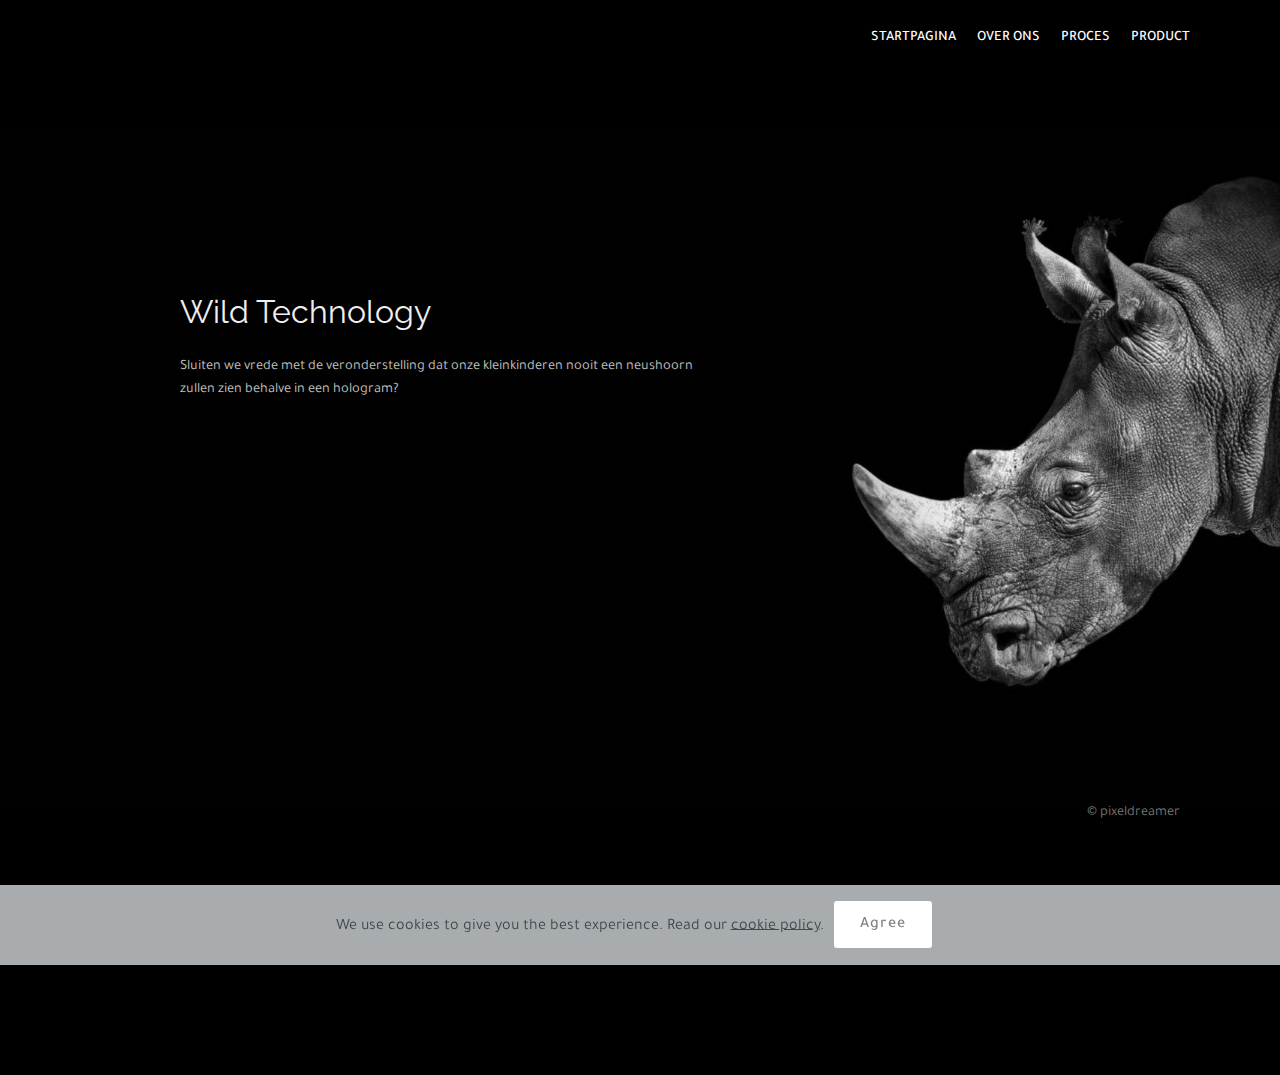
<file: index.html>
<!DOCTYPE html>
<html  >
<head>
  <!-- Site made with Mobirise Website Builder v4.11.6, https://mobirise.com -->
  <meta charset="UTF-8">
  <meta http-equiv="X-UA-Compatible" content="IE=edge">
  <meta name="generator" content="Mobirise v4.11.6, mobirise.com">
  <meta name="viewport" content="width=device-width, initial-scale=1, minimum-scale=1">
  <link rel="shortcut icon" href="assets/images/logo2.png" type="image/x-icon">
  <meta name="description" content="">
  
  <title>Startpagina</title>
  <link rel="stylesheet" href="assets/web/assets/mobirise-icons/mobirise-icons.css">
  <link rel="stylesheet" href="assets/bootstrap/css/bootstrap.min.css">
  <link rel="stylesheet" href="assets/bootstrap/css/bootstrap-grid.min.css">
  <link rel="stylesheet" href="assets/bootstrap/css/bootstrap-reboot.min.css">
  <link rel="stylesheet" href="assets/tether/tether.min.css">
  <link rel="stylesheet" href="assets/dropdown/css/style.css">
  <link rel="stylesheet" href="assets/theme/css/style.css">
  <link rel="preload" as="style" href="assets/mobirise/css/mbr-additional.css"><link rel="stylesheet" href="assets/mobirise/css/mbr-additional.css" type="text/css">
  
  
  
</head>
<body>
  <section class="menu cid-rL5rXMqv9L" once="menu" id="menu1-80">

    

    <nav class="navbar navbar-expand beta-menu navbar-dropdown align-items-center navbar-toggleable-sm">
        <button class="navbar-toggler navbar-toggler-right" type="button" data-toggle="collapse" data-target="#navbarSupportedContent" aria-controls="navbarSupportedContent" aria-expanded="false" aria-label="Toggle navigation">
            <div class="hamburger">
                <span></span>
                <span></span>
                <span></span>
                <span></span>
            </div>
        </button>
        <div class="menu-logo">
            <div class="navbar-brand">
                
                
            </div>
        </div>
        <div class="collapse navbar-collapse" id="navbarSupportedContent">
            <ul class="navbar-nav nav-dropdown nav-right navbar-nav-top-padding" data-app-modern-menu="true"><li class="nav-item">
                    <a class="nav-link link text-primary display-7" href="index.html">
                        STARTPAGINA</a>
                </li><li class="nav-item"><a class="nav-link link text-primary display-7" href="page1.html">
                        OVER ONS</a></li><li class="nav-item"><a class="nav-link link text-primary display-7" href="page3.html">PROCES</a></li>
                <li class="nav-item">
                    <a class="nav-link link text-primary display-7" href="page4.html">PRODUCT</a>
                </li></ul>
            
        </div>
    </nav>
</section>

<section class="engine"><a href="https://mobirise.info/a">online website builder</a></section><section class="header1 cid-rL5u0i1qlz" id="header16-81">

    

    

    <div class="container">
        <div class="row justify-content-md-center">
            <div class="col-md-10 align-center">
                
                
                
                
            </div>
        </div>
    </div>

</section>

<section class="header6 cid-rKfxevrCNd" id="header6-1p">

    

    <div class="mbr-overlay" style="opacity: 0; background-color: rgb(35, 35, 35);">
    </div>

    <div class="container">
        <div class="row justify-content-md-center">
            <div class="mbr-white col-md-10">
                <h1 class="mbr-section-title align-center mbr-bold pb-3 mbr-fonts-style display-1"><span style="font-weight: normal;"><br></span><span style="font-weight: normal;">Wild Technology</span></h1>
                <p class="mbr-text align-center pb-3 mbr-fonts-style display-7">Sluiten we vrede met de veronderstelling dat onze kleinkinderen nooit een neushoorn<br> zullen zien behalve in een hologram?<br><br><br><br><br><br><br><br><br><br><br><br><br><br><br></p>
                
            </div>
        </div>
    </div>

    
</section>

<section class="mbr-section article content1 cid-rKhob2MRTI" id="content1-20">
    
     

    <div class="container">
        <div class="media-container-row">
            <div class="mbr-text col-12 mbr-fonts-style display-7 col-md-12"><p><strong>&nbsp; &nbsp; &nbsp; &nbsp; &nbsp; &nbsp;</strong>&nbsp; &nbsp; &nbsp; © pixeldreamer</p></div>
        </div>
    </div>
</section>

<section class="mbr-section content4 cid-rKU5jMVkhN" id="content4-5w">

    

    <div class="container">
        <div class="media-container-row">
            <div class="title col-12 col-md-8">
                <h2 class="align-center pb-3 mbr-fonts-style display-2"></h2>
                
                
            </div>
        </div>
    </div>
</section>


  <script src="assets/web/assets/jquery/jquery.min.js"></script>
  <script src="assets/popper/popper.min.js"></script>
  <script src="assets/bootstrap/js/bootstrap.min.js"></script>
  <script src="assets/web/assets/cookies-alert-plugin/cookies-alert-core.js"></script>
  <script src="assets/web/assets/cookies-alert-plugin/cookies-alert-script.js"></script>
  <script src="assets/tether/tether.min.js"></script>
  <script src="assets/smoothscroll/smooth-scroll.js"></script>
  <script src="assets/dropdown/js/nav-dropdown.js"></script>
  <script src="assets/dropdown/js/navbar-dropdown.js"></script>
  <script src="assets/touchswipe/jquery.touch-swipe.min.js"></script>
  <script src="assets/theme/js/script.js"></script>
  
  
<input name="cookieData" type="hidden" data-cookie-customDialogSelector='null' data-cookie-colorText='#424a4d' data-cookie-colorBg='rgba(234, 239, 241, 0.72)' data-cookie-textButton='Agree' data-cookie-colorButton='' data-cookie-colorLink='#424a4d' data-cookie-underlineLink='true' data-cookie-text="We use cookies to give you the best experience. Read our <a href='privacy.html'>cookie policy</a>.">
  </body>
</html>
</file>
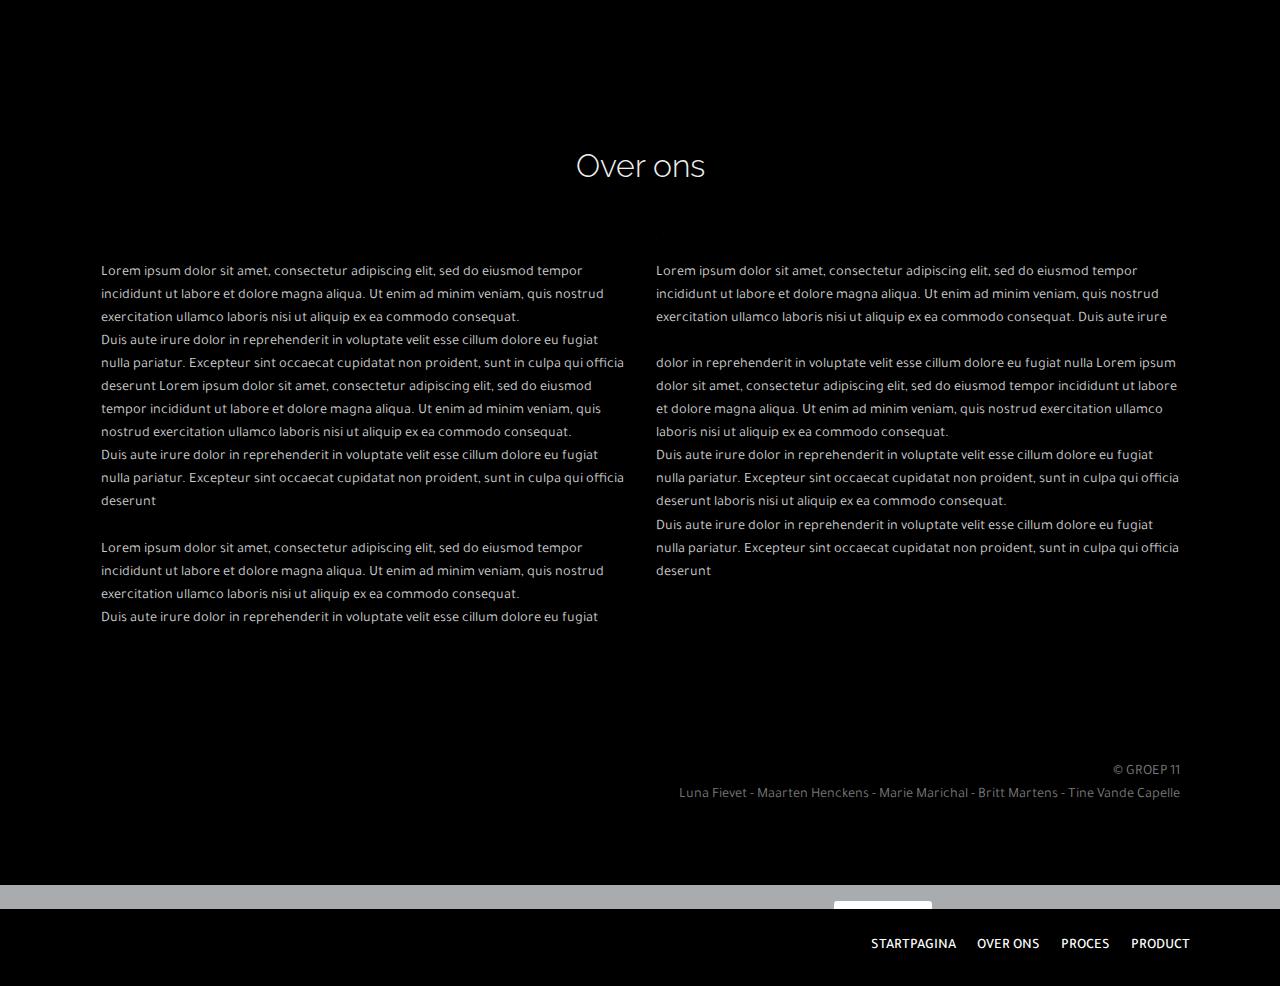
<file: page1.html>
<!DOCTYPE html>
<html  >
<head>
  <!-- Site made with Mobirise Website Builder v4.11.6, https://mobirise.com -->
  <meta charset="UTF-8">
  <meta http-equiv="X-UA-Compatible" content="IE=edge">
  <meta name="generator" content="Mobirise v4.11.6, mobirise.com">
  <meta name="viewport" content="width=device-width, initial-scale=1, minimum-scale=1">
  <link rel="shortcut icon" href="assets/images/logo2.png" type="image/x-icon">
  <meta name="description" content="Web Page Builder Description">
  
  <title>Over ons</title>
  <link rel="stylesheet" href="assets/web/assets/mobirise-icons/mobirise-icons.css">
  <link rel="stylesheet" href="assets/bootstrap/css/bootstrap.min.css">
  <link rel="stylesheet" href="assets/bootstrap/css/bootstrap-grid.min.css">
  <link rel="stylesheet" href="assets/bootstrap/css/bootstrap-reboot.min.css">
  <link rel="stylesheet" href="assets/tether/tether.min.css">
  <link rel="stylesheet" href="assets/dropdown/css/style.css">
  <link rel="stylesheet" href="assets/socicon/css/styles.css">
  <link rel="stylesheet" href="assets/theme/css/style.css">
  <link rel="preload" as="style" href="assets/mobirise/css/mbr-additional.css"><link rel="stylesheet" href="assets/mobirise/css/mbr-additional.css" type="text/css">
  
  
  
</head>
<body>
  <section class="header1 cid-rL5vjexAr5" id="header16-85">

    

    

    <div class="container">
        <div class="row justify-content-md-center">
            <div class="col-md-10 align-center">
                
                
                
                
            </div>
        </div>
    </div>

</section>

<section class="engine"><a href="https://mobirise.info/i">website creation software</a></section><section class="mbr-section content4 cid-rKTZrPeAMH" id="content4-5p">

    

    <div class="container">
        <div class="media-container-row">
            <div class="title col-12 col-md-8">
                <h2 class="align-center pb-3 mbr-fonts-style display-1">Over ons</h2>
                
                
            </div>
        </div>
    </div>
</section>

<section class="features5 cid-rMkvMJnFQ9" id="features5-92">
    
    

    
    <div class="container">
        <div class="media-container-row">

            <div class="card p-3 col-12 col-md-6">
                <div class="card-img pb-3">
                    <span class="mbr-iconfont mbri-bootstrap" style="font-size: 1px;"></span>
                </div>
                <div class="card-box">
                    
                    <p class="mbr-text mbr-fonts-style display-7">Lorem ipsum dolor sit amet, consectetur adipiscing elit, sed do eiusmod tempor incididunt ut labore et dolore magna aliqua. Ut enim ad minim veniam, quis nostrud exercitation ullamco laboris nisi ut aliquip ex ea commodo consequat. <br>Duis aute irure dolor in reprehenderit in voluptate velit esse cillum dolore eu fugiat nulla pariatur. Excepteur sint occaecat cupidatat non proident, sunt in culpa qui officia deserunt Lorem ipsum dolor sit amet, consectetur adipiscing elit, sed do eiusmod tempor incididunt ut labore et dolore magna aliqua. Ut enim ad minim veniam, quis nostrud exercitation ullamco laboris nisi ut aliquip ex ea commodo consequat. <br>Duis aute irure dolor in reprehenderit in voluptate velit esse cillum dolore eu fugiat nulla pariatur. Excepteur sint occaecat cupidatat non proident, sunt in culpa qui officia deserunt&nbsp;<br><br>Lorem ipsum dolor sit amet, consectetur adipiscing elit, sed do eiusmod tempor incididunt ut labore et dolore magna aliqua. Ut enim ad minim veniam, quis nostrud exercitation ullamco laboris nisi ut aliquip ex ea commodo consequat. <br>Duis aute irure dolor in reprehenderit in voluptate velit esse cillum dolore eu fugiat&nbsp;<br></p>
                </div>
            </div>

            <div class="card p-3 col-12 col-md-6">
                <div class="card-img pb-3">
                    <span class="mbr-iconfont mbri-touch" style="font-size: 1px;"></span>
                </div>
                <div class="card-box">
                    
                    <p class="mbr-text mbr-fonts-style display-7">Lorem ipsum dolor sit amet, consectetur adipiscing elit, sed do eiusmod tempor incididunt ut labore et dolore magna aliqua. Ut enim ad minim veniam, quis nostrud exercitation ullamco laboris nisi ut aliquip ex ea commodo consequat. Duis aute irure <br><br>dolor in reprehenderit in voluptate velit esse cillum dolore eu fugiat nulla Lorem ipsum dolor sit amet, consectetur adipiscing elit, sed do eiusmod tempor incididunt ut labore et dolore magna aliqua. Ut enim ad minim veniam, quis nostrud exercitation ullamco laboris nisi ut aliquip ex ea commodo consequat. <br>Duis aute irure dolor in reprehenderit in voluptate velit esse cillum dolore eu fugiat nulla pariatur. Excepteur sint occaecat cupidatat non proident, sunt in culpa qui officia deserunt laboris nisi ut aliquip ex ea commodo consequat. <br>Duis aute irure dolor in reprehenderit in voluptate velit esse cillum dolore eu fugiat nulla pariatur. Excepteur sint occaecat cupidatat non proident, sunt in culpa qui officia deserunt&nbsp;</p>
                </div>
            </div>

            

            
        </div>
    </div>
</section>

<section class="cid-rKqEI8RCuo" id="footer5-3m">

    

    

    <div class="container">
        <div class="media-container-row">
            <div class="col-md-3">
                <div class="media-wrap">
                    <a href="https://mobirise.co/">
                       <img src="assets/images/schermafbeelding-2019-12-10-om-16.26.01-164x256.png" alt="Mobirise" title="">
                    </a>
                </div>
            </div>
            <div class="col-md-9">
                <p class="mbr-text align-right links mbr-fonts-style display-7"><br>© GROEP 11<br>Luna Fievet - Maarten Henckens - Marie Marichal - Britt Martens - Tine Vande Capelle</p>
            </div>
        </div>
        
    </div>
</section>

<section class="menu cid-rL5rXMqv9L" once="menu" id="menu1-80">

    

    <nav class="navbar navbar-expand beta-menu navbar-dropdown align-items-center navbar-toggleable-sm">
        <button class="navbar-toggler navbar-toggler-right" type="button" data-toggle="collapse" data-target="#navbarSupportedContent" aria-controls="navbarSupportedContent" aria-expanded="false" aria-label="Toggle navigation">
            <div class="hamburger">
                <span></span>
                <span></span>
                <span></span>
                <span></span>
            </div>
        </button>
        <div class="menu-logo">
            <div class="navbar-brand">
                
                
            </div>
        </div>
        <div class="collapse navbar-collapse" id="navbarSupportedContent">
            <ul class="navbar-nav nav-dropdown nav-right navbar-nav-top-padding" data-app-modern-menu="true"><li class="nav-item">
                    <a class="nav-link link text-primary display-7" href="index.html">
                        STARTPAGINA</a>
                </li><li class="nav-item"><a class="nav-link link text-primary display-7" href="page1.html">
                        OVER ONS</a></li><li class="nav-item"><a class="nav-link link text-primary display-7" href="page3.html">PROCES</a></li>
                <li class="nav-item">
                    <a class="nav-link link text-primary display-7" href="page4.html">PRODUCT</a>
                </li></ul>
            
        </div>
    </nav>
</section>


  <script src="assets/web/assets/jquery/jquery.min.js"></script>
  <script src="assets/popper/popper.min.js"></script>
  <script src="assets/bootstrap/js/bootstrap.min.js"></script>
  <script src="assets/tether/tether.min.js"></script>
  <script src="assets/web/assets/cookies-alert-plugin/cookies-alert-core.js"></script>
  <script src="assets/web/assets/cookies-alert-plugin/cookies-alert-script.js"></script>
  <script src="assets/smoothscroll/smooth-scroll.js"></script>
  <script src="assets/dropdown/js/nav-dropdown.js"></script>
  <script src="assets/dropdown/js/navbar-dropdown.js"></script>
  <script src="assets/touchswipe/jquery.touch-swipe.min.js"></script>
  <script src="assets/theme/js/script.js"></script>
  
  
<input name="cookieData" type="hidden" data-cookie-customDialogSelector='null' data-cookie-colorText='#424a4d' data-cookie-colorBg='rgba(234, 239, 241, 0.72)' data-cookie-textButton='Agree' data-cookie-colorButton='' data-cookie-colorLink='#424a4d' data-cookie-underlineLink='true' data-cookie-text="We use cookies to give you the best experience. Read our <a href='privacy.html'>cookie policy</a>.">
  </body>
</html>
</file>
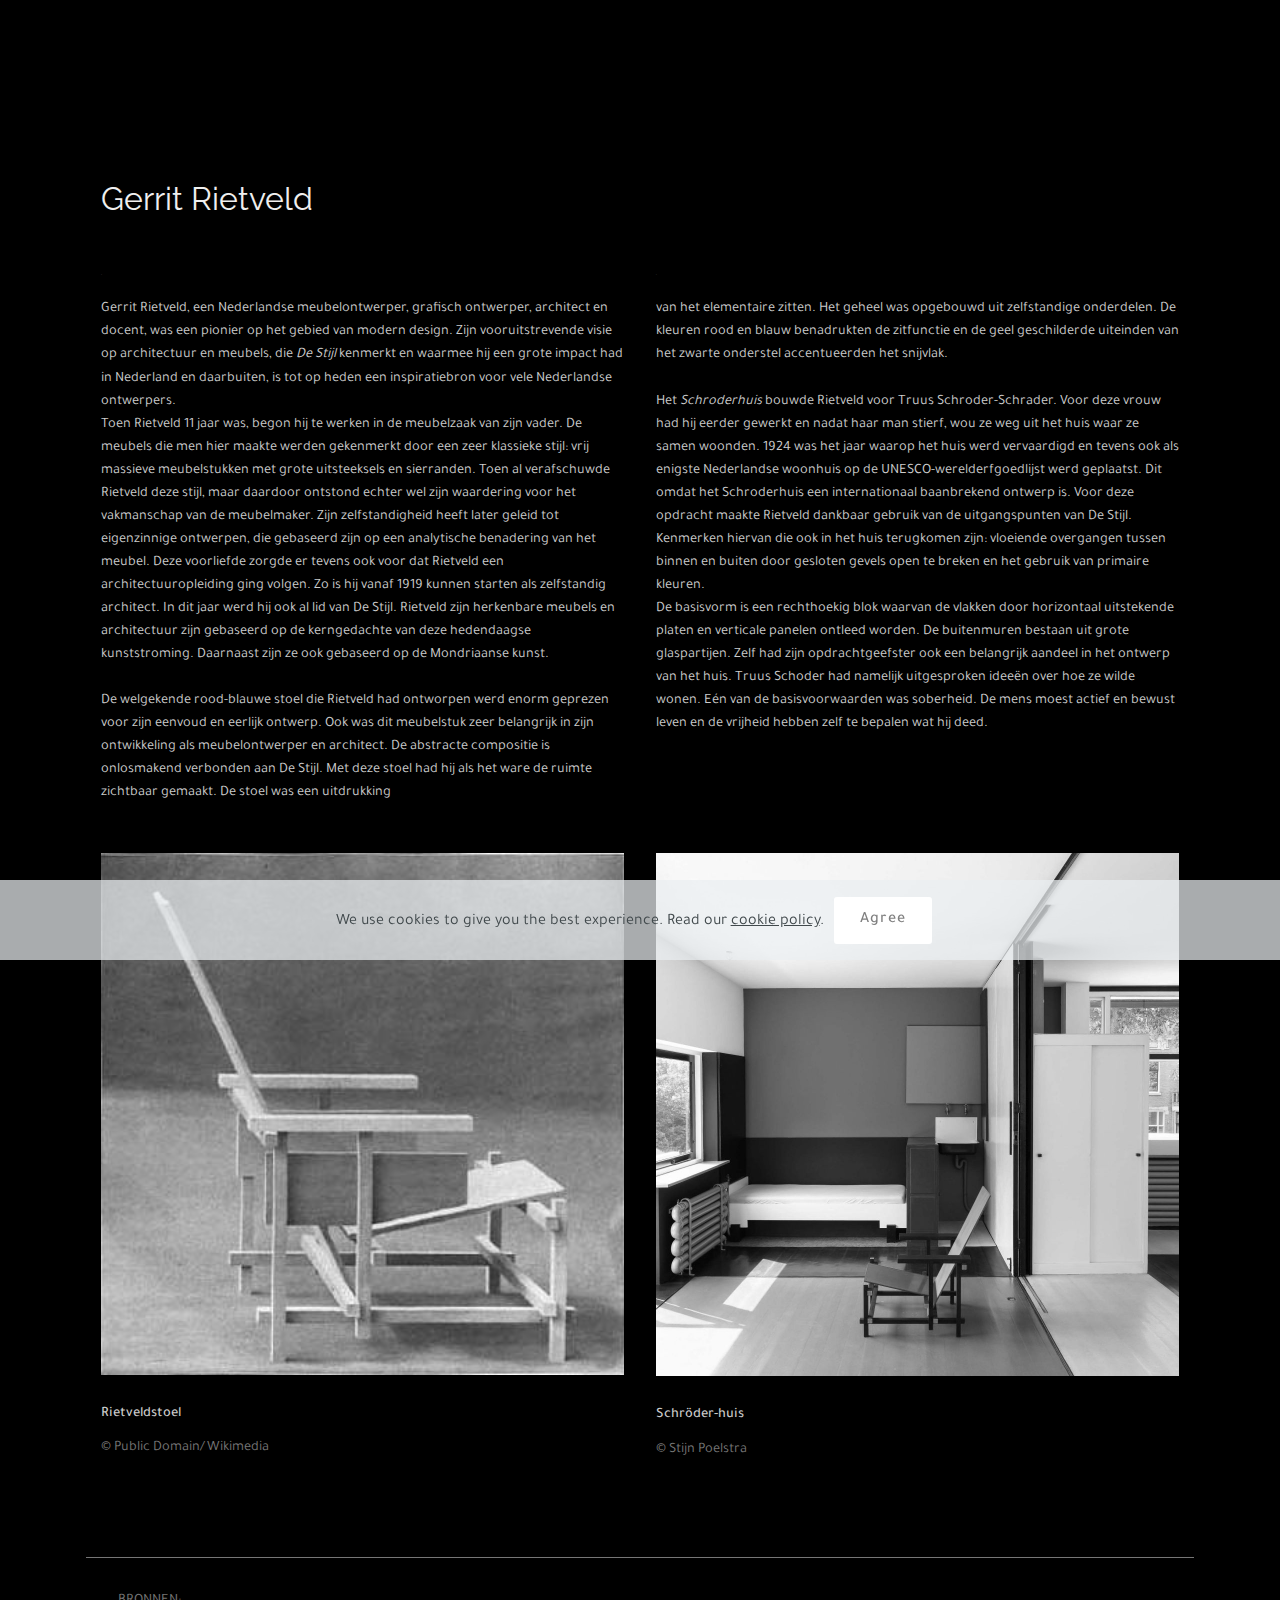
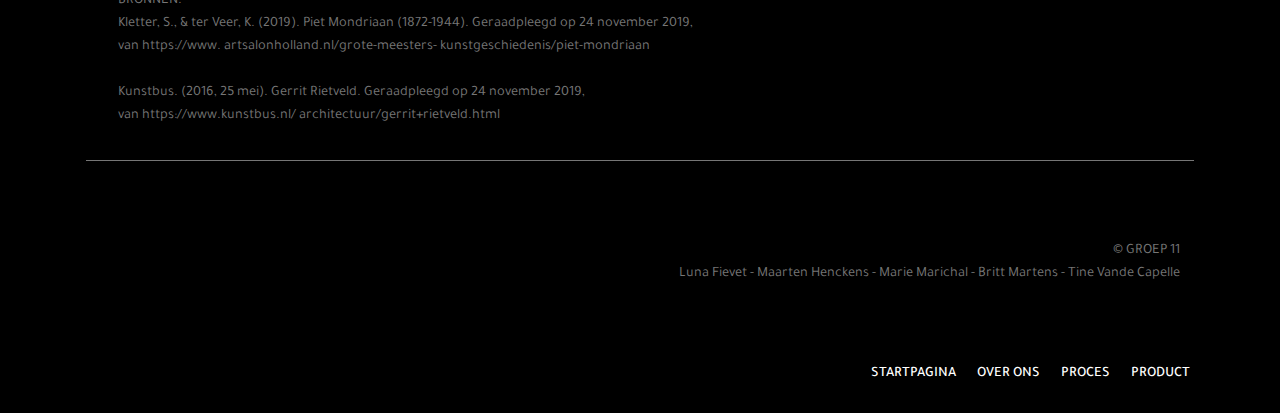
<file: page10.html>
<!DOCTYPE html>
<html  >
<head>
  <!-- Site made with Mobirise Website Builder v4.11.6, https://mobirise.com -->
  <meta charset="UTF-8">
  <meta http-equiv="X-UA-Compatible" content="IE=edge">
  <meta name="generator" content="Mobirise v4.11.6, mobirise.com">
  <meta name="viewport" content="width=device-width, initial-scale=1, minimum-scale=1">
  <link rel="shortcut icon" href="assets/images/logo2.png" type="image/x-icon">
  <meta name="description" content="Web Site Generator Description">
  
  <title>Gerrit Rietveld</title>
  <link rel="stylesheet" href="assets/web/assets/mobirise-icons/mobirise-icons.css">
  <link rel="stylesheet" href="assets/bootstrap/css/bootstrap.min.css">
  <link rel="stylesheet" href="assets/bootstrap/css/bootstrap-grid.min.css">
  <link rel="stylesheet" href="assets/bootstrap/css/bootstrap-reboot.min.css">
  <link rel="stylesheet" href="assets/tether/tether.min.css">
  <link rel="stylesheet" href="assets/dropdown/css/style.css">
  <link rel="stylesheet" href="assets/socicon/css/styles.css">
  <link rel="stylesheet" href="assets/theme/css/style.css">
  <link rel="preload" as="style" href="assets/mobirise/css/mbr-additional.css"><link rel="stylesheet" href="assets/mobirise/css/mbr-additional.css" type="text/css">
  
  
  
</head>
<body>
  <section class="header1 cid-rL5w1Z0QfQ" id="header16-8a">

    

    

    <div class="container">
        <div class="row justify-content-md-center">
            <div class="col-md-10 align-center">
                
                
                
                
            </div>
        </div>
    </div>

</section>

<section class="engine"><a href="https://mobirise.info/w">free html5 templates</a></section><section class="header9 cid-rKUk940g1k" id="header9-6k">

    

    

    <div class="container">
        <div class="media-container-column mbr-white">
            <h1 class="mbr-section-title align-left mbr-bold pb-3 mbr-fonts-style display-2"><span style="font-weight: normal;">&nbsp; Gerrit Rietveld</span></h1>
            
            
            
        </div>
    </div>

    
</section>

<section class="features5 cid-rKVgnKxJDv" id="features5-7d">
    
    

    
    <div class="container">
        <div class="media-container-row">

            <div class="card p-3 col-12 col-md-6">
                <div class="card-img pb-3">
                    <span class="mbr-iconfont mbri-bootstrap" style="font-size: 1px;"></span>
                </div>
                <div class="card-box">
                    
                    <p class="mbr-text mbr-fonts-style display-7">Gerrit Rietveld, een Nederlandse meubelontwerper, grafisch ontwerper, architect en docent, was een pionier op het gebied van modern design. Zijn vooruitstrevende visie op architectuur en meubels, die <em>De Stijl</em> kenmerkt en waarmee hij een grote impact had in Nederland en daarbuiten, is tot op heden een inspiratiebron voor vele Nederlandse ontwerpers. <br>Toen Rietveld 11 jaar was, begon hij te werken in de meubelzaak van zijn vader. De meubels die men hier maakte werden gekenmerkt door een zeer klassieke stijl: vrij massieve meubelstukken met grote uitsteeksels en sierranden. Toen al verafschuwde Rietveld deze stijl, maar daardoor ontstond echter wel zijn waardering voor het vakmanschap van de meubelmaker. Zijn zelfstandigheid heeft later geleid tot eigenzinnige ontwerpen, die gebaseerd zijn op een analytische benadering van het meubel. Deze voorliefde zorgde er tevens ook voor dat Rietveld een architectuuropleiding ging volgen. Zo is hij vanaf 1919 kunnen starten als zelfstandig architect. In dit jaar werd hij ook al lid van De Stijl. Rietveld zijn herkenbare meubels en architectuur zijn gebaseerd op de kerngedachte van deze hedendaagse kunststroming. Daarnaast zijn ze ook gebaseerd op de Mondriaanse kunst. <br><br>De welgekende rood-blauwe stoel die Rietveld had ontworpen werd enorm geprezen  voor zijn eenvoud en eerlijk ontwerp. Ook was dit meubelstuk zeer belangrijk in zijn ontwikkeling als meubelontwerper en architect. De abstracte compositie is onlosmakend verbonden aan De Stijl. Met deze stoel had hij als het ware de ruimte zichtbaar gemaakt. De stoel was een uitdrukking&nbsp;<br></p>
                </div>
            </div>

            <div class="card p-3 col-12 col-md-6">
                <div class="card-img pb-3">
                    <span class="mbr-iconfont mbri-touch" style="font-size: 1px;"></span>
                </div>
                <div class="card-box">
                    
                    <p class="mbr-text mbr-fonts-style display-7">van het elementaire zitten. Het geheel was opgebouwd uit zelfstandige onderdelen. De kleuren rood en blauw benadrukten de zitfunctie en de geel geschilderde uiteinden van het zwarte onderstel accentueerden het snijvlak.<br><br>Het <em>Schroderhuis</em> bouwde Rietveld voor Truus Schroder-Schrader. Voor deze vrouw had hij eerder gewerkt en nadat haar man stierf, wou ze weg uit het huis waar ze samen woonden. 1924 was het jaar waarop het huis werd vervaardigd en tevens ook als enigste Nederlandse woonhuis op de UNESCO-werelderfgoedlijst werd geplaatst. Dit omdat het Schroderhuis een internationaal baanbrekend ontwerp is. Voor deze opdracht maakte Rietveld dankbaar gebruik van de uitgangspunten van De Stijl. Kenmerken hiervan die ook in het huis terugkomen zijn: vloeiende overgangen tussen binnen en buiten door gesloten gevels open te breken en het gebruik van primaire kleuren. <br>De basisvorm is een rechthoekig blok waarvan de vlakken door horizontaal uitstekende platen en verticale panelen ontleed worden. De buitenmuren bestaan uit grote glaspartijen. Zelf had zijn opdrachtgeefster ook een belangrijk aandeel in het ontwerp van het huis. Truus Schoder had namelijk uitgesproken ideeën over hoe ze wilde wonen. Eén van de basisvoorwaarden was soberheid. De mens moest actief en bewust leven en de vrijheid hebben zelf te bepalen wat hij deed.</p>
                </div>
            </div>

            

            
        </div>
    </div>
</section>

<section class="features2 cid-rKZWFDRQT3" id="features2-7s">

    

    
    
    <div class="container">
        <div class="media-container-row">
            <div class="card p-3 col-12 col-md-6">
                <div class="card-wrapper">
                    <div class="card-img">
                        <img src="assets/images/gerrit-rietveld-377x376.jpg" alt="Mobirise" title="">
                    </div>
                    <div class="card-box">
                        <h4 class="card-title pb-3 mbr-fonts-style display-7">Rietveldstoel &nbsp; &nbsp; &nbsp; &nbsp; &nbsp; &nbsp; &nbsp; &nbsp; &nbsp; &nbsp; &nbsp; &nbsp; &nbsp; &nbsp; &nbsp; &nbsp; &nbsp; &nbsp; &nbsp; &nbsp; &nbsp; &nbsp; &nbsp; &nbsp; &nbsp; &nbsp; &nbsp; &nbsp; &nbsp; &nbsp; &nbsp; &nbsp; &nbsp; &nbsp; &nbsp; &nbsp; &nbsp; &nbsp; &nbsp; &nbsp; &nbsp; &nbsp; &nbsp; &nbsp; &nbsp; &nbsp; &nbsp; &nbsp;&nbsp;</h4>
                        <p class="mbr-text mbr-fonts-style display-7">© Public Domain/Wikimedia</p>
                    </div>
                </div>
            </div>

            <div class="card p-3 col-12 col-md-6">
                <div class="card-wrapper">
                    <div class="card-img">
                        <img src="assets/images/rietveld-2-1046x1046.jpg" alt="Mobirise" title="">
                    </div>
                    <div class="card-box ">
                        <h4 class="card-title pb-3 mbr-fonts-style display-7">Schröder-huis &nbsp; &nbsp; &nbsp; &nbsp; &nbsp; &nbsp; &nbsp; &nbsp; &nbsp; &nbsp; &nbsp; &nbsp; &nbsp; &nbsp; &nbsp; &nbsp; &nbsp; &nbsp; &nbsp; &nbsp; &nbsp; &nbsp; &nbsp; &nbsp; &nbsp; &nbsp; &nbsp; &nbsp; &nbsp; &nbsp; &nbsp; &nbsp; &nbsp; &nbsp; &nbsp; &nbsp; &nbsp; &nbsp; &nbsp; &nbsp; &nbsp; &nbsp; &nbsp; &nbsp; &nbsp; &nbsp; &nbsp; &nbsp; &nbsp; &nbsp; &nbsp; &nbsp; &nbsp; &nbsp; &nbsp; &nbsp; &nbsp;&nbsp;</h4>
                        <p class="mbr-text mbr-fonts-style display-7">© Stijn Poelstra</p>
                    </div>
                </div>
            </div>

            

            
        </div>
    </div>
</section>

<section class="services5 cid-rL5I9qAbrX" id="services5-8m">
    <!---->
    
    <!---->
    <!--Overlay-->
    
    <!--Container-->
    <div class="container">
        <div class="row">
            <!--Titles-->
            <div class="title pb-5 col-12">
                
                
            </div>
            <!--Card-1-->
            <div class="card px-3 col-12">
                <div class="card-wrapper media-container-row media-container-row">
                    <div class="card-box">
                        
                        <div class="bottom-line">
                            <p class="mbr-text mbr-fonts-style m-0 b-descr display-7">BRONNEN:<br>Kletter, S., &amp; ter Veer, K. (2019). Piet Mondriaan (1872-1944). Geraadpleegd op 24 november 2019, <br>van https://www. artsalonholland.nl/grote-meesters- kunstgeschiedenis/piet-mondriaan<br><br>Kunstbus. (2016, 25 mei). Gerrit Rietveld. Geraadpleegd op 24 november 2019, <br>van https://www.kunstbus.nl/ architectuur/gerrit+rietveld.html<br></p>
                        </div>
                    </div>
                </div>
            </div>
            <!--Card-2-->
            <div class="card px-3 col-12">
                <div class="card-wrapper media-container-row media-container-row">
                    <div class="card-box">
                        
                        <div class="bottom-line">
                            <p class="mbr-text mbr-fonts-style m-0 b-descr display-7"></p>
                        </div>
                    </div>
                </div>
            </div>
            <!--Card-3-->
            
            <!--Card-4-->
            
            <!--Card-5-->
            
            <!--Card-6-->
            
            <!--Card-7-->
            
            <!--Card-8-->
            
            <!--Card-9-->
            
            <!--Card-10-->
            
            <!--Card-11-->
            
            <!--Card-12-->
            
        </div>
    </div>
</section>

<section class="cid-rKZY95AOL9" id="footer5-7w">

    

    

    <div class="container">
        <div class="media-container-row">
            <div class="col-md-3">
                <div class="media-wrap">
                    <a href="https://mobirise.co/">
                       <img src="assets/images/schermafbeelding-2019-12-10-om-16.26.01-164x256.png" alt="Mobirise" title="">
                    </a>
                </div>
            </div>
            <div class="col-md-9">
                <p class="mbr-text align-right links mbr-fonts-style display-7">© GROEP 11<br>Luna Fievet - Maarten Henckens - Marie Marichal - Britt Martens - Tine Vande Capelle</p>
            </div>
        </div>
        
    </div>
</section>

<section class="menu cid-rL5rXMqv9L" once="menu" id="menu1-80">

    

    <nav class="navbar navbar-expand beta-menu navbar-dropdown align-items-center navbar-toggleable-sm">
        <button class="navbar-toggler navbar-toggler-right" type="button" data-toggle="collapse" data-target="#navbarSupportedContent" aria-controls="navbarSupportedContent" aria-expanded="false" aria-label="Toggle navigation">
            <div class="hamburger">
                <span></span>
                <span></span>
                <span></span>
                <span></span>
            </div>
        </button>
        <div class="menu-logo">
            <div class="navbar-brand">
                
                
            </div>
        </div>
        <div class="collapse navbar-collapse" id="navbarSupportedContent">
            <ul class="navbar-nav nav-dropdown nav-right navbar-nav-top-padding" data-app-modern-menu="true"><li class="nav-item">
                    <a class="nav-link link text-primary display-7" href="index.html">
                        STARTPAGINA</a>
                </li><li class="nav-item"><a class="nav-link link text-primary display-7" href="page1.html">
                        OVER ONS</a></li><li class="nav-item"><a class="nav-link link text-primary display-7" href="page3.html">PROCES</a></li>
                <li class="nav-item">
                    <a class="nav-link link text-primary display-7" href="page4.html">PRODUCT</a>
                </li></ul>
            
        </div>
    </nav>
</section>


  <script src="assets/web/assets/jquery/jquery.min.js"></script>
  <script src="assets/popper/popper.min.js"></script>
  <script src="assets/bootstrap/js/bootstrap.min.js"></script>
  <script src="assets/tether/tether.min.js"></script>
  <script src="assets/web/assets/cookies-alert-plugin/cookies-alert-core.js"></script>
  <script src="assets/web/assets/cookies-alert-plugin/cookies-alert-script.js"></script>
  <script src="assets/smoothscroll/smooth-scroll.js"></script>
  <script src="assets/dropdown/js/nav-dropdown.js"></script>
  <script src="assets/dropdown/js/navbar-dropdown.js"></script>
  <script src="assets/touchswipe/jquery.touch-swipe.min.js"></script>
  <script src="assets/theme/js/script.js"></script>
  
  
<input name="cookieData" type="hidden" data-cookie-customDialogSelector='null' data-cookie-colorText='#424a4d' data-cookie-colorBg='rgba(234, 239, 241, 0.72)' data-cookie-textButton='Agree' data-cookie-colorButton='' data-cookie-colorLink='#424a4d' data-cookie-underlineLink='true' data-cookie-text="We use cookies to give you the best experience. Read our <a href='privacy.html'>cookie policy</a>.">
  </body>
</html>
</file>
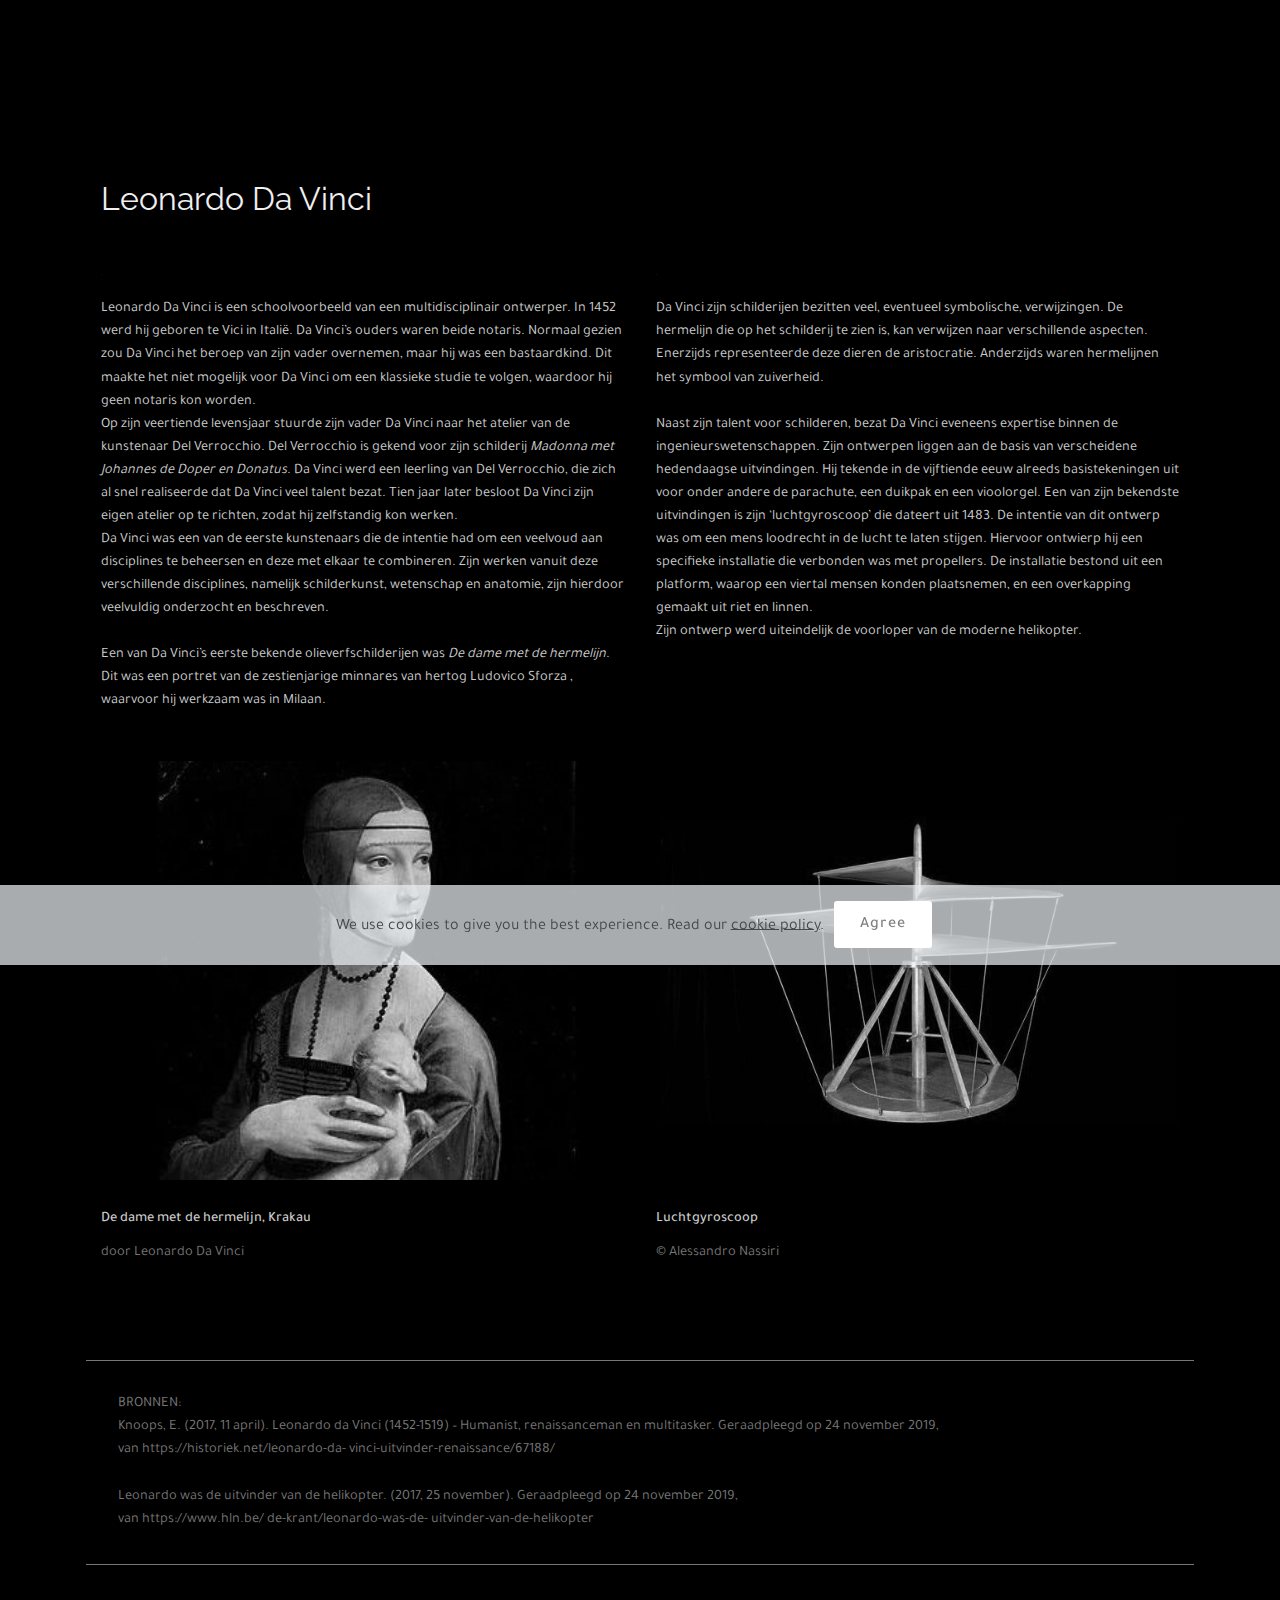
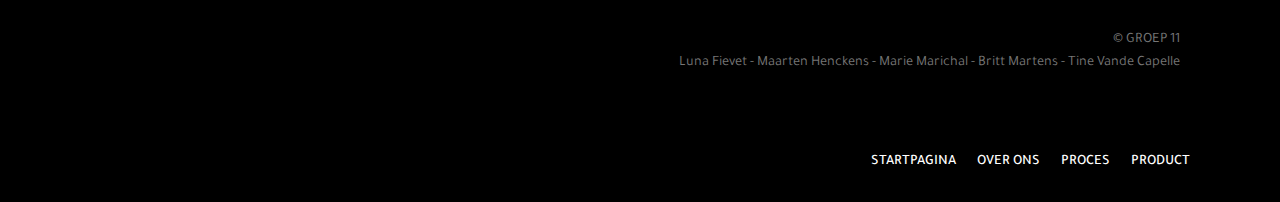
<file: page11.html>
<!DOCTYPE html>
<html  >
<head>
  <!-- Site made with Mobirise Website Builder v4.11.6, https://mobirise.com -->
  <meta charset="UTF-8">
  <meta http-equiv="X-UA-Compatible" content="IE=edge">
  <meta name="generator" content="Mobirise v4.11.6, mobirise.com">
  <meta name="viewport" content="width=device-width, initial-scale=1, minimum-scale=1">
  <link rel="shortcut icon" href="assets/images/logo2.png" type="image/x-icon">
  <meta name="description" content="Site Maker Description">
  
  <title>Leonardo Da Vinci</title>
  <link rel="stylesheet" href="assets/web/assets/mobirise-icons/mobirise-icons.css">
  <link rel="stylesheet" href="assets/bootstrap/css/bootstrap.min.css">
  <link rel="stylesheet" href="assets/bootstrap/css/bootstrap-grid.min.css">
  <link rel="stylesheet" href="assets/bootstrap/css/bootstrap-reboot.min.css">
  <link rel="stylesheet" href="assets/tether/tether.min.css">
  <link rel="stylesheet" href="assets/dropdown/css/style.css">
  <link rel="stylesheet" href="assets/socicon/css/styles.css">
  <link rel="stylesheet" href="assets/theme/css/style.css">
  <link rel="preload" as="style" href="assets/mobirise/css/mbr-additional.css"><link rel="stylesheet" href="assets/mobirise/css/mbr-additional.css" type="text/css">
  
  
  
</head>
<body>
  <section class="header1 cid-rL5w55Lzdt" id="header16-8b">

    

    

    <div class="container">
        <div class="row justify-content-md-center">
            <div class="col-md-10 align-center">
                
                
                
                
            </div>
        </div>
    </div>

</section>

<section class="engine"><a href="https://mobirise.info/k">develop free website</a></section><section class="header9 cid-rKUkeyDj9b" id="header9-6l">

    

    

    <div class="container">
        <div class="media-container-column mbr-white">
            <h1 class="mbr-section-title align-left mbr-bold pb-3 mbr-fonts-style display-2"><span style="font-weight: normal;">&nbsp; Leonardo Da Vinci</span></h1>
            
            
            
        </div>
    </div>

    
</section>

<section class="features5 cid-rKVgpMUoc9" id="features5-7e">
    
    

    
    <div class="container">
        <div class="media-container-row">

            <div class="card p-3 col-12 col-md-6">
                <div class="card-img pb-3">
                    <span class="mbr-iconfont mbri-bootstrap" style="font-size: 1px;"></span>
                </div>
                <div class="card-box">
                    
                    <p class="mbr-text mbr-fonts-style display-7">Leonardo Da Vinci is een schoolvoorbeeld van een multidisciplinair ontwerper. In 1452 werd hij geboren te Vici in Italië.&nbsp;Da Vinci’s ouders waren beide notaris. Normaal gezien zou Da Vinci het beroep van zijn vader overnemen, maar hij was een bastaardkind. Dit maakte het niet mogelijk voor Da Vinci om een klassieke studie te volgen, waardoor hij geen notaris kon worden. <br>Op zijn veertiende levensjaar stuurde zijn vader Da Vinci naar het atelier van de kunstenaar Del Verrocchio. Del Verrocchio is gekend voor zijn schilderij <em>Madonna met Johannes de Doper en Donatus</em>. Da Vinci werd een leerling van Del Verrocchio, die zich al snel realiseerde dat Da Vinci veel talent bezat. Tien jaar later besloot Da Vinci zijn eigen atelier op te richten, zodat hij zelfstandig kon werken. <br>Da Vinci was een van de eerste kunstenaars die de intentie had om een veelvoud aan disciplines te beheersen en deze met elkaar te combineren. Zijn werken vanuit deze verschillende disciplines, namelijk schilderkunst, wetenschap en anatomie, zijn hierdoor veelvuldig onderzocht en beschreven. <br><br>Een van Da Vinci’s eerste bekende olieverfschilderijen was <em>De dame met de hermelijn</em>. Dit was een portret van de zestienjarige minnares van hertog Ludovico Sforza , waarvoor hij werkzaam was in Milaan. &nbsp;<br></p>
                </div>
            </div>

            <div class="card p-3 col-12 col-md-6">
                <div class="card-img pb-3">
                    <span class="mbr-iconfont mbri-touch" style="font-size: 1px;"></span>
                </div>
                <div class="card-box">
                    
                    <p class="mbr-text mbr-fonts-style display-7">Da Vinci zijn schilderijen bezitten veel, eventueel symbolische, verwijzingen. De hermelijn die op het schilderij te zien is, kan verwijzen naar verschillende aspecten. Enerzijds representeerde deze dieren de aristocratie. Anderzijds waren hermelijnen het symbool van zuiverheid. <br><br>Naast zijn talent voor schilderen, bezat Da Vinci eveneens expertise binnen de ingenieurswetenschappen. Zijn ontwerpen liggen aan de basis van verscheidene hedendaagse uitvindingen. Hij tekende in de vijftiende eeuw alreeds basistekeningen uit voor onder andere de parachute, een duikpak en een vioolorgel. Een van zijn bekendste uitvindingen is zijn ‘luchtgyroscoop’ die dateert uit 1483. De intentie van dit ontwerp was om een mens loodrecht in de lucht te laten stijgen. Hiervoor ontwierp hij een specifieke installatie die verbonden was met propellers. De installatie bestond uit een platform, waarop een viertal mensen konden plaatsnemen, en een overkapping gemaakt uit riet en linnen. <br>Zijn ontwerp werd uiteindelijk de voorloper van de moderne helikopter.&nbsp;</p>
                </div>
            </div>

            

            
        </div>
    </div>
</section>

<section class="features2 cid-rKVivmzyn1" id="features2-7g">

    

    
    
    <div class="container">
        <div class="media-container-row">
            <div class="card p-3 col-12 col-md-6">
                <div class="card-wrapper">
                    <div class="card-img">
                        <img src="assets/images/rechthoek-ihihi-376x301.jpg" alt="Mobirise" title="">
                    </div>
                    <div class="card-box">
                        <h4 class="card-title pb-3 mbr-fonts-style display-7">De dame met de hermelijn, Krakau &nbsp; &nbsp; &nbsp; &nbsp; &nbsp; &nbsp; &nbsp; &nbsp; &nbsp; &nbsp; &nbsp; &nbsp; &nbsp; &nbsp; &nbsp; &nbsp; &nbsp; &nbsp; &nbsp; &nbsp; &nbsp; &nbsp; &nbsp; &nbsp; &nbsp; &nbsp; &nbsp; &nbsp; &nbsp; &nbsp; &nbsp; &nbsp;&nbsp;</h4>
                        <p class="mbr-text mbr-fonts-style display-7">door Leonardo Da Vinci</p>
                    </div>
                </div>
            </div>

            <div class="card p-3 col-12 col-md-6">
                <div class="card-wrapper">
                    <div class="card-img">
                        <img src="assets/images/rechthoek-hihihi-631x505.jpg" alt="Mobirise" title="">
                    </div>
                    <div class="card-box ">
                        <h4 class="card-title pb-3 mbr-fonts-style display-7">Luchtgyroscoop &nbsp; &nbsp; &nbsp; &nbsp; &nbsp; &nbsp; &nbsp; &nbsp; &nbsp; &nbsp; &nbsp; &nbsp; &nbsp; &nbsp; &nbsp; &nbsp; &nbsp; &nbsp; &nbsp; &nbsp; &nbsp; &nbsp; &nbsp; &nbsp; &nbsp; &nbsp; &nbsp; &nbsp; &nbsp; &nbsp; &nbsp; &nbsp; &nbsp; &nbsp; &nbsp; &nbsp; &nbsp; &nbsp; &nbsp; &nbsp; &nbsp; &nbsp; &nbsp; &nbsp; &nbsp; &nbsp; &nbsp; &nbsp; &nbsp; &nbsp; &nbsp;</h4>
                        <p class="mbr-text mbr-fonts-style display-7">© Alessandro Nassiri</p>
                    </div>
                </div>
            </div>

            

            
        </div>
    </div>
</section>

<section class="services5 cid-rL5IjV2xGy" id="services5-8n">
    <!---->
    
    <!---->
    <!--Overlay-->
    
    <!--Container-->
    <div class="container">
        <div class="row">
            <!--Titles-->
            <div class="title pb-5 col-12">
                
                
            </div>
            <!--Card-1-->
            <div class="card px-3 col-12">
                <div class="card-wrapper media-container-row media-container-row">
                    <div class="card-box">
                        
                        <div class="bottom-line">
                            <p class="mbr-text mbr-fonts-style m-0 b-descr display-7">BRONNEN:<br>Knoops, E. (2017, 11 april). Leonardo da Vinci (1452-1519) – Humanist, renaissanceman en multitasker. Geraadpleegd op 24 november 2019, <br>van https://historiek.net/leonardo-da- vinci-uitvinder-renaissance/67188/<br><br>Leonardo was de uitvinder van de helikopter. (2017, 25 november). Geraadpleegd op 24 november 2019, <br>van https://www.hln.be/ de-krant/leonardo-was-de- uitvinder-van-de-helikopter<br></p>
                        </div>
                    </div>
                </div>
            </div>
            <!--Card-2-->
            <div class="card px-3 col-12">
                <div class="card-wrapper media-container-row media-container-row">
                    <div class="card-box">
                        
                        <div class="bottom-line">
                            <p class="mbr-text mbr-fonts-style m-0 b-descr display-7"></p>
                        </div>
                    </div>
                </div>
            </div>
            <!--Card-3-->
            
            <!--Card-4-->
            
            <!--Card-5-->
            
            <!--Card-6-->
            
            <!--Card-7-->
            
            <!--Card-8-->
            
            <!--Card-9-->
            
            <!--Card-10-->
            
            <!--Card-11-->
            
            <!--Card-12-->
            
        </div>
    </div>
</section>

<section class="cid-rKVB7pPrb8" id="footer5-7j">

    

    

    <div class="container">
        <div class="media-container-row">
            <div class="col-md-3">
                <div class="media-wrap">
                    <a href="https://mobirise.co/">
                       <img src="assets/images/schermafbeelding-2019-12-10-om-16.26.01-164x256.png" alt="Mobirise" title="">
                    </a>
                </div>
            </div>
            <div class="col-md-9">
                <p class="mbr-text align-right links mbr-fonts-style display-7">© GROEP 11<br>Luna Fievet - Maarten Henckens - Marie Marichal - Britt Martens - Tine Vande Capelle</p>
            </div>
        </div>
        
    </div>
</section>

<section class="menu cid-rL5rXMqv9L" once="menu" id="menu1-80">

    

    <nav class="navbar navbar-expand beta-menu navbar-dropdown align-items-center navbar-toggleable-sm">
        <button class="navbar-toggler navbar-toggler-right" type="button" data-toggle="collapse" data-target="#navbarSupportedContent" aria-controls="navbarSupportedContent" aria-expanded="false" aria-label="Toggle navigation">
            <div class="hamburger">
                <span></span>
                <span></span>
                <span></span>
                <span></span>
            </div>
        </button>
        <div class="menu-logo">
            <div class="navbar-brand">
                
                
            </div>
        </div>
        <div class="collapse navbar-collapse" id="navbarSupportedContent">
            <ul class="navbar-nav nav-dropdown nav-right navbar-nav-top-padding" data-app-modern-menu="true"><li class="nav-item">
                    <a class="nav-link link text-primary display-7" href="index.html">
                        STARTPAGINA</a>
                </li><li class="nav-item"><a class="nav-link link text-primary display-7" href="page1.html">
                        OVER ONS</a></li><li class="nav-item"><a class="nav-link link text-primary display-7" href="page3.html">PROCES</a></li>
                <li class="nav-item">
                    <a class="nav-link link text-primary display-7" href="page4.html">PRODUCT</a>
                </li></ul>
            
        </div>
    </nav>
</section>


  <script src="assets/web/assets/jquery/jquery.min.js"></script>
  <script src="assets/popper/popper.min.js"></script>
  <script src="assets/bootstrap/js/bootstrap.min.js"></script>
  <script src="assets/tether/tether.min.js"></script>
  <script src="assets/web/assets/cookies-alert-plugin/cookies-alert-core.js"></script>
  <script src="assets/web/assets/cookies-alert-plugin/cookies-alert-script.js"></script>
  <script src="assets/smoothscroll/smooth-scroll.js"></script>
  <script src="assets/dropdown/js/nav-dropdown.js"></script>
  <script src="assets/dropdown/js/navbar-dropdown.js"></script>
  <script src="assets/touchswipe/jquery.touch-swipe.min.js"></script>
  <script src="assets/theme/js/script.js"></script>
  
  
<input name="cookieData" type="hidden" data-cookie-customDialogSelector='null' data-cookie-colorText='#424a4d' data-cookie-colorBg='rgba(234, 239, 241, 0.72)' data-cookie-textButton='Agree' data-cookie-colorButton='' data-cookie-colorLink='#424a4d' data-cookie-underlineLink='true' data-cookie-text="We use cookies to give you the best experience. Read our <a href='privacy.html'>cookie policy</a>.">
  </body>
</html>
</file>
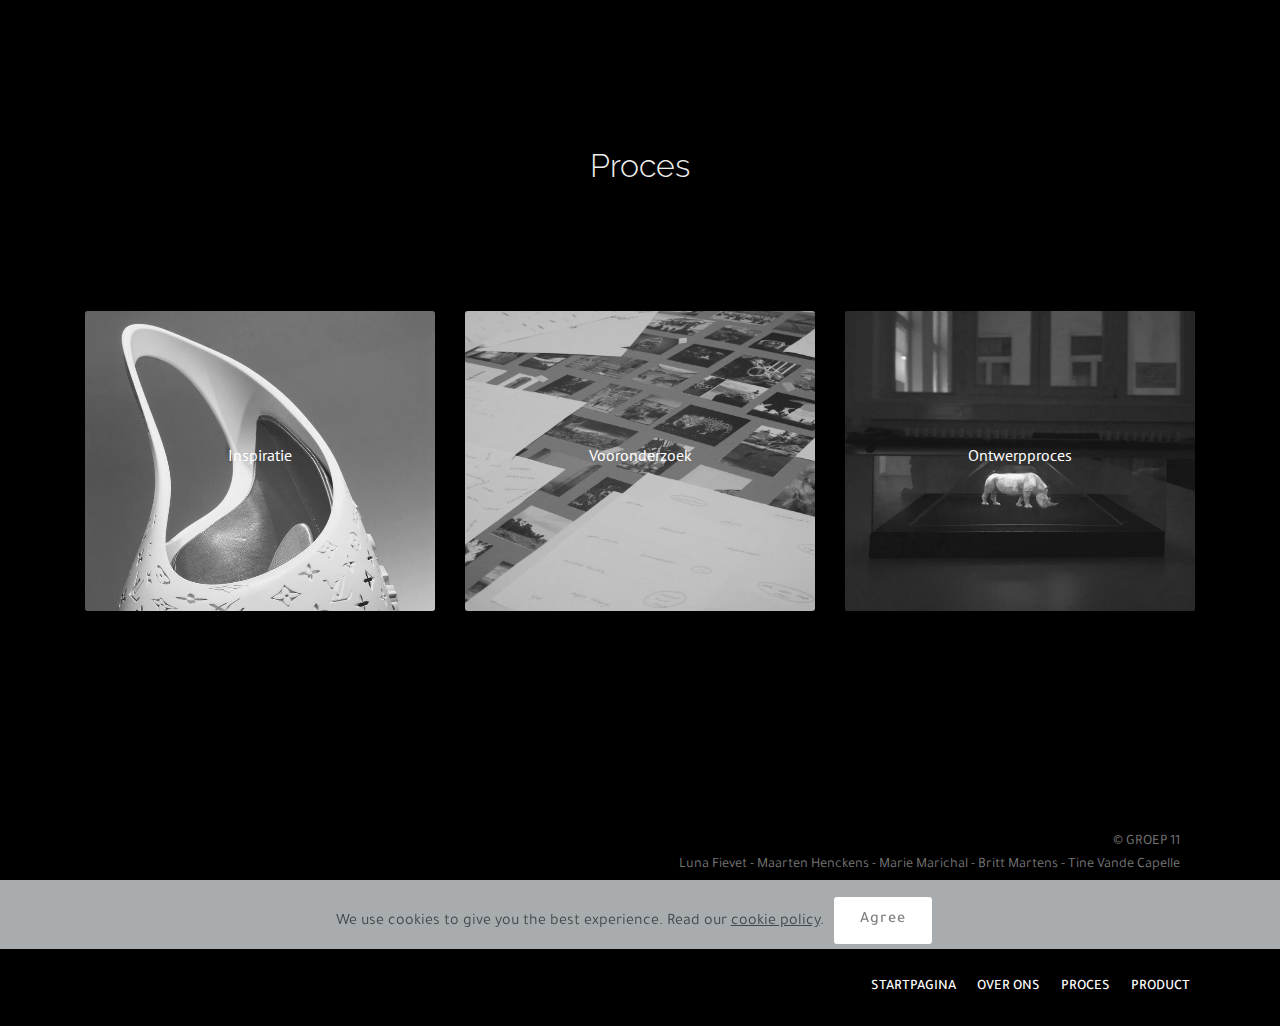
<file: page3.html>
<!DOCTYPE html>
<html  >
<head>
  <!-- Site made with Mobirise Website Builder v4.11.6, https://mobirise.com -->
  <meta charset="UTF-8">
  <meta http-equiv="X-UA-Compatible" content="IE=edge">
  <meta name="generator" content="Mobirise v4.11.6, mobirise.com">
  <meta name="viewport" content="width=device-width, initial-scale=1, minimum-scale=1">
  <link rel="shortcut icon" href="assets/images/logo2.png" type="image/x-icon">
  <meta name="description" content="Web Creator Description">
  
  <title>proces</title>
  <link rel="stylesheet" href="assets/web/assets/mobirise-icons/mobirise-icons.css">
  <link rel="stylesheet" href="assets/bootstrap/css/bootstrap.min.css">
  <link rel="stylesheet" href="assets/bootstrap/css/bootstrap-grid.min.css">
  <link rel="stylesheet" href="assets/bootstrap/css/bootstrap-reboot.min.css">
  <link rel="stylesheet" href="assets/tether/tether.min.css">
  <link rel="stylesheet" href="assets/dropdown/css/style.css">
  <link rel="stylesheet" href="assets/socicon/css/styles.css">
  <link rel="stylesheet" href="assets/theme/css/style.css">
  <link rel="preload" as="style" href="assets/mobirise/css/mbr-additional.css"><link rel="stylesheet" href="assets/mobirise/css/mbr-additional.css" type="text/css">
  
  
  
</head>
<body>
  <section class="header1 cid-rL5vDptIE6" id="header16-86">

    

    

    <div class="container">
        <div class="row justify-content-md-center">
            <div class="col-md-10 align-center">
                
                
                
                
            </div>
        </div>
    </div>

</section>

<section class="engine"><a href="https://mobirise.info/m">website design templates</a></section><section class="mbr-section content4 cid-rKhtC26LSY" id="content4-28">

    

    <div class="container">
        <div class="media-container-row">
            <div class="title col-12 col-md-8">
                <h2 class="align-center pb-3 mbr-fonts-style display-1">Proces</h2>
                
                
            </div>
        </div>
    </div>
</section>

<section class="features13 cid-rKlR5GWOvD" id="features13-2o">

    

    
    <div class="container">
        

        <div class="media-container-row">
            <div class="card col-12 col-md-6 align-center col-lg-4">
                <div class="card-wrap">
                    <div class="card-img">
                        <a href="page7.html"><img src="assets/images/zaha-hadid-690x690.jpg" alt="Mobirise" title=""></a>
                    </div>
                    <div class="card-box p-5">
                        <h4 class="card-title py-2 mbr-fonts-style align-center mbr-white display-5">
                            <br><br><br><br><br><a href="page7.html"></a><a href="page7.html">Inspiratie</a><br><br><br><br><br><br>
                        </h4>
                        
                    </div>
                </div>
            </div>
            <div class="card col-12 col-md-6 align-center col-lg-4">
                <div class="card-wrap">
                    <div class="card-img">
                        <a href="page5.html"><img src="assets/images/brainstorm-kopie-940x938.jpg" alt="Mobirise" title=""></a>
                    </div>
                    <div class="card-box p-5">
                        <h4 class="card-title py-2 mbr-fonts-style align-center mbr-white display-5">
                            <br><br><br><br><br><a href="page5.html"></a><a href="page5.html">Vooronderzoek</a><br><br><br><br><br><br>
                        </h4>
                        
                    </div>
                </div>
            </div>
            <div class="card col-12 col-md-6 align-center col-lg-4">
                <div class="card-wrap">
                    <div class="card-img">
                        <a href="page6.html"><img src="assets/images/neushoorn-vierkant-934x934.jpg" alt="Mobirise" title=""></a>
                    </div>
                    <div class="card-box p-5">
                        <h4 class="card-title py-2 mbr-fonts-style align-center mbr-white display-5">
                            <br><br><br><br><br><a href="page6.html">Ontwerpproces</a><br><br><br><br><br><br>
                        </h4>
                        
                    </div>
                </div>
            </div>    
        </div>
    </div>
</section>

<section class="cid-rKqEKmb0Cj" id="footer5-3n">

    

    

    <div class="container">
        <div class="media-container-row">
            <div class="col-md-3">
                <div class="media-wrap">
                    <a href="https://mobirise.co/">
                       <img src="assets/images/schermafbeelding-2019-12-10-om-16.26.01-164x256.png" alt="Mobirise" title="">
                    </a>
                </div>
            </div>
            <div class="col-md-9">
                <p class="mbr-text align-right links mbr-fonts-style display-7"><br>© GROEP 11<br>Luna Fievet - Maarten Henckens - Marie Marichal - Britt Martens - Tine Vande Capelle</p>
            </div>
        </div>
        
    </div>
</section>

<section class="menu cid-rL5rXMqv9L" once="menu" id="menu1-80">

    

    <nav class="navbar navbar-expand beta-menu navbar-dropdown align-items-center navbar-toggleable-sm">
        <button class="navbar-toggler navbar-toggler-right" type="button" data-toggle="collapse" data-target="#navbarSupportedContent" aria-controls="navbarSupportedContent" aria-expanded="false" aria-label="Toggle navigation">
            <div class="hamburger">
                <span></span>
                <span></span>
                <span></span>
                <span></span>
            </div>
        </button>
        <div class="menu-logo">
            <div class="navbar-brand">
                
                
            </div>
        </div>
        <div class="collapse navbar-collapse" id="navbarSupportedContent">
            <ul class="navbar-nav nav-dropdown nav-right navbar-nav-top-padding" data-app-modern-menu="true"><li class="nav-item">
                    <a class="nav-link link text-primary display-7" href="index.html">
                        STARTPAGINA</a>
                </li><li class="nav-item"><a class="nav-link link text-primary display-7" href="page1.html">
                        OVER ONS</a></li><li class="nav-item"><a class="nav-link link text-primary display-7" href="page3.html">PROCES</a></li>
                <li class="nav-item">
                    <a class="nav-link link text-primary display-7" href="page4.html">PRODUCT</a>
                </li></ul>
            
        </div>
    </nav>
</section>


  <script src="assets/web/assets/jquery/jquery.min.js"></script>
  <script src="assets/popper/popper.min.js"></script>
  <script src="assets/bootstrap/js/bootstrap.min.js"></script>
  <script src="assets/tether/tether.min.js"></script>
  <script src="assets/web/assets/cookies-alert-plugin/cookies-alert-core.js"></script>
  <script src="assets/web/assets/cookies-alert-plugin/cookies-alert-script.js"></script>
  <script src="assets/smoothscroll/smooth-scroll.js"></script>
  <script src="assets/dropdown/js/nav-dropdown.js"></script>
  <script src="assets/dropdown/js/navbar-dropdown.js"></script>
  <script src="assets/touchswipe/jquery.touch-swipe.min.js"></script>
  <script src="assets/theme/js/script.js"></script>
  
  
<input name="cookieData" type="hidden" data-cookie-customDialogSelector='null' data-cookie-colorText='#424a4d' data-cookie-colorBg='rgba(234, 239, 241, 0.72)' data-cookie-textButton='Agree' data-cookie-colorButton='' data-cookie-colorLink='#424a4d' data-cookie-underlineLink='true' data-cookie-text="We use cookies to give you the best experience. Read our <a href='privacy.html'>cookie policy</a>.">
  </body>
</html>
</file>
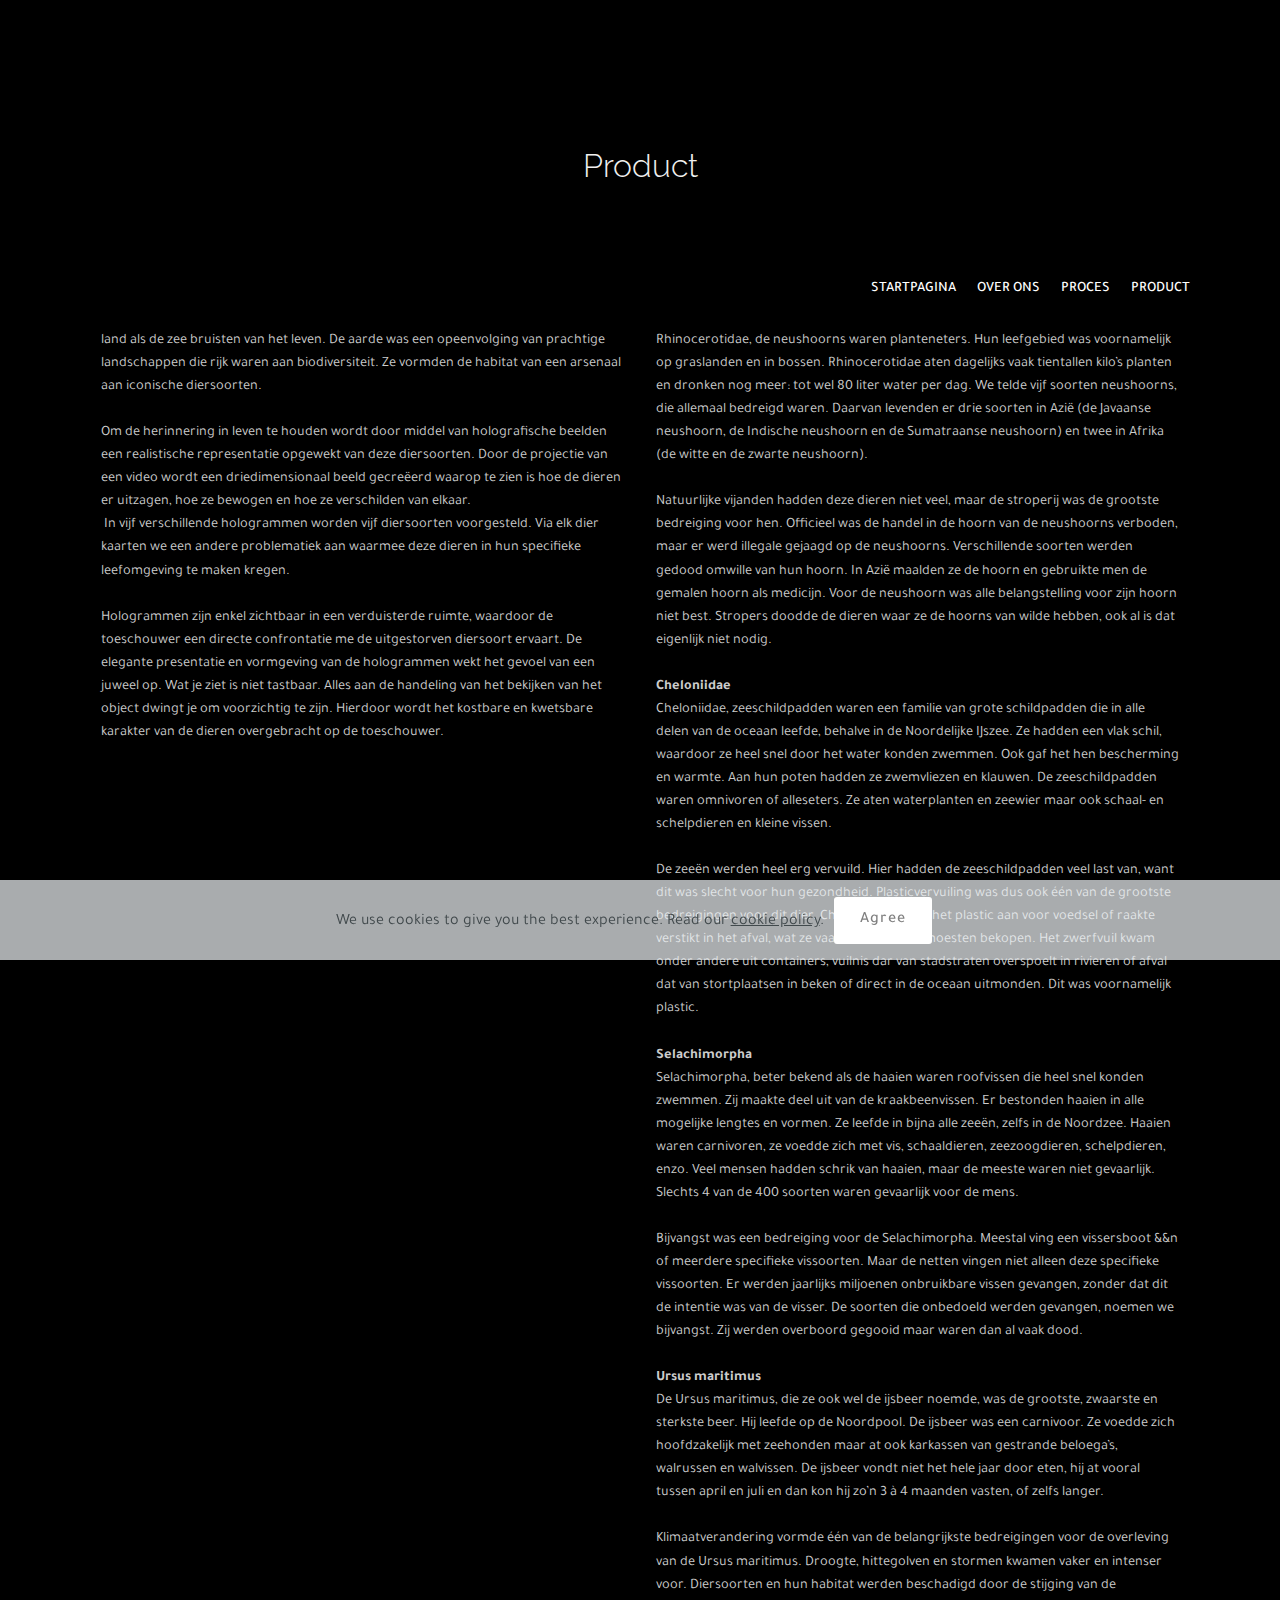
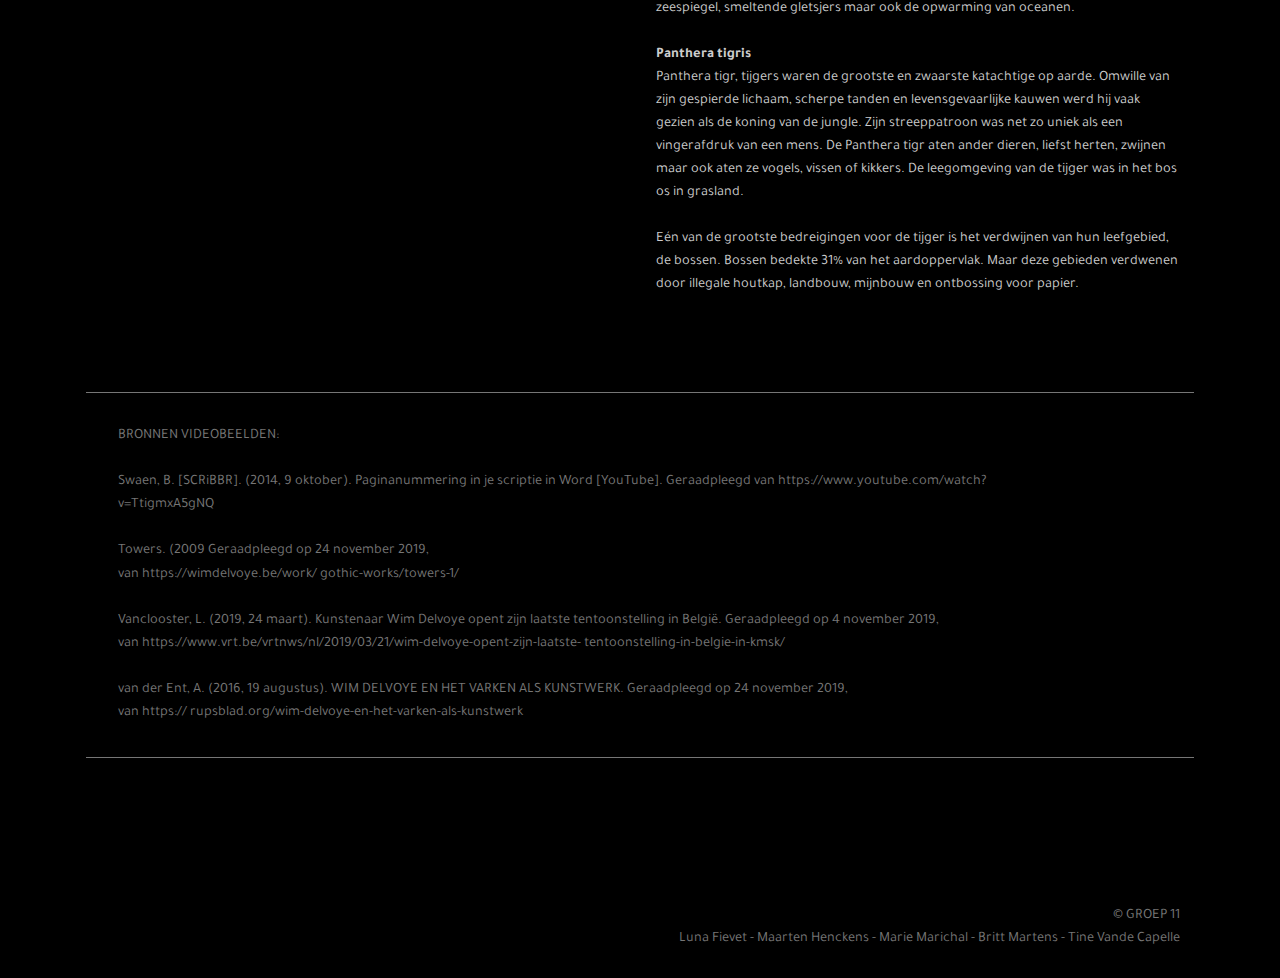
<file: page4.html>
<!DOCTYPE html>
<html  >
<head>
  <!-- Site made with Mobirise Website Builder v4.11.6, https://mobirise.com -->
  <meta charset="UTF-8">
  <meta http-equiv="X-UA-Compatible" content="IE=edge">
  <meta name="generator" content="Mobirise v4.11.6, mobirise.com">
  <meta name="viewport" content="width=device-width, initial-scale=1, minimum-scale=1">
  <link rel="shortcut icon" href="assets/images/logo2.png" type="image/x-icon">
  <meta name="description" content="Website Creator Description">
  
  <title>product</title>
  <link rel="stylesheet" href="assets/web/assets/mobirise-icons/mobirise-icons.css">
  <link rel="stylesheet" href="assets/bootstrap/css/bootstrap.min.css">
  <link rel="stylesheet" href="assets/bootstrap/css/bootstrap-grid.min.css">
  <link rel="stylesheet" href="assets/bootstrap/css/bootstrap-reboot.min.css">
  <link rel="stylesheet" href="assets/tether/tether.min.css">
  <link rel="stylesheet" href="assets/dropdown/css/style.css">
  <link rel="stylesheet" href="assets/socicon/css/styles.css">
  <link rel="stylesheet" href="assets/theme/css/style.css">
  <link rel="preload" as="style" href="assets/mobirise/css/mbr-additional.css"><link rel="stylesheet" href="assets/mobirise/css/mbr-additional.css" type="text/css">
  
  
  
</head>
<body>
  <section class="header1 cid-rL5wjABgXU" id="header16-8e">

    

    

    <div class="container">
        <div class="row justify-content-md-center">
            <div class="col-md-10 align-center">
                
                
                
                
            </div>
        </div>
    </div>

</section>

<section class="engine"><a href="https://mobirise.info/g">how to build a site for free</a></section><section class="mbr-section content4 cid-rKhtGop93F" id="content4-29">

    

    <div class="container">
        <div class="media-container-row">
            <div class="title col-12 col-md-8">
                <h2 class="align-center pb-3 mbr-fonts-style display-1">Product</h2>
                
                
            </div>
        </div>
    </div>
</section>

<section class="menu cid-rL5rXMqv9L" once="menu" id="menu1-80">

    

    <nav class="navbar navbar-expand beta-menu navbar-dropdown align-items-center navbar-toggleable-sm">
        <button class="navbar-toggler navbar-toggler-right" type="button" data-toggle="collapse" data-target="#navbarSupportedContent" aria-controls="navbarSupportedContent" aria-expanded="false" aria-label="Toggle navigation">
            <div class="hamburger">
                <span></span>
                <span></span>
                <span></span>
                <span></span>
            </div>
        </button>
        <div class="menu-logo">
            <div class="navbar-brand">
                
                
            </div>
        </div>
        <div class="collapse navbar-collapse" id="navbarSupportedContent">
            <ul class="navbar-nav nav-dropdown nav-right navbar-nav-top-padding" data-app-modern-menu="true"><li class="nav-item">
                    <a class="nav-link link text-primary display-7" href="index.html">
                        STARTPAGINA</a>
                </li><li class="nav-item"><a class="nav-link link text-primary display-7" href="page1.html">
                        OVER ONS</a></li><li class="nav-item"><a class="nav-link link text-primary display-7" href="page3.html">PROCES</a></li>
                <li class="nav-item">
                    <a class="nav-link link text-primary display-7" href="page4.html">PRODUCT</a>
                </li></ul>
            
        </div>
    </nav>
</section>

<section class="features5 cid-rLzZHZOWLB" id="features5-8o">
    
    

    
    <div class="container">
        <div class="media-container-row">

            <div class="card p-3 col-12 col-md-6">
                <div class="card-img pb-3">
                    <span class="mbr-iconfont mbri-bootstrap" style="font-size: 1px;"></span>
                </div>
                <div class="card-box">
                    
                    <p class="mbr-text mbr-fonts-style display-7">Vroeger was een wereld zonder het bestaan van wilde dieren ondenkbaar. Zowel het land als de zee bruisten van het leven. De aarde was een opeenvolging van prachtige landschappen die rijk waren aan biodiversiteit. Ze vormden de habitat van een arsenaal aan iconische diersoorten. <br><br>Om de herinnering in leven te houden wordt door middel van holografische beelden een realistische representatie opgewekt van deze diersoorten. Door de projectie van een video wordt een driedimensionaal beeld gecreëerd waarop te zien is hoe de dieren er uitzagen, hoe ze bewogen en hoe ze verschilden van elkaar. <br> In vijf verschillende hologrammen worden vijf diersoorten voorgesteld. Via elk dier kaarten we een andere problematiek aan waarmee deze dieren in hun specifieke leefomgeving te maken kregen. <br><br>Hologrammen zijn enkel zichtbaar in een verduisterde ruimte, waardoor de toeschouwer een directe confrontatie me de uitgestorven diersoort ervaart. De elegante presentatie en vormgeving van de hologrammen wekt het gevoel van een juweel op. Wat je ziet is niet tastbaar. Alles aan de handeling van het bekijken van het object dwingt je om voorzichtig te zijn. Hierdoor wordt het kostbare en kwetsbare karakter van de dieren overgebracht op de toeschouwer.</p>
                </div>
            </div>

            <div class="card p-3 col-12 col-md-6">
                <div class="card-img pb-3">
                    <span class="mbr-iconfont mbri-touch" style="font-size: 1px;"></span>
                </div>
                <div class="card-box">
                    
                    <p class="mbr-text mbr-fonts-style display-7"><strong>Rhinocerotidae</strong><br>Rhinocerotidae, de neushoorns waren planteneters. Hun leefgebied was voornamelijk op graslanden en in bossen. Rhinocerotidae aten dagelijks vaak tientallen kilo’s planten en dronken nog meer: tot wel 80 liter water per dag. We telde vijf soorten neushoorns, die allemaal bedreigd waren. Daarvan levenden er drie soorten in Azië (de Javaanse neushoorn, de Indische neushoorn en de Sumatraanse neushoorn) en twee in Afrika (de witte en de zwarte neushoorn). 
<br>
<br>Natuurlijke vijanden hadden deze dieren niet veel, maar de stroperij was de grootste bedreiging voor hen. Officieel was de handel in de hoorn van de neushoorns verboden, maar er werd illegale gejaagd op de neushoorns. Verschillende soorten werden gedood omwille van hun hoorn. In Azië maalden ze de hoorn en gebruikte men de gemalen hoorn als medicijn. Voor de neushoorn was alle belangstelling voor zijn hoorn niet best. Stropers doodde de dieren waar ze de hoorns van wilde hebben, ook al is dat eigenlijk niet nodig. 
<br><br><strong>Cheloniidae</strong><br>Cheloniidae, zeeschildpadden waren een familie van grote schildpadden die in alle delen van de oceaan leefde, behalve in de Noordelijke IJszee. Ze hadden een vlak schil, waardoor ze heel snel door het water konden zwemmen. Ook gaf het hen bescherming en warmte. Aan hun poten hadden ze zwemvliezen en klauwen. De zeeschildpadden waren omnivoren of alleseters. Ze aten waterplanten en zeewier maar ook schaal- en schelpdieren en kleine vissen.  
<br>
<br>De zeeën werden heel erg vervuild. Hier hadden de zeeschildpadden veel last van, want dit was slecht voor hun gezondheid. Plasticvervuiling was dus ook één van de grootste bedreigingen voor dit dier. Cheloniidae zagen het plastic aan voor voedsel of raakte verstikt in het afval, wat ze vaak met de dood moesten bekopen. Het zwerfvuil kwam onder andere uit containers, vuilnis dar van stadstraten overspoelt in rivieren of afval dat van stortplaatsen in beken of direct in de oceaan uitmonden. Dit was voornamelijk plastic.  
<br><br><strong>Selachimorpha</strong> <br>Selachimorpha, beter bekend als de haaien waren roofvissen die heel snel konden zwemmen. Zij maakte deel uit van de kraakbeenvissen. Er bestonden haaien in alle mogelijke lengtes en vormen. Ze leefde in bijna alle zeeën, zelfs in de Noordzee. Haaien waren carnivoren, ze voedde zich met vis, schaaldieren, zeezoogdieren, schelpdieren, enzo. Veel mensen hadden schrik van haaien, maar de meeste waren niet gevaarlijk. Slechts 4 van de 400 soorten waren gevaarlijk voor de mens. 
<br>
<br>Bijvangst was een bedreiging voor de Selachimorpha. Meestal ving een vissersboot &amp;&amp;n of meerdere specifieke vissoorten. Maar de netten vingen niet alleen deze specifieke vissoorten. Er werden jaarlijks miljoenen onbruikbare vissen gevangen, zonder dat dit de intentie was van de visser. De soorten die onbedoeld werden gevangen, noemen we bijvangst. Zij werden overboord gegooid maar waren dan al vaak dood. 
<br><br><strong>Ursus maritimus</strong><br>De Ursus maritimus, die ze ook wel de ijsbeer noemde, was de grootste, zwaarste en sterkste beer. Hij leefde op de Noordpool. De ijsbeer was een carnivoor. Ze voedde zich hoofdzakelijk met zeehonden maar at ook karkassen van gestrande beloega’s, walrussen en walvissen. De ijsbeer vondt niet het hele jaar door eten, hij at vooral tussen april en juli en dan kon hij zo’n 3 à 4 maanden vasten, of zelfs langer.
<br>
<br>Klimaatverandering vormde één van de belangrijkste bedreigingen voor de overleving van de Ursus maritimus. Droogte, hittegolven en stormen kwamen vaker en intenser voor. Diersoorten en hun habitat werden beschadigd door de stijging van de zeespiegel, smeltende gletsjers maar ook de opwarming van oceanen. 
<br><br><strong>Panthera tigris</strong><br>Panthera tigr, tijgers waren de grootste en zwaarste katachtige op aarde. Omwille van zijn gespierde lichaam, scherpe tanden en levensgevaarlijke kauwen werd hij vaak gezien als de koning van de jungle. Zijn streeppatroon was net zo uniek als een vingerafdruk van een mens. De Panthera tigr aten ander dieren, liefst herten, zwijnen maar ook aten ze vogels, vissen of kikkers. De leegomgeving van de tijger was in het bos os in grasland. 
<br>
<br>Eén van de grootste bedreigingen voor de tijger is het verdwijnen van hun leefgebied, de bossen. Bossen bedekte 31% van het aardoppervlak. Maar deze gebieden verdwenen door illegale houtkap, landbouw, mijnbouw en ontbossing voor papier. &nbsp;<br></p>
                </div>
            </div>

            

            
        </div>
    </div>
</section>

<section class="services5 cid-rMlbpsM16D" id="services5-94">
    <!---->
    
    <!---->
    <!--Overlay-->
    
    <!--Container-->
    <div class="container">
        <div class="row">
            <!--Titles-->
            <div class="title pb-5 col-12">
                
                
            </div>
            <!--Card-1-->
            <div class="card px-3 col-12">
                <div class="card-wrapper media-container-row media-container-row">
                    <div class="card-box">
                        
                        <div class="bottom-line">
                            <p class="mbr-text mbr-fonts-style m-0 b-descr display-7">BRONNEN VIDEOBEELDEN:<br><br>Swaen, B. [SCRiBBR]. (2014, 9 oktober). Paginanummering in je scriptie in Word [YouTube]. Geraadpleegd van https://www.youtube.com/watch?v=TtigmxA5gNQ<br><br>Towers. (2009 Geraadpleegd op 24 november 2019, <br>van https://wimdelvoye.be/work/ gothic-works/towers-1/<br><br>Vanclooster, L. (2019, 24 maart). Kunstenaar Wim Delvoye opent zijn laatste tentoonstelling in België. Geraadpleegd op 4 november 2019, <br>van https://www.vrt.be/vrtnws/nl/2019/03/21/wim-delvoye-opent-zijn-laatste- tentoonstelling-in-belgie-in-kmsk/<br><br>van der Ent, A. (2016, 19 augustus). WIM DELVOYE EN HET VARKEN ALS KUNSTWERK. Geraadpleegd op 24 november 2019, <br>van https:// rupsblad.org/wim-delvoye-en-het-varken-als-kunstwerk<br></p>
                        </div>
                    </div>
                </div>
            </div>
            <!--Card-2-->
            <div class="card px-3 col-12">
                <div class="card-wrapper media-container-row media-container-row">
                    <div class="card-box">
                        
                        <div class="bottom-line">
                            <p class="mbr-text mbr-fonts-style m-0 b-descr display-7"></p>
                        </div>
                    </div>
                </div>
            </div>
            <!--Card-3-->
            
            <!--Card-4-->
            
            <!--Card-5-->
            
            <!--Card-6-->
            
            <!--Card-7-->
            
            <!--Card-8-->
            
            <!--Card-9-->
            
            <!--Card-10-->
            
            <!--Card-11-->
            
            <!--Card-12-->
            
        </div>
    </div>
</section>

<section class="cid-rKqEPNhVLA" id="footer5-3p">

    

    

    <div class="container">
        <div class="media-container-row">
            <div class="col-md-3">
                <div class="media-wrap">
                    <a href="https://mobirise.co/">
                       <img src="assets/images/schermafbeelding-2019-12-10-om-16.26.01-164x256.png" alt="Mobirise" title="">
                    </a>
                </div>
            </div>
            <div class="col-md-9">
                <p class="mbr-text align-right links mbr-fonts-style display-7"><br>© GROEP 11<br>Luna Fievet - Maarten Henckens - Marie Marichal - Britt Martens - Tine Vande Capelle</p>
            </div>
        </div>
        
    </div>
</section>


  <script src="assets/web/assets/jquery/jquery.min.js"></script>
  <script src="assets/popper/popper.min.js"></script>
  <script src="assets/bootstrap/js/bootstrap.min.js"></script>
  <script src="assets/tether/tether.min.js"></script>
  <script src="assets/web/assets/cookies-alert-plugin/cookies-alert-core.js"></script>
  <script src="assets/web/assets/cookies-alert-plugin/cookies-alert-script.js"></script>
  <script src="assets/smoothscroll/smooth-scroll.js"></script>
  <script src="assets/dropdown/js/nav-dropdown.js"></script>
  <script src="assets/dropdown/js/navbar-dropdown.js"></script>
  <script src="assets/touchswipe/jquery.touch-swipe.min.js"></script>
  <script src="assets/theme/js/script.js"></script>
  
  
<input name="cookieData" type="hidden" data-cookie-customDialogSelector='null' data-cookie-colorText='#424a4d' data-cookie-colorBg='rgba(234, 239, 241, 0.72)' data-cookie-textButton='Agree' data-cookie-colorButton='' data-cookie-colorLink='#424a4d' data-cookie-underlineLink='true' data-cookie-text="We use cookies to give you the best experience. Read our <a href='privacy.html'>cookie policy</a>.">
  </body>
</html>
</file>
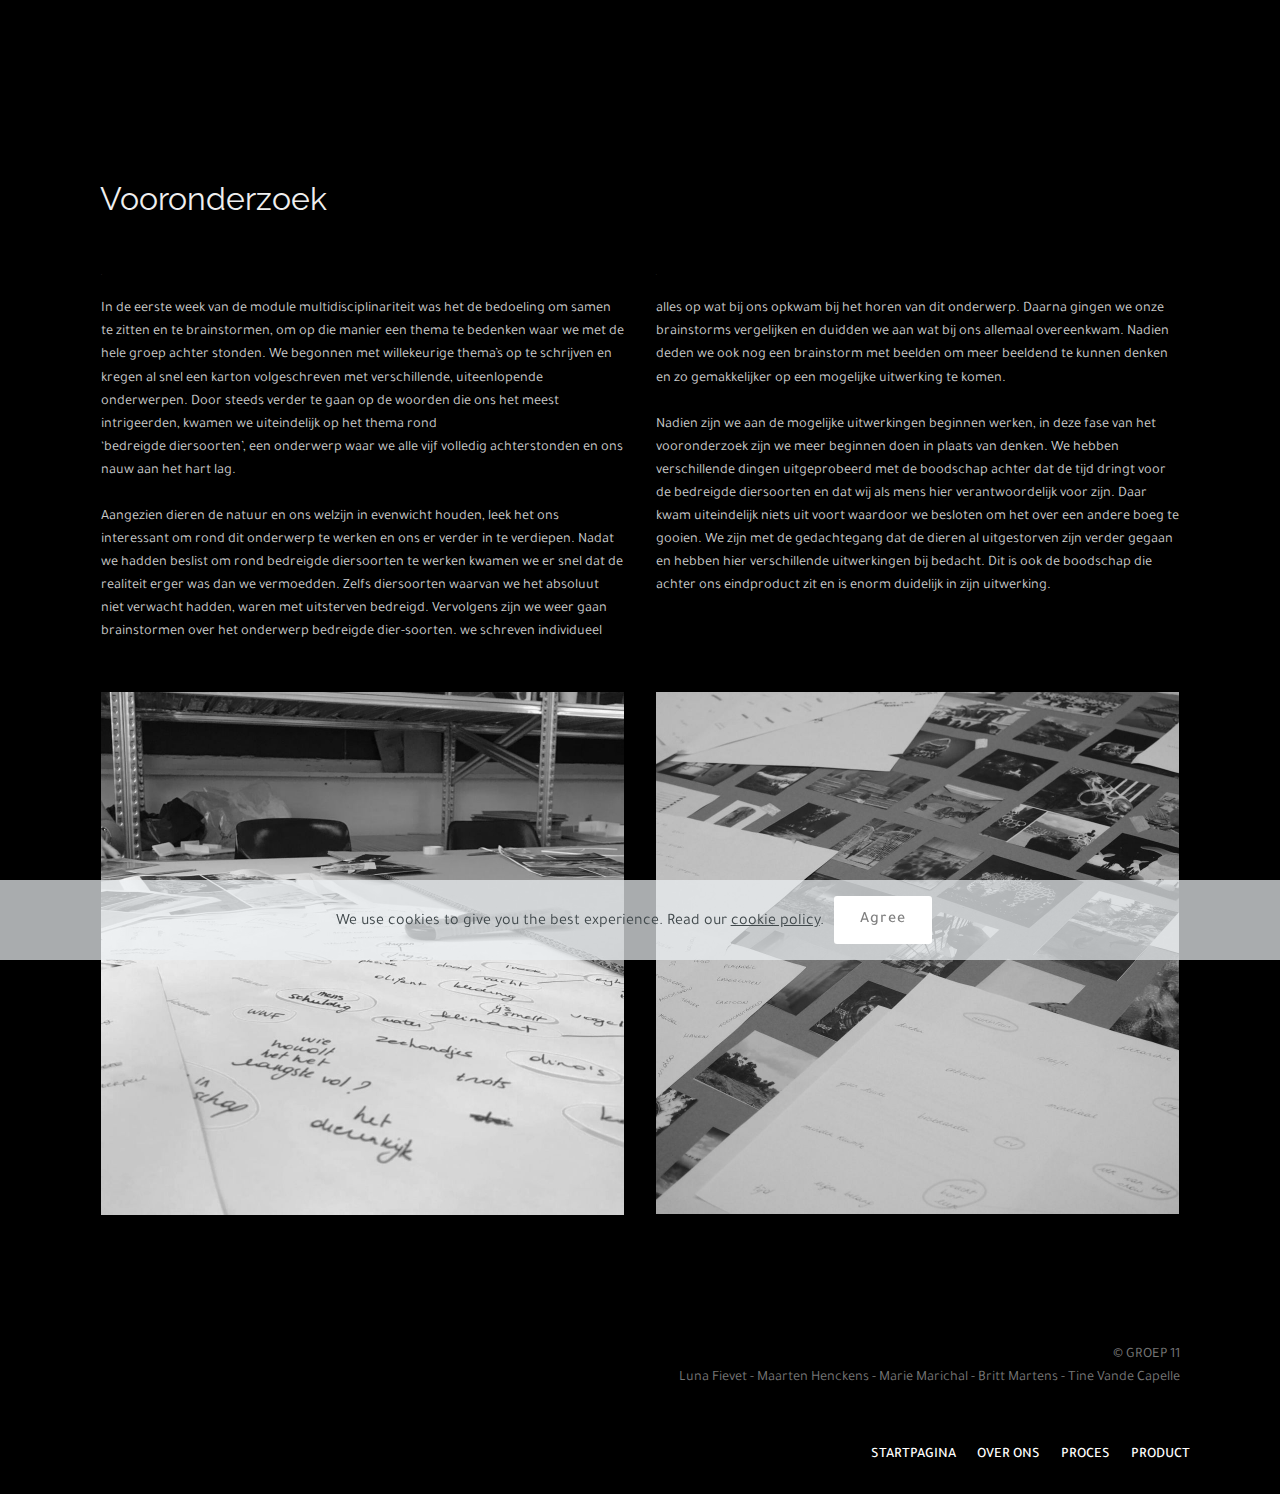
<file: page5.html>
<!DOCTYPE html>
<html  >
<head>
  <!-- Site made with Mobirise Website Builder v4.11.6, https://mobirise.com -->
  <meta charset="UTF-8">
  <meta http-equiv="X-UA-Compatible" content="IE=edge">
  <meta name="generator" content="Mobirise v4.11.6, mobirise.com">
  <meta name="viewport" content="width=device-width, initial-scale=1, minimum-scale=1">
  <link rel="shortcut icon" href="assets/images/logo2.png" type="image/x-icon">
  <meta name="description" content="Site Creator Description">
  
  <title>vooronderzoek&nbsp;</title>
  <link rel="stylesheet" href="assets/web/assets/mobirise-icons/mobirise-icons.css">
  <link rel="stylesheet" href="assets/bootstrap/css/bootstrap.min.css">
  <link rel="stylesheet" href="assets/bootstrap/css/bootstrap-grid.min.css">
  <link rel="stylesheet" href="assets/bootstrap/css/bootstrap-reboot.min.css">
  <link rel="stylesheet" href="assets/tether/tether.min.css">
  <link rel="stylesheet" href="assets/dropdown/css/style.css">
  <link rel="stylesheet" href="assets/socicon/css/styles.css">
  <link rel="stylesheet" href="assets/theme/css/style.css">
  <link rel="preload" as="style" href="assets/mobirise/css/mbr-additional.css"><link rel="stylesheet" href="assets/mobirise/css/mbr-additional.css" type="text/css">
  
  
  
</head>
<body>
  <section class="header1 cid-rL5w96JMrJ" id="header16-8c">

    

    

    <div class="container">
        <div class="row justify-content-md-center">
            <div class="col-md-10 align-center">
                
                
                
                
            </div>
        </div>
    </div>

</section>

<section class="engine"><a href="https://mobirise.info/c">website builder</a></section><section class="header9 cid-rKqAg5yuaJ" id="header9-3b">

    

    

    <div class="container">
        <div class="media-container-column mbr-white">
            <h1 class="mbr-section-title align-left mbr-bold pb-3 mbr-fonts-style display-2"><span style="font-weight: normal;">&nbsp; Vooronderzoek</span></h1>
            
            
            
        </div>
    </div>

    
</section>

<section class="features5 cid-rMksVR0wUl" id="features5-90">
    
    

    
    <div class="container">
        <div class="media-container-row">

            <div class="card p-3 col-12 col-md-6">
                <div class="card-img pb-3">
                    <span class="mbr-iconfont mbri-bootstrap" style="font-size: 1px;"></span>
                </div>
                <div class="card-box">
                    
                    <p class="mbr-text mbr-fonts-style display-7">In de eerste week van de module multidisciplinariteit was het de bedoeling om samen te zitten en te brainstormen, om op die manier een thema te bedenken waar we met de hele groep achter stonden. We begonnen met willekeurige thema’s op te schrijven en kregen al snel een karton volgeschreven met verschillende, uiteenlopende onderwerpen. Door steeds verder te gaan op de woorden die ons het meest intrigeerden, kwamen we uiteindelijk op het thema rond <br> ‘bedreigde diersoorten’, een onderwerp waar we alle vijf volledig achterstonden en ons nauw aan het hart lag. <br><br>Aangezien dieren de natuur en ons welzijn in evenwicht houden, leek het ons interessant om rond dit onderwerp te werken en ons er verder in te verdiepen. Nadat we hadden beslist om rond bedreigde diersoorten te werken kwamen we er snel dat de realiteit erger was dan we vermoedden. Zelfs diersoorten waarvan we het absoluut niet verwacht hadden, waren met uitsterven bedreigd. Vervolgens zijn we weer gaan brainstormen over het onderwerp bedreigde dier-soorten. we schreven individueel&nbsp;<br></p>
                </div>
            </div>

            <div class="card p-3 col-12 col-md-6">
                <div class="card-img pb-3">
                    <span class="mbr-iconfont mbri-touch" style="font-size: 1px;"></span>
                </div>
                <div class="card-box">
                    
                    <p class="mbr-text mbr-fonts-style display-7">alles op wat bij ons opkwam bij het horen van dit&nbsp;onderwerp. Daarna gingen we onze brainstorms vergelijken en duidden we aan wat bij ons allemaal overeenkwam. Nadien deden we ook nog een brainstorm met beelden om meer beeldend te kunnen denken en zo gemakkelijker op een mogelijke uitwerking te komen.&nbsp;<br><br>Nadien zijn we aan de mogelijke uitwerkingen beginnen werken, in deze fase van het vooronderzoek zijn we meer beginnen doen in plaats van denken. We hebben verschillende dingen uitgeprobeerd met de boodschap achter dat de tijd dringt voor de bedreigde diersoorten en dat wij als mens hier verantwoordelijk voor zijn. Daar kwam uiteindelijk niets uit voort waardoor we besloten om het over een andere boeg te gooien. We zijn met de gedachtegang dat de dieren al uitgestorven zijn verder gegaan en hebben hier verschillende uitwerkingen bij bedacht. Dit is ook de boodschap die achter ons eindproduct zit en is enorm duidelijk in zijn uitwerking. </p>
                </div>
            </div>

            

            
        </div>
    </div>
</section>

<section class="features3 cid-rMks1sAal9" id="features3-8z">

    

    
    <div class="container">
        <div class="media-container-row">
            <div class="card p-3 col-12 col-md-6">
                <div class="card-wrapper">
                    <div class="card-img">
                        <img src="assets/images/squarekopie-1046x1046.jpg" alt="Mobirise" title="">
                    </div>
                    <div class="card-box">
                        
                        
                    </div>
                    
                </div>
            </div>

            <div class="card p-3 col-12 col-md-6">
                <div class="card-wrapper">
                    <div class="card-img">
                        <img src="assets/images/brainstorm-kopie-1046x1044.jpg" alt="Mobirise" title="">
                    </div>
                    <div class="card-box">
                        
                        
                    </div>
                    
                </div>
            </div>

            

            
        </div>
    </div>
</section>

<section class="cid-rKqEMWkhWQ" id="footer5-3o">

    

    

    <div class="container">
        <div class="media-container-row">
            <div class="col-md-3">
                <div class="media-wrap">
                    <a href="https://mobirise.co/">
                       <img src="assets/images/schermafbeelding-2019-12-10-om-16.26.01-164x256.png" alt="Mobirise" title="">
                    </a>
                </div>
            </div>
            <div class="col-md-9">
                <p class="mbr-text align-right links mbr-fonts-style display-7"><br>© GROEP 11<br>Luna Fievet - Maarten Henckens - Marie Marichal - Britt Martens - Tine Vande Capelle</p>
            </div>
        </div>
        
    </div>
</section>

<section class="menu cid-rL5rXMqv9L" once="menu" id="menu1-80">

    

    <nav class="navbar navbar-expand beta-menu navbar-dropdown align-items-center navbar-toggleable-sm">
        <button class="navbar-toggler navbar-toggler-right" type="button" data-toggle="collapse" data-target="#navbarSupportedContent" aria-controls="navbarSupportedContent" aria-expanded="false" aria-label="Toggle navigation">
            <div class="hamburger">
                <span></span>
                <span></span>
                <span></span>
                <span></span>
            </div>
        </button>
        <div class="menu-logo">
            <div class="navbar-brand">
                
                
            </div>
        </div>
        <div class="collapse navbar-collapse" id="navbarSupportedContent">
            <ul class="navbar-nav nav-dropdown nav-right navbar-nav-top-padding" data-app-modern-menu="true"><li class="nav-item">
                    <a class="nav-link link text-primary display-7" href="index.html">
                        STARTPAGINA</a>
                </li><li class="nav-item"><a class="nav-link link text-primary display-7" href="page1.html">
                        OVER ONS</a></li><li class="nav-item"><a class="nav-link link text-primary display-7" href="page3.html">PROCES</a></li>
                <li class="nav-item">
                    <a class="nav-link link text-primary display-7" href="page4.html">PRODUCT</a>
                </li></ul>
            
        </div>
    </nav>
</section>


  <script src="assets/web/assets/jquery/jquery.min.js"></script>
  <script src="assets/popper/popper.min.js"></script>
  <script src="assets/bootstrap/js/bootstrap.min.js"></script>
  <script src="assets/tether/tether.min.js"></script>
  <script src="assets/web/assets/cookies-alert-plugin/cookies-alert-core.js"></script>
  <script src="assets/web/assets/cookies-alert-plugin/cookies-alert-script.js"></script>
  <script src="assets/smoothscroll/smooth-scroll.js"></script>
  <script src="assets/dropdown/js/nav-dropdown.js"></script>
  <script src="assets/dropdown/js/navbar-dropdown.js"></script>
  <script src="assets/touchswipe/jquery.touch-swipe.min.js"></script>
  <script src="assets/theme/js/script.js"></script>
  
  
<input name="cookieData" type="hidden" data-cookie-customDialogSelector='null' data-cookie-colorText='#424a4d' data-cookie-colorBg='rgba(234, 239, 241, 0.72)' data-cookie-textButton='Agree' data-cookie-colorButton='' data-cookie-colorLink='#424a4d' data-cookie-underlineLink='true' data-cookie-text="We use cookies to give you the best experience. Read our <a href='privacy.html'>cookie policy</a>.">
  </body>
</html>
</file>
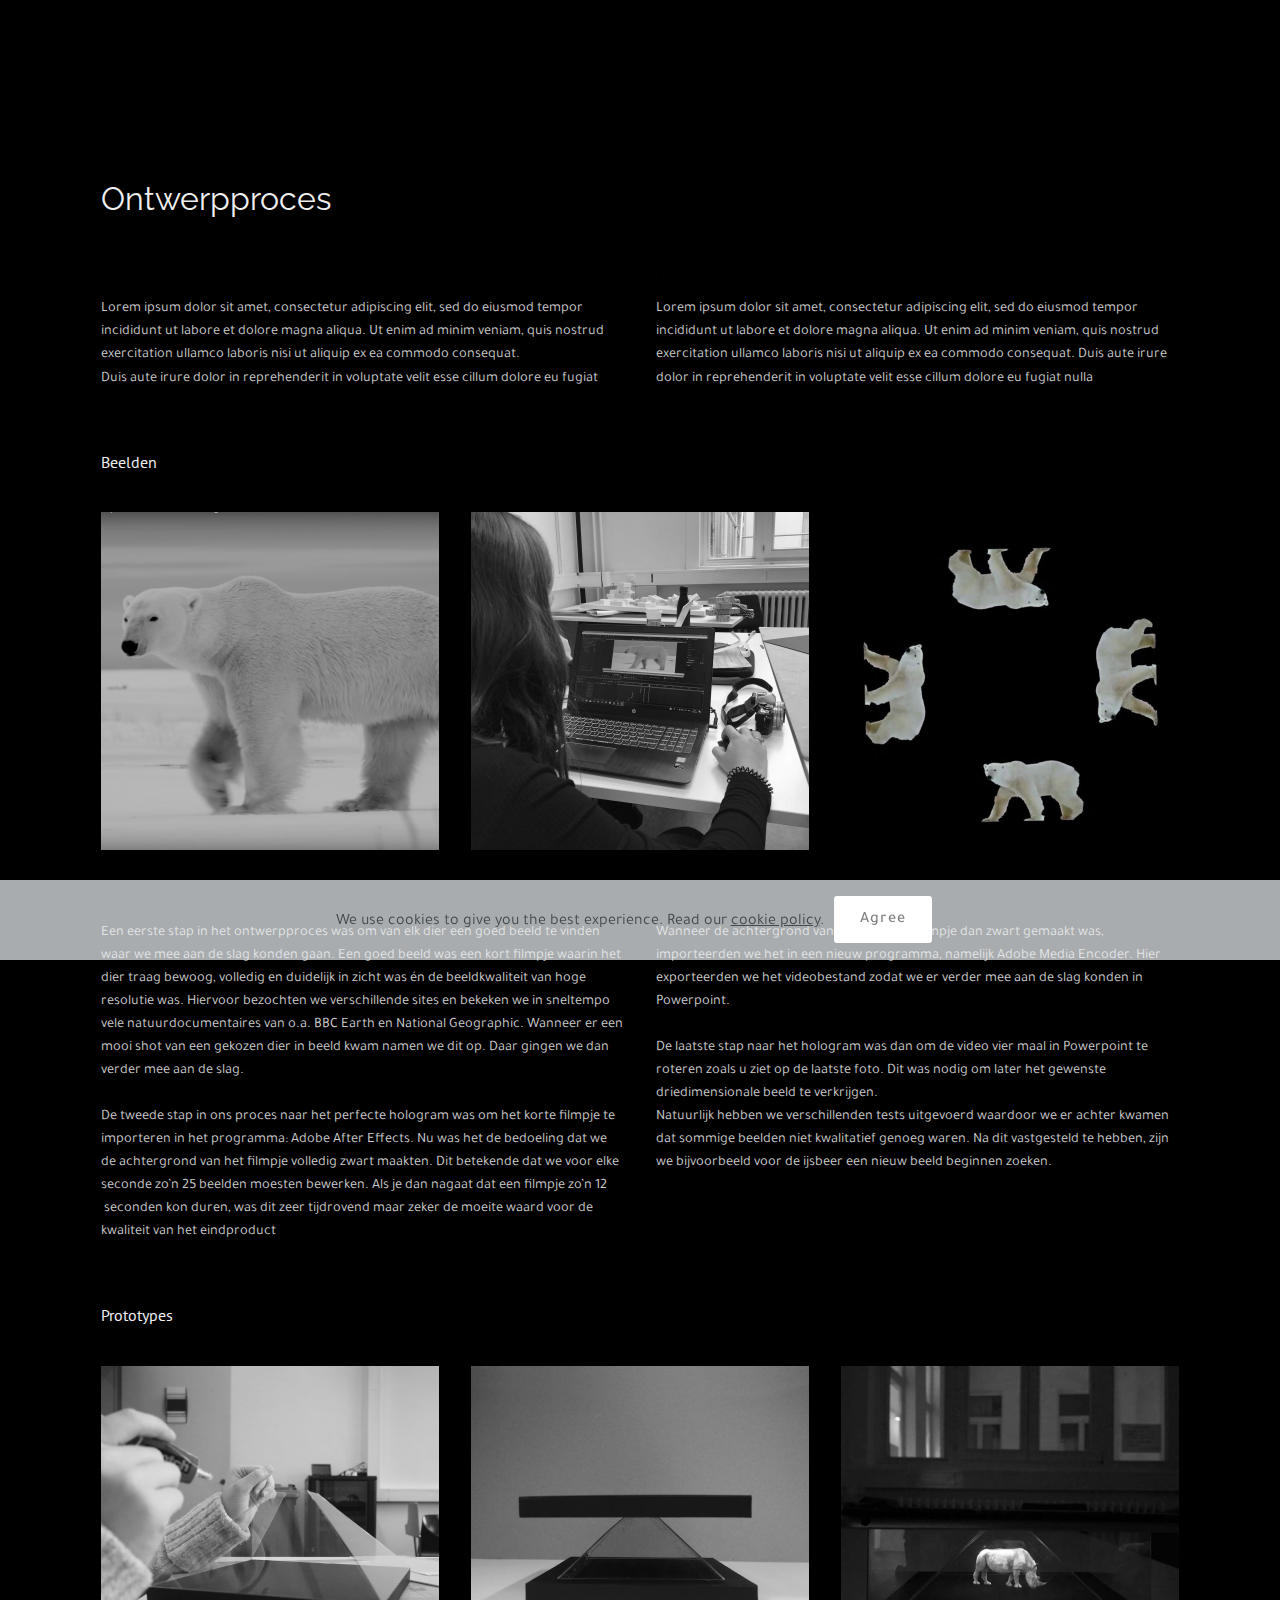
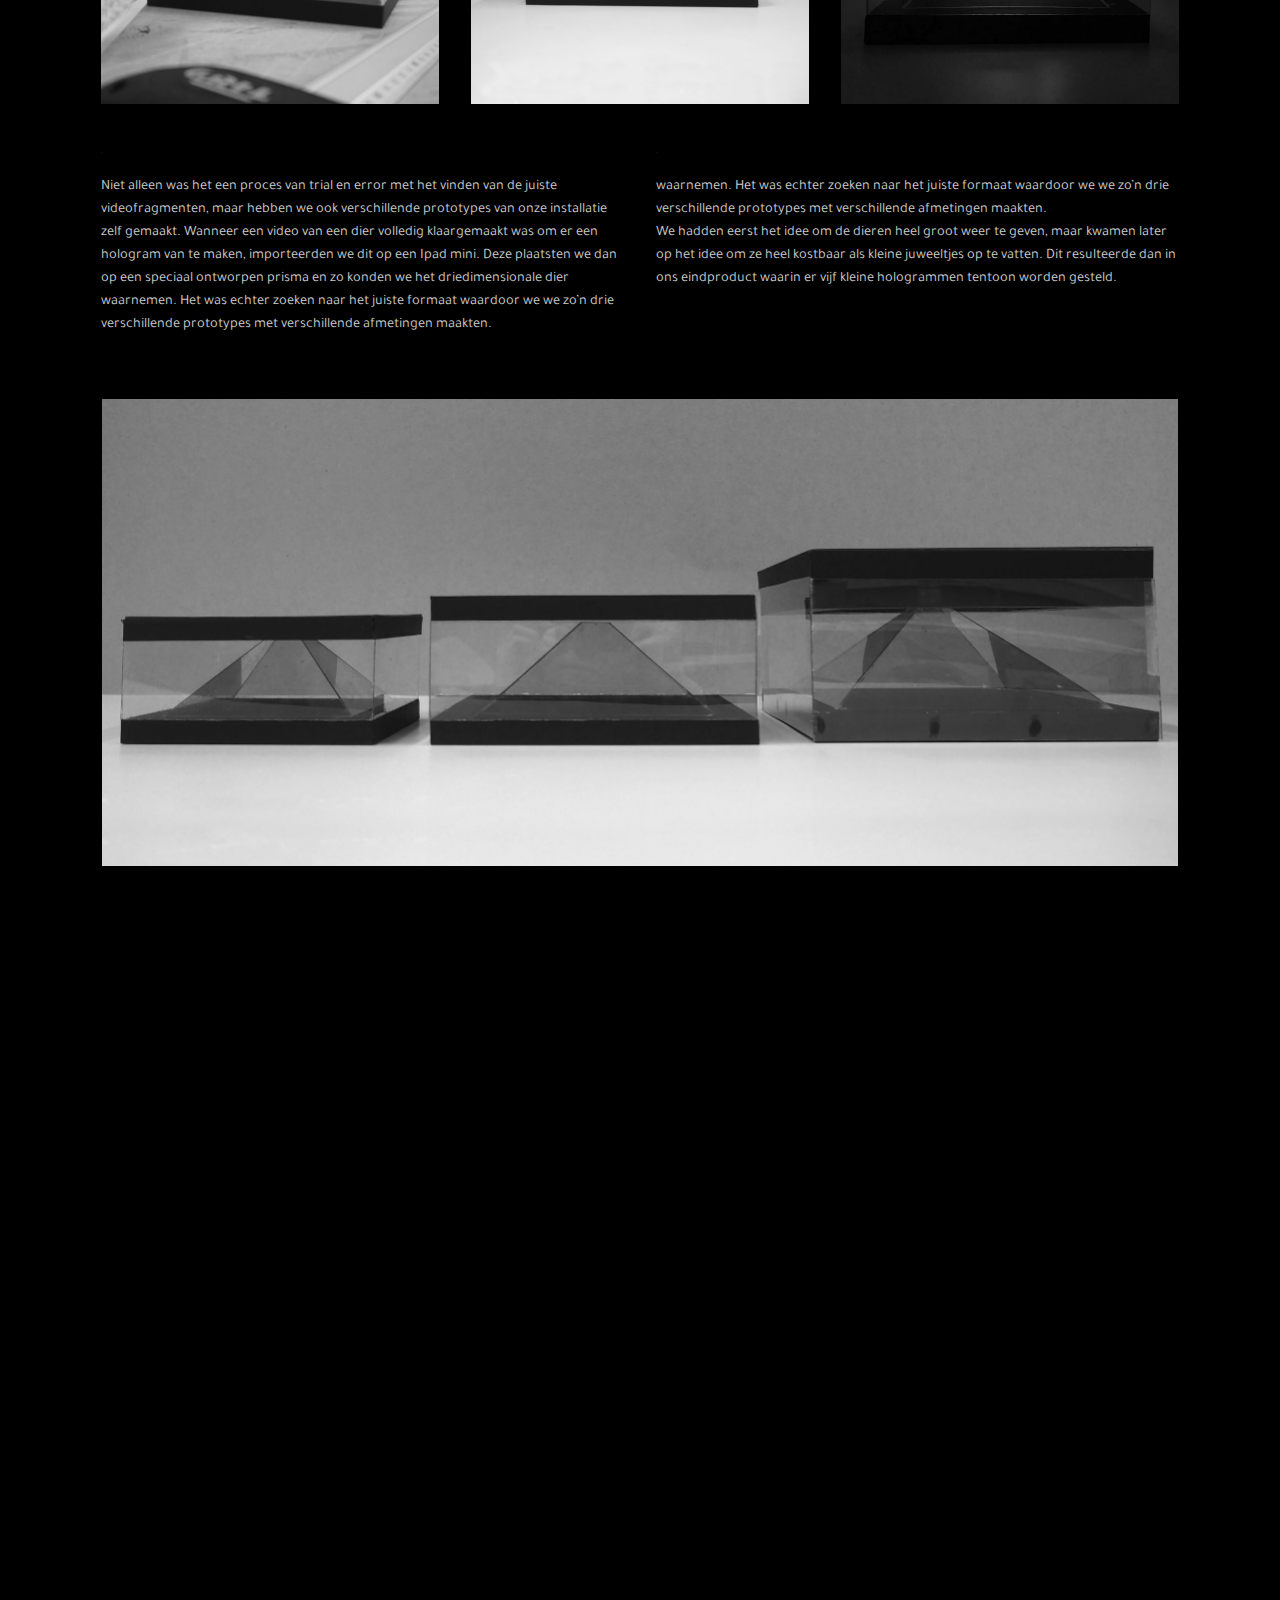
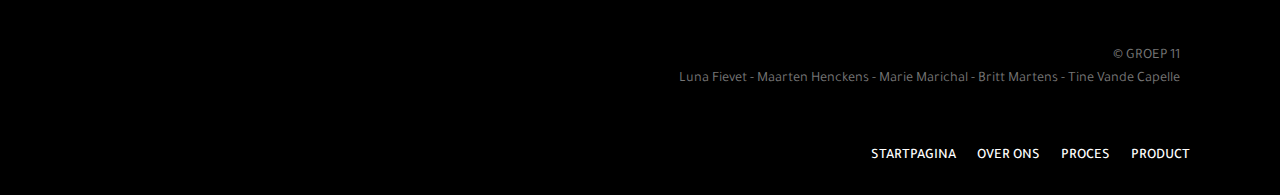
<file: page6.html>
<!DOCTYPE html>
<html  >
<head>
  <!-- Site made with Mobirise Website Builder v4.11.6, https://mobirise.com -->
  <meta charset="UTF-8">
  <meta http-equiv="X-UA-Compatible" content="IE=edge">
  <meta name="generator" content="Mobirise v4.11.6, mobirise.com">
  <meta name="viewport" content="width=device-width, initial-scale=1, minimum-scale=1">
  <link rel="shortcut icon" href="assets/images/logo2.png" type="image/x-icon">
  <meta name="description" content="Web Page Creator Description">
  
  <title>ontwerpproces</title>
  <link rel="stylesheet" href="assets/web/assets/mobirise-icons/mobirise-icons.css">
  <link rel="stylesheet" href="assets/bootstrap/css/bootstrap.min.css">
  <link rel="stylesheet" href="assets/bootstrap/css/bootstrap-grid.min.css">
  <link rel="stylesheet" href="assets/bootstrap/css/bootstrap-reboot.min.css">
  <link rel="stylesheet" href="assets/tether/tether.min.css">
  <link rel="stylesheet" href="assets/dropdown/css/style.css">
  <link rel="stylesheet" href="assets/socicon/css/styles.css">
  <link rel="stylesheet" href="assets/theme/css/style.css">
  <link rel="preload" as="style" href="assets/mobirise/css/mbr-additional.css"><link rel="stylesheet" href="assets/mobirise/css/mbr-additional.css" type="text/css">
  
  
  
</head>
<body>
  <section class="header1 cid-rL5wc4jEu8" id="header16-8d">

    

    

    <div class="container">
        <div class="row justify-content-md-center">
            <div class="col-md-10 align-center">
                
                
                
                
            </div>
        </div>
    </div>

</section>

<section class="engine"><a href="https://mobirise.info/q">responsive web templates</a></section><section class="header9 cid-rKqDi4figT" id="header9-3c">

    

    

    <div class="container">
        <div class="media-container-column mbr-white">
            <h1 class="mbr-section-title align-left mbr-bold pb-3 mbr-fonts-style display-2"><span style="font-weight: normal;">&nbsp; Ontwerpproces</span></h1>
            
            
            
        </div>
    </div>

    
</section>

<section class="features5 cid-rMkuJ7CoJR" id="features5-91">
    
    

    
    <div class="container">
        <div class="media-container-row">

            <div class="card p-3 col-12 col-md-6">
                <div class="card-img pb-3">
                    <span class="mbr-iconfont mbri-bootstrap" style="font-size: 1px;"></span>
                </div>
                <div class="card-box">
                    
                    <p class="mbr-text mbr-fonts-style display-7">Lorem ipsum dolor sit amet, consectetur adipiscing elit, sed do eiusmod tempor incididunt ut labore et dolore magna aliqua. Ut enim ad minim veniam, quis nostrud exercitation ullamco laboris nisi ut aliquip ex ea commodo consequat. <br>Duis aute irure dolor in reprehenderit in voluptate velit esse cillum dolore eu fugiat&nbsp;</p>
                </div>
            </div>

            <div class="card p-3 col-12 col-md-6">
                <div class="card-img pb-3">
                    <span class="mbr-iconfont mbri-touch" style="font-size: 1px;"></span>
                </div>
                <div class="card-box">
                    
                    <p class="mbr-text mbr-fonts-style display-7">Lorem ipsum dolor sit amet, consectetur adipiscing elit, sed do eiusmod tempor incididunt ut labore et dolore magna aliqua. Ut enim ad minim veniam, quis nostrud exercitation ullamco laboris nisi ut aliquip ex ea commodo consequat. Duis aute irure dolor in reprehenderit in voluptate velit esse cillum dolore eu fugiat nulla&nbsp;</p>
                </div>
            </div>

            

            
        </div>
    </div>
</section>

<section class="header9 cid-rKr0xPVl5e" id="header9-51">

    

    

    <div class="container">
        <div class="media-container-column mbr-white">
            <h1 class="mbr-section-title align-left mbr-bold pb-3 mbr-fonts-style display-5"><span style="font-weight: normal;">&nbsp; &nbsp; Beelden</span></h1>
            
            
            
        </div>
    </div>

    
</section>

<section class="features3 cid-rKsgRBrmjl" id="features3-5b">

    

    
    <div class="container">
        <div class="media-container-row">
            <div class="card p-3 col-12 col-md-6 col-lg-4">
                <div class="card-wrapper">
                    <div class="card-img">
                        <img src="assets/images/schermafbeelding-2019-12-12-om-14.24.24-676x676.png" alt="Mobirise" title="">
                    </div>
                    <div class="card-box">
                        
                        
                    </div>
                    
                </div>
            </div>

            <div class="card p-3 col-12 col-md-6 col-lg-4">
                <div class="card-wrapper">
                    <div class="card-img">
                        <img src="assets/images/beelden-bewerken-676x676.jpg" alt="Mobirise" title="">
                    </div>
                    <div class="card-box">
                        
                        
                    </div>
                    
                </div>
            </div>

            <div class="card p-3 col-12 col-md-6 col-lg-4">
                <div class="card-wrapper">
                    <div class="card-img">
                        <img src="assets/images/beelden-bewerken-3-676x676.jpg" alt="Mobirise" title="">
                    </div>
                    <div class="card-box">
                        
                        
                    </div>
                    
                </div>
            </div>

            
        </div>
    </div>
</section>

<section class="features5 cid-rKsguJPr0U" id="features5-5a">
    
    

    
    <div class="container">
        <div class="media-container-row">

            <div class="card p-3 col-12 col-md-6">
                <div class="card-img pb-3">
                    <span class="mbr-iconfont mbri-bootstrap" style="font-size: 1px;"></span>
                </div>
                <div class="card-box">
                    
                    <p class="mbr-text mbr-fonts-style display-7">Een eerste stap in het ontwerpproces was om van elk dier een goed beeld te vinden waar we mee aan de slag konden gaan. Een goed beeld was een kort filmpje waarin het dier traag bewoog, volledig en duidelijk in zicht was én de beeldkwaliteit van hoge resolutie was. Hiervoor bezochten we verschillende sites en bekeken we in sneltempo vele natuurdocumentaires van o.a. BBC Earth en National Geographic. Wanneer er een mooi shot van een gekozen dier in beeld kwam namen we dit op. Daar gingen we dan verder mee aan de slag.<br><br>De tweede stap in ons proces naar het perfecte hologram was om het korte filmpje te importeren in het programma: Adobe After Effects. Nu was het de bedoeling dat we de achtergrond van het filmpje volledig zwart maakten. Dit betekende dat we voor elke seconde zo’n 25 beelden moesten bewerken. Als je dan nagaat dat een filmpje zo’n 12&nbsp;<br>&nbsp;seconden kon duren, was dit zeer tijdrovend maar zeker de moeite waard voor de kwaliteit van het eindproduct </p>
                </div>
            </div>

            <div class="card p-3 col-12 col-md-6">
                <div class="card-img pb-3">
                    <span class="mbr-iconfont mbri-touch" style="font-size: 1px;"></span>
                </div>
                <div class="card-box">
                    
                    <p class="mbr-text mbr-fonts-style display-7">Wanneer de achtergrond van het volledige filmpje dan zwart gemaakt was, importeerden we het in een nieuw programma, namelijk Adobe Media Encoder. Hier exporteerden we het videobestand zodat we er verder mee aan de slag konden in Powerpoint. <br><br>De laatste stap naar het hologram was dan om de video vier maal in Powerpoint te roteren zoals u ziet op de laatste foto. Dit was nodig om later het gewenste driedimensionale beeld te verkrijgen. <br>Natuurlijk hebben we verschillenden tests uitgevoerd waardoor we er achter kwamen dat sommige beelden niet kwalitatief genoeg waren. Na dit vastgesteld te hebben, zijn we bijvoorbeeld voor de ijsbeer een nieuw beeld beginnen zoeken.&nbsp;</p>
                </div>
            </div>

            

            
        </div>
    </div>
</section>

<section class="header9 cid-rKr0ahUSVp" id="header9-50">

    

    

    <div class="container">
        <div class="media-container-column mbr-white">
            <h1 class="mbr-section-title align-left mbr-bold pb-3 mbr-fonts-style display-5"><span style="font-weight: normal;">&nbsp; &nbsp; Prototypes</span></h1>
            
            
            
        </div>
    </div>

    
</section>

<section class="features3 cid-rKshyKyOZm" id="features3-5c">

    

    
    <div class="container">
        <div class="media-container-row">
            <div class="card p-3 col-12 col-md-6 col-lg-4">
                <div class="card-wrapper">
                    <div class="card-img">
                        <img src="assets/images/bewerkt-2-676x676.jpg" alt="Mobirise" title="">
                    </div>
                    <div class="card-box">
                        
                        
                    </div>
                    
                </div>
            </div>

            <div class="card p-3 col-12 col-md-6 col-lg-4">
                <div class="card-wrapper">
                    <div class="card-img">
                        <img src="assets/images/vierkant-2-676x676.jpg" alt="Mobirise" title="">
                    </div>
                    <div class="card-box">
                        
                        
                    </div>
                    
                </div>
            </div>

            <div class="card p-3 col-12 col-md-6 col-lg-4">
                <div class="card-wrapper">
                    <div class="card-img">
                        <img src="assets/images/neushoorn-vierkant-676x676.jpg" alt="Mobirise" title="">
                    </div>
                    <div class="card-box">
                        
                        
                    </div>
                    
                </div>
            </div>

            
        </div>
    </div>
</section>

<section class="features5 cid-rLADtzBHbj" id="features5-8w">
    
    

    
    <div class="container">
        <div class="media-container-row">

            <div class="card p-3 col-12 col-md-6">
                <div class="card-img pb-3">
                    <span class="mbr-iconfont mbri-bootstrap" style="font-size: 1px;"></span>
                </div>
                <div class="card-box">
                    
                    <p class="mbr-text mbr-fonts-style display-7">Niet alleen was het een proces van trial en error met het vinden van de juiste videofragmenten, maar hebben we ook verschillende prototypes van onze installatie zelf gemaakt. Wanneer een video van een dier volledig klaargemaakt was om er een hologram van te maken, importeerden we dit op een Ipad mini. Deze plaatsten we dan op een speciaal ontworpen prisma en zo konden we het driedimensionale dier waarnemen. Het was echter zoeken naar het juiste formaat waardoor we we zo’n drie verschillende prototypes met verschillende afmetingen maakten. <br></p>
                </div>
            </div>

            <div class="card p-3 col-12 col-md-6">
                <div class="card-img pb-3">
                    <span class="mbr-iconfont mbri-touch" style="font-size: 1px;"></span>
                </div>
                <div class="card-box">
                    
                    <p class="mbr-text mbr-fonts-style display-7">waarnemen. Het was echter zoeken naar het juiste formaat waardoor we we zo’n drie verschillende prototypes met verschillende afmetingen maakten.&nbsp;<br>We hadden eerst het idee om de dieren heel groot weer te geven, maar kwamen later op het idee om ze heel kostbaar als kleine juweeltjes op te vatten. Dit resulteerde dan in ons eindproduct waarin er vijf kleine hologrammen tentoon worden gesteld.&nbsp;</p>
                </div>
            </div>

            

            
        </div>
    </div>
</section>

<section class="cid-rLACORHNt5" id="image1-8v">

    

    <figure class="mbr-figure container">
        <div class="image-block" style="width: 97%;">
            <img src="assets/images/meer-wit-2154x935.jpg" width="1400" alt="Mobirise" title="">
            
        </div>
    </figure>
</section>

<section class="cid-rMjSql5Rte" id="video3-8x">

    
    
    <figure class="mbr-figure align-center container">
        <div class="video-block" style="width: 97%;">
            <div><iframe class="mbr-embedded-video" src="https://player.vimeo.com/video/381334352?autoplay=1&amp;loop=1" width="1280" height="720" frameborder="0" allowfullscreen></iframe></div>
        </div>
    </figure>
</section>

<section class="cid-rKqDiMtsB5" id="footer5-3d">

    

    

    <div class="container">
        <div class="media-container-row">
            <div class="col-md-3">
                <div class="media-wrap">
                    <a href="https://mobirise.co/">
                       <img src="assets/images/schermafbeelding-2019-12-10-om-16.26.01-164x256.png" alt="Mobirise" title="">
                    </a>
                </div>
            </div>
            <div class="col-md-9">
                <p class="mbr-text align-right links mbr-fonts-style display-7"><br>© GROEP 11<br>Luna Fievet - Maarten Henckens - Marie Marichal - Britt Martens - Tine Vande Capelle</p>
            </div>
        </div>
        
    </div>
</section>

<section class="menu cid-rL5rXMqv9L" once="menu" id="menu1-80">

    

    <nav class="navbar navbar-expand beta-menu navbar-dropdown align-items-center navbar-toggleable-sm">
        <button class="navbar-toggler navbar-toggler-right" type="button" data-toggle="collapse" data-target="#navbarSupportedContent" aria-controls="navbarSupportedContent" aria-expanded="false" aria-label="Toggle navigation">
            <div class="hamburger">
                <span></span>
                <span></span>
                <span></span>
                <span></span>
            </div>
        </button>
        <div class="menu-logo">
            <div class="navbar-brand">
                
                
            </div>
        </div>
        <div class="collapse navbar-collapse" id="navbarSupportedContent">
            <ul class="navbar-nav nav-dropdown nav-right navbar-nav-top-padding" data-app-modern-menu="true"><li class="nav-item">
                    <a class="nav-link link text-primary display-7" href="index.html">
                        STARTPAGINA</a>
                </li><li class="nav-item"><a class="nav-link link text-primary display-7" href="page1.html">
                        OVER ONS</a></li><li class="nav-item"><a class="nav-link link text-primary display-7" href="page3.html">PROCES</a></li>
                <li class="nav-item">
                    <a class="nav-link link text-primary display-7" href="page4.html">PRODUCT</a>
                </li></ul>
            
        </div>
    </nav>
</section>


  <script src="assets/web/assets/jquery/jquery.min.js"></script>
  <script src="assets/popper/popper.min.js"></script>
  <script src="assets/bootstrap/js/bootstrap.min.js"></script>
  <script src="assets/tether/tether.min.js"></script>
  <script src="assets/web/assets/cookies-alert-plugin/cookies-alert-core.js"></script>
  <script src="assets/web/assets/cookies-alert-plugin/cookies-alert-script.js"></script>
  <script src="assets/smoothscroll/smooth-scroll.js"></script>
  <script src="assets/dropdown/js/nav-dropdown.js"></script>
  <script src="assets/dropdown/js/navbar-dropdown.js"></script>
  <script src="assets/touchswipe/jquery.touch-swipe.min.js"></script>
  <script src="assets/theme/js/script.js"></script>
  
  
<input name="cookieData" type="hidden" data-cookie-customDialogSelector='null' data-cookie-colorText='#424a4d' data-cookie-colorBg='rgba(234, 239, 241, 0.72)' data-cookie-textButton='Agree' data-cookie-colorButton='' data-cookie-colorLink='#424a4d' data-cookie-underlineLink='true' data-cookie-text="We use cookies to give you the best experience. Read our <a href='privacy.html'>cookie policy</a>.">
  </body>
</html>
</file>
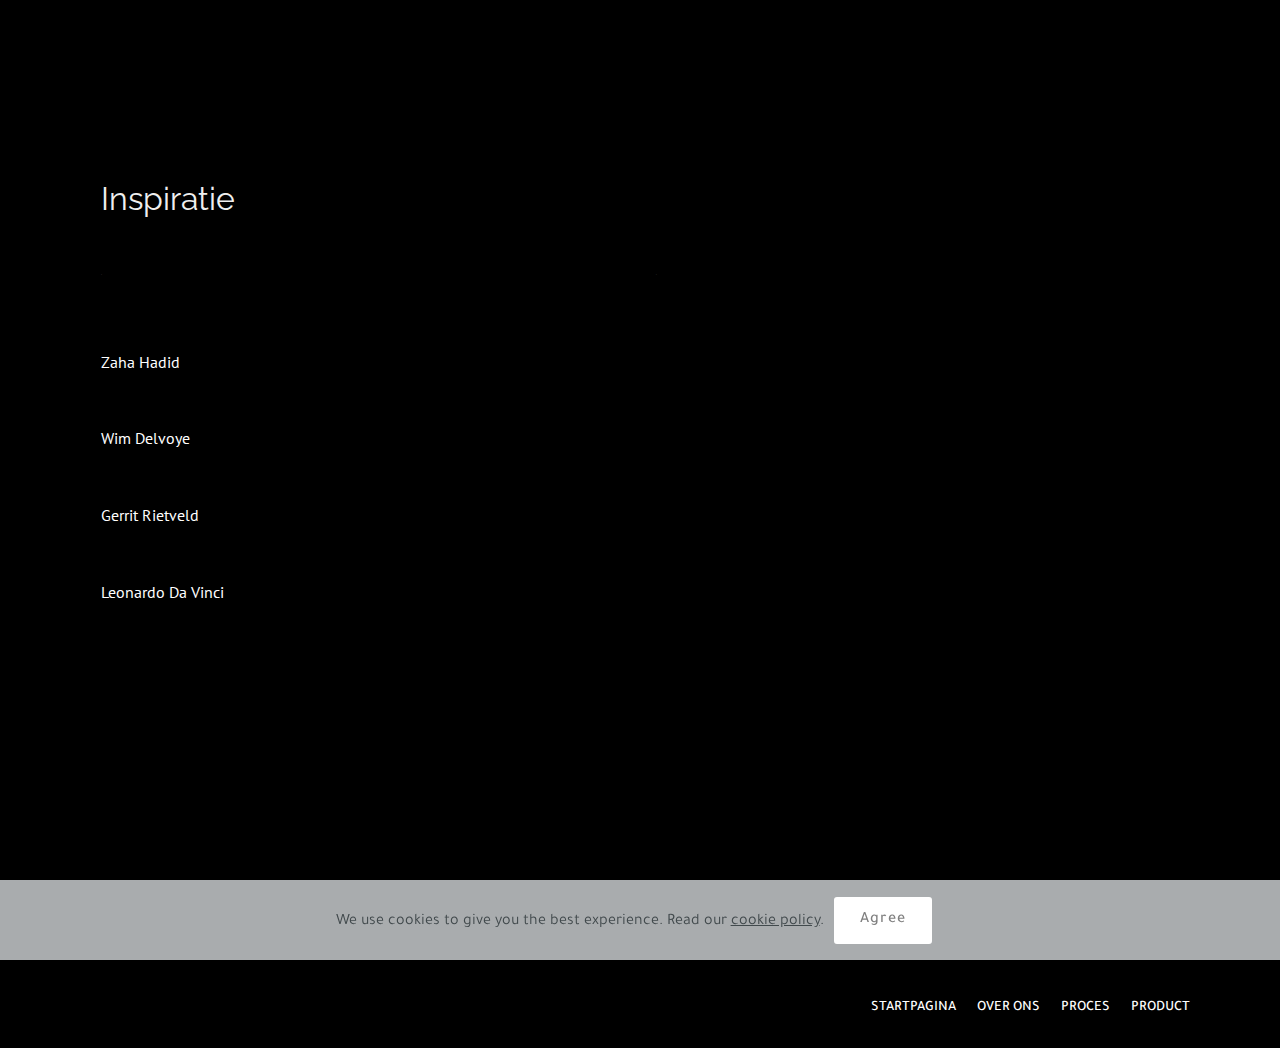
<file: page7.html>
<!DOCTYPE html>
<html  >
<head>
  <!-- Site made with Mobirise Website Builder v4.11.6, https://mobirise.com -->
  <meta charset="UTF-8">
  <meta http-equiv="X-UA-Compatible" content="IE=edge">
  <meta name="generator" content="Mobirise v4.11.6, mobirise.com">
  <meta name="viewport" content="width=device-width, initial-scale=1, minimum-scale=1">
  <link rel="shortcut icon" href="assets/images/logo2.png" type="image/x-icon">
  <meta name="description" content="Site Builder Description">
  
  <title>Inspiratie</title>
  <link rel="stylesheet" href="assets/web/assets/mobirise-icons/mobirise-icons.css">
  <link rel="stylesheet" href="assets/bootstrap/css/bootstrap.min.css">
  <link rel="stylesheet" href="assets/bootstrap/css/bootstrap-grid.min.css">
  <link rel="stylesheet" href="assets/bootstrap/css/bootstrap-reboot.min.css">
  <link rel="stylesheet" href="assets/tether/tether.min.css">
  <link rel="stylesheet" href="assets/dropdown/css/style.css">
  <link rel="stylesheet" href="assets/theme/css/style.css">
  <link rel="preload" as="style" href="assets/mobirise/css/mbr-additional.css"><link rel="stylesheet" href="assets/mobirise/css/mbr-additional.css" type="text/css">
  
  
  
</head>
<body>
  <section class="header1 cid-rL5vJWLf7t" id="header16-87">

    

    

    <div class="container">
        <div class="row justify-content-md-center">
            <div class="col-md-10 align-center">
                
                
                
                
            </div>
        </div>
    </div>

</section>

<section class="engine"><a href="https://mobirise.info/b">create your own site</a></section><section class="header9 cid-rKU78Cp3NN" id="header9-62">

    

    

    <div class="container">
        <div class="media-container-column mbr-white">
            <h1 class="mbr-section-title align-left mbr-bold pb-3 mbr-fonts-style display-1"><span style="font-weight: normal;">&nbsp; Inspiratie</span></h1>
            
            
            
        </div>
    </div>

    
</section>

<section class="features5 cid-rKU9oiS7Xy" id="features5-66">
    
    

    
    <div class="container">
        <div class="media-container-row">

            <div class="card p-3 col-12 col-md-6">
                <div class="card-img pb-3">
                    <span class="mbr-iconfont mbri-bootstrap" style="font-size: 1px;"></span>
                </div>
                <div class="card-box">
                    
                    <p class="mbr-text mbr-fonts-style display-5"><a href="page8.html"><br></a><br><a href="page8.html">Zaha Hadid</a>&nbsp;<br><br><br><a href="page9.html">Wim Delvoye</a><br><br><br><a href="page10.html">Gerrit Rietveld</a><br><br><br><a href="page11.html">Leonardo Da Vinci</a><br></p>
                </div>
            </div>

            <div class="card p-3 col-12 col-md-6">
                <div class="card-img pb-3">
                    <span class="mbr-iconfont mbri-touch" style="font-size: 1px;"></span>
                </div>
                <div class="card-box">
                    
                    <p class="mbr-text mbr-fonts-style display-7"></p>
                </div>
            </div>

            

            
        </div>
    </div>
</section>

<section class="header9 cid-rMlaUs4KgW" id="header9-93">

    

    

    <div class="container">
        <div class="media-container-column mbr-white">
            <h1 class="mbr-section-title align-left mbr-bold pb-3 mbr-fonts-style display-5"></h1>
            
            
            
        </div>
    </div>

    
</section>

<section class="header9 cid-rKUd6k5AMD" id="header9-69">

    

    

    <div class="container">
        <div class="media-container-column mbr-white">
            <h1 class="mbr-section-title align-left mbr-bold pb-3 mbr-fonts-style display-7"></h1>
            
            
            
        </div>
    </div>

    
</section>

<section class="menu cid-rL5rXMqv9L" once="menu" id="menu1-80">

    

    <nav class="navbar navbar-expand beta-menu navbar-dropdown align-items-center navbar-toggleable-sm">
        <button class="navbar-toggler navbar-toggler-right" type="button" data-toggle="collapse" data-target="#navbarSupportedContent" aria-controls="navbarSupportedContent" aria-expanded="false" aria-label="Toggle navigation">
            <div class="hamburger">
                <span></span>
                <span></span>
                <span></span>
                <span></span>
            </div>
        </button>
        <div class="menu-logo">
            <div class="navbar-brand">
                
                
            </div>
        </div>
        <div class="collapse navbar-collapse" id="navbarSupportedContent">
            <ul class="navbar-nav nav-dropdown nav-right navbar-nav-top-padding" data-app-modern-menu="true"><li class="nav-item">
                    <a class="nav-link link text-primary display-7" href="index.html">
                        STARTPAGINA</a>
                </li><li class="nav-item"><a class="nav-link link text-primary display-7" href="page1.html">
                        OVER ONS</a></li><li class="nav-item"><a class="nav-link link text-primary display-7" href="page3.html">PROCES</a></li>
                <li class="nav-item">
                    <a class="nav-link link text-primary display-7" href="page4.html">PRODUCT</a>
                </li></ul>
            
        </div>
    </nav>
</section>


  <script src="assets/web/assets/jquery/jquery.min.js"></script>
  <script src="assets/popper/popper.min.js"></script>
  <script src="assets/bootstrap/js/bootstrap.min.js"></script>
  <script src="assets/web/assets/cookies-alert-plugin/cookies-alert-core.js"></script>
  <script src="assets/web/assets/cookies-alert-plugin/cookies-alert-script.js"></script>
  <script src="assets/tether/tether.min.js"></script>
  <script src="assets/smoothscroll/smooth-scroll.js"></script>
  <script src="assets/dropdown/js/nav-dropdown.js"></script>
  <script src="assets/dropdown/js/navbar-dropdown.js"></script>
  <script src="assets/touchswipe/jquery.touch-swipe.min.js"></script>
  <script src="assets/theme/js/script.js"></script>
  
  
<input name="cookieData" type="hidden" data-cookie-customDialogSelector='null' data-cookie-colorText='#424a4d' data-cookie-colorBg='rgba(234, 239, 241, 0.72)' data-cookie-textButton='Agree' data-cookie-colorButton='' data-cookie-colorLink='#424a4d' data-cookie-underlineLink='true' data-cookie-text="We use cookies to give you the best experience. Read our <a href='privacy.html'>cookie policy</a>.">
  </body>
</html>
</file>
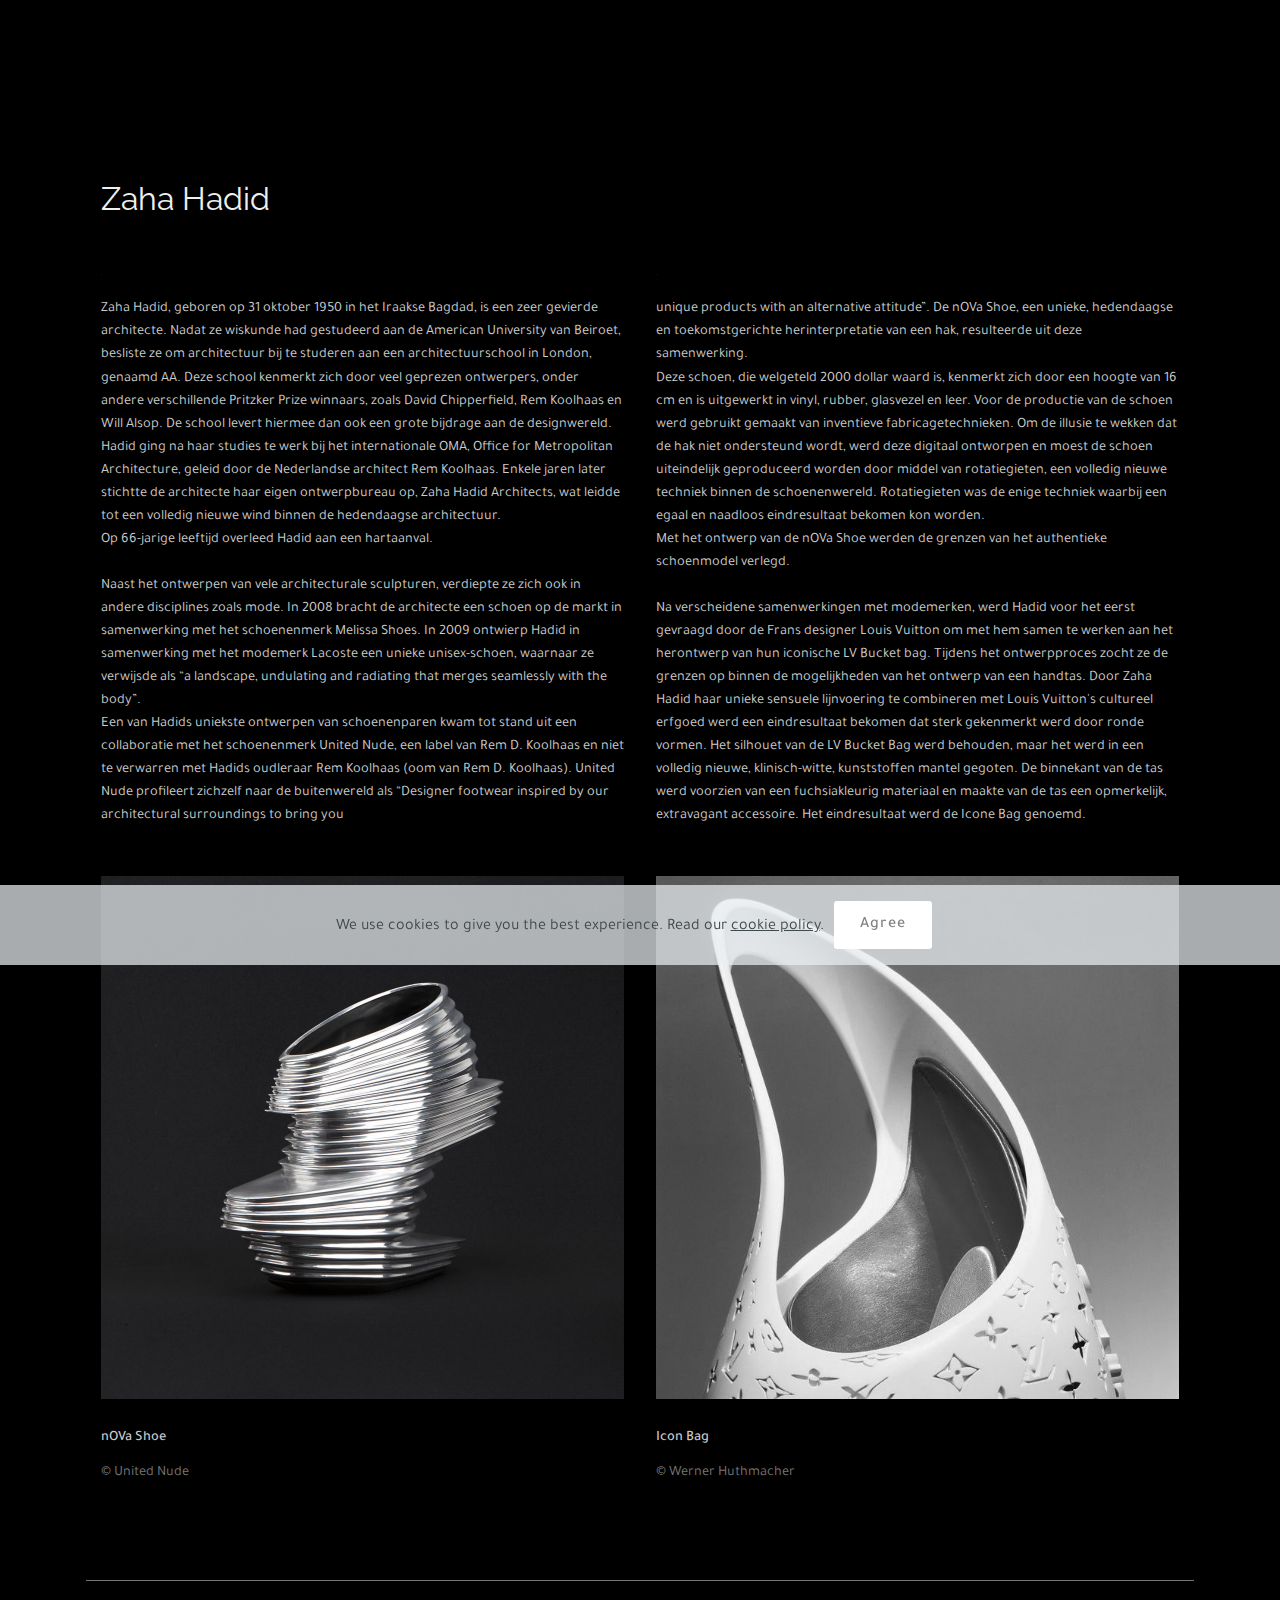
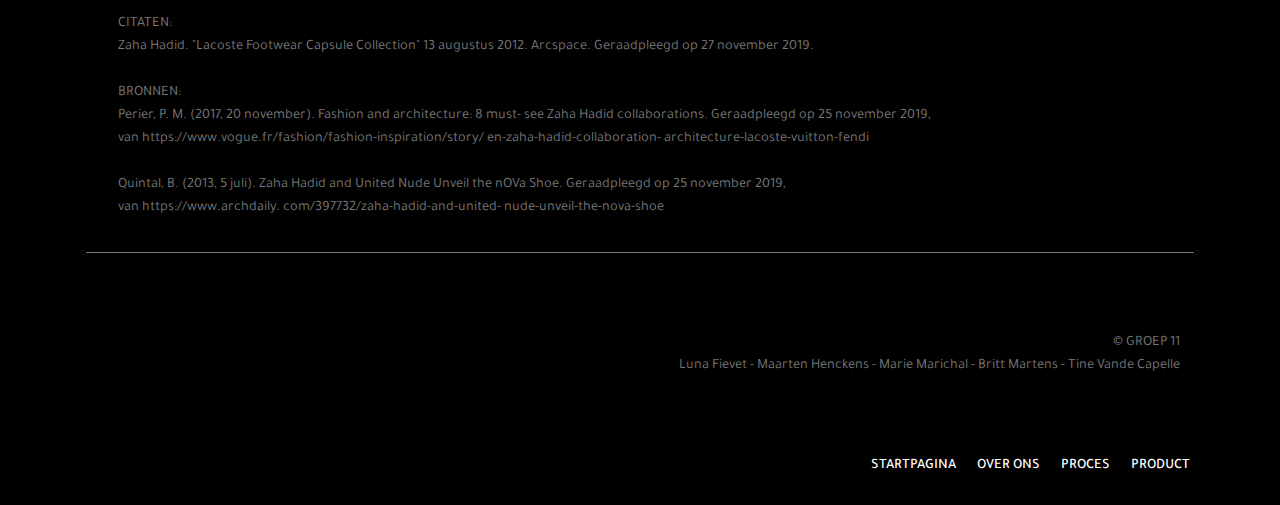
<file: page8.html>
<!DOCTYPE html>
<html  >
<head>
  <!-- Site made with Mobirise Website Builder v4.11.6, https://mobirise.com -->
  <meta charset="UTF-8">
  <meta http-equiv="X-UA-Compatible" content="IE=edge">
  <meta name="generator" content="Mobirise v4.11.6, mobirise.com">
  <meta name="viewport" content="width=device-width, initial-scale=1, minimum-scale=1">
  <link rel="shortcut icon" href="assets/images/logo2.png" type="image/x-icon">
  <meta name="description" content="Web Site Generator Description">
  
  <title>Zaha Hadid</title>
  <link rel="stylesheet" href="assets/web/assets/mobirise-icons/mobirise-icons.css">
  <link rel="stylesheet" href="assets/bootstrap/css/bootstrap.min.css">
  <link rel="stylesheet" href="assets/bootstrap/css/bootstrap-grid.min.css">
  <link rel="stylesheet" href="assets/bootstrap/css/bootstrap-reboot.min.css">
  <link rel="stylesheet" href="assets/tether/tether.min.css">
  <link rel="stylesheet" href="assets/dropdown/css/style.css">
  <link rel="stylesheet" href="assets/socicon/css/styles.css">
  <link rel="stylesheet" href="assets/theme/css/style.css">
  <link rel="preload" as="style" href="assets/mobirise/css/mbr-additional.css"><link rel="stylesheet" href="assets/mobirise/css/mbr-additional.css" type="text/css">
  
  
  
</head>
<body>
  <section class="header1 cid-rL5vROLCgw" id="header16-88">

    

    

    <div class="container">
        <div class="row justify-content-md-center">
            <div class="col-md-10 align-center">
                
                
                
                
            </div>
        </div>
    </div>

</section>

<section class="engine"><a href="https://mobirise.info/c">free site builder</a></section><section class="header9 cid-rKUjRIcuBi" id="header9-6i">

    

    

    <div class="container">
        <div class="media-container-column mbr-white">
            <h1 class="mbr-section-title align-left mbr-bold pb-3 mbr-fonts-style display-2"><span style="font-weight: normal;">&nbsp; Zaha Hadid</span></h1>
            
            
            
        </div>
    </div>

    
</section>

<section class="features5 cid-rKUySypWy3" id="features5-6o">
    
    

    
    <div class="container">
        <div class="media-container-row">

            <div class="card p-3 col-12 col-md-6">
                <div class="card-img pb-3">
                    <span class="mbr-iconfont mbri-bootstrap" style="font-size: 1px;"></span>
                </div>
                <div class="card-box">
                    
                    <p class="mbr-text mbr-fonts-style display-7">Zaha Hadid, geboren op 31 oktober 1950 in het Iraakse Bagdad, is een zeer gevierde architecte. Nadat ze wiskunde had gestudeerd aan de American University van Beiroet, besliste ze om architectuur bij te studeren aan een architectuurschool in London, genaamd AA. Deze school kenmerkt zich door veel geprezen ontwerpers, onder andere verschillende Pritzker Prize winnaars, zoals David Chipperfield, Rem Koolhaas en Will Alsop. De school levert hiermee dan ook een grote bijdrage aan de designwereld. <br>Hadid ging na haar studies te werk bij het internationale OMA, Office for Metropolitan Architecture, geleid door de Nederlandse architect Rem Koolhaas. Enkele jaren later stichtte de architecte haar eigen ontwerpbureau op, Zaha Hadid Architects, wat leidde tot een volledig nieuwe wind binnen de hedendaagse architectuur.<br>Op 66-jarige leeftijd overleed Hadid aan een hartaanval. <br><br>Naast het ontwerpen van vele architecturale sculpturen, verdiepte ze zich ook in andere disciplines zoals mode. In 2008 bracht de architecte een schoen op de markt in samenwerking met het schoenenmerk Melissa Shoes. In 2009 ontwierp Hadid in samenwerking met het modemerk Lacoste een unieke unisex-schoen, waarnaar ze verwijsde als “a landscape, undulating and radiating that merges seamlessly with the body”. <br>Een van Hadids uniekste ontwerpen van schoenenparen kwam tot stand uit een collaboratie met het schoenenmerk United Nude, een label van Rem D. Koolhaas en niet te verwarren met Hadids oudleraar Rem Koolhaas (oom van Rem D. Koolhaas). United Nude profileert zichzelf naar de buitenwereld als “Designer footwear inspired by our architectural surroundings to bring you&nbsp;<br></p>
                </div>
            </div>

            <div class="card p-3 col-12 col-md-6">
                <div class="card-img pb-3">
                    <span class="mbr-iconfont mbri-touch" style="font-size: 1px;"></span>
                </div>
                <div class="card-box">
                    
                    <p class="mbr-text mbr-fonts-style display-7">unique products with an alternative attitude”. De nOVa Shoe, een unieke, hedendaagse en toekomstgerichte herinterpretatie van een hak, resulteerde uit deze samenwerking.&nbsp;<br>Deze schoen, die welgeteld 2000 dollar waard is, kenmerkt zich door een hoogte van 16 cm en is uitgewerkt in vinyl, rubber, glasvezel en leer. Voor de productie van de schoen werd gebruikt gemaakt van inventieve fabricagetechnieken. Om de illusie te wekken dat de hak niet ondersteund wordt, werd deze digitaal ontworpen en moest de schoen uiteindelijk geproduceerd worden door middel van rotatiegieten, een volledig nieuwe techniek binnen de schoenenwereld. Rotatiegieten was de enige techniek waarbij een egaal en naadloos eindresultaat bekomen kon worden. <br>Met het ontwerp van de nOVa Shoe werden de grenzen van het authentieke schoenmodel verlegd.<br><br>Na verscheidene samenwerkingen met modemerken, werd Hadid voor het eerst gevraagd door de Frans designer Louis Vuitton om met hem samen te werken aan het herontwerp van hun iconische LV Bucket bag. Tijdens het ontwerpproces zocht ze de grenzen op binnen de mogelijkheden van het ontwerp van een handtas. Door Zaha Hadid haar unieke sensuele lijnvoering te combineren met Louis Vuitton's cultureel erfgoed werd een eindresultaat bekomen dat sterk gekenmerkt werd door ronde vormen. Het silhouet van de LV Bucket Bag werd behouden, maar het werd in een volledig nieuwe, klinisch-witte, kunststoffen mantel gegoten. De binnekant van de tas werd voorzien van een fuchsiakleurig materiaal en maakte van de tas een opmerkelijk, extravagant accessoire. Het eindresultaat werd de Icone Bag genoemd.&nbsp;</p>
                </div>
            </div>

            

            
        </div>
    </div>
</section>

<section class="features2 cid-rKV707V4CZ" id="features2-6y">

    

    
    
    <div class="container">
        <div class="media-container-row">
            <div class="card p-3 col-12 col-md-6">
                <div class="card-wrapper">
                    <div class="card-img">
                        <img src="assets/images/nova-shoe-zaha-for-un-1-3-1046x1046.jpg" alt="Mobirise" title="">
                    </div>
                    <div class="card-box">
                        <h4 class="card-title pb-3 mbr-fonts-style display-7">nOVa Shoe &nbsp; &nbsp; &nbsp; &nbsp; &nbsp; &nbsp; &nbsp; &nbsp; &nbsp; &nbsp; &nbsp; &nbsp; &nbsp; &nbsp; &nbsp; &nbsp; &nbsp; &nbsp; &nbsp; &nbsp; &nbsp; &nbsp; &nbsp; &nbsp; &nbsp; &nbsp; &nbsp; &nbsp; &nbsp; &nbsp; &nbsp; &nbsp; &nbsp; &nbsp; &nbsp; &nbsp; &nbsp; &nbsp; &nbsp; &nbsp; &nbsp; &nbsp; &nbsp; &nbsp; &nbsp; &nbsp; &nbsp; &nbsp; &nbsp; &nbsp; &nbsp; &nbsp; &nbsp; &nbsp; &nbsp; &nbsp; &nbsp; &nbsp; &nbsp; &nbsp; &nbsp; &nbsp;</h4>
                        <p class="mbr-text mbr-fonts-style display-7">© United Nude</p>
                    </div>
                </div>
            </div>

            <div class="card p-3 col-12 col-md-6">
                <div class="card-wrapper">
                    <div class="card-img">
                        <img src="assets/images/zaha-hadid-690x690.jpg" alt="Mobirise" title="">
                    </div>
                    <div class="card-box ">
                        <h4 class="card-title pb-3 mbr-fonts-style display-7">Icon Bag &nbsp; &nbsp; &nbsp; &nbsp; &nbsp; &nbsp; &nbsp; &nbsp; &nbsp; &nbsp; &nbsp; &nbsp; &nbsp; &nbsp; &nbsp; &nbsp; &nbsp; &nbsp; &nbsp; &nbsp; &nbsp; &nbsp; &nbsp; &nbsp; &nbsp; &nbsp; &nbsp; &nbsp; &nbsp; &nbsp; &nbsp; &nbsp; &nbsp; &nbsp; &nbsp; &nbsp; &nbsp; &nbsp; &nbsp; &nbsp; &nbsp; &nbsp; &nbsp; &nbsp; &nbsp; &nbsp; &nbsp; &nbsp; &nbsp; &nbsp; &nbsp; &nbsp; &nbsp; &nbsp; &nbsp; &nbsp;</h4>
                        <p class="mbr-text mbr-fonts-style display-7">© Werner Huthmacher</p>
                    </div>
                </div>
            </div>

            

            
        </div>
    </div>
</section>

<section class="services5 cid-rL5C5FooPi" id="services5-8j">
    <!---->
    
    <!---->
    <!--Overlay-->
    
    <!--Container-->
    <div class="container">
        <div class="row">
            <!--Titles-->
            <div class="title pb-5 col-12">
                
                
            </div>
            <!--Card-1-->
            <div class="card px-3 col-12">
                <div class="card-wrapper media-container-row media-container-row">
                    <div class="card-box">
                        
                        <div class="bottom-line">
                            <p class="mbr-text mbr-fonts-style m-0 b-descr display-7">CITATEN: <br>Zaha Hadid. "Lacoste Footwear Capsule Collection" 13 augustus 2012. Arcspace. Geraadpleegd op 27 november 2019. <br><br>BRONNEN:<br>Perier, P. M. (2017, 20 november). Fashion and architecture: 8 must- see Zaha Hadid collaborations. Geraadpleegd op 25 november 2019, <br>van https://www.vogue.fr/fashion/fashion-inspiration/story/ en-zaha-hadid-collaboration- architecture-lacoste-vuitton-fendi<br><br>Quintal, B. (2013, 5 juli). Zaha Hadid and United Nude Unveil the nOVa Shoe. Geraadpleegd op 25 november 2019, <br>van https://www.archdaily. com/397732/zaha-hadid-and-united- nude-unveil-the-nova-shoe</p>
                        </div>
                    </div>
                </div>
            </div>
            <!--Card-2-->
            <div class="card px-3 col-12">
                <div class="card-wrapper media-container-row media-container-row">
                    <div class="card-box">
                        
                        <div class="bottom-line">
                            <p class="mbr-text mbr-fonts-style m-0 b-descr display-7"></p>
                        </div>
                    </div>
                </div>
            </div>
            <!--Card-3-->
            
            <!--Card-4-->
            
            <!--Card-5-->
            
            <!--Card-6-->
            
            <!--Card-7-->
            
            <!--Card-8-->
            
            <!--Card-9-->
            
            <!--Card-10-->
            
            <!--Card-11-->
            
            <!--Card-12-->
            
        </div>
    </div>
</section>

<section class="cid-rKV8up7elh" id="footer5-70">

    

    

    <div class="container">
        <div class="media-container-row">
            <div class="col-md-3">
                <div class="media-wrap">
                    <a href="https://mobirise.co/">
                       <img src="assets/images/schermafbeelding-2019-12-10-om-16.26.01-164x256.png" alt="Mobirise" title="">
                    </a>
                </div>
            </div>
            <div class="col-md-9">
                <p class="mbr-text align-right links mbr-fonts-style display-7">© GROEP 11<br>Luna Fievet - Maarten Henckens - Marie Marichal - Britt Martens - Tine Vande Capelle</p>
            </div>
        </div>
        
    </div>
</section>

<section class="menu cid-rL5rXMqv9L" once="menu" id="menu1-80">

    

    <nav class="navbar navbar-expand beta-menu navbar-dropdown align-items-center navbar-toggleable-sm">
        <button class="navbar-toggler navbar-toggler-right" type="button" data-toggle="collapse" data-target="#navbarSupportedContent" aria-controls="navbarSupportedContent" aria-expanded="false" aria-label="Toggle navigation">
            <div class="hamburger">
                <span></span>
                <span></span>
                <span></span>
                <span></span>
            </div>
        </button>
        <div class="menu-logo">
            <div class="navbar-brand">
                
                
            </div>
        </div>
        <div class="collapse navbar-collapse" id="navbarSupportedContent">
            <ul class="navbar-nav nav-dropdown nav-right navbar-nav-top-padding" data-app-modern-menu="true"><li class="nav-item">
                    <a class="nav-link link text-primary display-7" href="index.html">
                        STARTPAGINA</a>
                </li><li class="nav-item"><a class="nav-link link text-primary display-7" href="page1.html">
                        OVER ONS</a></li><li class="nav-item"><a class="nav-link link text-primary display-7" href="page3.html">PROCES</a></li>
                <li class="nav-item">
                    <a class="nav-link link text-primary display-7" href="page4.html">PRODUCT</a>
                </li></ul>
            
        </div>
    </nav>
</section>


  <script src="assets/web/assets/jquery/jquery.min.js"></script>
  <script src="assets/popper/popper.min.js"></script>
  <script src="assets/bootstrap/js/bootstrap.min.js"></script>
  <script src="assets/tether/tether.min.js"></script>
  <script src="assets/web/assets/cookies-alert-plugin/cookies-alert-core.js"></script>
  <script src="assets/web/assets/cookies-alert-plugin/cookies-alert-script.js"></script>
  <script src="assets/smoothscroll/smooth-scroll.js"></script>
  <script src="assets/dropdown/js/nav-dropdown.js"></script>
  <script src="assets/dropdown/js/navbar-dropdown.js"></script>
  <script src="assets/touchswipe/jquery.touch-swipe.min.js"></script>
  <script src="assets/theme/js/script.js"></script>
  
  
<input name="cookieData" type="hidden" data-cookie-customDialogSelector='null' data-cookie-colorText='#424a4d' data-cookie-colorBg='rgba(234, 239, 241, 0.72)' data-cookie-textButton='Agree' data-cookie-colorButton='' data-cookie-colorLink='#424a4d' data-cookie-underlineLink='true' data-cookie-text="We use cookies to give you the best experience. Read our <a href='privacy.html'>cookie policy</a>.">
  </body>
</html>
</file>
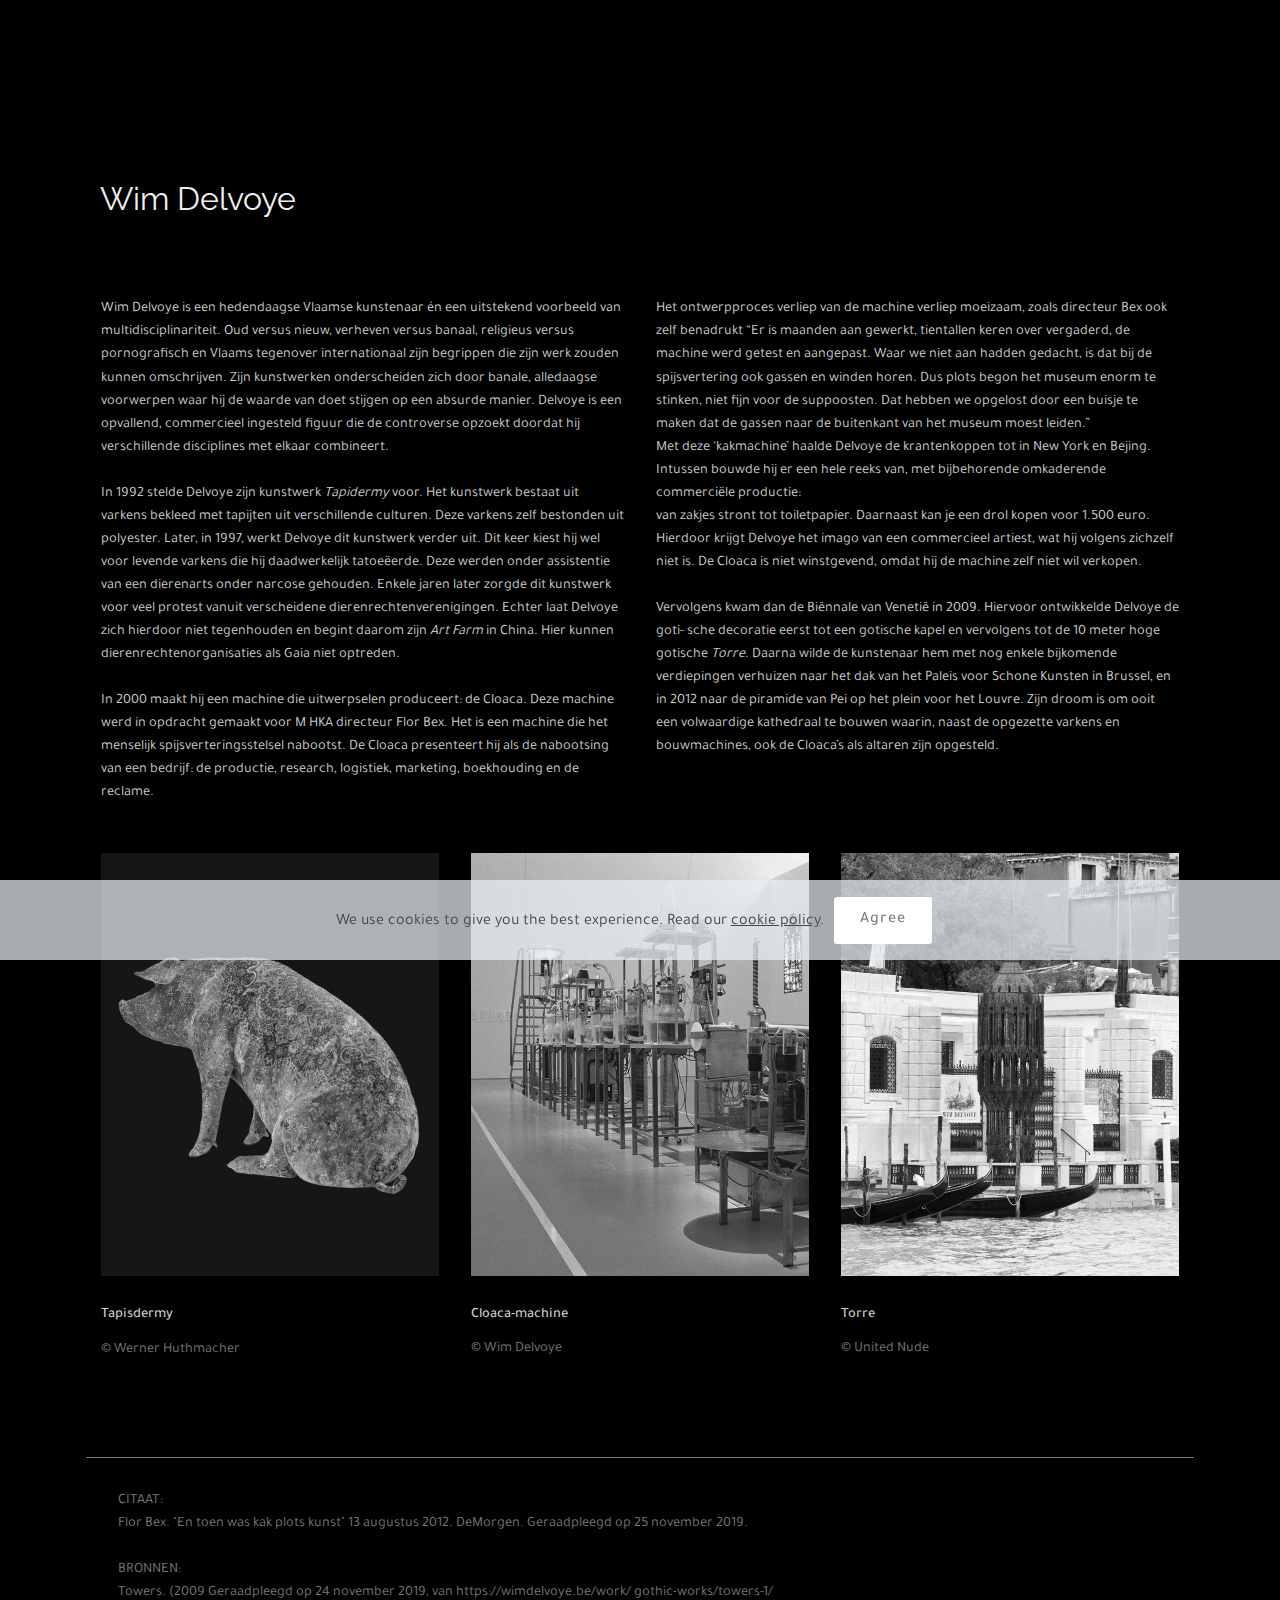
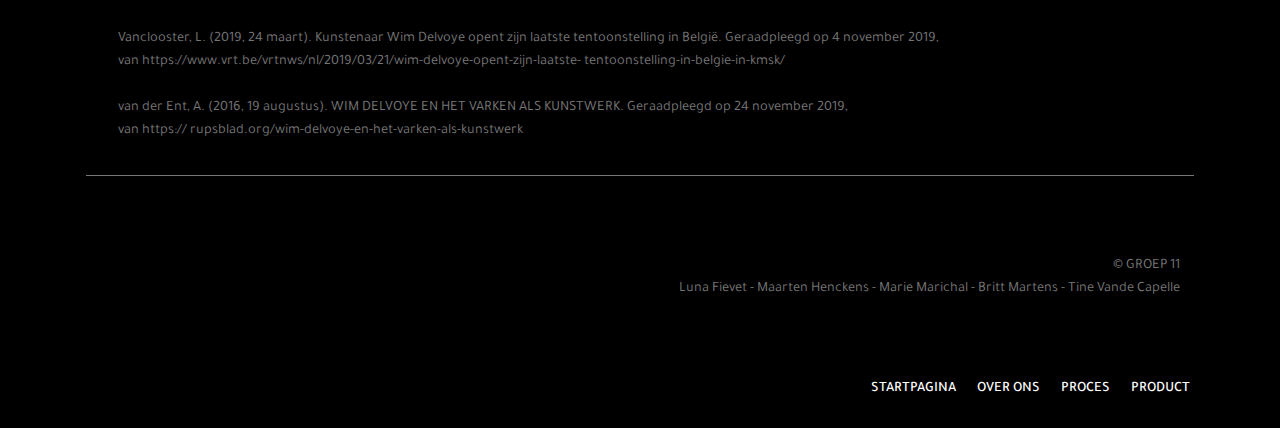
<file: page9.html>
<!DOCTYPE html>
<html  >
<head>
  <!-- Site made with Mobirise Website Builder v4.11.6, https://mobirise.com -->
  <meta charset="UTF-8">
  <meta http-equiv="X-UA-Compatible" content="IE=edge">
  <meta name="generator" content="Mobirise v4.11.6, mobirise.com">
  <meta name="viewport" content="width=device-width, initial-scale=1, minimum-scale=1">
  <link rel="shortcut icon" href="assets/images/logo2.png" type="image/x-icon">
  <meta name="description" content="Site Builder Description">
  
  <title>Wim Delvoye</title>
  <link rel="stylesheet" href="assets/web/assets/mobirise-icons/mobirise-icons.css">
  <link rel="stylesheet" href="assets/bootstrap/css/bootstrap.min.css">
  <link rel="stylesheet" href="assets/bootstrap/css/bootstrap-grid.min.css">
  <link rel="stylesheet" href="assets/bootstrap/css/bootstrap-reboot.min.css">
  <link rel="stylesheet" href="assets/tether/tether.min.css">
  <link rel="stylesheet" href="assets/dropdown/css/style.css">
  <link rel="stylesheet" href="assets/socicon/css/styles.css">
  <link rel="stylesheet" href="assets/theme/css/style.css">
  <link rel="preload" as="style" href="assets/mobirise/css/mbr-additional.css"><link rel="stylesheet" href="assets/mobirise/css/mbr-additional.css" type="text/css">
  
  
  
</head>
<body>
  <section class="header1 cid-rL5vYNMBEz" id="header16-89">

    

    

    <div class="container">
        <div class="row justify-content-md-center">
            <div class="col-md-10 align-center">
                
                
                
                
            </div>
        </div>
    </div>

</section>

<section class="engine"><a href="https://mobirise.info/a">online site builder</a></section><section class="header9 cid-rKUk54TH8p" id="header9-6j">

    

    

    <div class="container">
        <div class="media-container-column mbr-white">
            <h1 class="mbr-section-title align-left mbr-bold pb-3 mbr-fonts-style display-2"><span style="font-weight: normal;">&nbsp; Wim Delvoye</span></h1>
            
            
            
        </div>
    </div>

    
</section>

<section class="features5 cid-rKVgguLOVo" id="features5-7c">
    
    

    
    <div class="container">
        <div class="media-container-row">

            <div class="card p-3 col-12 col-md-6">
                <div class="card-img pb-3">
                    <span class="mbr-iconfont mbri-bootstrap" style="font-size: 1px;"></span>
                </div>
                <div class="card-box">
                    
                    <p class="mbr-text mbr-fonts-style display-7">Wim Delvoye is een hedendaagse Vlaamse kunstenaar én een uitstekend voorbeeld van multidisciplinariteit. Oud versus nieuw, verheven versus banaal, religieus versus pornografisch en Vlaams tegenover internationaal zijn begrippen die zijn werk zouden kunnen omschrijven. Zijn kunstwerken onderscheiden zich door banale, alledaagse voorwerpen waar hij de waarde van doet stijgen op een absurde manier. Delvoye is een opvallend, commercieel ingesteld figuur die de controverse opzoekt doordat hij verschillende disciplines met elkaar combineert. <br><br>In 1992 stelde Delvoye zijn kunstwerk <em>Tapidermy</em> voor. Het kunstwerk bestaat uit varkens bekleed met tapijten uit verschillende culturen. Deze varkens zelf bestonden uit polyester. Later, in 1997, werkt Delvoye dit kunstwerk verder uit. Dit keer kiest hij wel voor levende varkens die hij daadwerkelijk tatoeëerde. Deze werden onder assistentie van een dierenarts onder narcose gehouden. Enkele jaren later zorgde dit kunstwerk voor veel protest vanuit verscheidene dierenrechtenverenigingen. Echter laat Delvoye zich hierdoor niet tegenhouden en begint daarom zijn <em>Art Farm</em> in China. Hier kunnen dierenrechtenorganisaties als Gaia niet optreden.<br><br>In 2000 maakt hij een machine die uitwerpselen produceert: de Cloaca. Deze machine werd in opdracht gemaakt voor M HKA directeur Flor Bex. Het is een machine die het menselijk spijsverteringsstelsel nabootst. De Cloaca presenteert hij als de nabootsing van een bedrijf: de productie, research, logistiek, marketing, boekhouding en de reclame.&nbsp;<br></p>
                </div>
            </div>

            <div class="card p-3 col-12 col-md-6">
                <div class="card-img pb-3">
                    <span class="mbr-iconfont mbri-touch" style="font-size: 1px;"></span>
                </div>
                <div class="card-box">
                    
                    <p class="mbr-text mbr-fonts-style display-7">Het ontwerpproces verliep van de machine verliep moeizaam, zoals directeur Bex ook zelf benadrukt “Er is maanden aan gewerkt, tientallen keren over vergaderd, de machine werd getest en aangepast. Waar we niet aan hadden gedacht, is dat bij de spijsvertering ook gassen en winden horen. Dus plots begon het museum enorm te stinken, niet fijn voor de suppoosten. Dat hebben we opgelost door een buisje te maken dat de gassen naar de buitenkant van het museum moest leiden.”<br>Met deze ‘kakmachine’ haalde Delvoye de krantenkoppen tot in New York en Bejing. Intussen bouwde hij er een hele reeks van, met bijbehorende omkaderende commerciële productie:<br>van zakjes stront tot toiletpapier. Daarnaast kan je een drol kopen voor 1.500 euro. Hierdoor krijgt Delvoye het imago van een commercieel artiest, wat hij volgens zichzelf niet is. De Cloaca is niet winstgevend, omdat hij de machine zelf niet wil verkopen.<br><br>Vervolgens kwam dan de Biënnale van Venetië in 2009. Hiervoor ontwikkelde Delvoye de goti- sche decoratie eerst tot een gotische kapel en vervolgens tot de 10 meter hoge gotische <em>Torre</em>. Daarna wilde de kunstenaar hem met nog enkele bijkomende verdiepingen verhuizen naar het dak van het Paleis voor Schone Kunsten in Brussel, en in 2012 naar de piramide van Pei op het plein voor het Louvre. Zijn droom is om ooit een volwaardige kathedraal te bouwen waarin, naast de opgezette varkens en bouwmachines, ook de Cloaca’s als altaren zijn opgesteld.<br><br></p>
                </div>
            </div>

            

            
        </div>
    </div>
</section>

<section class="features2 cid-rKVhx5ZnGW" id="features2-7f">

    

    
    
    <div class="container">
        <div class="media-container-row">
            <div class="card p-3 col-12 col-md-6 col-lg-4">
                <div class="card-wrapper">
                    <div class="card-img">
                        <img src="assets/images/delvoye-676x846.jpg" alt="Mobirise" title="">
                    </div>
                    <div class="card-box">
                        <h4 class="card-title pb-3 mbr-fonts-style display-7">Tapisdermy &nbsp; &nbsp; &nbsp; &nbsp; &nbsp; &nbsp; &nbsp; &nbsp; &nbsp; &nbsp; &nbsp; &nbsp; &nbsp; &nbsp; &nbsp; &nbsp; &nbsp; &nbsp; &nbsp; &nbsp; &nbsp; &nbsp; &nbsp;</h4>
                        <p class="mbr-text mbr-fonts-style display-7">© Werner Huthmacher</p>
                    </div>
                </div>
            </div>

            <div class="card p-3 col-12 col-md-6 col-lg-4">
                <div class="card-wrapper">
                    <div class="card-img">
                        <img src="assets/images/delvoye3-587x734.jpg" alt="Mobirise" title="">
                    </div>
                    <div class="card-box ">
                        <h4 class="card-title pb-3 mbr-fonts-style display-7">Cloaca-machine &nbsp; &nbsp; &nbsp; &nbsp; &nbsp; &nbsp; &nbsp; &nbsp; &nbsp; &nbsp; &nbsp; &nbsp; &nbsp; &nbsp; &nbsp; &nbsp; &nbsp; &nbsp;</h4>
                        <p class="mbr-text mbr-fonts-style display-7">© Wim Delvoye</p>
                    </div>
                </div>
            </div>

            <div class="card p-3 col-12 col-md-6 col-lg-4">
                <div class="card-wrapper">
                    <div class="card-img">
                        <img src="assets/images/delvoye2-676x845.jpg" alt="Mobirise" title="">
                    </div>
                    <div class="card-box">
                        <h4 class="card-title pb-3 mbr-fonts-style display-7">Torre &nbsp; &nbsp; &nbsp; &nbsp; &nbsp; &nbsp; &nbsp; &nbsp; &nbsp; &nbsp; &nbsp; &nbsp; &nbsp; &nbsp; &nbsp; &nbsp; &nbsp; &nbsp; &nbsp; &nbsp; &nbsp; &nbsp; &nbsp; &nbsp; &nbsp; &nbsp; &nbsp; &nbsp; &nbsp; &nbsp; &nbsp;&nbsp;</h4>
                        <p class="mbr-text mbr-fonts-style display-7">© United Nude</p>
                    </div>
                </div>
            </div>

            
        </div>
    </div>
</section>

<section class="services5 cid-rL5Hpl4PYh" id="services5-8l">
    <!---->
    
    <!---->
    <!--Overlay-->
    
    <!--Container-->
    <div class="container">
        <div class="row">
            <!--Titles-->
            <div class="title pb-5 col-12">
                
                
            </div>
            <!--Card-1-->
            <div class="card px-3 col-12">
                <div class="card-wrapper media-container-row media-container-row">
                    <div class="card-box">
                        
                        <div class="bottom-line">
                            <p class="mbr-text mbr-fonts-style m-0 b-descr display-7">CITAAT: <br>Flor Bex. "En toen was kak plots kunst" 13 augustus 2012. DeMorgen. Geraadpleegd op 25 november 2019. <br><br>BRONNEN:<br>Towers. (2009 Geraadpleegd op 24 november 2019, van https://wimdelvoye.be/work/ gothic-works/towers-1/<br><br>Vanclooster, L. (2019, 24 maart). Kunstenaar Wim Delvoye opent zijn laatste tentoonstelling in België. Geraadpleegd op 4 november 2019, <br>van https://www.vrt.be/vrtnws/nl/2019/03/21/wim-delvoye-opent-zijn-laatste- tentoonstelling-in-belgie-in-kmsk/<br><br>van der Ent, A. (2016, 19 augustus). WIM DELVOYE EN HET VARKEN ALS KUNSTWERK. Geraadpleegd op 24 november 2019, <br>van https:// rupsblad.org/wim-delvoye-en-het-varken-als-kunstwerk<br></p>
                        </div>
                    </div>
                </div>
            </div>
            <!--Card-2-->
            <div class="card px-3 col-12">
                <div class="card-wrapper media-container-row media-container-row">
                    <div class="card-box">
                        
                        <div class="bottom-line">
                            <p class="mbr-text mbr-fonts-style m-0 b-descr display-7"></p>
                        </div>
                    </div>
                </div>
            </div>
            <!--Card-3-->
            
            <!--Card-4-->
            
            <!--Card-5-->
            
            <!--Card-6-->
            
            <!--Card-7-->
            
            <!--Card-8-->
            
            <!--Card-9-->
            
            <!--Card-10-->
            
            <!--Card-11-->
            
            <!--Card-12-->
            
        </div>
    </div>
</section>

<section class="cid-rKVNeqgM17" id="footer5-7p">

    

    

    <div class="container">
        <div class="media-container-row">
            <div class="col-md-3">
                <div class="media-wrap">
                    <a href="https://mobirise.co/">
                       <img src="assets/images/schermafbeelding-2019-12-10-om-16.26.01-164x256.png" alt="Mobirise" title="">
                    </a>
                </div>
            </div>
            <div class="col-md-9">
                <p class="mbr-text align-right links mbr-fonts-style display-7">© GROEP 11<br>Luna Fievet - Maarten Henckens - Marie Marichal - Britt Martens - Tine Vande Capelle</p>
            </div>
        </div>
        
    </div>
</section>

<section class="menu cid-rL5rXMqv9L" once="menu" id="menu1-80">

    

    <nav class="navbar navbar-expand beta-menu navbar-dropdown align-items-center navbar-toggleable-sm">
        <button class="navbar-toggler navbar-toggler-right" type="button" data-toggle="collapse" data-target="#navbarSupportedContent" aria-controls="navbarSupportedContent" aria-expanded="false" aria-label="Toggle navigation">
            <div class="hamburger">
                <span></span>
                <span></span>
                <span></span>
                <span></span>
            </div>
        </button>
        <div class="menu-logo">
            <div class="navbar-brand">
                
                
            </div>
        </div>
        <div class="collapse navbar-collapse" id="navbarSupportedContent">
            <ul class="navbar-nav nav-dropdown nav-right navbar-nav-top-padding" data-app-modern-menu="true"><li class="nav-item">
                    <a class="nav-link link text-primary display-7" href="index.html">
                        STARTPAGINA</a>
                </li><li class="nav-item"><a class="nav-link link text-primary display-7" href="page1.html">
                        OVER ONS</a></li><li class="nav-item"><a class="nav-link link text-primary display-7" href="page3.html">PROCES</a></li>
                <li class="nav-item">
                    <a class="nav-link link text-primary display-7" href="page4.html">PRODUCT</a>
                </li></ul>
            
        </div>
    </nav>
</section>


  <script src="assets/web/assets/jquery/jquery.min.js"></script>
  <script src="assets/popper/popper.min.js"></script>
  <script src="assets/bootstrap/js/bootstrap.min.js"></script>
  <script src="assets/tether/tether.min.js"></script>
  <script src="assets/web/assets/cookies-alert-plugin/cookies-alert-core.js"></script>
  <script src="assets/web/assets/cookies-alert-plugin/cookies-alert-script.js"></script>
  <script src="assets/smoothscroll/smooth-scroll.js"></script>
  <script src="assets/dropdown/js/nav-dropdown.js"></script>
  <script src="assets/dropdown/js/navbar-dropdown.js"></script>
  <script src="assets/touchswipe/jquery.touch-swipe.min.js"></script>
  <script src="assets/theme/js/script.js"></script>
  
  
<input name="cookieData" type="hidden" data-cookie-customDialogSelector='null' data-cookie-colorText='#424a4d' data-cookie-colorBg='rgba(234, 239, 241, 0.72)' data-cookie-textButton='Agree' data-cookie-colorButton='' data-cookie-colorLink='#424a4d' data-cookie-underlineLink='true' data-cookie-text="We use cookies to give you the best experience. Read our <a href='privacy.html'>cookie policy</a>.">
  </body>
</html>
</file>
<file: assets/web/assets/mobirise-icons/mobirise-icons.css>
@font-face {
  font-family: 'MobiriseIcons';
  src:  url('mobirise-icons.eot?spat4u');
  src:  url('mobirise-icons.eot?spat4u#iefix') format('embedded-opentype'),
    url('mobirise-icons.ttf?spat4u') format('truetype'),
    url('mobirise-icons.woff?spat4u') format('woff'),
    url('mobirise-icons.svg?spat4u#MobiriseIcons') format('svg');
  font-weight: normal;
  font-style: normal;
  font-display: swap;
}

[class^="mbri-"], [class*=" mbri-"] {
  /* use !important to prevent issues with browser extensions that change fonts */
  font-family: MobiriseIcons !important;
  speak: none;
  font-style: normal;
  font-weight: normal;
  font-variant: normal;
  text-transform: none;
  line-height: 1;

  /* Better Font Rendering =========== */
  -webkit-font-smoothing: antialiased;
  -moz-osx-font-smoothing: grayscale;
}

.mbri-add-submenu:before {
  content: "\e900";
}
.mbri-alert:before {
  content: "\e901";
}
.mbri-align-center:before {
  content: "\e902";
}
.mbri-align-justify:before {
  content: "\e903";
}
.mbri-align-left:before {
  content: "\e904";
}
.mbri-align-right:before {
  content: "\e905";
}
.mbri-android:before {
  content: "\e906";
}
.mbri-apple:before {
  content: "\e907";
}
.mbri-arrow-down:before {
  content: "\e908";
}
.mbri-arrow-next:before {
  content: "\e909";
}
.mbri-arrow-prev:before {
  content: "\e90a";
}
.mbri-arrow-up:before {
  content: "\e90b";
}
.mbri-bold:before {
  content: "\e90c";
}
.mbri-bookmark:before {
  content: "\e90d";
}
.mbri-bootstrap:before {
  content: "\e90e";
}
.mbri-briefcase:before {
  content: "\e90f";
}
.mbri-browse:before {
  content: "\e910";
}
.mbri-bulleted-list:before {
  content: "\e911";
}
.mbri-calendar:before {
  content: "\e912";
}
.mbri-camera:before {
  content: "\e913";
}
.mbri-cart-add:before {
  content: "\e914";
}
.mbri-cart-full:before {
  content: "\e915";
}
.mbri-cash:before {
  content: "\e916";
}
.mbri-change-style:before {
  content: "\e917";
}
.mbri-chat:before {
  content: "\e918";
}
.mbri-clock:before {
  content: "\e919";
}
.mbri-close:before {
  content: "\e91a";
}
.mbri-cloud:before {
  content: "\e91b";
}
.mbri-code:before {
  content: "\e91c";
}
.mbri-contact-form:before {
  content: "\e91d";
}
.mbri-credit-card:before {
  content: "\e91e";
}
.mbri-cursor-click:before {
  content: "\e91f";
}
.mbri-cust-feedback:before {
  content: "\e920";
}
.mbri-database:before {
  content: "\e921";
}
.mbri-delivery:before {
  content: "\e922";
}
.mbri-desktop:before {
  content: "\e923";
}
.mbri-devices:before {
  content: "\e924";
}
.mbri-down:before {
  content: "\e925";
}
.mbri-download:before {
  content: "\e989";
}
.mbri-drag-n-drop:before {
  content: "\e927";
}
.mbri-drag-n-drop2:before {
  content: "\e928";
}
.mbri-edit:before {
  content: "\e929";
}
.mbri-edit2:before {
  content: "\e92a";
}
.mbri-error:before {
  content: "\e92b";
}
.mbri-extension:before {
  content: "\e92c";
}
.mbri-features:before {
  content: "\e92d";
}
.mbri-file:before {
  content: "\e92e";
}
.mbri-flag:before {
  content: "\e92f";
}
.mbri-folder:before {
  content: "\e930";
}
.mbri-gift:before {
  content: "\e931";
}
.mbri-github:before {
  content: "\e932";
}
.mbri-globe:before {
  content: "\e933";
}
.mbri-globe-2:before {
  content: "\e934";
}
.mbri-growing-chart:before {
  content: "\e935";
}
.mbri-hearth:before {
  content: "\e936";
}
.mbri-help:before {
  content: "\e937";
}
.mbri-home:before {
  content: "\e938";
}
.mbri-hot-cup:before {
  content: "\e939";
}
.mbri-idea:before {
  content: "\e93a";
}
.mbri-image-gallery:before {
  content: "\e93b";
}
.mbri-image-slider:before {
  content: "\e93c";
}
.mbri-info:before {
  content: "\e93d";
}
.mbri-italic:before {
  content: "\e93e";
}
.mbri-key:before {
  content: "\e93f";
}
.mbri-laptop:before {
  content: "\e940";
}
.mbri-layers:before {
  content: "\e941";
}
.mbri-left-right:before {
  content: "\e942";
}
.mbri-left:before {
  content: "\e943";
}
.mbri-letter:before {
  content: "\e944";
}
.mbri-like:before {
  content: "\e945";
}
.mbri-link:before {
  content: "\e946";
}
.mbri-lock:before {
  content: "\e947";
}
.mbri-login:before {
  content: "\e948";
}
.mbri-logout:before {
  content: "\e949";
}
.mbri-magic-stick:before {
  content: "\e94a";
}
.mbri-map-pin:before {
  content: "\e94b";
}
.mbri-menu:before {
  content: "\e94c";
}
.mbri-mobile:before {
  content: "\e94d";
}
.mbri-mobile2:before {
  content: "\e94e";
}
.mbri-mobirise:before {
  content: "\e94f";
}
.mbri-more-horizontal:before {
  content: "\e950";
}
.mbri-more-vertical:before {
  content: "\e951";
}
.mbri-music:before {
  content: "\e952";
}
.mbri-new-file:before {
  content: "\e953";
}
.mbri-numbered-list:before {
  content: "\e954";
}
.mbri-opened-folder:before {
  content: "\e955";
}
.mbri-pages:before {
  content: "\e956";
}
.mbri-paper-plane:before {
  content: "\e957";
}
.mbri-paperclip:before {
  content: "\e958";
}
.mbri-photo:before {
  content: "\e959";
}
.mbri-photos:before {
  content: "\e95a";
}
.mbri-pin:before {
  content: "\e95b";
}
.mbri-play:before {
  content: "\e95c";
}
.mbri-plus:before {
  content: "\e95d";
}
.mbri-preview:before {
  content: "\e95e";
}
.mbri-print:before {
  content: "\e95f";
}
.mbri-protect:before {
  content: "\e960";
}
.mbri-question:before {
  content: "\e961";
}
.mbri-quote-left:before {
  content: "\e962";
}
.mbri-quote-right:before {
  content: "\e963";
}
.mbri-refresh:before {
  content: "\e964";
}
.mbri-responsive:before {
  content: "\e965";
}
.mbri-right:before {
  content: "\e966";
}
.mbri-rocket:before {
  content: "\e967";
}
.mbri-sad-face:before {
  content: "\e968";
}
.mbri-sale:before {
  content: "\e969";
}
.mbri-save:before {
  content: "\e96a";
}
.mbri-search:before {
  content: "\e96b";
}
.mbri-setting:before {
  content: "\e96c";
}
.mbri-setting2:before {
  content: "\e96d";
}
.mbri-setting3:before {
  content: "\e96e";
}
.mbri-share:before {
  content: "\e96f";
}
.mbri-shopping-bag:before {
  content: "\e970";
}
.mbri-shopping-basket:before {
  content: "\e971";
}
.mbri-shopping-cart:before {
  content: "\e972";
}
.mbri-sites:before {
  content: "\e973";
}
.mbri-smile-face:before {
  content: "\e974";
}
.mbri-speed:before {
  content: "\e975";
}
.mbri-star:before {
  content: "\e976";
}
.mbri-success:before {
  content: "\e977";
}
.mbri-sun:before {
  content: "\e978";
}
.mbri-sun2:before {
  content: "\e979";
}
.mbri-tablet:before {
  content: "\e97a";
}
.mbri-tablet-vertical:before {
  content: "\e97b";
}
.mbri-target:before {
  content: "\e97c";
}
.mbri-timer:before {
  content: "\e97d";
}
.mbri-to-ftp:before {
  content: "\e97e";
}
.mbri-to-local-drive:before {
  content: "\e97f";
}
.mbri-touch-swipe:before {
  content: "\e980";
}
.mbri-touch:before {
  content: "\e981";
}
.mbri-trash:before {
  content: "\e982";
}
.mbri-underline:before {
  content: "\e983";
}
.mbri-unlink:before {
  content: "\e984";
}
.mbri-unlock:before {
  content: "\e985";
}
.mbri-up-down:before {
  content: "\e986";
}
.mbri-up:before {
  content: "\e987";
}
.mbri-update:before {
  content: "\e988";
}
.mbri-upload:before {
 content: "\e926"; 
}
.mbri-user:before {
  content: "\e98a";
}
.mbri-user2:before {
  content: "\e98b";
}
.mbri-users:before {
  content: "\e98c";
}
.mbri-video:before {
  content: "\e98d";
}
.mbri-video-play:before {
  content: "\e98e";
}
.mbri-watch:before {
  content: "\e98f";
}
.mbri-website-theme:before {
  content: "\e990";
}
.mbri-wifi:before {
  content: "\e991";
}
.mbri-windows:before {
  content: "\e992";
}
.mbri-zoom-out:before {
  content: "\e993";
}
.mbri-redo:before {
  content: "\e994";
}
.mbri-undo:before {
  content: "\e995";
}
</file>
<file: assets/dropdown/css/style.css>
.navbar-dropdown {
  left: 0;
  padding: 0;
  position: absolute;
  right: 0;
  top: 0;
  transition: all 0.45s ease;
  z-index: 1030;
  background: #282828; }
  .navbar-dropdown .navbar-logo {
    margin-right: 0.8rem;
    transition: margin 0.3s ease-in-out;
    vertical-align: middle; }
    .navbar-dropdown .navbar-logo img {
      height: 3.125rem;
      transition: all 0.3s ease-in-out; }
    .navbar-dropdown .navbar-logo.mbr-iconfont {
      font-size: 3.125rem;
      line-height: 3.125rem; }
  .navbar-dropdown .navbar-caption {
    font-weight: 700;
    white-space: normal;
    vertical-align: -4px;
    line-height: 3.125rem !important; }
    .navbar-dropdown .navbar-caption, .navbar-dropdown .navbar-caption:hover {
      color: inherit;
      text-decoration: none; }
  .navbar-dropdown .mbr-iconfont + .navbar-caption {
    vertical-align: -1px; }
  .navbar-dropdown.navbar-fixed-top {
    position: fixed; }
  .navbar-dropdown .navbar-brand span {
    vertical-align: -4px; }
  .navbar-dropdown.bg-color.transparent {
    background: none; }
  .navbar-dropdown.navbar-short .navbar-brand {
    padding: 0.625rem 0; }
    .navbar-dropdown.navbar-short .navbar-brand span {
      vertical-align: -1px; }
  .navbar-dropdown.navbar-short .navbar-caption {
    line-height: 2.375rem !important;
    vertical-align: -2px; }
  .navbar-dropdown.navbar-short .navbar-logo {
    margin-right: 0.5rem; }
    .navbar-dropdown.navbar-short .navbar-logo img {
      height: 2.375rem; }
    .navbar-dropdown.navbar-short .navbar-logo.mbr-iconfont {
      font-size: 2.375rem;
      line-height: 2.375rem; }
  .navbar-dropdown.navbar-short .mbr-table-cell {
    height: 3.625rem; }
  .navbar-dropdown .navbar-close {
    left: 0.6875rem;
    position: fixed;
    top: 0.75rem;
    z-index: 1000; }
  .navbar-dropdown .hamburger-icon {
    content: "";
    display: inline-block;
    vertical-align: middle;
    width: 16px;
    -webkit-box-shadow: 0 -6px 0 1px #282828,0 0 0 1px #282828,0 6px 0 1px #282828;
    -moz-box-shadow: 0 -6px 0 1px #282828,0 0 0 1px #282828,0 6px 0 1px #282828;
    box-shadow: 0 -6px 0 1px #282828,0 0 0 1px #282828,0 6px 0 1px #282828; }

.dropdown-menu .dropdown-toggle[data-toggle="dropdown-submenu"]::after {
  border-bottom: 0.35em solid transparent;
  border-left: 0.35em solid;
  border-right: 0;
  border-top: 0.35em solid transparent;
  margin-left: 0.3rem; }

.dropdown-menu .dropdown-item:focus {
  outline: 0; }

.nav-dropdown {
  font-size: 0.75rem;
  font-weight: 500;
  height: auto !important; }
  .nav-dropdown .nav-btn {
    padding-left: 1rem; }
  .nav-dropdown .link {
    margin: .667em 1.667em;
    font-weight: 500;
    padding: 0;
    transition: color .2s ease-in-out; }
    .nav-dropdown .link.dropdown-toggle {
      margin-right: 2.583em; }
      .nav-dropdown .link.dropdown-toggle::after {
        margin-left: .25rem;
        border-top: 0.35em solid;
        border-right: 0.35em solid transparent;
        border-left: 0.35em solid transparent;
        border-bottom: 0; }
      .nav-dropdown .link.dropdown-toggle[aria-expanded="true"] {
        margin: 0;
        padding: 0.667em 3.263em  0.667em 1.667em; }
  .nav-dropdown .link::after,
  .nav-dropdown .dropdown-item::after {
    color: inherit; }
  .nav-dropdown .btn {
    font-size: 0.75rem;
    font-weight: 700;
    letter-spacing: 0;
    margin-bottom: 0;
    padding-left: 1.25rem;
    padding-right: 1.25rem; }
  .nav-dropdown .dropdown-menu {
    border-radius: 0;
    border: 0;
    left: 0;
    margin: 0;
    padding-bottom: 1.25rem;
    padding-top: 1.25rem;
    position: relative; }
  .nav-dropdown .dropdown-submenu {
    margin-left: 0.125rem;
    top: 0; }
  .nav-dropdown .dropdown-item {
    font-weight: 500;
    line-height: 2;
    padding: 0.3846em 4.615em 0.3846em 1.5385em;
    position: relative;
    transition: color .2s ease-in-out, background-color .2s ease-in-out; }
    .nav-dropdown .dropdown-item::after {
      margin-top: -0.3077em;
      position: absolute;
      right: 1.1538em;
      top: 50%; }
    .nav-dropdown .dropdown-item:focus, .nav-dropdown .dropdown-item:hover {
      background: none; }

@media (max-width: 767px) {
  .nav-dropdown.navbar-toggleable-sm {
    bottom: 0;
    display: none;
    left: 0;
    overflow-x: hidden;
    position: fixed;
    top: 0;
    transform: translateX(-100%);
    -ms-transform: translateX(-100%);
    -webkit-transform: translateX(-100%);
    width: 18.75rem;
    z-index: 999; } }
.nav-dropdown.navbar-toggleable-xl {
  bottom: 0;
  display: none;
  left: 0;
  overflow-x: hidden;
  position: fixed;
  top: 0;
  transform: translateX(-100%);
  -ms-transform: translateX(-100%);
  -webkit-transform: translateX(-100%);
  width: 18.75rem;
  z-index: 999; }

.nav-dropdown-sm {
  display: block !important;
  overflow-x: hidden;
  overflow: auto;
  padding-top: 3.875rem; }
  .nav-dropdown-sm::after {
    content: "";
    display: block;
    height: 3rem;
    width: 100%; }
  .nav-dropdown-sm.collapse.in ~ .navbar-close {
    display: block !important; }
  .nav-dropdown-sm.collapsing, .nav-dropdown-sm.collapse.in {
    transform: translateX(0);
    -ms-transform: translateX(0);
    -webkit-transform: translateX(0);
    transition: all 0.25s ease-out;
    -webkit-transition: all 0.25s ease-out;
    background: #282828; }
  .nav-dropdown-sm.collapsing[aria-expanded="false"] {
    transform: translateX(-100%);
    -ms-transform: translateX(-100%);
    -webkit-transform: translateX(-100%); }
  .nav-dropdown-sm .nav-item {
    display: block;
    margin-left: 0 !important;
    padding-left: 0; }
  .nav-dropdown-sm .link,
  .nav-dropdown-sm .dropdown-item {
    border-top: 1px dotted rgba(255, 255, 255, 0.1);
    font-size: 0.8125rem;
    line-height: 1.6;
    margin: 0 !important;
    padding: 0.875rem 2.4rem 0.875rem 1.5625rem !important;
    position: relative;
    white-space: normal; }
    .nav-dropdown-sm .link:focus, .nav-dropdown-sm .link:hover,
    .nav-dropdown-sm .dropdown-item:focus,
    .nav-dropdown-sm .dropdown-item:hover {
      background: rgba(0, 0, 0, 0.2) !important;
      color: #c0a375; }
  .nav-dropdown-sm .nav-btn {
    position: relative;
    padding: 1.5625rem 1.5625rem 0 1.5625rem; }
    .nav-dropdown-sm .nav-btn::before {
      border-top: 1px dotted rgba(255, 255, 255, 0.1);
      content: "";
      left: 0;
      position: absolute;
      top: 0;
      width: 100%; }
    .nav-dropdown-sm .nav-btn + .nav-btn {
      padding-top: 0.625rem; }
      .nav-dropdown-sm .nav-btn + .nav-btn::before {
        display: none; }
  .nav-dropdown-sm .btn {
    padding: 0.625rem 0; }
  .nav-dropdown-sm .dropdown-toggle[data-toggle="dropdown-submenu"]::after {
    margin-left: .25rem;
    border-top: 0.35em solid;
    border-right: 0.35em solid transparent;
    border-left: 0.35em solid transparent;
    border-bottom: 0; }
  .nav-dropdown-sm .dropdown-toggle[data-toggle="dropdown-submenu"][aria-expanded="true"]::after {
    border-top: 0;
    border-right: 0.35em solid transparent;
    border-left: 0.35em solid transparent;
    border-bottom: 0.35em solid; }
  .nav-dropdown-sm .dropdown-menu {
    margin: 0;
    padding: 0;
    position: relative;
    top: 0;
    left: 0;
    width: 100%;
    border: 0;
    float: none;
    border-radius: 0;
    background: none; }
  .nav-dropdown-sm .dropdown-submenu {
    left: 100%;
    margin-left: 0.125rem;
    margin-top: -1.25rem;
    top: 0; }

.navbar-toggleable-sm .nav-dropdown .dropdown-menu {
  position: absolute; }

.navbar-toggleable-sm .nav-dropdown .dropdown-submenu {
  left: 100%;
  margin-left: 0.125rem;
  margin-top: -1.25rem;
  top: 0; }

.navbar-toggleable-sm.opened .nav-dropdown .dropdown-menu {
  position: relative; }

.navbar-toggleable-sm.opened .nav-dropdown .dropdown-submenu {
  left: 0;
  margin-left: 00rem;
  margin-top: 0rem;
  top: 0; }

.is-builder .nav-dropdown.collapsing {
  transition: none !important; }

/*# sourceMappingURL=style.css.map */
</file>
<file: assets/theme/css/style.css>
/*!
 * Mobirise v4 theme (https://mobirise.com/)
 * Copyright 2017 Mobirise
 */
section {
  background-color: #eeeeee; }

body {
  font-style: normal;
  line-height: 1.5; }

section,
.container,
.container-fluid {
  position: relative;
  word-wrap: break-word; }

a.mbr-iconfont:hover {
  text-decoration: none; }

.article .lead p,
.article .lead ul,
.article .lead ol,
.article .lead pre,
.article .lead blockquote {
  margin-bottom: 0; }

ul,
ol,
pre,
blockquote {
  margin-bottom: 2.3125rem; }

pre {
  background: #f4f4f4;
  padding: 10px 24px;
  white-space: pre-wrap; }

.inactive {
  -webkit-user-select: none;
  -moz-user-select: none;
  -ms-user-select: none;
  user-select: none;
  pointer-events: none;
  -webkit-user-drag: none;
  user-drag: none; }

.mbr-section__comments .row {
  justify-content: center;
  -webkit-justify-content: center; }

a {
  font-style: normal;
  font-weight: 400;
  cursor: pointer; }
  a, a:hover {
    text-decoration: none; }

figure {
  margin-bottom: 0; }

body {
  color: #232323; }

h1,
h2,
h3,
h4,
h5,
h6,
.h1,
.h2,
.h3,
.h4,
.h5,
.h6,
.display-1,
.display-2,
.display-3,
.display-4 {
  line-height: 1;
  word-break: break-word;
  word-wrap: break-word; }

.mbr-section-title {
  font-style: normal;
  line-height: 1.2; }

.mbr-section-subtitle {
  line-height: 1.3; }

.mbr-text {
  font-style: normal;
  line-height: 1.6; }

b,
strong {
  font-weight: bold; }

blockquote {
  padding: 10px 0 10px 20px;
  position: relative;
  border-left: 2px solid;
  border-color: #ff3366; }

input:-webkit-autofill, input:-webkit-autofill:hover, input:-webkit-autofill:focus, input:-webkit-autofill:active {
  transition-delay: 9999s;
  transition-property: background-color, color; }

textarea[type='hidden'] {
  display: none; }

body {
  position: relative; }

section {
  background-position: 50% 50%;
  background-repeat: no-repeat;
  background-size: cover; }
  section .mbr-background-video,
  section .mbr-background-video-preview {
    position: absolute;
    bottom: 0;
    left: 0;
    right: 0;
    top: 0; }

.hidden {
  visibility: hidden; }

.mbr-z-index20 {
  z-index: 20; }

/*! Base colors */
.mbr-white {
  color: #ffffff; }

.mbr-black {
  color: #000000; }

.mbr-bg-white {
  background-color: #ffffff; }

.mbr-bg-black {
  background-color: #000000; }

/*! Text-aligns */
.align-left {
  text-align: left; }

.align-center {
  text-align: center; }

.align-right {
  text-align: right; }

@media (max-width: 767px) {
  .align-left,
  .align-center,
  .align-right,
  .mbr-section-btn,
  .mbr-section-title {
    text-align: center; } }
/*! Font-weight  */
.mbr-light {
  font-weight: 300; }

.mbr-regular {
  font-weight: 400; }

.mbr-semibold {
  font-weight: 500; }

.mbr-bold {
  font-weight: 700; }

/*! Media  */
.media-size-item {
  -webkit-flex: 1 1 auto;
  -moz-flex: 1 1 auto;
  -ms-flex: 1 1 auto;
  -o-flex: 1 1 auto;
  flex: 1 1 auto; }

.media-content {
  -webkit-flex-basis: 100%;
  flex-basis: 100%; }

.media-container-row {
  display: -ms-flexbox;
  display: -webkit-flex;
  display: flex;
  -webkit-flex-direction: row;
  -ms-flex-direction: row;
  flex-direction: row;
  -webkit-flex-wrap: wrap;
  -ms-flex-wrap: wrap;
  flex-wrap: wrap;
  -webkit-justify-content: center;
  -ms-flex-pack: center;
  justify-content: center;
  -webkit-align-content: center;
  -ms-flex-line-pack: center;
  align-content: center;
  -webkit-align-items: start;
  -ms-flex-align: start;
  align-items: start; }
  .media-container-row .media-size-item {
    width: 400px; }

.media-container-column {
  display: -ms-flexbox;
  display: -webkit-flex;
  display: flex;
  -webkit-flex-direction: column;
  -ms-flex-direction: column;
  flex-direction: column;
  -webkit-flex-wrap: wrap;
  -ms-flex-wrap: wrap;
  flex-wrap: wrap;
  -webkit-justify-content: center;
  -ms-flex-pack: center;
  justify-content: center;
  -webkit-align-content: center;
  -ms-flex-line-pack: center;
  align-content: center;
  -webkit-align-items: stretch;
  -ms-flex-align: stretch;
  align-items: stretch; }
  .media-container-column > * {
    width: 100%; }

@media (min-width: 992px) {
  .media-container-row {
    -webkit-flex-wrap: nowrap;
    -ms-flex-wrap: nowrap;
    flex-wrap: nowrap; } }
figure {
  overflow: hidden; }

figure[mbr-media-size] {
  transition: width 0.1s; }

.mbr-figure img,
.mbr-figure iframe {
  display: block;
  width: 100%; }

.card {
  background-color: transparent;
  border: none; }

.card-box {
  width: 100%; }

.card-img {
  text-align: center;
  flex-shrink: 0;
  -webkit-flex-shrink: 0; }

.media {
  max-width: 100%;
  margin: 0 auto; }

.mbr-figure {
  -ms-flex-item-align: center;
  -ms-grid-row-align: center;
  -webkit-align-self: center;
  align-self: center; }

.media-container > div {
  max-width: 100%; }

.mbr-figure img,
.card-img img {
  width: 100%; }

@media (max-width: 991px) {
  .media-size-item {
    width: auto !important; }

  .media {
    width: auto; }

  .mbr-figure {
    width: 100% !important; } }
/*! Buttons */
.btn {
  font-weight: 500;
  border-width: 2px;
  font-style: normal;
  letter-spacing: 1px;
  margin: .4rem .8rem;
  white-space: normal;
  -webkit-transition: all .3s ease-in-out;
  -moz-transition: all .3s ease-in-out;
  transition: all .3s ease-in-out;
  display: inline-flex;
  align-items: center;
  justify-content: center;
  word-break: break-word;
  -webkit-align-items: center;
  -webkit-justify-content: center;
  display: -webkit-inline-flex; }

.btn-sm {
  font-weight: 500;
  letter-spacing: 1px;
  -webkit-transition: all .3s ease-in-out;
  -moz-transition: all .3s ease-in-out;
  transition: all .3s ease-in-out; }

.btn-md {
  font-weight: 500;
  letter-spacing: 1px;
  margin: .4rem .8rem !important;
  -webkit-transition: all .3s ease-in-out;
  -moz-transition: all .3s ease-in-out;
  transition: all .3s ease-in-out; }

.btn-lg {
  font-weight: 500;
  letter-spacing: 1px;
  margin: .4rem .8rem !important;
  -webkit-transition: all .3s ease-in-out;
  -moz-transition: all .3s ease-in-out;
  transition: all .3s ease-in-out; }

.mbr-section-btn {
  margin-left: -0.25rem;
  margin-right: -0.25rem;
  font-size: 0; }

nav .mbr-section-btn {
  margin-left: 0rem;
  margin-right: 0rem; }

.btn-form {
  border-radius: 0; }
  .btn-form:hover {
    cursor: pointer; }

/*! Btn icon margin */
.btn .mbr-iconfont,
.btn.btn-sm .mbr-iconfont {
  cursor: pointer;
  margin-right: 0.5rem; }

.btn.btn-md .mbr-iconfont,
.btn.btn-md .mbr-iconfont {
  margin-right: 0.8rem; }

.mbr-regular {
  font-weight: 400; }

.mbr-semibold {
  font-weight: 500; }

.mbr-bold {
  font-weight: 700; }

[type='submit'] {
  -webkit-appearance: none; }

/*! Full-screen */
.mbr-fullscreen .mbr-overlay {
  min-height: 100vh; }

.mbr-fullscreen {
  display: flex;
  display: -webkit-flex;
  display: -moz-flex;
  display: -ms-flex;
  display: -o-flex;
  align-items: center;
  -webkit-align-items: center;
  min-height: 100vh;
  padding-top: 3rem;
  padding-bottom: 3rem; }

/*! Map */
.map {
  height: 25rem;
  position: relative; }
  .map iframe {
    width: 100%;
    height: 100%; }

.mbr-overlay {
  background-color: #000;
  bottom: 0;
  left: 0;
  opacity: .5;
  position: absolute;
  right: 0;
  top: 0;
  z-index: 0;
  pointer-events: none; }

/* Form */
blockquote {
  font-style: italic;
  padding: 10px 0 10px 20px;
  font-size: 1.09rem;
  position: relative;
  border-width: 3px; }

.form-control {
  background-color: #f5f5f5;
  box-shadow: none;
  color: #565656;
  line-height: 1.43;
  min-height: 3.5em;
  padding: 1.07em .5em; }
  .form-control, .form-control:focus {
    border: 1px solid #e8e8e8; }
  .form-active .form-control:invalid {
    border-color: red; }

.form-control-label {
  position: relative;
  cursor: pointer;
  margin-bottom: .357em;
  padding: 0; }

.alert {
  color: #ffffff;
  border-radius: 0;
  border: 0;
  font-size: .875rem;
  line-height: 1.5;
  margin-bottom: 1.875rem;
  padding: 1.25rem;
  position: relative; }
  .alert.alert-form::after {
    background-color: inherit;
    bottom: -7px;
    content: "";
    display: block;
    height: 14px;
    left: 50%;
    margin-left: -7px;
    position: absolute;
    transform: rotate(45deg);
    width: 14px;
    -webkit-transform: rotate(45deg); }

.form-asterisk {
  font-family: initial;
  position: absolute;
  top: -2px;
  font-weight: normal; }

/*! Scroll to top arrow */
#scrollToTop a i:before {
  content: '';
  position: absolute;
  height: 40%;
  top: 25%;
  background: #fff;
  width: 2px;
  left: calc(50% - 1px); }
#scrollToTop a i:after {
  content: '';
  position: absolute;
  display: block;
  border-top: 2px solid #fff;
  border-right: 2px solid #fff;
  width: 40%;
  height: 40%;
  left: 30%;
  bottom: 30%;
  transform: rotate(135deg);
  -webkit-transform: rotate(135deg); }

.mbr-arrow-up {
  bottom: 25px;
  right: 90px;
  position: fixed;
  text-align: right;
  z-index: 5000;
  color: #ffffff;
  font-size: 32px;
  transform: rotate(180deg);
  -webkit-transform: rotate(180deg); }

.mbr-arrow-up a {
  background: rgba(0, 0, 0, 0.2);
  border-radius: 3px;
  color: #fff;
  display: inline-block;
  height: 60px;
  width: 60px;
  outline-style: none !important;
  position: relative;
  text-decoration: none;
  transition: all 0.3s ease-in-out;
  cursor: pointer;
  text-align: center; }
  .mbr-arrow-up a:hover {
    background-color: rgba(0, 0, 0, 0.4); }
  .mbr-arrow-up a i {
    line-height: 60px; }

.mbr-arrow-up-icon {
  display: block;
  color: #fff; }

.mbr-arrow-up-icon::before {
  content: '\203a';
  display: inline-block;
  font-family: serif;
  font-size: 32px;
  line-height: 1;
  font-style: normal;
  position: relative;
  top: 6px;
  left: -4px;
  -webkit-transform: rotate(-90deg);
  transform: rotate(-90deg); }

/*! Arrow Down */
.mbr-arrow {
  position: absolute;
  bottom: 45px;
  left: 50%;
  width: 60px;
  height: 60px;
  cursor: pointer;
  background-color: rgba(80, 80, 80, 0.5);
  border-radius: 50%;
  -webkit-transform: translateX(-50%);
  transform: translateX(-50%); }
  .mbr-arrow > a {
    display: inline-block;
    text-decoration: none;
    outline-style: none;
    -webkit-animation: arrowdown 1.7s ease-in-out infinite;
    animation: arrowdown 1.7s ease-in-out infinite; }
    .mbr-arrow > a > i {
      position: absolute;
      top: -2px;
      left: 15px;
      font-size: 2rem; }

@keyframes arrowdown {
  0% {
    transform: translateY(0px);
    -webkit-transform: translateY(0px); }
  50% {
    transform: translateY(-5px);
    -webkit-transform: translateY(-5px); }
  100% {
    transform: translateY(0px);
    -webkit-transform: translateY(0px); } }
@-webkit-keyframes arrowdown {
  0% {
    transform: translateY(0px);
    -webkit-transform: translateY(0px); }
  50% {
    transform: translateY(-5px);
    -webkit-transform: translateY(-5px); }
  100% {
    transform: translateY(0px);
    -webkit-transform: translateY(0px); } }
@media (max-width: 500px) {
  .mbr-arrow-up {
    left: 50%;
    right: auto;
    transform: translateX(-50%) rotate(180deg);
    -webkit-transform: translateX(-50%) rotate(180deg); } }
/*Gradients animation*/
@keyframes gradient-animation {
  from {
    background-position: 0% 100%;
    animation-timing-function: ease-in-out; }
  to {
    background-position: 100% 0%;
    animation-timing-function: ease-in-out; } }
@-webkit-keyframes gradient-animation {
  from {
    background-position: 0% 100%;
    animation-timing-function: ease-in-out; }
  to {
    background-position: 100% 0%;
    animation-timing-function: ease-in-out; } }
.bg-gradient {
  background-size: 200% 200%;
  animation: gradient-animation 5s infinite alternate;
  -webkit-animation: gradient-animation 5s infinite alternate; }

.menu .navbar-brand {
  display: -webkit-flex; }
  .menu .navbar-brand span {
    display: flex;
    display: -webkit-flex; }
  .menu .navbar-brand .navbar-caption-wrap {
    display: -webkit-flex; }
  .menu .navbar-brand .navbar-logo img {
    display: -webkit-flex; }
@media (min-width: 768px) and (max-width: 1023px) {
  .menu .navbar-toggleable-sm .navbar-nav {
    display: -webkit-box;
    display: -webkit-flex;
    display: -ms-flexbox; } }
@media (max-width: 1023px) {
  .menu .navbar-collapse {
    max-height: 93.5vh; }
    .menu .navbar-collapse.show {
      overflow: auto; } }
@media (min-width: 1024px) {
  .menu .navbar-nav.nav-dropdown {
    display: -webkit-flex; }
  .menu .navbar-toggleable-sm .navbar-collapse {
    display: -webkit-flex !important; }
  .menu .collapsed .navbar-collapse {
    max-height: 93.5vh; }
    .menu .collapsed .navbar-collapse.show {
      overflow: auto; } }
@media (max-width: 767px) {
  .menu .navbar-collapse {
    max-height: 80vh; } }

/* Others*/
.note-check a[data-value=Rubik] {
  font-style: normal; }

.mbr-arrow a {
  color: #ffffff; }

@media (max-width: 767px) {
  .mbr-arrow {
    display: none; } }
.navbar {
  display: -webkit-flex;
  -webkit-flex-wrap: wrap;
  -webkit-align-items: center;
  -webkit-justify-content: space-between; }

.navbar-collapse {
  -webkit-flex-basis: 100%;
  -webkit-flex-grow: 1;
  -webkit-align-items: center; }

.nav-dropdown .link {
  padding: 0.667em 1.667em !important;
  margin: 0 !important; }

.nav {
  display: -webkit-flex;
  -webkit-flex-wrap: wrap; }

.row {
  display: -webkit-flex;
  -webkit-flex-wrap: wrap; }

.justify-content-center {
  -webkit-justify-content: center; }

.form-inline {
  display: -webkit-flex;
  -webkit-flex-flow: row wrap;
  -webkit-align-items: center; }

.card-wrapper {
  -webkit-flex: 1; }

.carousel-control {
  z-index: 10;
  display: -webkit-flex;
  -webkit-align-items: center;
  -webkit-justify-content: center; }

.carousel-controls {
  display: -webkit-flex; }

.media {
  display: -webkit-flex; }

.form-group:focus {
  outline: none; }

.jq-selectbox__select {
  padding: 1.07em 0.5em;
  position: absolute;
  top: 0;
  left: 0;
  width: 100%; }

.jq-selectbox__dropdown {
  position: absolute;
  top: 100% !important;
  left: 0 !important;
  width: 100% !important; }

.jq-selectbox__trigger-arrow {
  transform: translateY(-50%); }

.jq-selectbox li {
  padding: 1.07em 0.5em; }

input[type='range'] {
  padding-left: 0 !important;
  padding-right: 0 !important; }

.modal-dialog,
.modal-content {
  height: 100%; }

.modal-dialog .carousel-inner {
  height: calc(100vh - 1.75rem); }
  @media (max-width: 575px) {
    .modal-dialog .carousel-inner {
      height: calc(100vh - 1rem); } }

.carousel-item {
  text-align: center; }

.carousel-item img {
  margin: auto; }

.navbar-toggler {
  -webkit-align-self: flex-start;
  -ms-flex-item-align: start;
  align-self: flex-start;
  padding: 0.25rem 0.75rem;
  font-size: 1.25rem;
  line-height: 1;
  background: transparent;
  border: 1px solid transparent;
  -webkit-border-radius: 0.25rem;
  border-radius: 0.25rem; }

.navbar-toggler:focus,
.navbar-toggler:hover {
  text-decoration: none; }

.navbar-toggler-icon {
  display: inline-block;
  width: 1.5em;
  height: 1.5em;
  vertical-align: middle;
  content: '';
  background: no-repeat center center;
  -webkit-background-size: 100% 100%;
  -o-background-size: 100% 100%;
  background-size: 100% 100%; }

.navbar-toggler-left {
  position: absolute;
  left: 1rem; }

.navbar-toggler-right {
  position: absolute;
  right: 1rem; }

@media (max-width: 575px) {
  .navbar-toggleable .navbar-nav .dropdown-menu {
    position: static;
    float: none; }

  .navbar-toggleable > .container {
    padding-right: 0;
    padding-left: 0; } }
@media (min-width: 576px) {
  .navbar-toggleable {
    -webkit-box-orient: horizontal;
    -webkit-box-direction: normal;
    -webkit-flex-direction: row;
    -ms-flex-direction: row;
    flex-direction: row;
    -webkit-flex-wrap: nowrap;
    -ms-flex-wrap: nowrap;
    flex-wrap: nowrap;
    -webkit-box-align: center;
    -webkit-align-items: center;
    -ms-flex-align: center;
    align-items: center; }

  .navbar-toggleable .navbar-nav {
    -webkit-box-orient: horizontal;
    -webkit-box-direction: normal;
    -webkit-flex-direction: row;
    -ms-flex-direction: row;
    flex-direction: row; }

  .navbar-toggleable .navbar-nav .nav-link {
    padding-right: 0.5rem;
    padding-left: 0.5rem; }

  .navbar-toggleable > .container {
    display: -webkit-box;
    display: -webkit-flex;
    display: -ms-flexbox;
    display: flex;
    -webkit-flex-wrap: nowrap;
    -ms-flex-wrap: nowrap;
    flex-wrap: nowrap;
    -webkit-box-align: center;
    -webkit-align-items: center;
    -ms-flex-align: center;
    align-items: center; }

  .navbar-toggleable .navbar-collapse {
    display: -webkit-box !important;
    display: -webkit-flex !important;
    display: -ms-flexbox !important;
    display: flex !important;
    width: 100%; }

  .navbar-toggleable .navbar-toggler {
    display: none; } }
@media (max-width: 767px) {
  .navbar-toggleable-sm .navbar-nav .dropdown-menu {
    position: static;
    float: none; }

  .navbar-toggleable-sm > .container {
    padding-right: 0;
    padding-left: 0; } }
@media (min-width: 768px) {
  .navbar-toggleable-sm {
    -webkit-box-orient: horizontal;
    -webkit-box-direction: normal;
    -webkit-flex-direction: row;
    -ms-flex-direction: row;
    flex-direction: row;
    -webkit-flex-wrap: nowrap;
    -ms-flex-wrap: nowrap;
    flex-wrap: nowrap;
    -webkit-box-align: center;
    -webkit-align-items: center;
    -ms-flex-align: center;
    align-items: center; }

  .navbar-toggleable-sm .navbar-nav {
    -webkit-box-orient: horizontal;
    -webkit-box-direction: normal;
    -webkit-flex-direction: row;
    -ms-flex-direction: row;
    flex-direction: row; }

  .navbar-toggleable-sm .navbar-nav .nav-link {
    padding-right: 0.5rem;
    padding-left: 0.5rem; }

  .navbar-toggleable-sm > .container {
    display: -webkit-box;
    display: -webkit-flex;
    display: -ms-flexbox;
    display: flex;
    -webkit-flex-wrap: nowrap;
    -ms-flex-wrap: nowrap;
    flex-wrap: nowrap;
    -webkit-box-align: center;
    -webkit-align-items: center;
    -ms-flex-align: center;
    align-items: center; }

  .navbar-toggleable-sm .navbar-collapse {
    display: none;
    width: 100%; }

  .navbar-toggleable-sm .navbar-toggler {
    display: none; } }
@media (max-width: 1023px) {
  .navbar-toggleable-md .navbar-nav .dropdown-menu {
    position: static;
    float: none; }

  .navbar-toggleable-md > .container {
    padding-right: 0;
    padding-left: 0; } }
@media (min-width: 1024px) {
  .navbar-toggleable-md {
    -webkit-box-orient: horizontal;
    -webkit-box-direction: normal;
    -webkit-flex-direction: row;
    -ms-flex-direction: row;
    flex-direction: row;
    -webkit-flex-wrap: nowrap;
    -ms-flex-wrap: nowrap;
    flex-wrap: nowrap;
    -webkit-box-align: center;
    -webkit-align-items: center;
    -ms-flex-align: center;
    align-items: center; }

  .navbar-toggleable-md .navbar-nav {
    -webkit-box-orient: horizontal;
    -webkit-box-direction: normal;
    -webkit-flex-direction: row;
    -ms-flex-direction: row;
    flex-direction: row; }

  .navbar-toggleable-md .navbar-nav .nav-link {
    padding-right: 0.5rem;
    padding-left: 0.5rem; }

  .navbar-toggleable-md > .container {
    display: -webkit-box;
    display: -webkit-flex;
    display: -ms-flexbox;
    display: flex;
    -webkit-flex-wrap: nowrap;
    -ms-flex-wrap: nowrap;
    flex-wrap: nowrap;
    -webkit-box-align: center;
    -webkit-align-items: center;
    -ms-flex-align: center;
    align-items: center; }

  .navbar-toggleable-md .navbar-collapse {
    display: -webkit-box !important;
    display: -webkit-flex !important;
    display: -ms-flexbox !important;
    display: flex !important;
    width: 100%; }

  .navbar-toggleable-md .navbar-toggler {
    display: none; } }
@media (max-width: 1199px) {
  .navbar-toggleable-lg .navbar-nav .dropdown-menu {
    position: static;
    float: none; }

  .navbar-toggleable-lg > .container {
    padding-right: 0;
    padding-left: 0; } }
@media (min-width: 1200px) {
  .navbar-toggleable-lg {
    -webkit-box-orient: horizontal;
    -webkit-box-direction: normal;
    -webkit-flex-direction: row;
    -ms-flex-direction: row;
    flex-direction: row;
    -webkit-flex-wrap: nowrap;
    -ms-flex-wrap: nowrap;
    flex-wrap: nowrap;
    -webkit-box-align: center;
    -webkit-align-items: center;
    -ms-flex-align: center;
    align-items: center; }

  .navbar-toggleable-lg .navbar-nav {
    -webkit-box-orient: horizontal;
    -webkit-box-direction: normal;
    -webkit-flex-direction: row;
    -ms-flex-direction: row;
    flex-direction: row; }

  .navbar-toggleable-lg .navbar-nav .nav-link {
    padding-right: 0.5rem;
    padding-left: 0.5rem; }

  .navbar-toggleable-lg > .container {
    display: -webkit-box;
    display: -webkit-flex;
    display: -ms-flexbox;
    display: flex;
    -webkit-flex-wrap: nowrap;
    -ms-flex-wrap: nowrap;
    flex-wrap: nowrap;
    -webkit-box-align: center;
    -webkit-align-items: center;
    -ms-flex-align: center;
    align-items: center; }

  .navbar-toggleable-lg .navbar-collapse {
    display: -webkit-box !important;
    display: -webkit-flex !important;
    display: -ms-flexbox !important;
    display: flex !important;
    width: 100%; }

  .navbar-toggleable-lg .navbar-toggler {
    display: none; } }
.navbar-toggleable-xl {
  -webkit-box-orient: horizontal;
  -webkit-box-direction: normal;
  -webkit-flex-direction: row;
  -ms-flex-direction: row;
  flex-direction: row;
  -webkit-flex-wrap: nowrap;
  -ms-flex-wrap: nowrap;
  flex-wrap: nowrap;
  -webkit-box-align: center;
  -webkit-align-items: center;
  -ms-flex-align: center;
  align-items: center; }

.navbar-toggleable-xl .navbar-nav .dropdown-menu {
  position: static;
  float: none; }

.navbar-toggleable-xl > .container {
  padding-right: 0;
  padding-left: 0; }

.navbar-toggleable-xl .navbar-nav {
  -webkit-box-orient: horizontal;
  -webkit-box-direction: normal;
  -webkit-flex-direction: row;
  -ms-flex-direction: row;
  flex-direction: row; }

.navbar-toggleable-xl .navbar-nav .nav-link {
  padding-right: 0.5rem;
  padding-left: 0.5rem; }

.navbar-toggleable-xl > .container {
  display: -webkit-box;
  display: -webkit-flex;
  display: -ms-flexbox;
  display: flex;
  -webkit-flex-wrap: nowrap;
  -ms-flex-wrap: nowrap;
  flex-wrap: nowrap;
  -webkit-box-align: center;
  -webkit-align-items: center;
  -ms-flex-align: center;
  align-items: center; }

.navbar-toggleable-xl .navbar-collapse {
  display: -webkit-box !important;
  display: -webkit-flex !important;
  display: -ms-flexbox !important;
  display: flex !important;
  width: 100%; }

.navbar-toggleable-xl .navbar-toggler {
  display: none; }

.card-img {
  width: auto; }

.menu .navbar.collapsed:not(.beta-menu) {
  flex-direction: column;
  -webkit-flex-direction: column; }

.carousel-item.active,
.carousel-item-next,
.carousel-item-prev {
  display: -webkit-box;
  display: -webkit-flex;
  display: -ms-flexbox;
  display: flex; }

.note-air-layout .dropup .dropdown-menu,
.note-air-layout .navbar-fixed-bottom .dropdown .dropdown-menu {
  bottom: initial !important; }

html,
body {
  height: auto;
  min-height: 100vh; }

.dropup .dropdown-toggle::after {
  display: none; }

/*# sourceMappingURL=style.css.map */
.engine {
	position: absolute;
	text-indent: -2400px;
	text-align: center;
	padding: 0;
	top: 0;
	left: -2400px;
}
</file>
<file: assets/mobirise/css/mbr-additional.css>
@import url(https://fonts.googleapis.com/css?family=Raleway:100,100i,200,200i,300,300i,400,400i,500,500i,600,600i,700,700i,800,800i,900,900i&display=swap);
@import url(https://fonts.googleapis.com/css?family=PT+Sans:400,400i,700,700i&display=swap);
@import url(https://fonts.googleapis.com/css?family=Tajawal:200,300,400,500,700,800,900&display=swap);





body {
  font-family: Rubik;
}
.display-1 {
  font-family: 'Raleway', sans-serif;
  font-size: 2rem;
  font-display: swap;
}
.display-1 > .mbr-iconfont {
  font-size: 3.2rem;
}
.display-2 {
  font-family: 'Raleway', sans-serif;
  font-size: 2rem;
  font-display: swap;
}
.display-2 > .mbr-iconfont {
  font-size: 3.2rem;
}
.display-4 {
  font-family: 'PT Sans', sans-serif;
  font-size: 0.1rem;
  font-display: swap;
}
.display-4 > .mbr-iconfont {
  font-size: 0.16rem;
}
.display-5 {
  font-family: 'PT Sans', sans-serif;
  font-size: 1rem;
  font-display: swap;
}
.display-5 > .mbr-iconfont {
  font-size: 1.6rem;
}
.display-7 {
  font-family: 'Tajawal', sans-serif;
  font-size: 0.9rem;
  font-display: swap;
}
.display-7 > .mbr-iconfont {
  font-size: 1.44rem;
}
/* ---- Fluid typography for mobile devices ---- */
/* 1.4 - font scale ratio ( bootstrap == 1.42857 ) */
/* 100vw - current viewport width */
/* (48 - 20)  48 == 48rem == 768px, 20 == 20rem == 320px(minimal supported viewport) */
/* 0.65 - min scale variable, may vary */
@media (max-width: 768px) {
  .display-1 {
    font-size: 1.6rem;
    font-size: calc( 1.35rem + (2 - 1.35) * ((100vw - 20rem) / (48 - 20)));
    line-height: calc( 1.4 * (1.35rem + (2 - 1.35) * ((100vw - 20rem) / (48 - 20))));
  }
  .display-2 {
    font-size: 1.6rem;
    font-size: calc( 1.35rem + (2 - 1.35) * ((100vw - 20rem) / (48 - 20)));
    line-height: calc( 1.4 * (1.35rem + (2 - 1.35) * ((100vw - 20rem) / (48 - 20))));
  }
  .display-4 {
    font-size: 0.08rem;
    font-size: calc( 0.685rem + (0.1 - 0.685) * ((100vw - 20rem) / (48 - 20)));
    line-height: calc( 1.4 * (0.685rem + (0.1 - 0.685) * ((100vw - 20rem) / (48 - 20))));
  }
  .display-5 {
    font-size: 0.8rem;
    font-size: calc( 1rem + (1 - 1) * ((100vw - 20rem) / (48 - 20)));
    line-height: calc( 1.4 * (1rem + (1 - 1) * ((100vw - 20rem) / (48 - 20))));
  }
}
/* Buttons */
.btn {
  padding: 1rem 3rem;
  border-radius: 3px;
}
.btn-sm {
  padding: 0.6rem 1.5rem;
  border-radius: 3px;
}
.btn-md {
  padding: 1rem 3rem;
  border-radius: 3px;
}
.btn-lg {
  padding: 1.2rem 3.2rem;
  border-radius: 3px;
}
.bg-primary {
  background-color: #ffffff !important;
}
.bg-success {
  background-color: #f7ed4a !important;
}
.bg-info {
  background-color: #82786e !important;
}
.bg-warning {
  background-color: #767676 !important;
}
.bg-danger {
  background-color: #b1a374 !important;
}
.btn-primary,
.btn-primary:active {
  background-color: #ffffff !important;
  border-color: #ffffff !important;
  color: #808080 !important;
}
.btn-primary:hover,
.btn-primary:focus,
.btn-primary.focus,
.btn-primary.active {
  color: #808080 !important;
  background-color: #d9d9d9 !important;
  border-color: #d9d9d9 !important;
}
.btn-primary.disabled,
.btn-primary:disabled {
  color: #808080 !important;
  background-color: #d9d9d9 !important;
  border-color: #d9d9d9 !important;
}
.btn-secondary,
.btn-secondary:active {
  background-color: #ff3366 !important;
  border-color: #ff3366 !important;
  color: #ffffff !important;
}
.btn-secondary:hover,
.btn-secondary:focus,
.btn-secondary.focus,
.btn-secondary.active {
  color: #ffffff !important;
  background-color: #e50039 !important;
  border-color: #e50039 !important;
}
.btn-secondary.disabled,
.btn-secondary:disabled {
  color: #ffffff !important;
  background-color: #e50039 !important;
  border-color: #e50039 !important;
}
.btn-info,
.btn-info:active {
  background-color: #82786e !important;
  border-color: #82786e !important;
  color: #ffffff !important;
}
.btn-info:hover,
.btn-info:focus,
.btn-info.focus,
.btn-info.active {
  color: #ffffff !important;
  background-color: #59524b !important;
  border-color: #59524b !important;
}
.btn-info.disabled,
.btn-info:disabled {
  color: #ffffff !important;
  background-color: #59524b !important;
  border-color: #59524b !important;
}
.btn-success,
.btn-success:active {
  background-color: #f7ed4a !important;
  border-color: #f7ed4a !important;
  color: #3f3c03 !important;
}
.btn-success:hover,
.btn-success:focus,
.btn-success.focus,
.btn-success.active {
  color: #3f3c03 !important;
  background-color: #eadd0a !important;
  border-color: #eadd0a !important;
}
.btn-success.disabled,
.btn-success:disabled {
  color: #3f3c03 !important;
  background-color: #eadd0a !important;
  border-color: #eadd0a !important;
}
.btn-warning,
.btn-warning:active {
  background-color: #767676 !important;
  border-color: #767676 !important;
  color: #ffffff !important;
}
.btn-warning:hover,
.btn-warning:focus,
.btn-warning.focus,
.btn-warning.active {
  color: #ffffff !important;
  background-color: #505050 !important;
  border-color: #505050 !important;
}
.btn-warning.disabled,
.btn-warning:disabled {
  color: #ffffff !important;
  background-color: #505050 !important;
  border-color: #505050 !important;
}
.btn-danger,
.btn-danger:active {
  background-color: #b1a374 !important;
  border-color: #b1a374 !important;
  color: #ffffff !important;
}
.btn-danger:hover,
.btn-danger:focus,
.btn-danger.focus,
.btn-danger.active {
  color: #ffffff !important;
  background-color: #8b7d4e !important;
  border-color: #8b7d4e !important;
}
.btn-danger.disabled,
.btn-danger:disabled {
  color: #ffffff !important;
  background-color: #8b7d4e !important;
  border-color: #8b7d4e !important;
}
.btn-white {
  color: #333333 !important;
}
.btn-white,
.btn-white:active {
  background-color: #ffffff !important;
  border-color: #ffffff !important;
  color: #808080 !important;
}
.btn-white:hover,
.btn-white:focus,
.btn-white.focus,
.btn-white.active {
  color: #808080 !important;
  background-color: #d9d9d9 !important;
  border-color: #d9d9d9 !important;
}
.btn-white.disabled,
.btn-white:disabled {
  color: #808080 !important;
  background-color: #d9d9d9 !important;
  border-color: #d9d9d9 !important;
}
.btn-black,
.btn-black:active {
  background-color: #333333 !important;
  border-color: #333333 !important;
  color: #ffffff !important;
}
.btn-black:hover,
.btn-black:focus,
.btn-black.focus,
.btn-black.active {
  color: #ffffff !important;
  background-color: #0d0d0d !important;
  border-color: #0d0d0d !important;
}
.btn-black.disabled,
.btn-black:disabled {
  color: #ffffff !important;
  background-color: #0d0d0d !important;
  border-color: #0d0d0d !important;
}
.btn-primary-outline,
.btn-primary-outline:active {
  background: none;
  border-color: #cccccc;
  color: #cccccc;
}
.btn-primary-outline:hover,
.btn-primary-outline:focus,
.btn-primary-outline.focus,
.btn-primary-outline.active {
  color: #808080;
  background-color: #ffffff;
  border-color: #ffffff;
}
.btn-primary-outline.disabled,
.btn-primary-outline:disabled {
  color: #808080 !important;
  background-color: #ffffff !important;
  border-color: #ffffff !important;
}
.btn-secondary-outline,
.btn-secondary-outline:active {
  background: none;
  border-color: #cc0033;
  color: #cc0033;
}
.btn-secondary-outline:hover,
.btn-secondary-outline:focus,
.btn-secondary-outline.focus,
.btn-secondary-outline.active {
  color: #ffffff;
  background-color: #ff3366;
  border-color: #ff3366;
}
.btn-secondary-outline.disabled,
.btn-secondary-outline:disabled {
  color: #ffffff !important;
  background-color: #ff3366 !important;
  border-color: #ff3366 !important;
}
.btn-info-outline,
.btn-info-outline:active {
  background: none;
  border-color: #4b453f;
  color: #4b453f;
}
.btn-info-outline:hover,
.btn-info-outline:focus,
.btn-info-outline.focus,
.btn-info-outline.active {
  color: #ffffff;
  background-color: #82786e;
  border-color: #82786e;
}
.btn-info-outline.disabled,
.btn-info-outline:disabled {
  color: #ffffff !important;
  background-color: #82786e !important;
  border-color: #82786e !important;
}
.btn-success-outline,
.btn-success-outline:active {
  background: none;
  border-color: #d2c609;
  color: #d2c609;
}
.btn-success-outline:hover,
.btn-success-outline:focus,
.btn-success-outline.focus,
.btn-success-outline.active {
  color: #3f3c03;
  background-color: #f7ed4a;
  border-color: #f7ed4a;
}
.btn-success-outline.disabled,
.btn-success-outline:disabled {
  color: #3f3c03 !important;
  background-color: #f7ed4a !important;
  border-color: #f7ed4a !important;
}
.btn-warning-outline,
.btn-warning-outline:active {
  background: none;
  border-color: #434343;
  color: #434343;
}
.btn-warning-outline:hover,
.btn-warning-outline:focus,
.btn-warning-outline.focus,
.btn-warning-outline.active {
  color: #ffffff;
  background-color: #767676;
  border-color: #767676;
}
.btn-warning-outline.disabled,
.btn-warning-outline:disabled {
  color: #ffffff !important;
  background-color: #767676 !important;
  border-color: #767676 !important;
}
.btn-danger-outline,
.btn-danger-outline:active {
  background: none;
  border-color: #7a6e45;
  color: #7a6e45;
}
.btn-danger-outline:hover,
.btn-danger-outline:focus,
.btn-danger-outline.focus,
.btn-danger-outline.active {
  color: #ffffff;
  background-color: #b1a374;
  border-color: #b1a374;
}
.btn-danger-outline.disabled,
.btn-danger-outline:disabled {
  color: #ffffff !important;
  background-color: #b1a374 !important;
  border-color: #b1a374 !important;
}
.btn-black-outline,
.btn-black-outline:active {
  background: none;
  border-color: #000000;
  color: #000000;
}
.btn-black-outline:hover,
.btn-black-outline:focus,
.btn-black-outline.focus,
.btn-black-outline.active {
  color: #ffffff;
  background-color: #333333;
  border-color: #333333;
}
.btn-black-outline.disabled,
.btn-black-outline:disabled {
  color: #ffffff !important;
  background-color: #333333 !important;
  border-color: #333333 !important;
}
.btn-white-outline,
.btn-white-outline:active,
.btn-white-outline.active {
  background: none;
  border-color: #ffffff;
  color: #ffffff;
}
.btn-white-outline:hover,
.btn-white-outline:focus,
.btn-white-outline.focus {
  color: #333333;
  background-color: #ffffff;
  border-color: #ffffff;
}
.text-primary {
  color: #ffffff !important;
}
.text-secondary {
  color: #ff3366 !important;
}
.text-success {
  color: #f7ed4a !important;
}
.text-info {
  color: #82786e !important;
}
.text-warning {
  color: #767676 !important;
}
.text-danger {
  color: #b1a374 !important;
}
.text-white {
  color: #ffffff !important;
}
.text-black {
  color: #000000 !important;
}
a.text-primary:hover,
a.text-primary:focus {
  color: #cccccc !important;
}
a.text-secondary:hover,
a.text-secondary:focus {
  color: #cc0033 !important;
}
a.text-success:hover,
a.text-success:focus {
  color: #d2c609 !important;
}
a.text-info:hover,
a.text-info:focus {
  color: #4b453f !important;
}
a.text-warning:hover,
a.text-warning:focus {
  color: #434343 !important;
}
a.text-danger:hover,
a.text-danger:focus {
  color: #7a6e45 !important;
}
a.text-white:hover,
a.text-white:focus {
  color: #b3b3b3 !important;
}
a.text-black:hover,
a.text-black:focus {
  color: #4d4d4d !important;
}
.alert-success {
  background-color: #70c770;
}
.alert-info {
  background-color: #82786e;
}
.alert-warning {
  background-color: #767676;
}
.alert-danger {
  background-color: #b1a374;
}
.mbr-section-btn a.btn:not(.btn-form) {
  border-radius: 100px;
}
.mbr-section-btn a.btn:not(.btn-form):hover,
.mbr-section-btn a.btn:not(.btn-form):focus {
  box-shadow: none !important;
}
.mbr-section-btn a.btn:not(.btn-form):hover,
.mbr-section-btn a.btn:not(.btn-form):focus {
  box-shadow: 0 10px 40px 0 rgba(0, 0, 0, 0.2) !important;
  -webkit-box-shadow: 0 10px 40px 0 rgba(0, 0, 0, 0.2) !important;
}
.mbr-gallery-filter li a {
  border-radius: 100px !important;
}
.mbr-gallery-filter li.active .btn {
  background-color: #ffffff;
  border-color: #ffffff;
  color: #8c8c8c;
}
.mbr-gallery-filter li.active .btn:focus {
  box-shadow: none;
}
.nav-tabs .nav-link {
  border-radius: 100px !important;
}
a,
a:hover {
  color: #ffffff;
}
.mbr-plan-header.bg-primary .mbr-plan-subtitle,
.mbr-plan-header.bg-primary .mbr-plan-price-desc {
  color: #ffffff;
}
.mbr-plan-header.bg-success .mbr-plan-subtitle,
.mbr-plan-header.bg-success .mbr-plan-price-desc {
  color: #ffffff;
}
.mbr-plan-header.bg-info .mbr-plan-subtitle,
.mbr-plan-header.bg-info .mbr-plan-price-desc {
  color: #beb8b2;
}
.mbr-plan-header.bg-warning .mbr-plan-subtitle,
.mbr-plan-header.bg-warning .mbr-plan-price-desc {
  color: #b6b6b6;
}
.mbr-plan-header.bg-danger .mbr-plan-subtitle,
.mbr-plan-header.bg-danger .mbr-plan-price-desc {
  color: #dfd9c6;
}
/* Scroll to top button*/
.scrollToTop_wraper {
  display: none;
}
.form-control {
  font-family: 'Tajawal', sans-serif;
  font-size: 0.9rem;
  font-display: swap;
}
.form-control > .mbr-iconfont {
  font-size: 1.44rem;
}
blockquote {
  border-color: #ffffff;
}
/* Forms */
.mbr-form .btn {
  margin: .4rem 0;
}
.mbr-form .input-group-btn a.btn {
  border-radius: 100px !important;
}
.mbr-form .input-group-btn a.btn:hover {
  box-shadow: 0 10px 40px 0 rgba(0, 0, 0, 0.2);
}
.mbr-form .input-group-btn button[type="submit"] {
  border-radius: 100px !important;
  padding: 1rem 3rem;
}
.mbr-form .input-group-btn button[type="submit"]:hover {
  box-shadow: 0 10px 40px 0 rgba(0, 0, 0, 0.2);
}
.form2 .form-control {
  border-top-left-radius: 100px;
  border-bottom-left-radius: 100px;
}
.form2 .input-group-btn a.btn {
  border-top-left-radius: 0 !important;
  border-bottom-left-radius: 0 !important;
}
.form2 .input-group-btn button[type="submit"] {
  border-top-left-radius: 0 !important;
  border-bottom-left-radius: 0 !important;
}
.form3 input[type="email"] {
  border-radius: 100px !important;
}
@media (max-width: 349px) {
  .form2 input[type="email"] {
    border-radius: 100px !important;
  }
  .form2 .input-group-btn a.btn {
    border-radius: 100px !important;
  }
  .form2 .input-group-btn button[type="submit"] {
    border-radius: 100px !important;
  }
}
@media (max-width: 767px) {
  .btn {
    font-size: .75rem !important;
  }
  .btn .mbr-iconfont {
    font-size: 1rem !important;
  }
}
/* Footer */
.mbr-footer-content li::before,
.mbr-footer .mbr-contacts li::before {
  background: #ffffff;
}
.mbr-footer-content li a:hover,
.mbr-footer .mbr-contacts li a:hover {
  color: #ffffff;
}
.footer3 input[type="email"],
.footer4 input[type="email"] {
  border-radius: 100px !important;
}
.footer3 .input-group-btn a.btn,
.footer4 .input-group-btn a.btn {
  border-radius: 100px !important;
}
.footer3 .input-group-btn button[type="submit"],
.footer4 .input-group-btn button[type="submit"] {
  border-radius: 100px !important;
}
/* Headers*/
.header13 .form-inline input[type="email"],
.header14 .form-inline input[type="email"] {
  border-radius: 100px;
}
.header13 .form-inline input[type="text"],
.header14 .form-inline input[type="text"] {
  border-radius: 100px;
}
.header13 .form-inline input[type="tel"],
.header14 .form-inline input[type="tel"] {
  border-radius: 100px;
}
.header13 .form-inline a.btn,
.header14 .form-inline a.btn {
  border-radius: 100px;
}
.header13 .form-inline button,
.header14 .form-inline button {
  border-radius: 100px !important;
}
@media screen and (-ms-high-contrast: active), (-ms-high-contrast: none) {
  .card-wrapper {
    flex: auto !important;
  }
}
.jq-selectbox li:hover,
.jq-selectbox li.selected {
  background-color: #ffffff;
  color: #000000;
}
.jq-selectbox .jq-selectbox__trigger-arrow,
.jq-number__spin.minus:after,
.jq-number__spin.plus:after {
  transition: 0.4s;
  border-top-color: currentColor;
  border-bottom-color: currentColor;
}
.jq-selectbox:hover .jq-selectbox__trigger-arrow,
.jq-number__spin.minus:hover:after,
.jq-number__spin.plus:hover:after {
  border-top-color: #ffffff;
  border-bottom-color: #ffffff;
}
.xdsoft_datetimepicker .xdsoft_calendar td.xdsoft_default,
.xdsoft_datetimepicker .xdsoft_calendar td.xdsoft_current,
.xdsoft_datetimepicker .xdsoft_timepicker .xdsoft_time_box > div > div.xdsoft_current {
  color: #000000 !important;
  background-color: #ffffff !important;
  box-shadow: none !important;
}
.xdsoft_datetimepicker .xdsoft_calendar td:hover,
.xdsoft_datetimepicker .xdsoft_timepicker .xdsoft_time_box > div > div:hover {
  color: #ffffff !important;
  background: #ff3366 !important;
  box-shadow: none !important;
}
.lazy-bg {
  background-image: none !important;
}
.lazy-placeholder:not(section),
.lazy-none {
  display: block;
  position: relative;
  padding-bottom: 56.25%;
}
iframe.lazy-placeholder,
.lazy-placeholder:after {
  content: '';
  position: absolute;
  width: 100px;
  height: 100px;
  background: transparent no-repeat center;
  background-size: contain;
  top: 50%;
  left: 50%;
  transform: translateX(-50%) translateY(-50%);
  background-image: url("data:image/svg+xml;charset=UTF-8,%3csvg width='32' height='32' viewBox='0 0 64 64' xmlns='http://www.w3.org/2000/svg' stroke='%23ffffff' %3e%3cg fill='none' fill-rule='evenodd'%3e%3cg transform='translate(16 16)' stroke-width='2'%3e%3ccircle stroke-opacity='.5' cx='16' cy='16' r='16'/%3e%3cpath d='M32 16c0-9.94-8.06-16-16-16'%3e%3canimateTransform attributeName='transform' type='rotate' from='0 16 16' to='360 16 16' dur='1s' repeatCount='indefinite'/%3e%3c/path%3e%3c/g%3e%3c/g%3e%3c/svg%3e");
}
section.lazy-placeholder:after {
  opacity: 0.3;
}
.cid-rL5rXMqv9L .navbar {
  padding: .5rem 0;
  background: #000000;
  transition: none;
  min-height: 77px;
}
.cid-rL5rXMqv9L .navbar-dropdown.bg-color.transparent.opened {
  background: #000000;
}
.cid-rL5rXMqv9L a {
  font-style: normal;
}
.cid-rL5rXMqv9L .nav-item span {
  padding-right: 0.4em;
  line-height: 0.5em;
  vertical-align: text-bottom;
  position: relative;
  text-decoration: none;
}
.cid-rL5rXMqv9L .nav-item a {
  display: -webkit-flex;
  align-items: center;
  justify-content: center;
  padding: 0.7rem 0 !important;
  margin: 0rem .65rem !important;
  -webkit-align-items: center;
  -webkit-justify-content: center;
}
.cid-rL5rXMqv9L .nav-item:focus,
.cid-rL5rXMqv9L .nav-link:focus {
  outline: none;
}
.cid-rL5rXMqv9L .btn {
  padding: 0.4rem 1.5rem;
  display: -webkit-inline-flex;
  align-items: center;
  -webkit-align-items: center;
}
.cid-rL5rXMqv9L .btn .mbr-iconfont {
  font-size: 1.6rem;
}
.cid-rL5rXMqv9L .menu-logo {
  margin-right: auto;
}
.cid-rL5rXMqv9L .menu-logo .navbar-brand {
  display: flex;
  margin-left: 5rem;
  padding: 0;
  transition: padding .2s;
  min-height: 3.8rem;
  -webkit-align-items: center;
  align-items: center;
}
.cid-rL5rXMqv9L .menu-logo .navbar-brand .navbar-caption-wrap {
  display: flex;
  -webkit-align-items: center;
  align-items: center;
  word-break: break-word;
  min-width: 7rem;
  margin: .3rem 0;
}
.cid-rL5rXMqv9L .menu-logo .navbar-brand .navbar-caption-wrap .navbar-caption {
  line-height: 1.2rem !important;
  padding-right: 2rem;
}
.cid-rL5rXMqv9L .menu-logo .navbar-brand .navbar-logo {
  font-size: 4rem;
  transition: font-size 0.25s;
}
.cid-rL5rXMqv9L .menu-logo .navbar-brand .navbar-logo img {
  display: flex;
}
.cid-rL5rXMqv9L .menu-logo .navbar-brand .navbar-logo .mbr-iconfont {
  transition: font-size 0.25s;
}
.cid-rL5rXMqv9L .menu-logo .navbar-brand .navbar-logo a {
  display: inline-flex;
}
.cid-rL5rXMqv9L .navbar-toggleable-sm .navbar-collapse {
  justify-content: flex-end;
  -webkit-justify-content: flex-end;
  padding-right: 5rem;
  width: auto;
}
.cid-rL5rXMqv9L .navbar-toggleable-sm .navbar-collapse .navbar-nav {
  flex-wrap: wrap;
  -webkit-flex-wrap: wrap;
  padding-left: 0;
}
.cid-rL5rXMqv9L .navbar-toggleable-sm .navbar-collapse .navbar-nav .nav-item {
  -webkit-align-self: center;
  align-self: center;
}
.cid-rL5rXMqv9L .navbar-toggleable-sm .navbar-collapse .navbar-buttons {
  padding-left: 0;
  padding-bottom: 0;
}
.cid-rL5rXMqv9L .dropdown .dropdown-menu {
  background: #000000;
  display: none;
  position: absolute;
  min-width: 5rem;
  padding-top: 1.4rem;
  padding-bottom: 1.4rem;
  text-align: left;
}
.cid-rL5rXMqv9L .dropdown .dropdown-menu .dropdown-item {
  width: auto;
  padding: 0.235em 1.5385em 0.235em 1.5385em !important;
}
.cid-rL5rXMqv9L .dropdown .dropdown-menu .dropdown-item::after {
  right: 0.5rem;
}
.cid-rL5rXMqv9L .dropdown .dropdown-menu .dropdown-submenu {
  margin: 0;
}
.cid-rL5rXMqv9L .dropdown.open > .dropdown-menu {
  display: block;
}
.cid-rL5rXMqv9L .navbar-toggleable-sm.opened:after {
  position: absolute;
  width: 100vw;
  height: 100vh;
  content: '';
  background-color: rgba(0, 0, 0, 0.1);
  left: 0;
  bottom: 0;
  transform: translateY(100%);
  -webkit-transform: translateY(100%);
  z-index: 1000;
}
.cid-rL5rXMqv9L .navbar.navbar-short {
  min-height: 60px;
  transition: all .2s;
}
.cid-rL5rXMqv9L .navbar.navbar-short .navbar-toggler-right {
  top: 20px;
}
.cid-rL5rXMqv9L .navbar.navbar-short .navbar-logo a {
  font-size: 2.5rem !important;
  line-height: 2.5rem;
  transition: font-size 0.25s;
}
.cid-rL5rXMqv9L .navbar.navbar-short .navbar-logo a .mbr-iconfont {
  font-size: 2.5rem !important;
}
.cid-rL5rXMqv9L .navbar.navbar-short .navbar-logo a img {
  height: 3rem !important;
}
.cid-rL5rXMqv9L .navbar.navbar-short .navbar-brand {
  min-height: 3rem;
}
.cid-rL5rXMqv9L button.navbar-toggler {
  width: 31px;
  height: 18px;
  cursor: pointer;
  transition: all .2s;
  top: 1.5rem;
  right: 1rem;
}
.cid-rL5rXMqv9L button.navbar-toggler:focus {
  outline: none;
}
.cid-rL5rXMqv9L button.navbar-toggler .hamburger span {
  position: absolute;
  right: 0;
  width: 30px;
  height: 2px;
  border-right: 5px;
  background-color: #ffffff;
}
.cid-rL5rXMqv9L button.navbar-toggler .hamburger span:nth-child(1) {
  top: 0;
  transition: all .2s;
}
.cid-rL5rXMqv9L button.navbar-toggler .hamburger span:nth-child(2) {
  top: 8px;
  transition: all .15s;
}
.cid-rL5rXMqv9L button.navbar-toggler .hamburger span:nth-child(3) {
  top: 8px;
  transition: all .15s;
}
.cid-rL5rXMqv9L button.navbar-toggler .hamburger span:nth-child(4) {
  top: 16px;
  transition: all .2s;
}
.cid-rL5rXMqv9L nav.opened .hamburger span:nth-child(1) {
  top: 8px;
  width: 0;
  opacity: 0;
  right: 50%;
  transition: all .2s;
}
.cid-rL5rXMqv9L nav.opened .hamburger span:nth-child(2) {
  -webkit-transform: rotate(45deg);
  transform: rotate(45deg);
  transition: all .25s;
}
.cid-rL5rXMqv9L nav.opened .hamburger span:nth-child(3) {
  -webkit-transform: rotate(-45deg);
  transform: rotate(-45deg);
  transition: all .25s;
}
.cid-rL5rXMqv9L nav.opened .hamburger span:nth-child(4) {
  top: 8px;
  width: 0;
  opacity: 0;
  right: 50%;
  transition: all .2s;
}
.cid-rL5rXMqv9L .collapsed.navbar-expand {
  flex-direction: column;
  -webkit-flex-direction: column;
}
.cid-rL5rXMqv9L .collapsed .btn {
  display: -webkit-flex;
}
.cid-rL5rXMqv9L .collapsed .navbar-collapse {
  display: none !important;
  padding-right: 0 !important;
}
.cid-rL5rXMqv9L .collapsed .navbar-collapse.collapsing,
.cid-rL5rXMqv9L .collapsed .navbar-collapse.show {
  display: block !important;
}
.cid-rL5rXMqv9L .collapsed .navbar-collapse.collapsing .navbar-nav,
.cid-rL5rXMqv9L .collapsed .navbar-collapse.show .navbar-nav {
  display: block;
  text-align: center;
}
.cid-rL5rXMqv9L .collapsed .navbar-collapse.collapsing .navbar-nav .nav-item,
.cid-rL5rXMqv9L .collapsed .navbar-collapse.show .navbar-nav .nav-item {
  clear: both;
}
.cid-rL5rXMqv9L .collapsed .navbar-collapse.collapsing .navbar-nav .nav-item:last-child,
.cid-rL5rXMqv9L .collapsed .navbar-collapse.show .navbar-nav .nav-item:last-child {
  margin-bottom: 1rem;
}
.cid-rL5rXMqv9L .collapsed .navbar-collapse.collapsing .navbar-buttons,
.cid-rL5rXMqv9L .collapsed .navbar-collapse.show .navbar-buttons {
  text-align: center;
}
.cid-rL5rXMqv9L .collapsed .navbar-collapse.collapsing .navbar-buttons:last-child,
.cid-rL5rXMqv9L .collapsed .navbar-collapse.show .navbar-buttons:last-child {
  margin-bottom: 1rem;
}
.cid-rL5rXMqv9L .collapsed button.navbar-toggler {
  display: block;
}
.cid-rL5rXMqv9L .collapsed .navbar-brand {
  margin-left: 1rem !important;
}
.cid-rL5rXMqv9L .collapsed .navbar-toggleable-sm {
  flex-direction: column;
  -webkit-flex-direction: column;
}
.cid-rL5rXMqv9L .collapsed .dropdown .dropdown-menu {
  width: 100%;
  text-align: center;
  position: relative;
  opacity: 0;
  overflow: hidden;
  display: block;
  height: 0;
  visibility: hidden;
  padding: 0;
  transition-duration: .5s;
  transition-property: opacity,padding,height;
}
.cid-rL5rXMqv9L .collapsed .dropdown.open > .dropdown-menu {
  position: relative;
  opacity: 1;
  height: auto;
  padding: 1.4rem 0;
  visibility: visible;
}
.cid-rL5rXMqv9L .collapsed .dropdown .dropdown-submenu {
  left: 0;
  text-align: center;
  width: 100%;
}
.cid-rL5rXMqv9L .collapsed .dropdown .dropdown-toggle[data-toggle="dropdown-submenu"]::after {
  margin-top: 0;
  position: inherit;
  right: 0;
  top: 50%;
  display: inline-block;
  width: 0;
  height: 0;
  margin-left: .3em;
  vertical-align: middle;
  content: "";
  border-top: .30em solid;
  border-right: .30em solid transparent;
  border-left: .30em solid transparent;
}
@media (max-width: 1023px) {
  .cid-rL5rXMqv9L .navbar-expand {
    flex-direction: column;
    -webkit-flex-direction: column;
  }
  .cid-rL5rXMqv9L img {
    height: 3.8rem !important;
  }
  .cid-rL5rXMqv9L .btn {
    display: -webkit-flex;
  }
  .cid-rL5rXMqv9L button.navbar-toggler {
    display: block;
  }
  .cid-rL5rXMqv9L .navbar-brand {
    margin-left: 1rem !important;
  }
  .cid-rL5rXMqv9L .navbar-toggleable-sm {
    flex-direction: column;
    -webkit-flex-direction: column;
  }
  .cid-rL5rXMqv9L .navbar-collapse {
    display: none !important;
    padding-right: 0 !important;
  }
  .cid-rL5rXMqv9L .navbar-collapse.collapsing,
  .cid-rL5rXMqv9L .navbar-collapse.show {
    display: block !important;
  }
  .cid-rL5rXMqv9L .navbar-collapse.collapsing .navbar-nav,
  .cid-rL5rXMqv9L .navbar-collapse.show .navbar-nav {
    display: block;
    text-align: center;
  }
  .cid-rL5rXMqv9L .navbar-collapse.collapsing .navbar-nav .nav-item,
  .cid-rL5rXMqv9L .navbar-collapse.show .navbar-nav .nav-item {
    clear: both;
  }
  .cid-rL5rXMqv9L .navbar-collapse.collapsing .navbar-nav .nav-item:last-child,
  .cid-rL5rXMqv9L .navbar-collapse.show .navbar-nav .nav-item:last-child {
    margin-bottom: 1rem;
  }
  .cid-rL5rXMqv9L .navbar-collapse.collapsing .navbar-buttons,
  .cid-rL5rXMqv9L .navbar-collapse.show .navbar-buttons {
    text-align: center;
  }
  .cid-rL5rXMqv9L .navbar-collapse.collapsing .navbar-buttons:last-child,
  .cid-rL5rXMqv9L .navbar-collapse.show .navbar-buttons:last-child {
    margin-bottom: 1rem;
  }
  .cid-rL5rXMqv9L .dropdown .dropdown-menu {
    width: 100%;
    text-align: center;
    position: relative;
    opacity: 0;
    overflow: hidden;
    display: block;
    height: 0;
    visibility: hidden;
    padding: 0;
    transition-duration: .5s;
    transition-property: opacity,padding,height;
  }
  .cid-rL5rXMqv9L .dropdown.open > .dropdown-menu {
    position: relative;
    opacity: 1;
    height: auto;
    padding: 1.4rem 0;
    visibility: visible;
  }
  .cid-rL5rXMqv9L .dropdown .dropdown-submenu {
    left: 0;
    text-align: center;
    width: 100%;
  }
  .cid-rL5rXMqv9L .dropdown .dropdown-toggle[data-toggle="dropdown-submenu"]::after {
    margin-top: 0;
    position: inherit;
    right: 0;
    top: 50%;
    display: inline-block;
    width: 0;
    height: 0;
    margin-left: .3em;
    vertical-align: middle;
    content: "";
    border-top: .30em solid;
    border-right: .30em solid transparent;
    border-left: .30em solid transparent;
  }
}
@media (min-width: 767px) {
  .cid-rL5rXMqv9L .menu-logo {
    flex-shrink: 0;
    -webkit-flex-shrink: 0;
  }
}
.cid-rL5rXMqv9L .navbar-collapse {
  flex-basis: auto;
  -webkit-flex-basis: auto;
}
.cid-rL5rXMqv9L .nav-link:hover,
.cid-rL5rXMqv9L .dropdown-item:hover {
  color: #c1c1c1 !important;
}
.cid-rL5u0i1qlz {
  padding-top: 60px;
  padding-bottom: 75px;
  background-color: #000000;
}
.cid-rL5u0i1qlz P {
  color: #767676;
}
.cid-rKfxevrCNd {
  padding-top: 120px;
  padding-bottom: 45px;
  background-image: url("../../../assets/images/neushoorn-2-2000x889.jpg");
}
.cid-rKfxevrCNd H1 {
  text-align: left;
  color: #efefef;
}
.cid-rKfxevrCNd .mbr-text,
.cid-rKfxevrCNd .mbr-section-btn {
  text-align: left;
  color: #c1c1c1;
}
.cid-rKhob2MRTI {
  padding-top: 0px;
  padding-bottom: 15px;
  background-color: #000000;
}
.cid-rKhob2MRTI .mbr-text,
.cid-rKhob2MRTI blockquote {
  color: #767676;
}
.cid-rKhob2MRTI .mbr-text P {
  text-align: right;
}
.cid-rKU5jMVkhN {
  padding-top: 75px;
  padding-bottom: 120px;
  background-color: #000000;
}
.cid-rKU5jMVkhN .mbr-section-subtitle {
  color: #767676;
}
.cid-rKU5jMVkhN H2 {
  color: #efefef;
}
.cid-rL5vjexAr5 {
  padding-top: 90px;
  padding-bottom: 45px;
  background-color: #000000;
}
.cid-rL5vjexAr5 P {
  color: #767676;
}
.cid-rKTZrPeAMH {
  padding-top: 15px;
  padding-bottom: 0px;
  background-color: #000000;
}
.cid-rKTZrPeAMH .mbr-section-subtitle {
  color: #767676;
}
.cid-rKTZrPeAMH H2 {
  color: #efefef;
}
.cid-rMkvMJnFQ9 {
  padding-top: 0px;
  padding-bottom: 45px;
  background-color: #000000;
}
.cid-rMkvMJnFQ9 h4 {
  text-align: left;
  font-weight: 500;
}
.cid-rMkvMJnFQ9 p {
  color: #767676;
  text-align: left;
}
.cid-rMkvMJnFQ9 .card-img {
  text-align: left;
}
.cid-rMkvMJnFQ9 .card-img span {
  font-size: 72px;
  color: #707070;
}
.cid-rMkvMJnFQ9 P {
  color: #cccccc;
}
.cid-rKqEI8RCuo {
  padding-top: 30px;
  padding-bottom: 75px;
  background-color: #000000;
}
@media (max-width: 767px) {
  .cid-rKqEI8RCuo .media-wrap {
    margin-bottom: 1rem;
    text-align: center;
  }
}
.cid-rKqEI8RCuo .media-wrap .mbr-iconfont-logo {
  font-size: 7rem;
  color: #f36;
}
.cid-rKqEI8RCuo .media-wrap img {
  height: 6rem;
}
.cid-rKqEI8RCuo .mbr-text {
  color: #767676;
}
@media (max-width: 767px) {
  .cid-rKqEI8RCuo .footer-lower .copyright {
    margin-bottom: 1rem;
    text-align: center;
  }
}
.cid-rKqEI8RCuo .footer-lower hr {
  margin: 1rem 0;
  border-color: #000;
  opacity: .05;
}
.cid-rKqEI8RCuo .footer-lower .social-list {
  padding-left: 0;
  margin-bottom: 0;
  list-style: none;
  display: flex;
  -webkit-flex-wrap: wrap;
  flex-wrap: wrap;
  -webkit-justify-content: flex-end;
  justify-content: flex-end;
}
.cid-rKqEI8RCuo .footer-lower .social-list .mbr-iconfont-social {
  font-size: 1.3rem;
  color: #232323;
}
.cid-rKqEI8RCuo .footer-lower .social-list .soc-item {
  margin: 0 .5rem;
}
.cid-rKqEI8RCuo .footer-lower .social-list a {
  margin: 0;
  opacity: .5;
  -webkit-transition: .2s linear;
  transition: .2s linear;
}
.cid-rKqEI8RCuo .footer-lower .social-list a:hover {
  opacity: 1;
}
@media (max-width: 767px) {
  .cid-rKqEI8RCuo .footer-lower .social-list {
    -webkit-justify-content: center;
    justify-content: center;
  }
}
.cid-rKqEI8RCuo .links {
  text-align: right;
  color: #767676;
}
.cid-rL5rXMqv9L .navbar {
  padding: .5rem 0;
  background: #000000;
  transition: none;
  min-height: 77px;
}
.cid-rL5rXMqv9L .navbar-dropdown.bg-color.transparent.opened {
  background: #000000;
}
.cid-rL5rXMqv9L a {
  font-style: normal;
}
.cid-rL5rXMqv9L .nav-item span {
  padding-right: 0.4em;
  line-height: 0.5em;
  vertical-align: text-bottom;
  position: relative;
  text-decoration: none;
}
.cid-rL5rXMqv9L .nav-item a {
  display: -webkit-flex;
  align-items: center;
  justify-content: center;
  padding: 0.7rem 0 !important;
  margin: 0rem .65rem !important;
  -webkit-align-items: center;
  -webkit-justify-content: center;
}
.cid-rL5rXMqv9L .nav-item:focus,
.cid-rL5rXMqv9L .nav-link:focus {
  outline: none;
}
.cid-rL5rXMqv9L .btn {
  padding: 0.4rem 1.5rem;
  display: -webkit-inline-flex;
  align-items: center;
  -webkit-align-items: center;
}
.cid-rL5rXMqv9L .btn .mbr-iconfont {
  font-size: 1.6rem;
}
.cid-rL5rXMqv9L .menu-logo {
  margin-right: auto;
}
.cid-rL5rXMqv9L .menu-logo .navbar-brand {
  display: flex;
  margin-left: 5rem;
  padding: 0;
  transition: padding .2s;
  min-height: 3.8rem;
  -webkit-align-items: center;
  align-items: center;
}
.cid-rL5rXMqv9L .menu-logo .navbar-brand .navbar-caption-wrap {
  display: flex;
  -webkit-align-items: center;
  align-items: center;
  word-break: break-word;
  min-width: 7rem;
  margin: .3rem 0;
}
.cid-rL5rXMqv9L .menu-logo .navbar-brand .navbar-caption-wrap .navbar-caption {
  line-height: 1.2rem !important;
  padding-right: 2rem;
}
.cid-rL5rXMqv9L .menu-logo .navbar-brand .navbar-logo {
  font-size: 4rem;
  transition: font-size 0.25s;
}
.cid-rL5rXMqv9L .menu-logo .navbar-brand .navbar-logo img {
  display: flex;
}
.cid-rL5rXMqv9L .menu-logo .navbar-brand .navbar-logo .mbr-iconfont {
  transition: font-size 0.25s;
}
.cid-rL5rXMqv9L .menu-logo .navbar-brand .navbar-logo a {
  display: inline-flex;
}
.cid-rL5rXMqv9L .navbar-toggleable-sm .navbar-collapse {
  justify-content: flex-end;
  -webkit-justify-content: flex-end;
  padding-right: 5rem;
  width: auto;
}
.cid-rL5rXMqv9L .navbar-toggleable-sm .navbar-collapse .navbar-nav {
  flex-wrap: wrap;
  -webkit-flex-wrap: wrap;
  padding-left: 0;
}
.cid-rL5rXMqv9L .navbar-toggleable-sm .navbar-collapse .navbar-nav .nav-item {
  -webkit-align-self: center;
  align-self: center;
}
.cid-rL5rXMqv9L .navbar-toggleable-sm .navbar-collapse .navbar-buttons {
  padding-left: 0;
  padding-bottom: 0;
}
.cid-rL5rXMqv9L .dropdown .dropdown-menu {
  background: #000000;
  display: none;
  position: absolute;
  min-width: 5rem;
  padding-top: 1.4rem;
  padding-bottom: 1.4rem;
  text-align: left;
}
.cid-rL5rXMqv9L .dropdown .dropdown-menu .dropdown-item {
  width: auto;
  padding: 0.235em 1.5385em 0.235em 1.5385em !important;
}
.cid-rL5rXMqv9L .dropdown .dropdown-menu .dropdown-item::after {
  right: 0.5rem;
}
.cid-rL5rXMqv9L .dropdown .dropdown-menu .dropdown-submenu {
  margin: 0;
}
.cid-rL5rXMqv9L .dropdown.open > .dropdown-menu {
  display: block;
}
.cid-rL5rXMqv9L .navbar-toggleable-sm.opened:after {
  position: absolute;
  width: 100vw;
  height: 100vh;
  content: '';
  background-color: rgba(0, 0, 0, 0.1);
  left: 0;
  bottom: 0;
  transform: translateY(100%);
  -webkit-transform: translateY(100%);
  z-index: 1000;
}
.cid-rL5rXMqv9L .navbar.navbar-short {
  min-height: 60px;
  transition: all .2s;
}
.cid-rL5rXMqv9L .navbar.navbar-short .navbar-toggler-right {
  top: 20px;
}
.cid-rL5rXMqv9L .navbar.navbar-short .navbar-logo a {
  font-size: 2.5rem !important;
  line-height: 2.5rem;
  transition: font-size 0.25s;
}
.cid-rL5rXMqv9L .navbar.navbar-short .navbar-logo a .mbr-iconfont {
  font-size: 2.5rem !important;
}
.cid-rL5rXMqv9L .navbar.navbar-short .navbar-logo a img {
  height: 3rem !important;
}
.cid-rL5rXMqv9L .navbar.navbar-short .navbar-brand {
  min-height: 3rem;
}
.cid-rL5rXMqv9L button.navbar-toggler {
  width: 31px;
  height: 18px;
  cursor: pointer;
  transition: all .2s;
  top: 1.5rem;
  right: 1rem;
}
.cid-rL5rXMqv9L button.navbar-toggler:focus {
  outline: none;
}
.cid-rL5rXMqv9L button.navbar-toggler .hamburger span {
  position: absolute;
  right: 0;
  width: 30px;
  height: 2px;
  border-right: 5px;
  background-color: #ffffff;
}
.cid-rL5rXMqv9L button.navbar-toggler .hamburger span:nth-child(1) {
  top: 0;
  transition: all .2s;
}
.cid-rL5rXMqv9L button.navbar-toggler .hamburger span:nth-child(2) {
  top: 8px;
  transition: all .15s;
}
.cid-rL5rXMqv9L button.navbar-toggler .hamburger span:nth-child(3) {
  top: 8px;
  transition: all .15s;
}
.cid-rL5rXMqv9L button.navbar-toggler .hamburger span:nth-child(4) {
  top: 16px;
  transition: all .2s;
}
.cid-rL5rXMqv9L nav.opened .hamburger span:nth-child(1) {
  top: 8px;
  width: 0;
  opacity: 0;
  right: 50%;
  transition: all .2s;
}
.cid-rL5rXMqv9L nav.opened .hamburger span:nth-child(2) {
  -webkit-transform: rotate(45deg);
  transform: rotate(45deg);
  transition: all .25s;
}
.cid-rL5rXMqv9L nav.opened .hamburger span:nth-child(3) {
  -webkit-transform: rotate(-45deg);
  transform: rotate(-45deg);
  transition: all .25s;
}
.cid-rL5rXMqv9L nav.opened .hamburger span:nth-child(4) {
  top: 8px;
  width: 0;
  opacity: 0;
  right: 50%;
  transition: all .2s;
}
.cid-rL5rXMqv9L .collapsed.navbar-expand {
  flex-direction: column;
  -webkit-flex-direction: column;
}
.cid-rL5rXMqv9L .collapsed .btn {
  display: -webkit-flex;
}
.cid-rL5rXMqv9L .collapsed .navbar-collapse {
  display: none !important;
  padding-right: 0 !important;
}
.cid-rL5rXMqv9L .collapsed .navbar-collapse.collapsing,
.cid-rL5rXMqv9L .collapsed .navbar-collapse.show {
  display: block !important;
}
.cid-rL5rXMqv9L .collapsed .navbar-collapse.collapsing .navbar-nav,
.cid-rL5rXMqv9L .collapsed .navbar-collapse.show .navbar-nav {
  display: block;
  text-align: center;
}
.cid-rL5rXMqv9L .collapsed .navbar-collapse.collapsing .navbar-nav .nav-item,
.cid-rL5rXMqv9L .collapsed .navbar-collapse.show .navbar-nav .nav-item {
  clear: both;
}
.cid-rL5rXMqv9L .collapsed .navbar-collapse.collapsing .navbar-nav .nav-item:last-child,
.cid-rL5rXMqv9L .collapsed .navbar-collapse.show .navbar-nav .nav-item:last-child {
  margin-bottom: 1rem;
}
.cid-rL5rXMqv9L .collapsed .navbar-collapse.collapsing .navbar-buttons,
.cid-rL5rXMqv9L .collapsed .navbar-collapse.show .navbar-buttons {
  text-align: center;
}
.cid-rL5rXMqv9L .collapsed .navbar-collapse.collapsing .navbar-buttons:last-child,
.cid-rL5rXMqv9L .collapsed .navbar-collapse.show .navbar-buttons:last-child {
  margin-bottom: 1rem;
}
.cid-rL5rXMqv9L .collapsed button.navbar-toggler {
  display: block;
}
.cid-rL5rXMqv9L .collapsed .navbar-brand {
  margin-left: 1rem !important;
}
.cid-rL5rXMqv9L .collapsed .navbar-toggleable-sm {
  flex-direction: column;
  -webkit-flex-direction: column;
}
.cid-rL5rXMqv9L .collapsed .dropdown .dropdown-menu {
  width: 100%;
  text-align: center;
  position: relative;
  opacity: 0;
  overflow: hidden;
  display: block;
  height: 0;
  visibility: hidden;
  padding: 0;
  transition-duration: .5s;
  transition-property: opacity,padding,height;
}
.cid-rL5rXMqv9L .collapsed .dropdown.open > .dropdown-menu {
  position: relative;
  opacity: 1;
  height: auto;
  padding: 1.4rem 0;
  visibility: visible;
}
.cid-rL5rXMqv9L .collapsed .dropdown .dropdown-submenu {
  left: 0;
  text-align: center;
  width: 100%;
}
.cid-rL5rXMqv9L .collapsed .dropdown .dropdown-toggle[data-toggle="dropdown-submenu"]::after {
  margin-top: 0;
  position: inherit;
  right: 0;
  top: 50%;
  display: inline-block;
  width: 0;
  height: 0;
  margin-left: .3em;
  vertical-align: middle;
  content: "";
  border-top: .30em solid;
  border-right: .30em solid transparent;
  border-left: .30em solid transparent;
}
@media (max-width: 1023px) {
  .cid-rL5rXMqv9L .navbar-expand {
    flex-direction: column;
    -webkit-flex-direction: column;
  }
  .cid-rL5rXMqv9L img {
    height: 3.8rem !important;
  }
  .cid-rL5rXMqv9L .btn {
    display: -webkit-flex;
  }
  .cid-rL5rXMqv9L button.navbar-toggler {
    display: block;
  }
  .cid-rL5rXMqv9L .navbar-brand {
    margin-left: 1rem !important;
  }
  .cid-rL5rXMqv9L .navbar-toggleable-sm {
    flex-direction: column;
    -webkit-flex-direction: column;
  }
  .cid-rL5rXMqv9L .navbar-collapse {
    display: none !important;
    padding-right: 0 !important;
  }
  .cid-rL5rXMqv9L .navbar-collapse.collapsing,
  .cid-rL5rXMqv9L .navbar-collapse.show {
    display: block !important;
  }
  .cid-rL5rXMqv9L .navbar-collapse.collapsing .navbar-nav,
  .cid-rL5rXMqv9L .navbar-collapse.show .navbar-nav {
    display: block;
    text-align: center;
  }
  .cid-rL5rXMqv9L .navbar-collapse.collapsing .navbar-nav .nav-item,
  .cid-rL5rXMqv9L .navbar-collapse.show .navbar-nav .nav-item {
    clear: both;
  }
  .cid-rL5rXMqv9L .navbar-collapse.collapsing .navbar-nav .nav-item:last-child,
  .cid-rL5rXMqv9L .navbar-collapse.show .navbar-nav .nav-item:last-child {
    margin-bottom: 1rem;
  }
  .cid-rL5rXMqv9L .navbar-collapse.collapsing .navbar-buttons,
  .cid-rL5rXMqv9L .navbar-collapse.show .navbar-buttons {
    text-align: center;
  }
  .cid-rL5rXMqv9L .navbar-collapse.collapsing .navbar-buttons:last-child,
  .cid-rL5rXMqv9L .navbar-collapse.show .navbar-buttons:last-child {
    margin-bottom: 1rem;
  }
  .cid-rL5rXMqv9L .dropdown .dropdown-menu {
    width: 100%;
    text-align: center;
    position: relative;
    opacity: 0;
    overflow: hidden;
    display: block;
    height: 0;
    visibility: hidden;
    padding: 0;
    transition-duration: .5s;
    transition-property: opacity,padding,height;
  }
  .cid-rL5rXMqv9L .dropdown.open > .dropdown-menu {
    position: relative;
    opacity: 1;
    height: auto;
    padding: 1.4rem 0;
    visibility: visible;
  }
  .cid-rL5rXMqv9L .dropdown .dropdown-submenu {
    left: 0;
    text-align: center;
    width: 100%;
  }
  .cid-rL5rXMqv9L .dropdown .dropdown-toggle[data-toggle="dropdown-submenu"]::after {
    margin-top: 0;
    position: inherit;
    right: 0;
    top: 50%;
    display: inline-block;
    width: 0;
    height: 0;
    margin-left: .3em;
    vertical-align: middle;
    content: "";
    border-top: .30em solid;
    border-right: .30em solid transparent;
    border-left: .30em solid transparent;
  }
}
@media (min-width: 767px) {
  .cid-rL5rXMqv9L .menu-logo {
    flex-shrink: 0;
    -webkit-flex-shrink: 0;
  }
}
.cid-rL5rXMqv9L .navbar-collapse {
  flex-basis: auto;
  -webkit-flex-basis: auto;
}
.cid-rL5rXMqv9L .nav-link:hover,
.cid-rL5rXMqv9L .dropdown-item:hover {
  color: #c1c1c1 !important;
}
.cid-rL5vDptIE6 {
  padding-top: 90px;
  padding-bottom: 45px;
  background-color: #000000;
}
.cid-rL5vDptIE6 P {
  color: #767676;
}
.cid-rKhtC26LSY {
  padding-top: 15px;
  padding-bottom: 45px;
  background-color: #000000;
}
.cid-rKhtC26LSY .mbr-section-subtitle {
  color: #767676;
}
.cid-rKhtC26LSY H2 {
  color: #efefef;
}
.cid-rKlR5GWOvD {
  padding-top: 60px;
  padding-bottom: 90px;
  background-color: #000000;
}
.cid-rKlR5GWOvD p {
  margin-bottom: 0;
}
.cid-rKlR5GWOvD .card-box {
  z-index: 1;
  position: relative;
  background-color: rgba(193, 193, 193, 0.1);
  height: 100%;
  width: 100%;
  pointer-events: none;
}
.cid-rKlR5GWOvD .card-box .card-title {
  pointer-events: all;
}
.cid-rKlR5GWOvD .media-container-row {
  word-wrap: break-word;
  word-break: break-word;
  align-items: stretch;
  -webkit-align-items: stretch;
  margin-left: -15px;
  margin-right: -15px;
}
.cid-rKlR5GWOvD .card-img {
  position: absolute;
  top: 0;
  left: 0;
  height: 100%;
  width: 100%;
  overflow: hidden;
}
.cid-rKlR5GWOvD .card-img img {
  z-index: -1;
  height: 100%;
  min-width: 100%;
  width: auto;
}
.cid-rKlR5GWOvD .card-wrap {
  position: relative;
}
.cid-rKlR5GWOvD .card {
  padding-bottom: 2rem;
}
.cid-rKqEKmb0Cj {
  padding-top: 75px;
  padding-bottom: 45px;
  background-color: #000000;
}
@media (max-width: 767px) {
  .cid-rKqEKmb0Cj .media-wrap {
    margin-bottom: 1rem;
    text-align: center;
  }
}
.cid-rKqEKmb0Cj .media-wrap .mbr-iconfont-logo {
  font-size: 7rem;
  color: #f36;
}
.cid-rKqEKmb0Cj .media-wrap img {
  height: 6rem;
}
.cid-rKqEKmb0Cj .mbr-text {
  color: #767676;
}
@media (max-width: 767px) {
  .cid-rKqEKmb0Cj .footer-lower .copyright {
    margin-bottom: 1rem;
    text-align: center;
  }
}
.cid-rKqEKmb0Cj .footer-lower hr {
  margin: 1rem 0;
  border-color: #000;
  opacity: .05;
}
.cid-rKqEKmb0Cj .footer-lower .social-list {
  padding-left: 0;
  margin-bottom: 0;
  list-style: none;
  display: flex;
  -webkit-flex-wrap: wrap;
  flex-wrap: wrap;
  -webkit-justify-content: flex-end;
  justify-content: flex-end;
}
.cid-rKqEKmb0Cj .footer-lower .social-list .mbr-iconfont-social {
  font-size: 1.3rem;
  color: #232323;
}
.cid-rKqEKmb0Cj .footer-lower .social-list .soc-item {
  margin: 0 .5rem;
}
.cid-rKqEKmb0Cj .footer-lower .social-list a {
  margin: 0;
  opacity: .5;
  -webkit-transition: .2s linear;
  transition: .2s linear;
}
.cid-rKqEKmb0Cj .footer-lower .social-list a:hover {
  opacity: 1;
}
@media (max-width: 767px) {
  .cid-rKqEKmb0Cj .footer-lower .social-list {
    -webkit-justify-content: center;
    justify-content: center;
  }
}
.cid-rKqEKmb0Cj .links {
  text-align: right;
  color: #767676;
}
.cid-rL5rXMqv9L .navbar {
  padding: .5rem 0;
  background: #000000;
  transition: none;
  min-height: 77px;
}
.cid-rL5rXMqv9L .navbar-dropdown.bg-color.transparent.opened {
  background: #000000;
}
.cid-rL5rXMqv9L a {
  font-style: normal;
}
.cid-rL5rXMqv9L .nav-item span {
  padding-right: 0.4em;
  line-height: 0.5em;
  vertical-align: text-bottom;
  position: relative;
  text-decoration: none;
}
.cid-rL5rXMqv9L .nav-item a {
  display: -webkit-flex;
  align-items: center;
  justify-content: center;
  padding: 0.7rem 0 !important;
  margin: 0rem .65rem !important;
  -webkit-align-items: center;
  -webkit-justify-content: center;
}
.cid-rL5rXMqv9L .nav-item:focus,
.cid-rL5rXMqv9L .nav-link:focus {
  outline: none;
}
.cid-rL5rXMqv9L .btn {
  padding: 0.4rem 1.5rem;
  display: -webkit-inline-flex;
  align-items: center;
  -webkit-align-items: center;
}
.cid-rL5rXMqv9L .btn .mbr-iconfont {
  font-size: 1.6rem;
}
.cid-rL5rXMqv9L .menu-logo {
  margin-right: auto;
}
.cid-rL5rXMqv9L .menu-logo .navbar-brand {
  display: flex;
  margin-left: 5rem;
  padding: 0;
  transition: padding .2s;
  min-height: 3.8rem;
  -webkit-align-items: center;
  align-items: center;
}
.cid-rL5rXMqv9L .menu-logo .navbar-brand .navbar-caption-wrap {
  display: flex;
  -webkit-align-items: center;
  align-items: center;
  word-break: break-word;
  min-width: 7rem;
  margin: .3rem 0;
}
.cid-rL5rXMqv9L .menu-logo .navbar-brand .navbar-caption-wrap .navbar-caption {
  line-height: 1.2rem !important;
  padding-right: 2rem;
}
.cid-rL5rXMqv9L .menu-logo .navbar-brand .navbar-logo {
  font-size: 4rem;
  transition: font-size 0.25s;
}
.cid-rL5rXMqv9L .menu-logo .navbar-brand .navbar-logo img {
  display: flex;
}
.cid-rL5rXMqv9L .menu-logo .navbar-brand .navbar-logo .mbr-iconfont {
  transition: font-size 0.25s;
}
.cid-rL5rXMqv9L .menu-logo .navbar-brand .navbar-logo a {
  display: inline-flex;
}
.cid-rL5rXMqv9L .navbar-toggleable-sm .navbar-collapse {
  justify-content: flex-end;
  -webkit-justify-content: flex-end;
  padding-right: 5rem;
  width: auto;
}
.cid-rL5rXMqv9L .navbar-toggleable-sm .navbar-collapse .navbar-nav {
  flex-wrap: wrap;
  -webkit-flex-wrap: wrap;
  padding-left: 0;
}
.cid-rL5rXMqv9L .navbar-toggleable-sm .navbar-collapse .navbar-nav .nav-item {
  -webkit-align-self: center;
  align-self: center;
}
.cid-rL5rXMqv9L .navbar-toggleable-sm .navbar-collapse .navbar-buttons {
  padding-left: 0;
  padding-bottom: 0;
}
.cid-rL5rXMqv9L .dropdown .dropdown-menu {
  background: #000000;
  display: none;
  position: absolute;
  min-width: 5rem;
  padding-top: 1.4rem;
  padding-bottom: 1.4rem;
  text-align: left;
}
.cid-rL5rXMqv9L .dropdown .dropdown-menu .dropdown-item {
  width: auto;
  padding: 0.235em 1.5385em 0.235em 1.5385em !important;
}
.cid-rL5rXMqv9L .dropdown .dropdown-menu .dropdown-item::after {
  right: 0.5rem;
}
.cid-rL5rXMqv9L .dropdown .dropdown-menu .dropdown-submenu {
  margin: 0;
}
.cid-rL5rXMqv9L .dropdown.open > .dropdown-menu {
  display: block;
}
.cid-rL5rXMqv9L .navbar-toggleable-sm.opened:after {
  position: absolute;
  width: 100vw;
  height: 100vh;
  content: '';
  background-color: rgba(0, 0, 0, 0.1);
  left: 0;
  bottom: 0;
  transform: translateY(100%);
  -webkit-transform: translateY(100%);
  z-index: 1000;
}
.cid-rL5rXMqv9L .navbar.navbar-short {
  min-height: 60px;
  transition: all .2s;
}
.cid-rL5rXMqv9L .navbar.navbar-short .navbar-toggler-right {
  top: 20px;
}
.cid-rL5rXMqv9L .navbar.navbar-short .navbar-logo a {
  font-size: 2.5rem !important;
  line-height: 2.5rem;
  transition: font-size 0.25s;
}
.cid-rL5rXMqv9L .navbar.navbar-short .navbar-logo a .mbr-iconfont {
  font-size: 2.5rem !important;
}
.cid-rL5rXMqv9L .navbar.navbar-short .navbar-logo a img {
  height: 3rem !important;
}
.cid-rL5rXMqv9L .navbar.navbar-short .navbar-brand {
  min-height: 3rem;
}
.cid-rL5rXMqv9L button.navbar-toggler {
  width: 31px;
  height: 18px;
  cursor: pointer;
  transition: all .2s;
  top: 1.5rem;
  right: 1rem;
}
.cid-rL5rXMqv9L button.navbar-toggler:focus {
  outline: none;
}
.cid-rL5rXMqv9L button.navbar-toggler .hamburger span {
  position: absolute;
  right: 0;
  width: 30px;
  height: 2px;
  border-right: 5px;
  background-color: #ffffff;
}
.cid-rL5rXMqv9L button.navbar-toggler .hamburger span:nth-child(1) {
  top: 0;
  transition: all .2s;
}
.cid-rL5rXMqv9L button.navbar-toggler .hamburger span:nth-child(2) {
  top: 8px;
  transition: all .15s;
}
.cid-rL5rXMqv9L button.navbar-toggler .hamburger span:nth-child(3) {
  top: 8px;
  transition: all .15s;
}
.cid-rL5rXMqv9L button.navbar-toggler .hamburger span:nth-child(4) {
  top: 16px;
  transition: all .2s;
}
.cid-rL5rXMqv9L nav.opened .hamburger span:nth-child(1) {
  top: 8px;
  width: 0;
  opacity: 0;
  right: 50%;
  transition: all .2s;
}
.cid-rL5rXMqv9L nav.opened .hamburger span:nth-child(2) {
  -webkit-transform: rotate(45deg);
  transform: rotate(45deg);
  transition: all .25s;
}
.cid-rL5rXMqv9L nav.opened .hamburger span:nth-child(3) {
  -webkit-transform: rotate(-45deg);
  transform: rotate(-45deg);
  transition: all .25s;
}
.cid-rL5rXMqv9L nav.opened .hamburger span:nth-child(4) {
  top: 8px;
  width: 0;
  opacity: 0;
  right: 50%;
  transition: all .2s;
}
.cid-rL5rXMqv9L .collapsed.navbar-expand {
  flex-direction: column;
  -webkit-flex-direction: column;
}
.cid-rL5rXMqv9L .collapsed .btn {
  display: -webkit-flex;
}
.cid-rL5rXMqv9L .collapsed .navbar-collapse {
  display: none !important;
  padding-right: 0 !important;
}
.cid-rL5rXMqv9L .collapsed .navbar-collapse.collapsing,
.cid-rL5rXMqv9L .collapsed .navbar-collapse.show {
  display: block !important;
}
.cid-rL5rXMqv9L .collapsed .navbar-collapse.collapsing .navbar-nav,
.cid-rL5rXMqv9L .collapsed .navbar-collapse.show .navbar-nav {
  display: block;
  text-align: center;
}
.cid-rL5rXMqv9L .collapsed .navbar-collapse.collapsing .navbar-nav .nav-item,
.cid-rL5rXMqv9L .collapsed .navbar-collapse.show .navbar-nav .nav-item {
  clear: both;
}
.cid-rL5rXMqv9L .collapsed .navbar-collapse.collapsing .navbar-nav .nav-item:last-child,
.cid-rL5rXMqv9L .collapsed .navbar-collapse.show .navbar-nav .nav-item:last-child {
  margin-bottom: 1rem;
}
.cid-rL5rXMqv9L .collapsed .navbar-collapse.collapsing .navbar-buttons,
.cid-rL5rXMqv9L .collapsed .navbar-collapse.show .navbar-buttons {
  text-align: center;
}
.cid-rL5rXMqv9L .collapsed .navbar-collapse.collapsing .navbar-buttons:last-child,
.cid-rL5rXMqv9L .collapsed .navbar-collapse.show .navbar-buttons:last-child {
  margin-bottom: 1rem;
}
.cid-rL5rXMqv9L .collapsed button.navbar-toggler {
  display: block;
}
.cid-rL5rXMqv9L .collapsed .navbar-brand {
  margin-left: 1rem !important;
}
.cid-rL5rXMqv9L .collapsed .navbar-toggleable-sm {
  flex-direction: column;
  -webkit-flex-direction: column;
}
.cid-rL5rXMqv9L .collapsed .dropdown .dropdown-menu {
  width: 100%;
  text-align: center;
  position: relative;
  opacity: 0;
  overflow: hidden;
  display: block;
  height: 0;
  visibility: hidden;
  padding: 0;
  transition-duration: .5s;
  transition-property: opacity,padding,height;
}
.cid-rL5rXMqv9L .collapsed .dropdown.open > .dropdown-menu {
  position: relative;
  opacity: 1;
  height: auto;
  padding: 1.4rem 0;
  visibility: visible;
}
.cid-rL5rXMqv9L .collapsed .dropdown .dropdown-submenu {
  left: 0;
  text-align: center;
  width: 100%;
}
.cid-rL5rXMqv9L .collapsed .dropdown .dropdown-toggle[data-toggle="dropdown-submenu"]::after {
  margin-top: 0;
  position: inherit;
  right: 0;
  top: 50%;
  display: inline-block;
  width: 0;
  height: 0;
  margin-left: .3em;
  vertical-align: middle;
  content: "";
  border-top: .30em solid;
  border-right: .30em solid transparent;
  border-left: .30em solid transparent;
}
@media (max-width: 1023px) {
  .cid-rL5rXMqv9L .navbar-expand {
    flex-direction: column;
    -webkit-flex-direction: column;
  }
  .cid-rL5rXMqv9L img {
    height: 3.8rem !important;
  }
  .cid-rL5rXMqv9L .btn {
    display: -webkit-flex;
  }
  .cid-rL5rXMqv9L button.navbar-toggler {
    display: block;
  }
  .cid-rL5rXMqv9L .navbar-brand {
    margin-left: 1rem !important;
  }
  .cid-rL5rXMqv9L .navbar-toggleable-sm {
    flex-direction: column;
    -webkit-flex-direction: column;
  }
  .cid-rL5rXMqv9L .navbar-collapse {
    display: none !important;
    padding-right: 0 !important;
  }
  .cid-rL5rXMqv9L .navbar-collapse.collapsing,
  .cid-rL5rXMqv9L .navbar-collapse.show {
    display: block !important;
  }
  .cid-rL5rXMqv9L .navbar-collapse.collapsing .navbar-nav,
  .cid-rL5rXMqv9L .navbar-collapse.show .navbar-nav {
    display: block;
    text-align: center;
  }
  .cid-rL5rXMqv9L .navbar-collapse.collapsing .navbar-nav .nav-item,
  .cid-rL5rXMqv9L .navbar-collapse.show .navbar-nav .nav-item {
    clear: both;
  }
  .cid-rL5rXMqv9L .navbar-collapse.collapsing .navbar-nav .nav-item:last-child,
  .cid-rL5rXMqv9L .navbar-collapse.show .navbar-nav .nav-item:last-child {
    margin-bottom: 1rem;
  }
  .cid-rL5rXMqv9L .navbar-collapse.collapsing .navbar-buttons,
  .cid-rL5rXMqv9L .navbar-collapse.show .navbar-buttons {
    text-align: center;
  }
  .cid-rL5rXMqv9L .navbar-collapse.collapsing .navbar-buttons:last-child,
  .cid-rL5rXMqv9L .navbar-collapse.show .navbar-buttons:last-child {
    margin-bottom: 1rem;
  }
  .cid-rL5rXMqv9L .dropdown .dropdown-menu {
    width: 100%;
    text-align: center;
    position: relative;
    opacity: 0;
    overflow: hidden;
    display: block;
    height: 0;
    visibility: hidden;
    padding: 0;
    transition-duration: .5s;
    transition-property: opacity,padding,height;
  }
  .cid-rL5rXMqv9L .dropdown.open > .dropdown-menu {
    position: relative;
    opacity: 1;
    height: auto;
    padding: 1.4rem 0;
    visibility: visible;
  }
  .cid-rL5rXMqv9L .dropdown .dropdown-submenu {
    left: 0;
    text-align: center;
    width: 100%;
  }
  .cid-rL5rXMqv9L .dropdown .dropdown-toggle[data-toggle="dropdown-submenu"]::after {
    margin-top: 0;
    position: inherit;
    right: 0;
    top: 50%;
    display: inline-block;
    width: 0;
    height: 0;
    margin-left: .3em;
    vertical-align: middle;
    content: "";
    border-top: .30em solid;
    border-right: .30em solid transparent;
    border-left: .30em solid transparent;
  }
}
@media (min-width: 767px) {
  .cid-rL5rXMqv9L .menu-logo {
    flex-shrink: 0;
    -webkit-flex-shrink: 0;
  }
}
.cid-rL5rXMqv9L .navbar-collapse {
  flex-basis: auto;
  -webkit-flex-basis: auto;
}
.cid-rL5rXMqv9L .nav-link:hover,
.cid-rL5rXMqv9L .dropdown-item:hover {
  color: #c1c1c1 !important;
}
.cid-rL5wjABgXU {
  padding-top: 90px;
  padding-bottom: 45px;
  background-color: #000000;
}
.cid-rL5wjABgXU P {
  color: #767676;
}
.cid-rKhtGop93F {
  padding-top: 15px;
  padding-bottom: 45px;
  background-color: #000000;
}
.cid-rKhtGop93F .mbr-section-subtitle {
  color: #767676;
}
.cid-rKhtGop93F H2 {
  color: #efefef;
}
.cid-rL5rXMqv9L .navbar {
  padding: .5rem 0;
  background: #000000;
  transition: none;
  min-height: 77px;
}
.cid-rL5rXMqv9L .navbar-dropdown.bg-color.transparent.opened {
  background: #000000;
}
.cid-rL5rXMqv9L a {
  font-style: normal;
}
.cid-rL5rXMqv9L .nav-item span {
  padding-right: 0.4em;
  line-height: 0.5em;
  vertical-align: text-bottom;
  position: relative;
  text-decoration: none;
}
.cid-rL5rXMqv9L .nav-item a {
  display: -webkit-flex;
  align-items: center;
  justify-content: center;
  padding: 0.7rem 0 !important;
  margin: 0rem .65rem !important;
  -webkit-align-items: center;
  -webkit-justify-content: center;
}
.cid-rL5rXMqv9L .nav-item:focus,
.cid-rL5rXMqv9L .nav-link:focus {
  outline: none;
}
.cid-rL5rXMqv9L .btn {
  padding: 0.4rem 1.5rem;
  display: -webkit-inline-flex;
  align-items: center;
  -webkit-align-items: center;
}
.cid-rL5rXMqv9L .btn .mbr-iconfont {
  font-size: 1.6rem;
}
.cid-rL5rXMqv9L .menu-logo {
  margin-right: auto;
}
.cid-rL5rXMqv9L .menu-logo .navbar-brand {
  display: flex;
  margin-left: 5rem;
  padding: 0;
  transition: padding .2s;
  min-height: 3.8rem;
  -webkit-align-items: center;
  align-items: center;
}
.cid-rL5rXMqv9L .menu-logo .navbar-brand .navbar-caption-wrap {
  display: flex;
  -webkit-align-items: center;
  align-items: center;
  word-break: break-word;
  min-width: 7rem;
  margin: .3rem 0;
}
.cid-rL5rXMqv9L .menu-logo .navbar-brand .navbar-caption-wrap .navbar-caption {
  line-height: 1.2rem !important;
  padding-right: 2rem;
}
.cid-rL5rXMqv9L .menu-logo .navbar-brand .navbar-logo {
  font-size: 4rem;
  transition: font-size 0.25s;
}
.cid-rL5rXMqv9L .menu-logo .navbar-brand .navbar-logo img {
  display: flex;
}
.cid-rL5rXMqv9L .menu-logo .navbar-brand .navbar-logo .mbr-iconfont {
  transition: font-size 0.25s;
}
.cid-rL5rXMqv9L .menu-logo .navbar-brand .navbar-logo a {
  display: inline-flex;
}
.cid-rL5rXMqv9L .navbar-toggleable-sm .navbar-collapse {
  justify-content: flex-end;
  -webkit-justify-content: flex-end;
  padding-right: 5rem;
  width: auto;
}
.cid-rL5rXMqv9L .navbar-toggleable-sm .navbar-collapse .navbar-nav {
  flex-wrap: wrap;
  -webkit-flex-wrap: wrap;
  padding-left: 0;
}
.cid-rL5rXMqv9L .navbar-toggleable-sm .navbar-collapse .navbar-nav .nav-item {
  -webkit-align-self: center;
  align-self: center;
}
.cid-rL5rXMqv9L .navbar-toggleable-sm .navbar-collapse .navbar-buttons {
  padding-left: 0;
  padding-bottom: 0;
}
.cid-rL5rXMqv9L .dropdown .dropdown-menu {
  background: #000000;
  display: none;
  position: absolute;
  min-width: 5rem;
  padding-top: 1.4rem;
  padding-bottom: 1.4rem;
  text-align: left;
}
.cid-rL5rXMqv9L .dropdown .dropdown-menu .dropdown-item {
  width: auto;
  padding: 0.235em 1.5385em 0.235em 1.5385em !important;
}
.cid-rL5rXMqv9L .dropdown .dropdown-menu .dropdown-item::after {
  right: 0.5rem;
}
.cid-rL5rXMqv9L .dropdown .dropdown-menu .dropdown-submenu {
  margin: 0;
}
.cid-rL5rXMqv9L .dropdown.open > .dropdown-menu {
  display: block;
}
.cid-rL5rXMqv9L .navbar-toggleable-sm.opened:after {
  position: absolute;
  width: 100vw;
  height: 100vh;
  content: '';
  background-color: rgba(0, 0, 0, 0.1);
  left: 0;
  bottom: 0;
  transform: translateY(100%);
  -webkit-transform: translateY(100%);
  z-index: 1000;
}
.cid-rL5rXMqv9L .navbar.navbar-short {
  min-height: 60px;
  transition: all .2s;
}
.cid-rL5rXMqv9L .navbar.navbar-short .navbar-toggler-right {
  top: 20px;
}
.cid-rL5rXMqv9L .navbar.navbar-short .navbar-logo a {
  font-size: 2.5rem !important;
  line-height: 2.5rem;
  transition: font-size 0.25s;
}
.cid-rL5rXMqv9L .navbar.navbar-short .navbar-logo a .mbr-iconfont {
  font-size: 2.5rem !important;
}
.cid-rL5rXMqv9L .navbar.navbar-short .navbar-logo a img {
  height: 3rem !important;
}
.cid-rL5rXMqv9L .navbar.navbar-short .navbar-brand {
  min-height: 3rem;
}
.cid-rL5rXMqv9L button.navbar-toggler {
  width: 31px;
  height: 18px;
  cursor: pointer;
  transition: all .2s;
  top: 1.5rem;
  right: 1rem;
}
.cid-rL5rXMqv9L button.navbar-toggler:focus {
  outline: none;
}
.cid-rL5rXMqv9L button.navbar-toggler .hamburger span {
  position: absolute;
  right: 0;
  width: 30px;
  height: 2px;
  border-right: 5px;
  background-color: #ffffff;
}
.cid-rL5rXMqv9L button.navbar-toggler .hamburger span:nth-child(1) {
  top: 0;
  transition: all .2s;
}
.cid-rL5rXMqv9L button.navbar-toggler .hamburger span:nth-child(2) {
  top: 8px;
  transition: all .15s;
}
.cid-rL5rXMqv9L button.navbar-toggler .hamburger span:nth-child(3) {
  top: 8px;
  transition: all .15s;
}
.cid-rL5rXMqv9L button.navbar-toggler .hamburger span:nth-child(4) {
  top: 16px;
  transition: all .2s;
}
.cid-rL5rXMqv9L nav.opened .hamburger span:nth-child(1) {
  top: 8px;
  width: 0;
  opacity: 0;
  right: 50%;
  transition: all .2s;
}
.cid-rL5rXMqv9L nav.opened .hamburger span:nth-child(2) {
  -webkit-transform: rotate(45deg);
  transform: rotate(45deg);
  transition: all .25s;
}
.cid-rL5rXMqv9L nav.opened .hamburger span:nth-child(3) {
  -webkit-transform: rotate(-45deg);
  transform: rotate(-45deg);
  transition: all .25s;
}
.cid-rL5rXMqv9L nav.opened .hamburger span:nth-child(4) {
  top: 8px;
  width: 0;
  opacity: 0;
  right: 50%;
  transition: all .2s;
}
.cid-rL5rXMqv9L .collapsed.navbar-expand {
  flex-direction: column;
  -webkit-flex-direction: column;
}
.cid-rL5rXMqv9L .collapsed .btn {
  display: -webkit-flex;
}
.cid-rL5rXMqv9L .collapsed .navbar-collapse {
  display: none !important;
  padding-right: 0 !important;
}
.cid-rL5rXMqv9L .collapsed .navbar-collapse.collapsing,
.cid-rL5rXMqv9L .collapsed .navbar-collapse.show {
  display: block !important;
}
.cid-rL5rXMqv9L .collapsed .navbar-collapse.collapsing .navbar-nav,
.cid-rL5rXMqv9L .collapsed .navbar-collapse.show .navbar-nav {
  display: block;
  text-align: center;
}
.cid-rL5rXMqv9L .collapsed .navbar-collapse.collapsing .navbar-nav .nav-item,
.cid-rL5rXMqv9L .collapsed .navbar-collapse.show .navbar-nav .nav-item {
  clear: both;
}
.cid-rL5rXMqv9L .collapsed .navbar-collapse.collapsing .navbar-nav .nav-item:last-child,
.cid-rL5rXMqv9L .collapsed .navbar-collapse.show .navbar-nav .nav-item:last-child {
  margin-bottom: 1rem;
}
.cid-rL5rXMqv9L .collapsed .navbar-collapse.collapsing .navbar-buttons,
.cid-rL5rXMqv9L .collapsed .navbar-collapse.show .navbar-buttons {
  text-align: center;
}
.cid-rL5rXMqv9L .collapsed .navbar-collapse.collapsing .navbar-buttons:last-child,
.cid-rL5rXMqv9L .collapsed .navbar-collapse.show .navbar-buttons:last-child {
  margin-bottom: 1rem;
}
.cid-rL5rXMqv9L .collapsed button.navbar-toggler {
  display: block;
}
.cid-rL5rXMqv9L .collapsed .navbar-brand {
  margin-left: 1rem !important;
}
.cid-rL5rXMqv9L .collapsed .navbar-toggleable-sm {
  flex-direction: column;
  -webkit-flex-direction: column;
}
.cid-rL5rXMqv9L .collapsed .dropdown .dropdown-menu {
  width: 100%;
  text-align: center;
  position: relative;
  opacity: 0;
  overflow: hidden;
  display: block;
  height: 0;
  visibility: hidden;
  padding: 0;
  transition-duration: .5s;
  transition-property: opacity,padding,height;
}
.cid-rL5rXMqv9L .collapsed .dropdown.open > .dropdown-menu {
  position: relative;
  opacity: 1;
  height: auto;
  padding: 1.4rem 0;
  visibility: visible;
}
.cid-rL5rXMqv9L .collapsed .dropdown .dropdown-submenu {
  left: 0;
  text-align: center;
  width: 100%;
}
.cid-rL5rXMqv9L .collapsed .dropdown .dropdown-toggle[data-toggle="dropdown-submenu"]::after {
  margin-top: 0;
  position: inherit;
  right: 0;
  top: 50%;
  display: inline-block;
  width: 0;
  height: 0;
  margin-left: .3em;
  vertical-align: middle;
  content: "";
  border-top: .30em solid;
  border-right: .30em solid transparent;
  border-left: .30em solid transparent;
}
@media (max-width: 1023px) {
  .cid-rL5rXMqv9L .navbar-expand {
    flex-direction: column;
    -webkit-flex-direction: column;
  }
  .cid-rL5rXMqv9L img {
    height: 3.8rem !important;
  }
  .cid-rL5rXMqv9L .btn {
    display: -webkit-flex;
  }
  .cid-rL5rXMqv9L button.navbar-toggler {
    display: block;
  }
  .cid-rL5rXMqv9L .navbar-brand {
    margin-left: 1rem !important;
  }
  .cid-rL5rXMqv9L .navbar-toggleable-sm {
    flex-direction: column;
    -webkit-flex-direction: column;
  }
  .cid-rL5rXMqv9L .navbar-collapse {
    display: none !important;
    padding-right: 0 !important;
  }
  .cid-rL5rXMqv9L .navbar-collapse.collapsing,
  .cid-rL5rXMqv9L .navbar-collapse.show {
    display: block !important;
  }
  .cid-rL5rXMqv9L .navbar-collapse.collapsing .navbar-nav,
  .cid-rL5rXMqv9L .navbar-collapse.show .navbar-nav {
    display: block;
    text-align: center;
  }
  .cid-rL5rXMqv9L .navbar-collapse.collapsing .navbar-nav .nav-item,
  .cid-rL5rXMqv9L .navbar-collapse.show .navbar-nav .nav-item {
    clear: both;
  }
  .cid-rL5rXMqv9L .navbar-collapse.collapsing .navbar-nav .nav-item:last-child,
  .cid-rL5rXMqv9L .navbar-collapse.show .navbar-nav .nav-item:last-child {
    margin-bottom: 1rem;
  }
  .cid-rL5rXMqv9L .navbar-collapse.collapsing .navbar-buttons,
  .cid-rL5rXMqv9L .navbar-collapse.show .navbar-buttons {
    text-align: center;
  }
  .cid-rL5rXMqv9L .navbar-collapse.collapsing .navbar-buttons:last-child,
  .cid-rL5rXMqv9L .navbar-collapse.show .navbar-buttons:last-child {
    margin-bottom: 1rem;
  }
  .cid-rL5rXMqv9L .dropdown .dropdown-menu {
    width: 100%;
    text-align: center;
    position: relative;
    opacity: 0;
    overflow: hidden;
    display: block;
    height: 0;
    visibility: hidden;
    padding: 0;
    transition-duration: .5s;
    transition-property: opacity,padding,height;
  }
  .cid-rL5rXMqv9L .dropdown.open > .dropdown-menu {
    position: relative;
    opacity: 1;
    height: auto;
    padding: 1.4rem 0;
    visibility: visible;
  }
  .cid-rL5rXMqv9L .dropdown .dropdown-submenu {
    left: 0;
    text-align: center;
    width: 100%;
  }
  .cid-rL5rXMqv9L .dropdown .dropdown-toggle[data-toggle="dropdown-submenu"]::after {
    margin-top: 0;
    position: inherit;
    right: 0;
    top: 50%;
    display: inline-block;
    width: 0;
    height: 0;
    margin-left: .3em;
    vertical-align: middle;
    content: "";
    border-top: .30em solid;
    border-right: .30em solid transparent;
    border-left: .30em solid transparent;
  }
}
@media (min-width: 767px) {
  .cid-rL5rXMqv9L .menu-logo {
    flex-shrink: 0;
    -webkit-flex-shrink: 0;
  }
}
.cid-rL5rXMqv9L .navbar-collapse {
  flex-basis: auto;
  -webkit-flex-basis: auto;
}
.cid-rL5rXMqv9L .nav-link:hover,
.cid-rL5rXMqv9L .dropdown-item:hover {
  color: #c1c1c1 !important;
}
.cid-rLzZHZOWLB {
  padding-top: 0px;
  padding-bottom: 0px;
  background-color: #000000;
}
.cid-rLzZHZOWLB h4 {
  text-align: left;
  font-weight: 500;
}
.cid-rLzZHZOWLB p {
  color: #767676;
  text-align: left;
}
.cid-rLzZHZOWLB .card-img {
  text-align: left;
}
.cid-rLzZHZOWLB .card-img span {
  font-size: 72px;
  color: #707070;
}
.cid-rLzZHZOWLB P {
  color: #cccccc;
}
.cid-rMlbpsM16D {
  padding-top: 15px;
  padding-bottom: 15px;
  background-color: #000000;
}
.cid-rMlbpsM16D h4 {
  width: 85%;
  font-weight: 500;
  margin-bottom: 0;
}
.cid-rMlbpsM16D p {
  color: #767676;
}
.cid-rMlbpsM16D .card-wrapper {
  border-top: 1px solid #767676;
  background-color: #000000;
  position: relative;
  justify-content: unset;
}
.cid-rMlbpsM16D .card-wrapper .card-box {
  padding: 2rem;
  width: 100%;
}
.cid-rMlbpsM16D .card-wrapper .card-box .top-line {
  display: flex;
  justify-content: space-between;
  align-items: center;
}
.cid-rMlbpsM16D .card-wrapper .card-box .bottom-line {
  width: 85%;
}
@media (max-width: 767px) {
  .cid-rMlbpsM16D .card-wrapper .card-box .bottom-line {
    width: 100%;
  }
  .cid-rMlbpsM16D .card-wrapper .card-box .bottom-line p {
    text-align: center;
    margin: 1rem 0 0 0;
  }
}
.cid-rMlbpsM16D .b-descr {
  text-align: left;
}
.cid-rKqEPNhVLA {
  padding-top: 45px;
  padding-bottom: 0px;
  background-color: #000000;
}
@media (max-width: 767px) {
  .cid-rKqEPNhVLA .media-wrap {
    margin-bottom: 1rem;
    text-align: center;
  }
}
.cid-rKqEPNhVLA .media-wrap .mbr-iconfont-logo {
  font-size: 7rem;
  color: #f36;
}
.cid-rKqEPNhVLA .media-wrap img {
  height: 6rem;
}
.cid-rKqEPNhVLA .mbr-text {
  color: #767676;
}
@media (max-width: 767px) {
  .cid-rKqEPNhVLA .footer-lower .copyright {
    margin-bottom: 1rem;
    text-align: center;
  }
}
.cid-rKqEPNhVLA .footer-lower hr {
  margin: 1rem 0;
  border-color: #000;
  opacity: .05;
}
.cid-rKqEPNhVLA .footer-lower .social-list {
  padding-left: 0;
  margin-bottom: 0;
  list-style: none;
  display: flex;
  -webkit-flex-wrap: wrap;
  flex-wrap: wrap;
  -webkit-justify-content: flex-end;
  justify-content: flex-end;
}
.cid-rKqEPNhVLA .footer-lower .social-list .mbr-iconfont-social {
  font-size: 1.3rem;
  color: #232323;
}
.cid-rKqEPNhVLA .footer-lower .social-list .soc-item {
  margin: 0 .5rem;
}
.cid-rKqEPNhVLA .footer-lower .social-list a {
  margin: 0;
  opacity: .5;
  -webkit-transition: .2s linear;
  transition: .2s linear;
}
.cid-rKqEPNhVLA .footer-lower .social-list a:hover {
  opacity: 1;
}
@media (max-width: 767px) {
  .cid-rKqEPNhVLA .footer-lower .social-list {
    -webkit-justify-content: center;
    justify-content: center;
  }
}
.cid-rKqEPNhVLA .links {
  text-align: right;
  color: #767676;
}
.cid-rL5w96JMrJ {
  padding-top: 90px;
  padding-bottom: 45px;
  background-color: #000000;
}
.cid-rL5w96JMrJ P {
  color: #767676;
}
.cid-rKqAg5yuaJ {
  padding-top: 45px;
  padding-bottom: 0px;
  background-color: #000000;
}
.cid-rKqAg5yuaJ h1 {
  color: #616161;
}
.cid-rKqAg5yuaJ h2,
.cid-rKqAg5yuaJ h3,
.cid-rKqAg5yuaJ p {
  color: #767676;
}
.cid-rKqAg5yuaJ .mbr-section-subtitle {
  font-style: italic;
}
.cid-rKqAg5yuaJ H1 {
  color: #efefef;
}
.cid-rMksVR0wUl {
  padding-top: 0px;
  padding-bottom: 0px;
  background-color: #000000;
}
.cid-rMksVR0wUl h4 {
  text-align: left;
  font-weight: 500;
}
.cid-rMksVR0wUl p {
  color: #767676;
  text-align: left;
}
.cid-rMksVR0wUl .card-img {
  text-align: left;
}
.cid-rMksVR0wUl .card-img span {
  font-size: 72px;
  color: #707070;
}
.cid-rMksVR0wUl P {
  color: #cccccc;
}
.cid-rMks1sAal9 {
  padding-top: 0px;
  padding-bottom: 30px;
  background-color: #000000;
}
.cid-rMks1sAal9 .card-box {
  padding: 0 2rem;
}
.cid-rMks1sAal9 .mbr-section-btn {
  padding-top: 1rem;
}
.cid-rMks1sAal9 .mbr-section-btn a {
  margin-top: 1rem;
  margin-bottom: 0;
}
.cid-rMks1sAal9 h4 {
  font-weight: 500;
  margin-bottom: 0;
  text-align: left;
  padding-top: 2rem;
}
.cid-rMks1sAal9 p {
  margin-bottom: 0;
  text-align: left;
  padding-top: 1.5rem;
  padding-top: 2rem;
}
.cid-rMks1sAal9 .mbr-text {
  color: #767676;
}
.cid-rMks1sAal9 .card-wrapper {
  height: 100%;
  padding-bottom: 2rem;
  background: #ffffff;
  box-shadow: 0px 0px 0px 0px rgba(0, 0, 0, 0);
  transition: box-shadow 0.3s;
  padding-bottom: 0;
}
.cid-rMks1sAal9 .card-wrapper:hover {
  box-shadow: 0px 0px 30px 0px rgba(0, 0, 0, 0.05);
  transition: box-shadow 0.3s;
}
.cid-rKqEMWkhWQ {
  padding-top: 60px;
  padding-bottom: 0px;
  background-color: #000000;
}
@media (max-width: 767px) {
  .cid-rKqEMWkhWQ .media-wrap {
    margin-bottom: 1rem;
    text-align: center;
  }
}
.cid-rKqEMWkhWQ .media-wrap .mbr-iconfont-logo {
  font-size: 7rem;
  color: #f36;
}
.cid-rKqEMWkhWQ .media-wrap img {
  height: 6rem;
}
.cid-rKqEMWkhWQ .mbr-text {
  color: #767676;
}
@media (max-width: 767px) {
  .cid-rKqEMWkhWQ .footer-lower .copyright {
    margin-bottom: 1rem;
    text-align: center;
  }
}
.cid-rKqEMWkhWQ .footer-lower hr {
  margin: 1rem 0;
  border-color: #000;
  opacity: .05;
}
.cid-rKqEMWkhWQ .footer-lower .social-list {
  padding-left: 0;
  margin-bottom: 0;
  list-style: none;
  display: flex;
  -webkit-flex-wrap: wrap;
  flex-wrap: wrap;
  -webkit-justify-content: flex-end;
  justify-content: flex-end;
}
.cid-rKqEMWkhWQ .footer-lower .social-list .mbr-iconfont-social {
  font-size: 1.3rem;
  color: #232323;
}
.cid-rKqEMWkhWQ .footer-lower .social-list .soc-item {
  margin: 0 .5rem;
}
.cid-rKqEMWkhWQ .footer-lower .social-list a {
  margin: 0;
  opacity: .5;
  -webkit-transition: .2s linear;
  transition: .2s linear;
}
.cid-rKqEMWkhWQ .footer-lower .social-list a:hover {
  opacity: 1;
}
@media (max-width: 767px) {
  .cid-rKqEMWkhWQ .footer-lower .social-list {
    -webkit-justify-content: center;
    justify-content: center;
  }
}
.cid-rKqEMWkhWQ .links {
  text-align: right;
  color: #767676;
}
.cid-rL5rXMqv9L .navbar {
  padding: .5rem 0;
  background: #000000;
  transition: none;
  min-height: 77px;
}
.cid-rL5rXMqv9L .navbar-dropdown.bg-color.transparent.opened {
  background: #000000;
}
.cid-rL5rXMqv9L a {
  font-style: normal;
}
.cid-rL5rXMqv9L .nav-item span {
  padding-right: 0.4em;
  line-height: 0.5em;
  vertical-align: text-bottom;
  position: relative;
  text-decoration: none;
}
.cid-rL5rXMqv9L .nav-item a {
  display: -webkit-flex;
  align-items: center;
  justify-content: center;
  padding: 0.7rem 0 !important;
  margin: 0rem .65rem !important;
  -webkit-align-items: center;
  -webkit-justify-content: center;
}
.cid-rL5rXMqv9L .nav-item:focus,
.cid-rL5rXMqv9L .nav-link:focus {
  outline: none;
}
.cid-rL5rXMqv9L .btn {
  padding: 0.4rem 1.5rem;
  display: -webkit-inline-flex;
  align-items: center;
  -webkit-align-items: center;
}
.cid-rL5rXMqv9L .btn .mbr-iconfont {
  font-size: 1.6rem;
}
.cid-rL5rXMqv9L .menu-logo {
  margin-right: auto;
}
.cid-rL5rXMqv9L .menu-logo .navbar-brand {
  display: flex;
  margin-left: 5rem;
  padding: 0;
  transition: padding .2s;
  min-height: 3.8rem;
  -webkit-align-items: center;
  align-items: center;
}
.cid-rL5rXMqv9L .menu-logo .navbar-brand .navbar-caption-wrap {
  display: flex;
  -webkit-align-items: center;
  align-items: center;
  word-break: break-word;
  min-width: 7rem;
  margin: .3rem 0;
}
.cid-rL5rXMqv9L .menu-logo .navbar-brand .navbar-caption-wrap .navbar-caption {
  line-height: 1.2rem !important;
  padding-right: 2rem;
}
.cid-rL5rXMqv9L .menu-logo .navbar-brand .navbar-logo {
  font-size: 4rem;
  transition: font-size 0.25s;
}
.cid-rL5rXMqv9L .menu-logo .navbar-brand .navbar-logo img {
  display: flex;
}
.cid-rL5rXMqv9L .menu-logo .navbar-brand .navbar-logo .mbr-iconfont {
  transition: font-size 0.25s;
}
.cid-rL5rXMqv9L .menu-logo .navbar-brand .navbar-logo a {
  display: inline-flex;
}
.cid-rL5rXMqv9L .navbar-toggleable-sm .navbar-collapse {
  justify-content: flex-end;
  -webkit-justify-content: flex-end;
  padding-right: 5rem;
  width: auto;
}
.cid-rL5rXMqv9L .navbar-toggleable-sm .navbar-collapse .navbar-nav {
  flex-wrap: wrap;
  -webkit-flex-wrap: wrap;
  padding-left: 0;
}
.cid-rL5rXMqv9L .navbar-toggleable-sm .navbar-collapse .navbar-nav .nav-item {
  -webkit-align-self: center;
  align-self: center;
}
.cid-rL5rXMqv9L .navbar-toggleable-sm .navbar-collapse .navbar-buttons {
  padding-left: 0;
  padding-bottom: 0;
}
.cid-rL5rXMqv9L .dropdown .dropdown-menu {
  background: #000000;
  display: none;
  position: absolute;
  min-width: 5rem;
  padding-top: 1.4rem;
  padding-bottom: 1.4rem;
  text-align: left;
}
.cid-rL5rXMqv9L .dropdown .dropdown-menu .dropdown-item {
  width: auto;
  padding: 0.235em 1.5385em 0.235em 1.5385em !important;
}
.cid-rL5rXMqv9L .dropdown .dropdown-menu .dropdown-item::after {
  right: 0.5rem;
}
.cid-rL5rXMqv9L .dropdown .dropdown-menu .dropdown-submenu {
  margin: 0;
}
.cid-rL5rXMqv9L .dropdown.open > .dropdown-menu {
  display: block;
}
.cid-rL5rXMqv9L .navbar-toggleable-sm.opened:after {
  position: absolute;
  width: 100vw;
  height: 100vh;
  content: '';
  background-color: rgba(0, 0, 0, 0.1);
  left: 0;
  bottom: 0;
  transform: translateY(100%);
  -webkit-transform: translateY(100%);
  z-index: 1000;
}
.cid-rL5rXMqv9L .navbar.navbar-short {
  min-height: 60px;
  transition: all .2s;
}
.cid-rL5rXMqv9L .navbar.navbar-short .navbar-toggler-right {
  top: 20px;
}
.cid-rL5rXMqv9L .navbar.navbar-short .navbar-logo a {
  font-size: 2.5rem !important;
  line-height: 2.5rem;
  transition: font-size 0.25s;
}
.cid-rL5rXMqv9L .navbar.navbar-short .navbar-logo a .mbr-iconfont {
  font-size: 2.5rem !important;
}
.cid-rL5rXMqv9L .navbar.navbar-short .navbar-logo a img {
  height: 3rem !important;
}
.cid-rL5rXMqv9L .navbar.navbar-short .navbar-brand {
  min-height: 3rem;
}
.cid-rL5rXMqv9L button.navbar-toggler {
  width: 31px;
  height: 18px;
  cursor: pointer;
  transition: all .2s;
  top: 1.5rem;
  right: 1rem;
}
.cid-rL5rXMqv9L button.navbar-toggler:focus {
  outline: none;
}
.cid-rL5rXMqv9L button.navbar-toggler .hamburger span {
  position: absolute;
  right: 0;
  width: 30px;
  height: 2px;
  border-right: 5px;
  background-color: #ffffff;
}
.cid-rL5rXMqv9L button.navbar-toggler .hamburger span:nth-child(1) {
  top: 0;
  transition: all .2s;
}
.cid-rL5rXMqv9L button.navbar-toggler .hamburger span:nth-child(2) {
  top: 8px;
  transition: all .15s;
}
.cid-rL5rXMqv9L button.navbar-toggler .hamburger span:nth-child(3) {
  top: 8px;
  transition: all .15s;
}
.cid-rL5rXMqv9L button.navbar-toggler .hamburger span:nth-child(4) {
  top: 16px;
  transition: all .2s;
}
.cid-rL5rXMqv9L nav.opened .hamburger span:nth-child(1) {
  top: 8px;
  width: 0;
  opacity: 0;
  right: 50%;
  transition: all .2s;
}
.cid-rL5rXMqv9L nav.opened .hamburger span:nth-child(2) {
  -webkit-transform: rotate(45deg);
  transform: rotate(45deg);
  transition: all .25s;
}
.cid-rL5rXMqv9L nav.opened .hamburger span:nth-child(3) {
  -webkit-transform: rotate(-45deg);
  transform: rotate(-45deg);
  transition: all .25s;
}
.cid-rL5rXMqv9L nav.opened .hamburger span:nth-child(4) {
  top: 8px;
  width: 0;
  opacity: 0;
  right: 50%;
  transition: all .2s;
}
.cid-rL5rXMqv9L .collapsed.navbar-expand {
  flex-direction: column;
  -webkit-flex-direction: column;
}
.cid-rL5rXMqv9L .collapsed .btn {
  display: -webkit-flex;
}
.cid-rL5rXMqv9L .collapsed .navbar-collapse {
  display: none !important;
  padding-right: 0 !important;
}
.cid-rL5rXMqv9L .collapsed .navbar-collapse.collapsing,
.cid-rL5rXMqv9L .collapsed .navbar-collapse.show {
  display: block !important;
}
.cid-rL5rXMqv9L .collapsed .navbar-collapse.collapsing .navbar-nav,
.cid-rL5rXMqv9L .collapsed .navbar-collapse.show .navbar-nav {
  display: block;
  text-align: center;
}
.cid-rL5rXMqv9L .collapsed .navbar-collapse.collapsing .navbar-nav .nav-item,
.cid-rL5rXMqv9L .collapsed .navbar-collapse.show .navbar-nav .nav-item {
  clear: both;
}
.cid-rL5rXMqv9L .collapsed .navbar-collapse.collapsing .navbar-nav .nav-item:last-child,
.cid-rL5rXMqv9L .collapsed .navbar-collapse.show .navbar-nav .nav-item:last-child {
  margin-bottom: 1rem;
}
.cid-rL5rXMqv9L .collapsed .navbar-collapse.collapsing .navbar-buttons,
.cid-rL5rXMqv9L .collapsed .navbar-collapse.show .navbar-buttons {
  text-align: center;
}
.cid-rL5rXMqv9L .collapsed .navbar-collapse.collapsing .navbar-buttons:last-child,
.cid-rL5rXMqv9L .collapsed .navbar-collapse.show .navbar-buttons:last-child {
  margin-bottom: 1rem;
}
.cid-rL5rXMqv9L .collapsed button.navbar-toggler {
  display: block;
}
.cid-rL5rXMqv9L .collapsed .navbar-brand {
  margin-left: 1rem !important;
}
.cid-rL5rXMqv9L .collapsed .navbar-toggleable-sm {
  flex-direction: column;
  -webkit-flex-direction: column;
}
.cid-rL5rXMqv9L .collapsed .dropdown .dropdown-menu {
  width: 100%;
  text-align: center;
  position: relative;
  opacity: 0;
  overflow: hidden;
  display: block;
  height: 0;
  visibility: hidden;
  padding: 0;
  transition-duration: .5s;
  transition-property: opacity,padding,height;
}
.cid-rL5rXMqv9L .collapsed .dropdown.open > .dropdown-menu {
  position: relative;
  opacity: 1;
  height: auto;
  padding: 1.4rem 0;
  visibility: visible;
}
.cid-rL5rXMqv9L .collapsed .dropdown .dropdown-submenu {
  left: 0;
  text-align: center;
  width: 100%;
}
.cid-rL5rXMqv9L .collapsed .dropdown .dropdown-toggle[data-toggle="dropdown-submenu"]::after {
  margin-top: 0;
  position: inherit;
  right: 0;
  top: 50%;
  display: inline-block;
  width: 0;
  height: 0;
  margin-left: .3em;
  vertical-align: middle;
  content: "";
  border-top: .30em solid;
  border-right: .30em solid transparent;
  border-left: .30em solid transparent;
}
@media (max-width: 1023px) {
  .cid-rL5rXMqv9L .navbar-expand {
    flex-direction: column;
    -webkit-flex-direction: column;
  }
  .cid-rL5rXMqv9L img {
    height: 3.8rem !important;
  }
  .cid-rL5rXMqv9L .btn {
    display: -webkit-flex;
  }
  .cid-rL5rXMqv9L button.navbar-toggler {
    display: block;
  }
  .cid-rL5rXMqv9L .navbar-brand {
    margin-left: 1rem !important;
  }
  .cid-rL5rXMqv9L .navbar-toggleable-sm {
    flex-direction: column;
    -webkit-flex-direction: column;
  }
  .cid-rL5rXMqv9L .navbar-collapse {
    display: none !important;
    padding-right: 0 !important;
  }
  .cid-rL5rXMqv9L .navbar-collapse.collapsing,
  .cid-rL5rXMqv9L .navbar-collapse.show {
    display: block !important;
  }
  .cid-rL5rXMqv9L .navbar-collapse.collapsing .navbar-nav,
  .cid-rL5rXMqv9L .navbar-collapse.show .navbar-nav {
    display: block;
    text-align: center;
  }
  .cid-rL5rXMqv9L .navbar-collapse.collapsing .navbar-nav .nav-item,
  .cid-rL5rXMqv9L .navbar-collapse.show .navbar-nav .nav-item {
    clear: both;
  }
  .cid-rL5rXMqv9L .navbar-collapse.collapsing .navbar-nav .nav-item:last-child,
  .cid-rL5rXMqv9L .navbar-collapse.show .navbar-nav .nav-item:last-child {
    margin-bottom: 1rem;
  }
  .cid-rL5rXMqv9L .navbar-collapse.collapsing .navbar-buttons,
  .cid-rL5rXMqv9L .navbar-collapse.show .navbar-buttons {
    text-align: center;
  }
  .cid-rL5rXMqv9L .navbar-collapse.collapsing .navbar-buttons:last-child,
  .cid-rL5rXMqv9L .navbar-collapse.show .navbar-buttons:last-child {
    margin-bottom: 1rem;
  }
  .cid-rL5rXMqv9L .dropdown .dropdown-menu {
    width: 100%;
    text-align: center;
    position: relative;
    opacity: 0;
    overflow: hidden;
    display: block;
    height: 0;
    visibility: hidden;
    padding: 0;
    transition-duration: .5s;
    transition-property: opacity,padding,height;
  }
  .cid-rL5rXMqv9L .dropdown.open > .dropdown-menu {
    position: relative;
    opacity: 1;
    height: auto;
    padding: 1.4rem 0;
    visibility: visible;
  }
  .cid-rL5rXMqv9L .dropdown .dropdown-submenu {
    left: 0;
    text-align: center;
    width: 100%;
  }
  .cid-rL5rXMqv9L .dropdown .dropdown-toggle[data-toggle="dropdown-submenu"]::after {
    margin-top: 0;
    position: inherit;
    right: 0;
    top: 50%;
    display: inline-block;
    width: 0;
    height: 0;
    margin-left: .3em;
    vertical-align: middle;
    content: "";
    border-top: .30em solid;
    border-right: .30em solid transparent;
    border-left: .30em solid transparent;
  }
}
@media (min-width: 767px) {
  .cid-rL5rXMqv9L .menu-logo {
    flex-shrink: 0;
    -webkit-flex-shrink: 0;
  }
}
.cid-rL5rXMqv9L .navbar-collapse {
  flex-basis: auto;
  -webkit-flex-basis: auto;
}
.cid-rL5rXMqv9L .nav-link:hover,
.cid-rL5rXMqv9L .dropdown-item:hover {
  color: #c1c1c1 !important;
}
.cid-rL5wc4jEu8 {
  padding-top: 90px;
  padding-bottom: 45px;
  background-color: #000000;
}
.cid-rL5wc4jEu8 P {
  color: #767676;
}
.cid-rKqDi4figT {
  padding-top: 45px;
  padding-bottom: 0px;
  background-color: #000000;
}
.cid-rKqDi4figT h1 {
  color: #616161;
}
.cid-rKqDi4figT h2,
.cid-rKqDi4figT h3,
.cid-rKqDi4figT p {
  color: #767676;
}
.cid-rKqDi4figT .mbr-section-subtitle {
  font-style: italic;
}
.cid-rKqDi4figT H1 {
  color: #efefef;
}
.cid-rMkuJ7CoJR {
  padding-top: 0px;
  padding-bottom: 0px;
  background-color: #000000;
}
.cid-rMkuJ7CoJR h4 {
  text-align: left;
  font-weight: 500;
}
.cid-rMkuJ7CoJR p {
  color: #767676;
  text-align: left;
}
.cid-rMkuJ7CoJR .card-img {
  text-align: left;
}
.cid-rMkuJ7CoJR .card-img span {
  font-size: 72px;
  color: #707070;
}
.cid-rMkuJ7CoJR P {
  color: #cccccc;
}
.cid-rKr0xPVl5e {
  padding-top: 30px;
  padding-bottom: 0px;
  background-color: #000000;
}
.cid-rKr0xPVl5e h1 {
  color: #616161;
}
.cid-rKr0xPVl5e h2,
.cid-rKr0xPVl5e h3,
.cid-rKr0xPVl5e p {
  color: #767676;
}
.cid-rKr0xPVl5e .mbr-section-subtitle {
  font-style: italic;
}
.cid-rKr0xPVl5e H1 {
  color: #efefef;
}
.cid-rKsgRBrmjl {
  padding-top: 0px;
  padding-bottom: 0px;
  background-color: #000000;
}
.cid-rKsgRBrmjl .card-box {
  padding: 0 2rem;
}
.cid-rKsgRBrmjl .mbr-section-btn {
  padding-top: 1rem;
}
.cid-rKsgRBrmjl .mbr-section-btn a {
  margin-top: 1rem;
  margin-bottom: 0;
}
.cid-rKsgRBrmjl h4 {
  font-weight: 500;
  margin-bottom: 0;
  text-align: left;
  padding-top: 2rem;
}
.cid-rKsgRBrmjl p {
  margin-bottom: 0;
  text-align: left;
  padding-top: 1.5rem;
  padding-top: 2rem;
}
.cid-rKsgRBrmjl .mbr-text {
  color: #767676;
}
.cid-rKsgRBrmjl .card-wrapper {
  height: 100%;
  padding-bottom: 2rem;
  background: #ffffff;
  box-shadow: 0px 0px 0px 0px rgba(0, 0, 0, 0);
  transition: box-shadow 0.3s;
  padding-bottom: 0;
}
.cid-rKsgRBrmjl .card-wrapper:hover {
  box-shadow: 0px 0px 30px 0px rgba(0, 0, 0, 0.05);
  transition: box-shadow 0.3s;
}
.cid-rKsguJPr0U {
  padding-top: 0px;
  padding-bottom: 0px;
  background-color: #000000;
}
.cid-rKsguJPr0U h4 {
  text-align: left;
  font-weight: 500;
}
.cid-rKsguJPr0U p {
  color: #767676;
  text-align: left;
}
.cid-rKsguJPr0U .card-img {
  text-align: left;
}
.cid-rKsguJPr0U .card-img span {
  font-size: 72px;
  color: #707070;
}
.cid-rKsguJPr0U P {
  color: #cccccc;
}
.cid-rKr0ahUSVp {
  padding-top: 30px;
  padding-bottom: 0px;
  background-color: #000000;
}
.cid-rKr0ahUSVp h1 {
  color: #616161;
}
.cid-rKr0ahUSVp h2,
.cid-rKr0ahUSVp h3,
.cid-rKr0ahUSVp p {
  color: #767676;
}
.cid-rKr0ahUSVp .mbr-section-subtitle {
  font-style: italic;
}
.cid-rKr0ahUSVp H1 {
  color: #efefef;
}
.cid-rKshyKyOZm {
  padding-top: 0px;
  padding-bottom: 0px;
  background-color: #000000;
}
.cid-rKshyKyOZm .card-box {
  padding: 0 2rem;
}
.cid-rKshyKyOZm .mbr-section-btn {
  padding-top: 1rem;
}
.cid-rKshyKyOZm .mbr-section-btn a {
  margin-top: 1rem;
  margin-bottom: 0;
}
.cid-rKshyKyOZm h4 {
  font-weight: 500;
  margin-bottom: 0;
  text-align: left;
  padding-top: 2rem;
}
.cid-rKshyKyOZm p {
  margin-bottom: 0;
  text-align: left;
  padding-top: 1.5rem;
  padding-top: 2rem;
}
.cid-rKshyKyOZm .mbr-text {
  color: #767676;
}
.cid-rKshyKyOZm .card-wrapper {
  height: 100%;
  padding-bottom: 2rem;
  background: #ffffff;
  box-shadow: 0px 0px 0px 0px rgba(0, 0, 0, 0);
  transition: box-shadow 0.3s;
  padding-bottom: 0;
}
.cid-rKshyKyOZm .card-wrapper:hover {
  box-shadow: 0px 0px 30px 0px rgba(0, 0, 0, 0.05);
  transition: box-shadow 0.3s;
}
.cid-rLADtzBHbj {
  padding-top: 0px;
  padding-bottom: 15px;
  background-color: #000000;
}
.cid-rLADtzBHbj h4 {
  text-align: left;
  font-weight: 500;
}
.cid-rLADtzBHbj p {
  color: #767676;
  text-align: left;
}
.cid-rLADtzBHbj .card-img {
  text-align: left;
}
.cid-rLADtzBHbj .card-img span {
  font-size: 72px;
  color: #707070;
}
.cid-rLADtzBHbj P {
  color: #cccccc;
}
.cid-rLACORHNt5 {
  background: #000000;
  padding-top: 15px;
  padding-bottom: 15px;
}
.cid-rLACORHNt5 .image-block {
  margin: auto;
}
.cid-rLACORHNt5 figcaption {
  position: relative;
}
.cid-rLACORHNt5 figcaption div {
  position: absolute;
  bottom: 0;
  width: 100%;
}
@media (max-width: 768px) {
  .cid-rLACORHNt5 .image-block {
    width: 100% !important;
  }
}
.cid-rMjSql5Rte {
  background: #000000;
  padding-top: 30px;
  padding-bottom: 90px;
  background: linear-gradient(0deg, #000000, #000000);
}
.cid-rMjSql5Rte .video-block {
  margin: auto;
}
@media (max-width: 768px) {
  .cid-rMjSql5Rte .video-block {
    width: 100% !important;
  }
}
.cid-rKqDiMtsB5 {
  padding-top: 15px;
  padding-bottom: 0px;
  background-color: #000000;
}
@media (max-width: 767px) {
  .cid-rKqDiMtsB5 .media-wrap {
    margin-bottom: 1rem;
    text-align: center;
  }
}
.cid-rKqDiMtsB5 .media-wrap .mbr-iconfont-logo {
  font-size: 7rem;
  color: #f36;
}
.cid-rKqDiMtsB5 .media-wrap img {
  height: 6rem;
}
.cid-rKqDiMtsB5 .mbr-text {
  color: #767676;
}
@media (max-width: 767px) {
  .cid-rKqDiMtsB5 .footer-lower .copyright {
    margin-bottom: 1rem;
    text-align: center;
  }
}
.cid-rKqDiMtsB5 .footer-lower hr {
  margin: 1rem 0;
  border-color: #000;
  opacity: .05;
}
.cid-rKqDiMtsB5 .footer-lower .social-list {
  padding-left: 0;
  margin-bottom: 0;
  list-style: none;
  display: flex;
  -webkit-flex-wrap: wrap;
  flex-wrap: wrap;
  -webkit-justify-content: flex-end;
  justify-content: flex-end;
}
.cid-rKqDiMtsB5 .footer-lower .social-list .mbr-iconfont-social {
  font-size: 1.3rem;
  color: #232323;
}
.cid-rKqDiMtsB5 .footer-lower .social-list .soc-item {
  margin: 0 .5rem;
}
.cid-rKqDiMtsB5 .footer-lower .social-list a {
  margin: 0;
  opacity: .5;
  -webkit-transition: .2s linear;
  transition: .2s linear;
}
.cid-rKqDiMtsB5 .footer-lower .social-list a:hover {
  opacity: 1;
}
@media (max-width: 767px) {
  .cid-rKqDiMtsB5 .footer-lower .social-list {
    -webkit-justify-content: center;
    justify-content: center;
  }
}
.cid-rKqDiMtsB5 .links {
  text-align: right;
  color: #767676;
}
.cid-rL5rXMqv9L .navbar {
  padding: .5rem 0;
  background: #000000;
  transition: none;
  min-height: 77px;
}
.cid-rL5rXMqv9L .navbar-dropdown.bg-color.transparent.opened {
  background: #000000;
}
.cid-rL5rXMqv9L a {
  font-style: normal;
}
.cid-rL5rXMqv9L .nav-item span {
  padding-right: 0.4em;
  line-height: 0.5em;
  vertical-align: text-bottom;
  position: relative;
  text-decoration: none;
}
.cid-rL5rXMqv9L .nav-item a {
  display: -webkit-flex;
  align-items: center;
  justify-content: center;
  padding: 0.7rem 0 !important;
  margin: 0rem .65rem !important;
  -webkit-align-items: center;
  -webkit-justify-content: center;
}
.cid-rL5rXMqv9L .nav-item:focus,
.cid-rL5rXMqv9L .nav-link:focus {
  outline: none;
}
.cid-rL5rXMqv9L .btn {
  padding: 0.4rem 1.5rem;
  display: -webkit-inline-flex;
  align-items: center;
  -webkit-align-items: center;
}
.cid-rL5rXMqv9L .btn .mbr-iconfont {
  font-size: 1.6rem;
}
.cid-rL5rXMqv9L .menu-logo {
  margin-right: auto;
}
.cid-rL5rXMqv9L .menu-logo .navbar-brand {
  display: flex;
  margin-left: 5rem;
  padding: 0;
  transition: padding .2s;
  min-height: 3.8rem;
  -webkit-align-items: center;
  align-items: center;
}
.cid-rL5rXMqv9L .menu-logo .navbar-brand .navbar-caption-wrap {
  display: flex;
  -webkit-align-items: center;
  align-items: center;
  word-break: break-word;
  min-width: 7rem;
  margin: .3rem 0;
}
.cid-rL5rXMqv9L .menu-logo .navbar-brand .navbar-caption-wrap .navbar-caption {
  line-height: 1.2rem !important;
  padding-right: 2rem;
}
.cid-rL5rXMqv9L .menu-logo .navbar-brand .navbar-logo {
  font-size: 4rem;
  transition: font-size 0.25s;
}
.cid-rL5rXMqv9L .menu-logo .navbar-brand .navbar-logo img {
  display: flex;
}
.cid-rL5rXMqv9L .menu-logo .navbar-brand .navbar-logo .mbr-iconfont {
  transition: font-size 0.25s;
}
.cid-rL5rXMqv9L .menu-logo .navbar-brand .navbar-logo a {
  display: inline-flex;
}
.cid-rL5rXMqv9L .navbar-toggleable-sm .navbar-collapse {
  justify-content: flex-end;
  -webkit-justify-content: flex-end;
  padding-right: 5rem;
  width: auto;
}
.cid-rL5rXMqv9L .navbar-toggleable-sm .navbar-collapse .navbar-nav {
  flex-wrap: wrap;
  -webkit-flex-wrap: wrap;
  padding-left: 0;
}
.cid-rL5rXMqv9L .navbar-toggleable-sm .navbar-collapse .navbar-nav .nav-item {
  -webkit-align-self: center;
  align-self: center;
}
.cid-rL5rXMqv9L .navbar-toggleable-sm .navbar-collapse .navbar-buttons {
  padding-left: 0;
  padding-bottom: 0;
}
.cid-rL5rXMqv9L .dropdown .dropdown-menu {
  background: #000000;
  display: none;
  position: absolute;
  min-width: 5rem;
  padding-top: 1.4rem;
  padding-bottom: 1.4rem;
  text-align: left;
}
.cid-rL5rXMqv9L .dropdown .dropdown-menu .dropdown-item {
  width: auto;
  padding: 0.235em 1.5385em 0.235em 1.5385em !important;
}
.cid-rL5rXMqv9L .dropdown .dropdown-menu .dropdown-item::after {
  right: 0.5rem;
}
.cid-rL5rXMqv9L .dropdown .dropdown-menu .dropdown-submenu {
  margin: 0;
}
.cid-rL5rXMqv9L .dropdown.open > .dropdown-menu {
  display: block;
}
.cid-rL5rXMqv9L .navbar-toggleable-sm.opened:after {
  position: absolute;
  width: 100vw;
  height: 100vh;
  content: '';
  background-color: rgba(0, 0, 0, 0.1);
  left: 0;
  bottom: 0;
  transform: translateY(100%);
  -webkit-transform: translateY(100%);
  z-index: 1000;
}
.cid-rL5rXMqv9L .navbar.navbar-short {
  min-height: 60px;
  transition: all .2s;
}
.cid-rL5rXMqv9L .navbar.navbar-short .navbar-toggler-right {
  top: 20px;
}
.cid-rL5rXMqv9L .navbar.navbar-short .navbar-logo a {
  font-size: 2.5rem !important;
  line-height: 2.5rem;
  transition: font-size 0.25s;
}
.cid-rL5rXMqv9L .navbar.navbar-short .navbar-logo a .mbr-iconfont {
  font-size: 2.5rem !important;
}
.cid-rL5rXMqv9L .navbar.navbar-short .navbar-logo a img {
  height: 3rem !important;
}
.cid-rL5rXMqv9L .navbar.navbar-short .navbar-brand {
  min-height: 3rem;
}
.cid-rL5rXMqv9L button.navbar-toggler {
  width: 31px;
  height: 18px;
  cursor: pointer;
  transition: all .2s;
  top: 1.5rem;
  right: 1rem;
}
.cid-rL5rXMqv9L button.navbar-toggler:focus {
  outline: none;
}
.cid-rL5rXMqv9L button.navbar-toggler .hamburger span {
  position: absolute;
  right: 0;
  width: 30px;
  height: 2px;
  border-right: 5px;
  background-color: #ffffff;
}
.cid-rL5rXMqv9L button.navbar-toggler .hamburger span:nth-child(1) {
  top: 0;
  transition: all .2s;
}
.cid-rL5rXMqv9L button.navbar-toggler .hamburger span:nth-child(2) {
  top: 8px;
  transition: all .15s;
}
.cid-rL5rXMqv9L button.navbar-toggler .hamburger span:nth-child(3) {
  top: 8px;
  transition: all .15s;
}
.cid-rL5rXMqv9L button.navbar-toggler .hamburger span:nth-child(4) {
  top: 16px;
  transition: all .2s;
}
.cid-rL5rXMqv9L nav.opened .hamburger span:nth-child(1) {
  top: 8px;
  width: 0;
  opacity: 0;
  right: 50%;
  transition: all .2s;
}
.cid-rL5rXMqv9L nav.opened .hamburger span:nth-child(2) {
  -webkit-transform: rotate(45deg);
  transform: rotate(45deg);
  transition: all .25s;
}
.cid-rL5rXMqv9L nav.opened .hamburger span:nth-child(3) {
  -webkit-transform: rotate(-45deg);
  transform: rotate(-45deg);
  transition: all .25s;
}
.cid-rL5rXMqv9L nav.opened .hamburger span:nth-child(4) {
  top: 8px;
  width: 0;
  opacity: 0;
  right: 50%;
  transition: all .2s;
}
.cid-rL5rXMqv9L .collapsed.navbar-expand {
  flex-direction: column;
  -webkit-flex-direction: column;
}
.cid-rL5rXMqv9L .collapsed .btn {
  display: -webkit-flex;
}
.cid-rL5rXMqv9L .collapsed .navbar-collapse {
  display: none !important;
  padding-right: 0 !important;
}
.cid-rL5rXMqv9L .collapsed .navbar-collapse.collapsing,
.cid-rL5rXMqv9L .collapsed .navbar-collapse.show {
  display: block !important;
}
.cid-rL5rXMqv9L .collapsed .navbar-collapse.collapsing .navbar-nav,
.cid-rL5rXMqv9L .collapsed .navbar-collapse.show .navbar-nav {
  display: block;
  text-align: center;
}
.cid-rL5rXMqv9L .collapsed .navbar-collapse.collapsing .navbar-nav .nav-item,
.cid-rL5rXMqv9L .collapsed .navbar-collapse.show .navbar-nav .nav-item {
  clear: both;
}
.cid-rL5rXMqv9L .collapsed .navbar-collapse.collapsing .navbar-nav .nav-item:last-child,
.cid-rL5rXMqv9L .collapsed .navbar-collapse.show .navbar-nav .nav-item:last-child {
  margin-bottom: 1rem;
}
.cid-rL5rXMqv9L .collapsed .navbar-collapse.collapsing .navbar-buttons,
.cid-rL5rXMqv9L .collapsed .navbar-collapse.show .navbar-buttons {
  text-align: center;
}
.cid-rL5rXMqv9L .collapsed .navbar-collapse.collapsing .navbar-buttons:last-child,
.cid-rL5rXMqv9L .collapsed .navbar-collapse.show .navbar-buttons:last-child {
  margin-bottom: 1rem;
}
.cid-rL5rXMqv9L .collapsed button.navbar-toggler {
  display: block;
}
.cid-rL5rXMqv9L .collapsed .navbar-brand {
  margin-left: 1rem !important;
}
.cid-rL5rXMqv9L .collapsed .navbar-toggleable-sm {
  flex-direction: column;
  -webkit-flex-direction: column;
}
.cid-rL5rXMqv9L .collapsed .dropdown .dropdown-menu {
  width: 100%;
  text-align: center;
  position: relative;
  opacity: 0;
  overflow: hidden;
  display: block;
  height: 0;
  visibility: hidden;
  padding: 0;
  transition-duration: .5s;
  transition-property: opacity,padding,height;
}
.cid-rL5rXMqv9L .collapsed .dropdown.open > .dropdown-menu {
  position: relative;
  opacity: 1;
  height: auto;
  padding: 1.4rem 0;
  visibility: visible;
}
.cid-rL5rXMqv9L .collapsed .dropdown .dropdown-submenu {
  left: 0;
  text-align: center;
  width: 100%;
}
.cid-rL5rXMqv9L .collapsed .dropdown .dropdown-toggle[data-toggle="dropdown-submenu"]::after {
  margin-top: 0;
  position: inherit;
  right: 0;
  top: 50%;
  display: inline-block;
  width: 0;
  height: 0;
  margin-left: .3em;
  vertical-align: middle;
  content: "";
  border-top: .30em solid;
  border-right: .30em solid transparent;
  border-left: .30em solid transparent;
}
@media (max-width: 1023px) {
  .cid-rL5rXMqv9L .navbar-expand {
    flex-direction: column;
    -webkit-flex-direction: column;
  }
  .cid-rL5rXMqv9L img {
    height: 3.8rem !important;
  }
  .cid-rL5rXMqv9L .btn {
    display: -webkit-flex;
  }
  .cid-rL5rXMqv9L button.navbar-toggler {
    display: block;
  }
  .cid-rL5rXMqv9L .navbar-brand {
    margin-left: 1rem !important;
  }
  .cid-rL5rXMqv9L .navbar-toggleable-sm {
    flex-direction: column;
    -webkit-flex-direction: column;
  }
  .cid-rL5rXMqv9L .navbar-collapse {
    display: none !important;
    padding-right: 0 !important;
  }
  .cid-rL5rXMqv9L .navbar-collapse.collapsing,
  .cid-rL5rXMqv9L .navbar-collapse.show {
    display: block !important;
  }
  .cid-rL5rXMqv9L .navbar-collapse.collapsing .navbar-nav,
  .cid-rL5rXMqv9L .navbar-collapse.show .navbar-nav {
    display: block;
    text-align: center;
  }
  .cid-rL5rXMqv9L .navbar-collapse.collapsing .navbar-nav .nav-item,
  .cid-rL5rXMqv9L .navbar-collapse.show .navbar-nav .nav-item {
    clear: both;
  }
  .cid-rL5rXMqv9L .navbar-collapse.collapsing .navbar-nav .nav-item:last-child,
  .cid-rL5rXMqv9L .navbar-collapse.show .navbar-nav .nav-item:last-child {
    margin-bottom: 1rem;
  }
  .cid-rL5rXMqv9L .navbar-collapse.collapsing .navbar-buttons,
  .cid-rL5rXMqv9L .navbar-collapse.show .navbar-buttons {
    text-align: center;
  }
  .cid-rL5rXMqv9L .navbar-collapse.collapsing .navbar-buttons:last-child,
  .cid-rL5rXMqv9L .navbar-collapse.show .navbar-buttons:last-child {
    margin-bottom: 1rem;
  }
  .cid-rL5rXMqv9L .dropdown .dropdown-menu {
    width: 100%;
    text-align: center;
    position: relative;
    opacity: 0;
    overflow: hidden;
    display: block;
    height: 0;
    visibility: hidden;
    padding: 0;
    transition-duration: .5s;
    transition-property: opacity,padding,height;
  }
  .cid-rL5rXMqv9L .dropdown.open > .dropdown-menu {
    position: relative;
    opacity: 1;
    height: auto;
    padding: 1.4rem 0;
    visibility: visible;
  }
  .cid-rL5rXMqv9L .dropdown .dropdown-submenu {
    left: 0;
    text-align: center;
    width: 100%;
  }
  .cid-rL5rXMqv9L .dropdown .dropdown-toggle[data-toggle="dropdown-submenu"]::after {
    margin-top: 0;
    position: inherit;
    right: 0;
    top: 50%;
    display: inline-block;
    width: 0;
    height: 0;
    margin-left: .3em;
    vertical-align: middle;
    content: "";
    border-top: .30em solid;
    border-right: .30em solid transparent;
    border-left: .30em solid transparent;
  }
}
@media (min-width: 767px) {
  .cid-rL5rXMqv9L .menu-logo {
    flex-shrink: 0;
    -webkit-flex-shrink: 0;
  }
}
.cid-rL5rXMqv9L .navbar-collapse {
  flex-basis: auto;
  -webkit-flex-basis: auto;
}
.cid-rL5rXMqv9L .nav-link:hover,
.cid-rL5rXMqv9L .dropdown-item:hover {
  color: #c1c1c1 !important;
}
.cid-rL5vJWLf7t {
  padding-top: 90px;
  padding-bottom: 45px;
  background-color: #000000;
}
.cid-rL5vJWLf7t P {
  color: #767676;
}
.cid-rKU78Cp3NN {
  padding-top: 45px;
  padding-bottom: 0px;
  background-color: #000000;
}
.cid-rKU78Cp3NN h1 {
  color: #616161;
}
.cid-rKU78Cp3NN h2,
.cid-rKU78Cp3NN h3,
.cid-rKU78Cp3NN p {
  color: #767676;
}
.cid-rKU78Cp3NN .mbr-section-subtitle {
  font-style: italic;
}
.cid-rKU78Cp3NN H1 {
  color: #efefef;
}
.cid-rKU9oiS7Xy {
  padding-top: 0px;
  padding-bottom: 135px;
  background-color: #000000;
}
.cid-rKU9oiS7Xy h4 {
  text-align: left;
  font-weight: 500;
}
.cid-rKU9oiS7Xy p {
  color: #767676;
  text-align: left;
}
.cid-rKU9oiS7Xy .card-img {
  text-align: left;
}
.cid-rKU9oiS7Xy .card-img span {
  font-size: 72px;
  color: #707070;
}
.cid-rKU9oiS7Xy P {
  color: #efefef;
}
.cid-rMlaUs4KgW {
  padding-top: 105px;
  padding-bottom: 0px;
  background-color: #000000;
}
.cid-rMlaUs4KgW h1 {
  color: #616161;
}
.cid-rMlaUs4KgW h2,
.cid-rMlaUs4KgW h3,
.cid-rMlaUs4KgW p {
  color: #767676;
}
.cid-rMlaUs4KgW .mbr-section-subtitle {
  font-style: italic;
}
.cid-rMlaUs4KgW H1 {
  color: #efefef;
}
.cid-rKUd6k5AMD {
  padding-top: 45px;
  padding-bottom: 0px;
  background-color: #000000;
}
.cid-rKUd6k5AMD h1 {
  color: #616161;
}
.cid-rKUd6k5AMD h2,
.cid-rKUd6k5AMD h3,
.cid-rKUd6k5AMD p {
  color: #767676;
}
.cid-rKUd6k5AMD .mbr-section-subtitle {
  font-style: italic;
}
.cid-rKUd6k5AMD H1 {
  color: #efefef;
}
.cid-rL5rXMqv9L .navbar {
  padding: .5rem 0;
  background: #000000;
  transition: none;
  min-height: 77px;
}
.cid-rL5rXMqv9L .navbar-dropdown.bg-color.transparent.opened {
  background: #000000;
}
.cid-rL5rXMqv9L a {
  font-style: normal;
}
.cid-rL5rXMqv9L .nav-item span {
  padding-right: 0.4em;
  line-height: 0.5em;
  vertical-align: text-bottom;
  position: relative;
  text-decoration: none;
}
.cid-rL5rXMqv9L .nav-item a {
  display: -webkit-flex;
  align-items: center;
  justify-content: center;
  padding: 0.7rem 0 !important;
  margin: 0rem .65rem !important;
  -webkit-align-items: center;
  -webkit-justify-content: center;
}
.cid-rL5rXMqv9L .nav-item:focus,
.cid-rL5rXMqv9L .nav-link:focus {
  outline: none;
}
.cid-rL5rXMqv9L .btn {
  padding: 0.4rem 1.5rem;
  display: -webkit-inline-flex;
  align-items: center;
  -webkit-align-items: center;
}
.cid-rL5rXMqv9L .btn .mbr-iconfont {
  font-size: 1.6rem;
}
.cid-rL5rXMqv9L .menu-logo {
  margin-right: auto;
}
.cid-rL5rXMqv9L .menu-logo .navbar-brand {
  display: flex;
  margin-left: 5rem;
  padding: 0;
  transition: padding .2s;
  min-height: 3.8rem;
  -webkit-align-items: center;
  align-items: center;
}
.cid-rL5rXMqv9L .menu-logo .navbar-brand .navbar-caption-wrap {
  display: flex;
  -webkit-align-items: center;
  align-items: center;
  word-break: break-word;
  min-width: 7rem;
  margin: .3rem 0;
}
.cid-rL5rXMqv9L .menu-logo .navbar-brand .navbar-caption-wrap .navbar-caption {
  line-height: 1.2rem !important;
  padding-right: 2rem;
}
.cid-rL5rXMqv9L .menu-logo .navbar-brand .navbar-logo {
  font-size: 4rem;
  transition: font-size 0.25s;
}
.cid-rL5rXMqv9L .menu-logo .navbar-brand .navbar-logo img {
  display: flex;
}
.cid-rL5rXMqv9L .menu-logo .navbar-brand .navbar-logo .mbr-iconfont {
  transition: font-size 0.25s;
}
.cid-rL5rXMqv9L .menu-logo .navbar-brand .navbar-logo a {
  display: inline-flex;
}
.cid-rL5rXMqv9L .navbar-toggleable-sm .navbar-collapse {
  justify-content: flex-end;
  -webkit-justify-content: flex-end;
  padding-right: 5rem;
  width: auto;
}
.cid-rL5rXMqv9L .navbar-toggleable-sm .navbar-collapse .navbar-nav {
  flex-wrap: wrap;
  -webkit-flex-wrap: wrap;
  padding-left: 0;
}
.cid-rL5rXMqv9L .navbar-toggleable-sm .navbar-collapse .navbar-nav .nav-item {
  -webkit-align-self: center;
  align-self: center;
}
.cid-rL5rXMqv9L .navbar-toggleable-sm .navbar-collapse .navbar-buttons {
  padding-left: 0;
  padding-bottom: 0;
}
.cid-rL5rXMqv9L .dropdown .dropdown-menu {
  background: #000000;
  display: none;
  position: absolute;
  min-width: 5rem;
  padding-top: 1.4rem;
  padding-bottom: 1.4rem;
  text-align: left;
}
.cid-rL5rXMqv9L .dropdown .dropdown-menu .dropdown-item {
  width: auto;
  padding: 0.235em 1.5385em 0.235em 1.5385em !important;
}
.cid-rL5rXMqv9L .dropdown .dropdown-menu .dropdown-item::after {
  right: 0.5rem;
}
.cid-rL5rXMqv9L .dropdown .dropdown-menu .dropdown-submenu {
  margin: 0;
}
.cid-rL5rXMqv9L .dropdown.open > .dropdown-menu {
  display: block;
}
.cid-rL5rXMqv9L .navbar-toggleable-sm.opened:after {
  position: absolute;
  width: 100vw;
  height: 100vh;
  content: '';
  background-color: rgba(0, 0, 0, 0.1);
  left: 0;
  bottom: 0;
  transform: translateY(100%);
  -webkit-transform: translateY(100%);
  z-index: 1000;
}
.cid-rL5rXMqv9L .navbar.navbar-short {
  min-height: 60px;
  transition: all .2s;
}
.cid-rL5rXMqv9L .navbar.navbar-short .navbar-toggler-right {
  top: 20px;
}
.cid-rL5rXMqv9L .navbar.navbar-short .navbar-logo a {
  font-size: 2.5rem !important;
  line-height: 2.5rem;
  transition: font-size 0.25s;
}
.cid-rL5rXMqv9L .navbar.navbar-short .navbar-logo a .mbr-iconfont {
  font-size: 2.5rem !important;
}
.cid-rL5rXMqv9L .navbar.navbar-short .navbar-logo a img {
  height: 3rem !important;
}
.cid-rL5rXMqv9L .navbar.navbar-short .navbar-brand {
  min-height: 3rem;
}
.cid-rL5rXMqv9L button.navbar-toggler {
  width: 31px;
  height: 18px;
  cursor: pointer;
  transition: all .2s;
  top: 1.5rem;
  right: 1rem;
}
.cid-rL5rXMqv9L button.navbar-toggler:focus {
  outline: none;
}
.cid-rL5rXMqv9L button.navbar-toggler .hamburger span {
  position: absolute;
  right: 0;
  width: 30px;
  height: 2px;
  border-right: 5px;
  background-color: #ffffff;
}
.cid-rL5rXMqv9L button.navbar-toggler .hamburger span:nth-child(1) {
  top: 0;
  transition: all .2s;
}
.cid-rL5rXMqv9L button.navbar-toggler .hamburger span:nth-child(2) {
  top: 8px;
  transition: all .15s;
}
.cid-rL5rXMqv9L button.navbar-toggler .hamburger span:nth-child(3) {
  top: 8px;
  transition: all .15s;
}
.cid-rL5rXMqv9L button.navbar-toggler .hamburger span:nth-child(4) {
  top: 16px;
  transition: all .2s;
}
.cid-rL5rXMqv9L nav.opened .hamburger span:nth-child(1) {
  top: 8px;
  width: 0;
  opacity: 0;
  right: 50%;
  transition: all .2s;
}
.cid-rL5rXMqv9L nav.opened .hamburger span:nth-child(2) {
  -webkit-transform: rotate(45deg);
  transform: rotate(45deg);
  transition: all .25s;
}
.cid-rL5rXMqv9L nav.opened .hamburger span:nth-child(3) {
  -webkit-transform: rotate(-45deg);
  transform: rotate(-45deg);
  transition: all .25s;
}
.cid-rL5rXMqv9L nav.opened .hamburger span:nth-child(4) {
  top: 8px;
  width: 0;
  opacity: 0;
  right: 50%;
  transition: all .2s;
}
.cid-rL5rXMqv9L .collapsed.navbar-expand {
  flex-direction: column;
  -webkit-flex-direction: column;
}
.cid-rL5rXMqv9L .collapsed .btn {
  display: -webkit-flex;
}
.cid-rL5rXMqv9L .collapsed .navbar-collapse {
  display: none !important;
  padding-right: 0 !important;
}
.cid-rL5rXMqv9L .collapsed .navbar-collapse.collapsing,
.cid-rL5rXMqv9L .collapsed .navbar-collapse.show {
  display: block !important;
}
.cid-rL5rXMqv9L .collapsed .navbar-collapse.collapsing .navbar-nav,
.cid-rL5rXMqv9L .collapsed .navbar-collapse.show .navbar-nav {
  display: block;
  text-align: center;
}
.cid-rL5rXMqv9L .collapsed .navbar-collapse.collapsing .navbar-nav .nav-item,
.cid-rL5rXMqv9L .collapsed .navbar-collapse.show .navbar-nav .nav-item {
  clear: both;
}
.cid-rL5rXMqv9L .collapsed .navbar-collapse.collapsing .navbar-nav .nav-item:last-child,
.cid-rL5rXMqv9L .collapsed .navbar-collapse.show .navbar-nav .nav-item:last-child {
  margin-bottom: 1rem;
}
.cid-rL5rXMqv9L .collapsed .navbar-collapse.collapsing .navbar-buttons,
.cid-rL5rXMqv9L .collapsed .navbar-collapse.show .navbar-buttons {
  text-align: center;
}
.cid-rL5rXMqv9L .collapsed .navbar-collapse.collapsing .navbar-buttons:last-child,
.cid-rL5rXMqv9L .collapsed .navbar-collapse.show .navbar-buttons:last-child {
  margin-bottom: 1rem;
}
.cid-rL5rXMqv9L .collapsed button.navbar-toggler {
  display: block;
}
.cid-rL5rXMqv9L .collapsed .navbar-brand {
  margin-left: 1rem !important;
}
.cid-rL5rXMqv9L .collapsed .navbar-toggleable-sm {
  flex-direction: column;
  -webkit-flex-direction: column;
}
.cid-rL5rXMqv9L .collapsed .dropdown .dropdown-menu {
  width: 100%;
  text-align: center;
  position: relative;
  opacity: 0;
  overflow: hidden;
  display: block;
  height: 0;
  visibility: hidden;
  padding: 0;
  transition-duration: .5s;
  transition-property: opacity,padding,height;
}
.cid-rL5rXMqv9L .collapsed .dropdown.open > .dropdown-menu {
  position: relative;
  opacity: 1;
  height: auto;
  padding: 1.4rem 0;
  visibility: visible;
}
.cid-rL5rXMqv9L .collapsed .dropdown .dropdown-submenu {
  left: 0;
  text-align: center;
  width: 100%;
}
.cid-rL5rXMqv9L .collapsed .dropdown .dropdown-toggle[data-toggle="dropdown-submenu"]::after {
  margin-top: 0;
  position: inherit;
  right: 0;
  top: 50%;
  display: inline-block;
  width: 0;
  height: 0;
  margin-left: .3em;
  vertical-align: middle;
  content: "";
  border-top: .30em solid;
  border-right: .30em solid transparent;
  border-left: .30em solid transparent;
}
@media (max-width: 1023px) {
  .cid-rL5rXMqv9L .navbar-expand {
    flex-direction: column;
    -webkit-flex-direction: column;
  }
  .cid-rL5rXMqv9L img {
    height: 3.8rem !important;
  }
  .cid-rL5rXMqv9L .btn {
    display: -webkit-flex;
  }
  .cid-rL5rXMqv9L button.navbar-toggler {
    display: block;
  }
  .cid-rL5rXMqv9L .navbar-brand {
    margin-left: 1rem !important;
  }
  .cid-rL5rXMqv9L .navbar-toggleable-sm {
    flex-direction: column;
    -webkit-flex-direction: column;
  }
  .cid-rL5rXMqv9L .navbar-collapse {
    display: none !important;
    padding-right: 0 !important;
  }
  .cid-rL5rXMqv9L .navbar-collapse.collapsing,
  .cid-rL5rXMqv9L .navbar-collapse.show {
    display: block !important;
  }
  .cid-rL5rXMqv9L .navbar-collapse.collapsing .navbar-nav,
  .cid-rL5rXMqv9L .navbar-collapse.show .navbar-nav {
    display: block;
    text-align: center;
  }
  .cid-rL5rXMqv9L .navbar-collapse.collapsing .navbar-nav .nav-item,
  .cid-rL5rXMqv9L .navbar-collapse.show .navbar-nav .nav-item {
    clear: both;
  }
  .cid-rL5rXMqv9L .navbar-collapse.collapsing .navbar-nav .nav-item:last-child,
  .cid-rL5rXMqv9L .navbar-collapse.show .navbar-nav .nav-item:last-child {
    margin-bottom: 1rem;
  }
  .cid-rL5rXMqv9L .navbar-collapse.collapsing .navbar-buttons,
  .cid-rL5rXMqv9L .navbar-collapse.show .navbar-buttons {
    text-align: center;
  }
  .cid-rL5rXMqv9L .navbar-collapse.collapsing .navbar-buttons:last-child,
  .cid-rL5rXMqv9L .navbar-collapse.show .navbar-buttons:last-child {
    margin-bottom: 1rem;
  }
  .cid-rL5rXMqv9L .dropdown .dropdown-menu {
    width: 100%;
    text-align: center;
    position: relative;
    opacity: 0;
    overflow: hidden;
    display: block;
    height: 0;
    visibility: hidden;
    padding: 0;
    transition-duration: .5s;
    transition-property: opacity,padding,height;
  }
  .cid-rL5rXMqv9L .dropdown.open > .dropdown-menu {
    position: relative;
    opacity: 1;
    height: auto;
    padding: 1.4rem 0;
    visibility: visible;
  }
  .cid-rL5rXMqv9L .dropdown .dropdown-submenu {
    left: 0;
    text-align: center;
    width: 100%;
  }
  .cid-rL5rXMqv9L .dropdown .dropdown-toggle[data-toggle="dropdown-submenu"]::after {
    margin-top: 0;
    position: inherit;
    right: 0;
    top: 50%;
    display: inline-block;
    width: 0;
    height: 0;
    margin-left: .3em;
    vertical-align: middle;
    content: "";
    border-top: .30em solid;
    border-right: .30em solid transparent;
    border-left: .30em solid transparent;
  }
}
@media (min-width: 767px) {
  .cid-rL5rXMqv9L .menu-logo {
    flex-shrink: 0;
    -webkit-flex-shrink: 0;
  }
}
.cid-rL5rXMqv9L .navbar-collapse {
  flex-basis: auto;
  -webkit-flex-basis: auto;
}
.cid-rL5rXMqv9L .nav-link:hover,
.cid-rL5rXMqv9L .dropdown-item:hover {
  color: #c1c1c1 !important;
}
.cid-rL5vROLCgw {
  padding-top: 90px;
  padding-bottom: 45px;
  background-color: #000000;
}
.cid-rL5vROLCgw P {
  color: #767676;
}
.cid-rKUjRIcuBi {
  padding-top: 45px;
  padding-bottom: 0px;
  background-color: #000000;
}
.cid-rKUjRIcuBi h1 {
  color: #616161;
}
.cid-rKUjRIcuBi h2,
.cid-rKUjRIcuBi h3,
.cid-rKUjRIcuBi p {
  color: #767676;
}
.cid-rKUjRIcuBi .mbr-section-subtitle {
  font-style: italic;
}
.cid-rKUjRIcuBi H1 {
  color: #efefef;
}
.cid-rKUySypWy3 {
  padding-top: 0px;
  padding-bottom: 0px;
  background-color: #000000;
}
.cid-rKUySypWy3 h4 {
  text-align: left;
  font-weight: 500;
}
.cid-rKUySypWy3 p {
  color: #767676;
  text-align: left;
}
.cid-rKUySypWy3 .card-img {
  text-align: left;
}
.cid-rKUySypWy3 .card-img span {
  font-size: 72px;
  color: #707070;
}
.cid-rKUySypWy3 P {
  color: #cccccc;
}
.cid-rKV707V4CZ {
  padding-top: 0px;
  padding-bottom: 0px;
  background-color: #000000;
}
.cid-rKV707V4CZ h4 {
  font-weight: 500;
  margin-bottom: 0;
  text-align: left;
}
.cid-rKV707V4CZ p {
  color: #767676;
  text-align: left;
}
.cid-rKV707V4CZ .card-box {
  padding-top: 2rem;
}
.cid-rKV707V4CZ .card-wrapper {
  height: 100%;
}
.cid-rKV707V4CZ .card-title {
  color: #cccccc;
}
.cid-rL5C5FooPi {
  padding-top: 15px;
  padding-bottom: 15px;
  background-color: #000000;
}
.cid-rL5C5FooPi h4 {
  width: 85%;
  font-weight: 500;
  margin-bottom: 0;
}
.cid-rL5C5FooPi p {
  color: #767676;
}
.cid-rL5C5FooPi .card-wrapper {
  border-top: 1px solid #767676;
  background-color: #000000;
  position: relative;
  justify-content: unset;
}
.cid-rL5C5FooPi .card-wrapper .card-box {
  padding: 2rem;
  width: 100%;
}
.cid-rL5C5FooPi .card-wrapper .card-box .top-line {
  display: flex;
  justify-content: space-between;
  align-items: center;
}
.cid-rL5C5FooPi .card-wrapper .card-box .bottom-line {
  width: 85%;
}
@media (max-width: 767px) {
  .cid-rL5C5FooPi .card-wrapper .card-box .bottom-line {
    width: 100%;
  }
  .cid-rL5C5FooPi .card-wrapper .card-box .bottom-line p {
    text-align: center;
    margin: 1rem 0 0 0;
  }
}
.cid-rL5C5FooPi .b-descr {
  text-align: left;
}
.cid-rKV8up7elh {
  padding-top: 0px;
  padding-bottom: 0px;
  background-color: #000000;
}
@media (max-width: 767px) {
  .cid-rKV8up7elh .media-wrap {
    margin-bottom: 1rem;
    text-align: center;
  }
}
.cid-rKV8up7elh .media-wrap .mbr-iconfont-logo {
  font-size: 7rem;
  color: #f36;
}
.cid-rKV8up7elh .media-wrap img {
  height: 6rem;
}
.cid-rKV8up7elh .mbr-text {
  color: #767676;
}
@media (max-width: 767px) {
  .cid-rKV8up7elh .footer-lower .copyright {
    margin-bottom: 1rem;
    text-align: center;
  }
}
.cid-rKV8up7elh .footer-lower hr {
  margin: 1rem 0;
  border-color: #000;
  opacity: .05;
}
.cid-rKV8up7elh .footer-lower .social-list {
  padding-left: 0;
  margin-bottom: 0;
  list-style: none;
  display: flex;
  -webkit-flex-wrap: wrap;
  flex-wrap: wrap;
  -webkit-justify-content: flex-end;
  justify-content: flex-end;
}
.cid-rKV8up7elh .footer-lower .social-list .mbr-iconfont-social {
  font-size: 1.3rem;
  color: #232323;
}
.cid-rKV8up7elh .footer-lower .social-list .soc-item {
  margin: 0 .5rem;
}
.cid-rKV8up7elh .footer-lower .social-list a {
  margin: 0;
  opacity: .5;
  -webkit-transition: .2s linear;
  transition: .2s linear;
}
.cid-rKV8up7elh .footer-lower .social-list a:hover {
  opacity: 1;
}
@media (max-width: 767px) {
  .cid-rKV8up7elh .footer-lower .social-list {
    -webkit-justify-content: center;
    justify-content: center;
  }
}
.cid-rKV8up7elh .links {
  text-align: right;
  color: #767676;
}
.cid-rL5rXMqv9L .navbar {
  padding: .5rem 0;
  background: #000000;
  transition: none;
  min-height: 77px;
}
.cid-rL5rXMqv9L .navbar-dropdown.bg-color.transparent.opened {
  background: #000000;
}
.cid-rL5rXMqv9L a {
  font-style: normal;
}
.cid-rL5rXMqv9L .nav-item span {
  padding-right: 0.4em;
  line-height: 0.5em;
  vertical-align: text-bottom;
  position: relative;
  text-decoration: none;
}
.cid-rL5rXMqv9L .nav-item a {
  display: -webkit-flex;
  align-items: center;
  justify-content: center;
  padding: 0.7rem 0 !important;
  margin: 0rem .65rem !important;
  -webkit-align-items: center;
  -webkit-justify-content: center;
}
.cid-rL5rXMqv9L .nav-item:focus,
.cid-rL5rXMqv9L .nav-link:focus {
  outline: none;
}
.cid-rL5rXMqv9L .btn {
  padding: 0.4rem 1.5rem;
  display: -webkit-inline-flex;
  align-items: center;
  -webkit-align-items: center;
}
.cid-rL5rXMqv9L .btn .mbr-iconfont {
  font-size: 1.6rem;
}
.cid-rL5rXMqv9L .menu-logo {
  margin-right: auto;
}
.cid-rL5rXMqv9L .menu-logo .navbar-brand {
  display: flex;
  margin-left: 5rem;
  padding: 0;
  transition: padding .2s;
  min-height: 3.8rem;
  -webkit-align-items: center;
  align-items: center;
}
.cid-rL5rXMqv9L .menu-logo .navbar-brand .navbar-caption-wrap {
  display: flex;
  -webkit-align-items: center;
  align-items: center;
  word-break: break-word;
  min-width: 7rem;
  margin: .3rem 0;
}
.cid-rL5rXMqv9L .menu-logo .navbar-brand .navbar-caption-wrap .navbar-caption {
  line-height: 1.2rem !important;
  padding-right: 2rem;
}
.cid-rL5rXMqv9L .menu-logo .navbar-brand .navbar-logo {
  font-size: 4rem;
  transition: font-size 0.25s;
}
.cid-rL5rXMqv9L .menu-logo .navbar-brand .navbar-logo img {
  display: flex;
}
.cid-rL5rXMqv9L .menu-logo .navbar-brand .navbar-logo .mbr-iconfont {
  transition: font-size 0.25s;
}
.cid-rL5rXMqv9L .menu-logo .navbar-brand .navbar-logo a {
  display: inline-flex;
}
.cid-rL5rXMqv9L .navbar-toggleable-sm .navbar-collapse {
  justify-content: flex-end;
  -webkit-justify-content: flex-end;
  padding-right: 5rem;
  width: auto;
}
.cid-rL5rXMqv9L .navbar-toggleable-sm .navbar-collapse .navbar-nav {
  flex-wrap: wrap;
  -webkit-flex-wrap: wrap;
  padding-left: 0;
}
.cid-rL5rXMqv9L .navbar-toggleable-sm .navbar-collapse .navbar-nav .nav-item {
  -webkit-align-self: center;
  align-self: center;
}
.cid-rL5rXMqv9L .navbar-toggleable-sm .navbar-collapse .navbar-buttons {
  padding-left: 0;
  padding-bottom: 0;
}
.cid-rL5rXMqv9L .dropdown .dropdown-menu {
  background: #000000;
  display: none;
  position: absolute;
  min-width: 5rem;
  padding-top: 1.4rem;
  padding-bottom: 1.4rem;
  text-align: left;
}
.cid-rL5rXMqv9L .dropdown .dropdown-menu .dropdown-item {
  width: auto;
  padding: 0.235em 1.5385em 0.235em 1.5385em !important;
}
.cid-rL5rXMqv9L .dropdown .dropdown-menu .dropdown-item::after {
  right: 0.5rem;
}
.cid-rL5rXMqv9L .dropdown .dropdown-menu .dropdown-submenu {
  margin: 0;
}
.cid-rL5rXMqv9L .dropdown.open > .dropdown-menu {
  display: block;
}
.cid-rL5rXMqv9L .navbar-toggleable-sm.opened:after {
  position: absolute;
  width: 100vw;
  height: 100vh;
  content: '';
  background-color: rgba(0, 0, 0, 0.1);
  left: 0;
  bottom: 0;
  transform: translateY(100%);
  -webkit-transform: translateY(100%);
  z-index: 1000;
}
.cid-rL5rXMqv9L .navbar.navbar-short {
  min-height: 60px;
  transition: all .2s;
}
.cid-rL5rXMqv9L .navbar.navbar-short .navbar-toggler-right {
  top: 20px;
}
.cid-rL5rXMqv9L .navbar.navbar-short .navbar-logo a {
  font-size: 2.5rem !important;
  line-height: 2.5rem;
  transition: font-size 0.25s;
}
.cid-rL5rXMqv9L .navbar.navbar-short .navbar-logo a .mbr-iconfont {
  font-size: 2.5rem !important;
}
.cid-rL5rXMqv9L .navbar.navbar-short .navbar-logo a img {
  height: 3rem !important;
}
.cid-rL5rXMqv9L .navbar.navbar-short .navbar-brand {
  min-height: 3rem;
}
.cid-rL5rXMqv9L button.navbar-toggler {
  width: 31px;
  height: 18px;
  cursor: pointer;
  transition: all .2s;
  top: 1.5rem;
  right: 1rem;
}
.cid-rL5rXMqv9L button.navbar-toggler:focus {
  outline: none;
}
.cid-rL5rXMqv9L button.navbar-toggler .hamburger span {
  position: absolute;
  right: 0;
  width: 30px;
  height: 2px;
  border-right: 5px;
  background-color: #ffffff;
}
.cid-rL5rXMqv9L button.navbar-toggler .hamburger span:nth-child(1) {
  top: 0;
  transition: all .2s;
}
.cid-rL5rXMqv9L button.navbar-toggler .hamburger span:nth-child(2) {
  top: 8px;
  transition: all .15s;
}
.cid-rL5rXMqv9L button.navbar-toggler .hamburger span:nth-child(3) {
  top: 8px;
  transition: all .15s;
}
.cid-rL5rXMqv9L button.navbar-toggler .hamburger span:nth-child(4) {
  top: 16px;
  transition: all .2s;
}
.cid-rL5rXMqv9L nav.opened .hamburger span:nth-child(1) {
  top: 8px;
  width: 0;
  opacity: 0;
  right: 50%;
  transition: all .2s;
}
.cid-rL5rXMqv9L nav.opened .hamburger span:nth-child(2) {
  -webkit-transform: rotate(45deg);
  transform: rotate(45deg);
  transition: all .25s;
}
.cid-rL5rXMqv9L nav.opened .hamburger span:nth-child(3) {
  -webkit-transform: rotate(-45deg);
  transform: rotate(-45deg);
  transition: all .25s;
}
.cid-rL5rXMqv9L nav.opened .hamburger span:nth-child(4) {
  top: 8px;
  width: 0;
  opacity: 0;
  right: 50%;
  transition: all .2s;
}
.cid-rL5rXMqv9L .collapsed.navbar-expand {
  flex-direction: column;
  -webkit-flex-direction: column;
}
.cid-rL5rXMqv9L .collapsed .btn {
  display: -webkit-flex;
}
.cid-rL5rXMqv9L .collapsed .navbar-collapse {
  display: none !important;
  padding-right: 0 !important;
}
.cid-rL5rXMqv9L .collapsed .navbar-collapse.collapsing,
.cid-rL5rXMqv9L .collapsed .navbar-collapse.show {
  display: block !important;
}
.cid-rL5rXMqv9L .collapsed .navbar-collapse.collapsing .navbar-nav,
.cid-rL5rXMqv9L .collapsed .navbar-collapse.show .navbar-nav {
  display: block;
  text-align: center;
}
.cid-rL5rXMqv9L .collapsed .navbar-collapse.collapsing .navbar-nav .nav-item,
.cid-rL5rXMqv9L .collapsed .navbar-collapse.show .navbar-nav .nav-item {
  clear: both;
}
.cid-rL5rXMqv9L .collapsed .navbar-collapse.collapsing .navbar-nav .nav-item:last-child,
.cid-rL5rXMqv9L .collapsed .navbar-collapse.show .navbar-nav .nav-item:last-child {
  margin-bottom: 1rem;
}
.cid-rL5rXMqv9L .collapsed .navbar-collapse.collapsing .navbar-buttons,
.cid-rL5rXMqv9L .collapsed .navbar-collapse.show .navbar-buttons {
  text-align: center;
}
.cid-rL5rXMqv9L .collapsed .navbar-collapse.collapsing .navbar-buttons:last-child,
.cid-rL5rXMqv9L .collapsed .navbar-collapse.show .navbar-buttons:last-child {
  margin-bottom: 1rem;
}
.cid-rL5rXMqv9L .collapsed button.navbar-toggler {
  display: block;
}
.cid-rL5rXMqv9L .collapsed .navbar-brand {
  margin-left: 1rem !important;
}
.cid-rL5rXMqv9L .collapsed .navbar-toggleable-sm {
  flex-direction: column;
  -webkit-flex-direction: column;
}
.cid-rL5rXMqv9L .collapsed .dropdown .dropdown-menu {
  width: 100%;
  text-align: center;
  position: relative;
  opacity: 0;
  overflow: hidden;
  display: block;
  height: 0;
  visibility: hidden;
  padding: 0;
  transition-duration: .5s;
  transition-property: opacity,padding,height;
}
.cid-rL5rXMqv9L .collapsed .dropdown.open > .dropdown-menu {
  position: relative;
  opacity: 1;
  height: auto;
  padding: 1.4rem 0;
  visibility: visible;
}
.cid-rL5rXMqv9L .collapsed .dropdown .dropdown-submenu {
  left: 0;
  text-align: center;
  width: 100%;
}
.cid-rL5rXMqv9L .collapsed .dropdown .dropdown-toggle[data-toggle="dropdown-submenu"]::after {
  margin-top: 0;
  position: inherit;
  right: 0;
  top: 50%;
  display: inline-block;
  width: 0;
  height: 0;
  margin-left: .3em;
  vertical-align: middle;
  content: "";
  border-top: .30em solid;
  border-right: .30em solid transparent;
  border-left: .30em solid transparent;
}
@media (max-width: 1023px) {
  .cid-rL5rXMqv9L .navbar-expand {
    flex-direction: column;
    -webkit-flex-direction: column;
  }
  .cid-rL5rXMqv9L img {
    height: 3.8rem !important;
  }
  .cid-rL5rXMqv9L .btn {
    display: -webkit-flex;
  }
  .cid-rL5rXMqv9L button.navbar-toggler {
    display: block;
  }
  .cid-rL5rXMqv9L .navbar-brand {
    margin-left: 1rem !important;
  }
  .cid-rL5rXMqv9L .navbar-toggleable-sm {
    flex-direction: column;
    -webkit-flex-direction: column;
  }
  .cid-rL5rXMqv9L .navbar-collapse {
    display: none !important;
    padding-right: 0 !important;
  }
  .cid-rL5rXMqv9L .navbar-collapse.collapsing,
  .cid-rL5rXMqv9L .navbar-collapse.show {
    display: block !important;
  }
  .cid-rL5rXMqv9L .navbar-collapse.collapsing .navbar-nav,
  .cid-rL5rXMqv9L .navbar-collapse.show .navbar-nav {
    display: block;
    text-align: center;
  }
  .cid-rL5rXMqv9L .navbar-collapse.collapsing .navbar-nav .nav-item,
  .cid-rL5rXMqv9L .navbar-collapse.show .navbar-nav .nav-item {
    clear: both;
  }
  .cid-rL5rXMqv9L .navbar-collapse.collapsing .navbar-nav .nav-item:last-child,
  .cid-rL5rXMqv9L .navbar-collapse.show .navbar-nav .nav-item:last-child {
    margin-bottom: 1rem;
  }
  .cid-rL5rXMqv9L .navbar-collapse.collapsing .navbar-buttons,
  .cid-rL5rXMqv9L .navbar-collapse.show .navbar-buttons {
    text-align: center;
  }
  .cid-rL5rXMqv9L .navbar-collapse.collapsing .navbar-buttons:last-child,
  .cid-rL5rXMqv9L .navbar-collapse.show .navbar-buttons:last-child {
    margin-bottom: 1rem;
  }
  .cid-rL5rXMqv9L .dropdown .dropdown-menu {
    width: 100%;
    text-align: center;
    position: relative;
    opacity: 0;
    overflow: hidden;
    display: block;
    height: 0;
    visibility: hidden;
    padding: 0;
    transition-duration: .5s;
    transition-property: opacity,padding,height;
  }
  .cid-rL5rXMqv9L .dropdown.open > .dropdown-menu {
    position: relative;
    opacity: 1;
    height: auto;
    padding: 1.4rem 0;
    visibility: visible;
  }
  .cid-rL5rXMqv9L .dropdown .dropdown-submenu {
    left: 0;
    text-align: center;
    width: 100%;
  }
  .cid-rL5rXMqv9L .dropdown .dropdown-toggle[data-toggle="dropdown-submenu"]::after {
    margin-top: 0;
    position: inherit;
    right: 0;
    top: 50%;
    display: inline-block;
    width: 0;
    height: 0;
    margin-left: .3em;
    vertical-align: middle;
    content: "";
    border-top: .30em solid;
    border-right: .30em solid transparent;
    border-left: .30em solid transparent;
  }
}
@media (min-width: 767px) {
  .cid-rL5rXMqv9L .menu-logo {
    flex-shrink: 0;
    -webkit-flex-shrink: 0;
  }
}
.cid-rL5rXMqv9L .navbar-collapse {
  flex-basis: auto;
  -webkit-flex-basis: auto;
}
.cid-rL5rXMqv9L .nav-link:hover,
.cid-rL5rXMqv9L .dropdown-item:hover {
  color: #c1c1c1 !important;
}
.cid-rL5vYNMBEz {
  padding-top: 90px;
  padding-bottom: 45px;
  background-color: #000000;
}
.cid-rL5vYNMBEz P {
  color: #767676;
}
.cid-rKUk54TH8p {
  padding-top: 45px;
  padding-bottom: 0px;
  background-color: #000000;
}
.cid-rKUk54TH8p h1 {
  color: #616161;
}
.cid-rKUk54TH8p h2,
.cid-rKUk54TH8p h3,
.cid-rKUk54TH8p p {
  color: #767676;
}
.cid-rKUk54TH8p .mbr-section-subtitle {
  font-style: italic;
}
.cid-rKUk54TH8p H1 {
  color: #efefef;
}
.cid-rKVgguLOVo {
  padding-top: 0px;
  padding-bottom: 0px;
  background-color: #000000;
}
.cid-rKVgguLOVo h4 {
  text-align: left;
  font-weight: 500;
}
.cid-rKVgguLOVo p {
  color: #767676;
  text-align: left;
}
.cid-rKVgguLOVo .card-img {
  text-align: left;
}
.cid-rKVgguLOVo .card-img span {
  font-size: 72px;
  color: #707070;
}
.cid-rKVgguLOVo P {
  color: #cccccc;
}
.cid-rKVhx5ZnGW {
  padding-top: 0px;
  padding-bottom: 0px;
  background-color: #000000;
}
.cid-rKVhx5ZnGW h4 {
  font-weight: 500;
  margin-bottom: 0;
  text-align: left;
}
.cid-rKVhx5ZnGW p {
  color: #767676;
  text-align: left;
}
.cid-rKVhx5ZnGW .card-box {
  padding-top: 2rem;
}
.cid-rKVhx5ZnGW .card-wrapper {
  height: 100%;
}
.cid-rKVhx5ZnGW .card-title {
  color: #cccccc;
}
.cid-rL5Hpl4PYh {
  padding-top: 15px;
  padding-bottom: 15px;
  background-color: #000000;
}
.cid-rL5Hpl4PYh h4 {
  width: 85%;
  font-weight: 500;
  margin-bottom: 0;
}
.cid-rL5Hpl4PYh p {
  color: #767676;
}
.cid-rL5Hpl4PYh .card-wrapper {
  border-top: 1px solid #767676;
  background-color: #000000;
  position: relative;
  justify-content: unset;
}
.cid-rL5Hpl4PYh .card-wrapper .card-box {
  padding: 2rem;
  width: 100%;
}
.cid-rL5Hpl4PYh .card-wrapper .card-box .top-line {
  display: flex;
  justify-content: space-between;
  align-items: center;
}
.cid-rL5Hpl4PYh .card-wrapper .card-box .bottom-line {
  width: 85%;
}
@media (max-width: 767px) {
  .cid-rL5Hpl4PYh .card-wrapper .card-box .bottom-line {
    width: 100%;
  }
  .cid-rL5Hpl4PYh .card-wrapper .card-box .bottom-line p {
    text-align: center;
    margin: 1rem 0 0 0;
  }
}
.cid-rL5Hpl4PYh .b-descr {
  text-align: left;
}
.cid-rKVNeqgM17 {
  padding-top: 0px;
  padding-bottom: 0px;
  background-color: #000000;
}
@media (max-width: 767px) {
  .cid-rKVNeqgM17 .media-wrap {
    margin-bottom: 1rem;
    text-align: center;
  }
}
.cid-rKVNeqgM17 .media-wrap .mbr-iconfont-logo {
  font-size: 7rem;
  color: #f36;
}
.cid-rKVNeqgM17 .media-wrap img {
  height: 6rem;
}
.cid-rKVNeqgM17 .mbr-text {
  color: #767676;
}
@media (max-width: 767px) {
  .cid-rKVNeqgM17 .footer-lower .copyright {
    margin-bottom: 1rem;
    text-align: center;
  }
}
.cid-rKVNeqgM17 .footer-lower hr {
  margin: 1rem 0;
  border-color: #000;
  opacity: .05;
}
.cid-rKVNeqgM17 .footer-lower .social-list {
  padding-left: 0;
  margin-bottom: 0;
  list-style: none;
  display: flex;
  -webkit-flex-wrap: wrap;
  flex-wrap: wrap;
  -webkit-justify-content: flex-end;
  justify-content: flex-end;
}
.cid-rKVNeqgM17 .footer-lower .social-list .mbr-iconfont-social {
  font-size: 1.3rem;
  color: #232323;
}
.cid-rKVNeqgM17 .footer-lower .social-list .soc-item {
  margin: 0 .5rem;
}
.cid-rKVNeqgM17 .footer-lower .social-list a {
  margin: 0;
  opacity: .5;
  -webkit-transition: .2s linear;
  transition: .2s linear;
}
.cid-rKVNeqgM17 .footer-lower .social-list a:hover {
  opacity: 1;
}
@media (max-width: 767px) {
  .cid-rKVNeqgM17 .footer-lower .social-list {
    -webkit-justify-content: center;
    justify-content: center;
  }
}
.cid-rKVNeqgM17 .links {
  text-align: right;
  color: #767676;
}
.cid-rL5rXMqv9L .navbar {
  padding: .5rem 0;
  background: #000000;
  transition: none;
  min-height: 77px;
}
.cid-rL5rXMqv9L .navbar-dropdown.bg-color.transparent.opened {
  background: #000000;
}
.cid-rL5rXMqv9L a {
  font-style: normal;
}
.cid-rL5rXMqv9L .nav-item span {
  padding-right: 0.4em;
  line-height: 0.5em;
  vertical-align: text-bottom;
  position: relative;
  text-decoration: none;
}
.cid-rL5rXMqv9L .nav-item a {
  display: -webkit-flex;
  align-items: center;
  justify-content: center;
  padding: 0.7rem 0 !important;
  margin: 0rem .65rem !important;
  -webkit-align-items: center;
  -webkit-justify-content: center;
}
.cid-rL5rXMqv9L .nav-item:focus,
.cid-rL5rXMqv9L .nav-link:focus {
  outline: none;
}
.cid-rL5rXMqv9L .btn {
  padding: 0.4rem 1.5rem;
  display: -webkit-inline-flex;
  align-items: center;
  -webkit-align-items: center;
}
.cid-rL5rXMqv9L .btn .mbr-iconfont {
  font-size: 1.6rem;
}
.cid-rL5rXMqv9L .menu-logo {
  margin-right: auto;
}
.cid-rL5rXMqv9L .menu-logo .navbar-brand {
  display: flex;
  margin-left: 5rem;
  padding: 0;
  transition: padding .2s;
  min-height: 3.8rem;
  -webkit-align-items: center;
  align-items: center;
}
.cid-rL5rXMqv9L .menu-logo .navbar-brand .navbar-caption-wrap {
  display: flex;
  -webkit-align-items: center;
  align-items: center;
  word-break: break-word;
  min-width: 7rem;
  margin: .3rem 0;
}
.cid-rL5rXMqv9L .menu-logo .navbar-brand .navbar-caption-wrap .navbar-caption {
  line-height: 1.2rem !important;
  padding-right: 2rem;
}
.cid-rL5rXMqv9L .menu-logo .navbar-brand .navbar-logo {
  font-size: 4rem;
  transition: font-size 0.25s;
}
.cid-rL5rXMqv9L .menu-logo .navbar-brand .navbar-logo img {
  display: flex;
}
.cid-rL5rXMqv9L .menu-logo .navbar-brand .navbar-logo .mbr-iconfont {
  transition: font-size 0.25s;
}
.cid-rL5rXMqv9L .menu-logo .navbar-brand .navbar-logo a {
  display: inline-flex;
}
.cid-rL5rXMqv9L .navbar-toggleable-sm .navbar-collapse {
  justify-content: flex-end;
  -webkit-justify-content: flex-end;
  padding-right: 5rem;
  width: auto;
}
.cid-rL5rXMqv9L .navbar-toggleable-sm .navbar-collapse .navbar-nav {
  flex-wrap: wrap;
  -webkit-flex-wrap: wrap;
  padding-left: 0;
}
.cid-rL5rXMqv9L .navbar-toggleable-sm .navbar-collapse .navbar-nav .nav-item {
  -webkit-align-self: center;
  align-self: center;
}
.cid-rL5rXMqv9L .navbar-toggleable-sm .navbar-collapse .navbar-buttons {
  padding-left: 0;
  padding-bottom: 0;
}
.cid-rL5rXMqv9L .dropdown .dropdown-menu {
  background: #000000;
  display: none;
  position: absolute;
  min-width: 5rem;
  padding-top: 1.4rem;
  padding-bottom: 1.4rem;
  text-align: left;
}
.cid-rL5rXMqv9L .dropdown .dropdown-menu .dropdown-item {
  width: auto;
  padding: 0.235em 1.5385em 0.235em 1.5385em !important;
}
.cid-rL5rXMqv9L .dropdown .dropdown-menu .dropdown-item::after {
  right: 0.5rem;
}
.cid-rL5rXMqv9L .dropdown .dropdown-menu .dropdown-submenu {
  margin: 0;
}
.cid-rL5rXMqv9L .dropdown.open > .dropdown-menu {
  display: block;
}
.cid-rL5rXMqv9L .navbar-toggleable-sm.opened:after {
  position: absolute;
  width: 100vw;
  height: 100vh;
  content: '';
  background-color: rgba(0, 0, 0, 0.1);
  left: 0;
  bottom: 0;
  transform: translateY(100%);
  -webkit-transform: translateY(100%);
  z-index: 1000;
}
.cid-rL5rXMqv9L .navbar.navbar-short {
  min-height: 60px;
  transition: all .2s;
}
.cid-rL5rXMqv9L .navbar.navbar-short .navbar-toggler-right {
  top: 20px;
}
.cid-rL5rXMqv9L .navbar.navbar-short .navbar-logo a {
  font-size: 2.5rem !important;
  line-height: 2.5rem;
  transition: font-size 0.25s;
}
.cid-rL5rXMqv9L .navbar.navbar-short .navbar-logo a .mbr-iconfont {
  font-size: 2.5rem !important;
}
.cid-rL5rXMqv9L .navbar.navbar-short .navbar-logo a img {
  height: 3rem !important;
}
.cid-rL5rXMqv9L .navbar.navbar-short .navbar-brand {
  min-height: 3rem;
}
.cid-rL5rXMqv9L button.navbar-toggler {
  width: 31px;
  height: 18px;
  cursor: pointer;
  transition: all .2s;
  top: 1.5rem;
  right: 1rem;
}
.cid-rL5rXMqv9L button.navbar-toggler:focus {
  outline: none;
}
.cid-rL5rXMqv9L button.navbar-toggler .hamburger span {
  position: absolute;
  right: 0;
  width: 30px;
  height: 2px;
  border-right: 5px;
  background-color: #ffffff;
}
.cid-rL5rXMqv9L button.navbar-toggler .hamburger span:nth-child(1) {
  top: 0;
  transition: all .2s;
}
.cid-rL5rXMqv9L button.navbar-toggler .hamburger span:nth-child(2) {
  top: 8px;
  transition: all .15s;
}
.cid-rL5rXMqv9L button.navbar-toggler .hamburger span:nth-child(3) {
  top: 8px;
  transition: all .15s;
}
.cid-rL5rXMqv9L button.navbar-toggler .hamburger span:nth-child(4) {
  top: 16px;
  transition: all .2s;
}
.cid-rL5rXMqv9L nav.opened .hamburger span:nth-child(1) {
  top: 8px;
  width: 0;
  opacity: 0;
  right: 50%;
  transition: all .2s;
}
.cid-rL5rXMqv9L nav.opened .hamburger span:nth-child(2) {
  -webkit-transform: rotate(45deg);
  transform: rotate(45deg);
  transition: all .25s;
}
.cid-rL5rXMqv9L nav.opened .hamburger span:nth-child(3) {
  -webkit-transform: rotate(-45deg);
  transform: rotate(-45deg);
  transition: all .25s;
}
.cid-rL5rXMqv9L nav.opened .hamburger span:nth-child(4) {
  top: 8px;
  width: 0;
  opacity: 0;
  right: 50%;
  transition: all .2s;
}
.cid-rL5rXMqv9L .collapsed.navbar-expand {
  flex-direction: column;
  -webkit-flex-direction: column;
}
.cid-rL5rXMqv9L .collapsed .btn {
  display: -webkit-flex;
}
.cid-rL5rXMqv9L .collapsed .navbar-collapse {
  display: none !important;
  padding-right: 0 !important;
}
.cid-rL5rXMqv9L .collapsed .navbar-collapse.collapsing,
.cid-rL5rXMqv9L .collapsed .navbar-collapse.show {
  display: block !important;
}
.cid-rL5rXMqv9L .collapsed .navbar-collapse.collapsing .navbar-nav,
.cid-rL5rXMqv9L .collapsed .navbar-collapse.show .navbar-nav {
  display: block;
  text-align: center;
}
.cid-rL5rXMqv9L .collapsed .navbar-collapse.collapsing .navbar-nav .nav-item,
.cid-rL5rXMqv9L .collapsed .navbar-collapse.show .navbar-nav .nav-item {
  clear: both;
}
.cid-rL5rXMqv9L .collapsed .navbar-collapse.collapsing .navbar-nav .nav-item:last-child,
.cid-rL5rXMqv9L .collapsed .navbar-collapse.show .navbar-nav .nav-item:last-child {
  margin-bottom: 1rem;
}
.cid-rL5rXMqv9L .collapsed .navbar-collapse.collapsing .navbar-buttons,
.cid-rL5rXMqv9L .collapsed .navbar-collapse.show .navbar-buttons {
  text-align: center;
}
.cid-rL5rXMqv9L .collapsed .navbar-collapse.collapsing .navbar-buttons:last-child,
.cid-rL5rXMqv9L .collapsed .navbar-collapse.show .navbar-buttons:last-child {
  margin-bottom: 1rem;
}
.cid-rL5rXMqv9L .collapsed button.navbar-toggler {
  display: block;
}
.cid-rL5rXMqv9L .collapsed .navbar-brand {
  margin-left: 1rem !important;
}
.cid-rL5rXMqv9L .collapsed .navbar-toggleable-sm {
  flex-direction: column;
  -webkit-flex-direction: column;
}
.cid-rL5rXMqv9L .collapsed .dropdown .dropdown-menu {
  width: 100%;
  text-align: center;
  position: relative;
  opacity: 0;
  overflow: hidden;
  display: block;
  height: 0;
  visibility: hidden;
  padding: 0;
  transition-duration: .5s;
  transition-property: opacity,padding,height;
}
.cid-rL5rXMqv9L .collapsed .dropdown.open > .dropdown-menu {
  position: relative;
  opacity: 1;
  height: auto;
  padding: 1.4rem 0;
  visibility: visible;
}
.cid-rL5rXMqv9L .collapsed .dropdown .dropdown-submenu {
  left: 0;
  text-align: center;
  width: 100%;
}
.cid-rL5rXMqv9L .collapsed .dropdown .dropdown-toggle[data-toggle="dropdown-submenu"]::after {
  margin-top: 0;
  position: inherit;
  right: 0;
  top: 50%;
  display: inline-block;
  width: 0;
  height: 0;
  margin-left: .3em;
  vertical-align: middle;
  content: "";
  border-top: .30em solid;
  border-right: .30em solid transparent;
  border-left: .30em solid transparent;
}
@media (max-width: 1023px) {
  .cid-rL5rXMqv9L .navbar-expand {
    flex-direction: column;
    -webkit-flex-direction: column;
  }
  .cid-rL5rXMqv9L img {
    height: 3.8rem !important;
  }
  .cid-rL5rXMqv9L .btn {
    display: -webkit-flex;
  }
  .cid-rL5rXMqv9L button.navbar-toggler {
    display: block;
  }
  .cid-rL5rXMqv9L .navbar-brand {
    margin-left: 1rem !important;
  }
  .cid-rL5rXMqv9L .navbar-toggleable-sm {
    flex-direction: column;
    -webkit-flex-direction: column;
  }
  .cid-rL5rXMqv9L .navbar-collapse {
    display: none !important;
    padding-right: 0 !important;
  }
  .cid-rL5rXMqv9L .navbar-collapse.collapsing,
  .cid-rL5rXMqv9L .navbar-collapse.show {
    display: block !important;
  }
  .cid-rL5rXMqv9L .navbar-collapse.collapsing .navbar-nav,
  .cid-rL5rXMqv9L .navbar-collapse.show .navbar-nav {
    display: block;
    text-align: center;
  }
  .cid-rL5rXMqv9L .navbar-collapse.collapsing .navbar-nav .nav-item,
  .cid-rL5rXMqv9L .navbar-collapse.show .navbar-nav .nav-item {
    clear: both;
  }
  .cid-rL5rXMqv9L .navbar-collapse.collapsing .navbar-nav .nav-item:last-child,
  .cid-rL5rXMqv9L .navbar-collapse.show .navbar-nav .nav-item:last-child {
    margin-bottom: 1rem;
  }
  .cid-rL5rXMqv9L .navbar-collapse.collapsing .navbar-buttons,
  .cid-rL5rXMqv9L .navbar-collapse.show .navbar-buttons {
    text-align: center;
  }
  .cid-rL5rXMqv9L .navbar-collapse.collapsing .navbar-buttons:last-child,
  .cid-rL5rXMqv9L .navbar-collapse.show .navbar-buttons:last-child {
    margin-bottom: 1rem;
  }
  .cid-rL5rXMqv9L .dropdown .dropdown-menu {
    width: 100%;
    text-align: center;
    position: relative;
    opacity: 0;
    overflow: hidden;
    display: block;
    height: 0;
    visibility: hidden;
    padding: 0;
    transition-duration: .5s;
    transition-property: opacity,padding,height;
  }
  .cid-rL5rXMqv9L .dropdown.open > .dropdown-menu {
    position: relative;
    opacity: 1;
    height: auto;
    padding: 1.4rem 0;
    visibility: visible;
  }
  .cid-rL5rXMqv9L .dropdown .dropdown-submenu {
    left: 0;
    text-align: center;
    width: 100%;
  }
  .cid-rL5rXMqv9L .dropdown .dropdown-toggle[data-toggle="dropdown-submenu"]::after {
    margin-top: 0;
    position: inherit;
    right: 0;
    top: 50%;
    display: inline-block;
    width: 0;
    height: 0;
    margin-left: .3em;
    vertical-align: middle;
    content: "";
    border-top: .30em solid;
    border-right: .30em solid transparent;
    border-left: .30em solid transparent;
  }
}
@media (min-width: 767px) {
  .cid-rL5rXMqv9L .menu-logo {
    flex-shrink: 0;
    -webkit-flex-shrink: 0;
  }
}
.cid-rL5rXMqv9L .navbar-collapse {
  flex-basis: auto;
  -webkit-flex-basis: auto;
}
.cid-rL5rXMqv9L .nav-link:hover,
.cid-rL5rXMqv9L .dropdown-item:hover {
  color: #c1c1c1 !important;
}
.cid-rL5w1Z0QfQ {
  padding-top: 90px;
  padding-bottom: 45px;
  background-color: #000000;
}
.cid-rL5w1Z0QfQ P {
  color: #767676;
}
.cid-rKUk940g1k {
  padding-top: 45px;
  padding-bottom: 0px;
  background-color: #000000;
}
.cid-rKUk940g1k h1 {
  color: #616161;
}
.cid-rKUk940g1k h2,
.cid-rKUk940g1k h3,
.cid-rKUk940g1k p {
  color: #767676;
}
.cid-rKUk940g1k .mbr-section-subtitle {
  font-style: italic;
}
.cid-rKUk940g1k H1 {
  color: #efefef;
}
.cid-rKVgnKxJDv {
  padding-top: 0px;
  padding-bottom: 0px;
  background-color: #000000;
}
.cid-rKVgnKxJDv h4 {
  text-align: left;
  font-weight: 500;
}
.cid-rKVgnKxJDv p {
  color: #767676;
  text-align: left;
}
.cid-rKVgnKxJDv .card-img {
  text-align: left;
}
.cid-rKVgnKxJDv .card-img span {
  font-size: 72px;
  color: #707070;
}
.cid-rKVgnKxJDv P {
  color: #cccccc;
}
.cid-rKZWFDRQT3 {
  padding-top: 0px;
  padding-bottom: 0px;
  background-color: #000000;
}
.cid-rKZWFDRQT3 h4 {
  font-weight: 500;
  margin-bottom: 0;
  text-align: left;
}
.cid-rKZWFDRQT3 p {
  color: #767676;
  text-align: left;
}
.cid-rKZWFDRQT3 .card-box {
  padding-top: 2rem;
}
.cid-rKZWFDRQT3 .card-wrapper {
  height: 100%;
}
.cid-rKZWFDRQT3 .card-title {
  color: #cccccc;
}
.cid-rL5I9qAbrX {
  padding-top: 15px;
  padding-bottom: 15px;
  background-color: #000000;
}
.cid-rL5I9qAbrX h4 {
  width: 85%;
  font-weight: 500;
  margin-bottom: 0;
}
.cid-rL5I9qAbrX p {
  color: #767676;
}
.cid-rL5I9qAbrX .card-wrapper {
  border-top: 1px solid #767676;
  background-color: #000000;
  position: relative;
  justify-content: unset;
}
.cid-rL5I9qAbrX .card-wrapper .card-box {
  padding: 2rem;
  width: 100%;
}
.cid-rL5I9qAbrX .card-wrapper .card-box .top-line {
  display: flex;
  justify-content: space-between;
  align-items: center;
}
.cid-rL5I9qAbrX .card-wrapper .card-box .bottom-line {
  width: 85%;
}
@media (max-width: 767px) {
  .cid-rL5I9qAbrX .card-wrapper .card-box .bottom-line {
    width: 100%;
  }
  .cid-rL5I9qAbrX .card-wrapper .card-box .bottom-line p {
    text-align: center;
    margin: 1rem 0 0 0;
  }
}
.cid-rL5I9qAbrX .b-descr {
  text-align: left;
}
.cid-rKZY95AOL9 {
  padding-top: 0px;
  padding-bottom: 0px;
  background-color: #000000;
}
@media (max-width: 767px) {
  .cid-rKZY95AOL9 .media-wrap {
    margin-bottom: 1rem;
    text-align: center;
  }
}
.cid-rKZY95AOL9 .media-wrap .mbr-iconfont-logo {
  font-size: 7rem;
  color: #f36;
}
.cid-rKZY95AOL9 .media-wrap img {
  height: 6rem;
}
.cid-rKZY95AOL9 .mbr-text {
  color: #767676;
}
@media (max-width: 767px) {
  .cid-rKZY95AOL9 .footer-lower .copyright {
    margin-bottom: 1rem;
    text-align: center;
  }
}
.cid-rKZY95AOL9 .footer-lower hr {
  margin: 1rem 0;
  border-color: #000;
  opacity: .05;
}
.cid-rKZY95AOL9 .footer-lower .social-list {
  padding-left: 0;
  margin-bottom: 0;
  list-style: none;
  display: flex;
  -webkit-flex-wrap: wrap;
  flex-wrap: wrap;
  -webkit-justify-content: flex-end;
  justify-content: flex-end;
}
.cid-rKZY95AOL9 .footer-lower .social-list .mbr-iconfont-social {
  font-size: 1.3rem;
  color: #232323;
}
.cid-rKZY95AOL9 .footer-lower .social-list .soc-item {
  margin: 0 .5rem;
}
.cid-rKZY95AOL9 .footer-lower .social-list a {
  margin: 0;
  opacity: .5;
  -webkit-transition: .2s linear;
  transition: .2s linear;
}
.cid-rKZY95AOL9 .footer-lower .social-list a:hover {
  opacity: 1;
}
@media (max-width: 767px) {
  .cid-rKZY95AOL9 .footer-lower .social-list {
    -webkit-justify-content: center;
    justify-content: center;
  }
}
.cid-rKZY95AOL9 .links {
  text-align: right;
  color: #767676;
}
.cid-rL5rXMqv9L .navbar {
  padding: .5rem 0;
  background: #000000;
  transition: none;
  min-height: 77px;
}
.cid-rL5rXMqv9L .navbar-dropdown.bg-color.transparent.opened {
  background: #000000;
}
.cid-rL5rXMqv9L a {
  font-style: normal;
}
.cid-rL5rXMqv9L .nav-item span {
  padding-right: 0.4em;
  line-height: 0.5em;
  vertical-align: text-bottom;
  position: relative;
  text-decoration: none;
}
.cid-rL5rXMqv9L .nav-item a {
  display: -webkit-flex;
  align-items: center;
  justify-content: center;
  padding: 0.7rem 0 !important;
  margin: 0rem .65rem !important;
  -webkit-align-items: center;
  -webkit-justify-content: center;
}
.cid-rL5rXMqv9L .nav-item:focus,
.cid-rL5rXMqv9L .nav-link:focus {
  outline: none;
}
.cid-rL5rXMqv9L .btn {
  padding: 0.4rem 1.5rem;
  display: -webkit-inline-flex;
  align-items: center;
  -webkit-align-items: center;
}
.cid-rL5rXMqv9L .btn .mbr-iconfont {
  font-size: 1.6rem;
}
.cid-rL5rXMqv9L .menu-logo {
  margin-right: auto;
}
.cid-rL5rXMqv9L .menu-logo .navbar-brand {
  display: flex;
  margin-left: 5rem;
  padding: 0;
  transition: padding .2s;
  min-height: 3.8rem;
  -webkit-align-items: center;
  align-items: center;
}
.cid-rL5rXMqv9L .menu-logo .navbar-brand .navbar-caption-wrap {
  display: flex;
  -webkit-align-items: center;
  align-items: center;
  word-break: break-word;
  min-width: 7rem;
  margin: .3rem 0;
}
.cid-rL5rXMqv9L .menu-logo .navbar-brand .navbar-caption-wrap .navbar-caption {
  line-height: 1.2rem !important;
  padding-right: 2rem;
}
.cid-rL5rXMqv9L .menu-logo .navbar-brand .navbar-logo {
  font-size: 4rem;
  transition: font-size 0.25s;
}
.cid-rL5rXMqv9L .menu-logo .navbar-brand .navbar-logo img {
  display: flex;
}
.cid-rL5rXMqv9L .menu-logo .navbar-brand .navbar-logo .mbr-iconfont {
  transition: font-size 0.25s;
}
.cid-rL5rXMqv9L .menu-logo .navbar-brand .navbar-logo a {
  display: inline-flex;
}
.cid-rL5rXMqv9L .navbar-toggleable-sm .navbar-collapse {
  justify-content: flex-end;
  -webkit-justify-content: flex-end;
  padding-right: 5rem;
  width: auto;
}
.cid-rL5rXMqv9L .navbar-toggleable-sm .navbar-collapse .navbar-nav {
  flex-wrap: wrap;
  -webkit-flex-wrap: wrap;
  padding-left: 0;
}
.cid-rL5rXMqv9L .navbar-toggleable-sm .navbar-collapse .navbar-nav .nav-item {
  -webkit-align-self: center;
  align-self: center;
}
.cid-rL5rXMqv9L .navbar-toggleable-sm .navbar-collapse .navbar-buttons {
  padding-left: 0;
  padding-bottom: 0;
}
.cid-rL5rXMqv9L .dropdown .dropdown-menu {
  background: #000000;
  display: none;
  position: absolute;
  min-width: 5rem;
  padding-top: 1.4rem;
  padding-bottom: 1.4rem;
  text-align: left;
}
.cid-rL5rXMqv9L .dropdown .dropdown-menu .dropdown-item {
  width: auto;
  padding: 0.235em 1.5385em 0.235em 1.5385em !important;
}
.cid-rL5rXMqv9L .dropdown .dropdown-menu .dropdown-item::after {
  right: 0.5rem;
}
.cid-rL5rXMqv9L .dropdown .dropdown-menu .dropdown-submenu {
  margin: 0;
}
.cid-rL5rXMqv9L .dropdown.open > .dropdown-menu {
  display: block;
}
.cid-rL5rXMqv9L .navbar-toggleable-sm.opened:after {
  position: absolute;
  width: 100vw;
  height: 100vh;
  content: '';
  background-color: rgba(0, 0, 0, 0.1);
  left: 0;
  bottom: 0;
  transform: translateY(100%);
  -webkit-transform: translateY(100%);
  z-index: 1000;
}
.cid-rL5rXMqv9L .navbar.navbar-short {
  min-height: 60px;
  transition: all .2s;
}
.cid-rL5rXMqv9L .navbar.navbar-short .navbar-toggler-right {
  top: 20px;
}
.cid-rL5rXMqv9L .navbar.navbar-short .navbar-logo a {
  font-size: 2.5rem !important;
  line-height: 2.5rem;
  transition: font-size 0.25s;
}
.cid-rL5rXMqv9L .navbar.navbar-short .navbar-logo a .mbr-iconfont {
  font-size: 2.5rem !important;
}
.cid-rL5rXMqv9L .navbar.navbar-short .navbar-logo a img {
  height: 3rem !important;
}
.cid-rL5rXMqv9L .navbar.navbar-short .navbar-brand {
  min-height: 3rem;
}
.cid-rL5rXMqv9L button.navbar-toggler {
  width: 31px;
  height: 18px;
  cursor: pointer;
  transition: all .2s;
  top: 1.5rem;
  right: 1rem;
}
.cid-rL5rXMqv9L button.navbar-toggler:focus {
  outline: none;
}
.cid-rL5rXMqv9L button.navbar-toggler .hamburger span {
  position: absolute;
  right: 0;
  width: 30px;
  height: 2px;
  border-right: 5px;
  background-color: #ffffff;
}
.cid-rL5rXMqv9L button.navbar-toggler .hamburger span:nth-child(1) {
  top: 0;
  transition: all .2s;
}
.cid-rL5rXMqv9L button.navbar-toggler .hamburger span:nth-child(2) {
  top: 8px;
  transition: all .15s;
}
.cid-rL5rXMqv9L button.navbar-toggler .hamburger span:nth-child(3) {
  top: 8px;
  transition: all .15s;
}
.cid-rL5rXMqv9L button.navbar-toggler .hamburger span:nth-child(4) {
  top: 16px;
  transition: all .2s;
}
.cid-rL5rXMqv9L nav.opened .hamburger span:nth-child(1) {
  top: 8px;
  width: 0;
  opacity: 0;
  right: 50%;
  transition: all .2s;
}
.cid-rL5rXMqv9L nav.opened .hamburger span:nth-child(2) {
  -webkit-transform: rotate(45deg);
  transform: rotate(45deg);
  transition: all .25s;
}
.cid-rL5rXMqv9L nav.opened .hamburger span:nth-child(3) {
  -webkit-transform: rotate(-45deg);
  transform: rotate(-45deg);
  transition: all .25s;
}
.cid-rL5rXMqv9L nav.opened .hamburger span:nth-child(4) {
  top: 8px;
  width: 0;
  opacity: 0;
  right: 50%;
  transition: all .2s;
}
.cid-rL5rXMqv9L .collapsed.navbar-expand {
  flex-direction: column;
  -webkit-flex-direction: column;
}
.cid-rL5rXMqv9L .collapsed .btn {
  display: -webkit-flex;
}
.cid-rL5rXMqv9L .collapsed .navbar-collapse {
  display: none !important;
  padding-right: 0 !important;
}
.cid-rL5rXMqv9L .collapsed .navbar-collapse.collapsing,
.cid-rL5rXMqv9L .collapsed .navbar-collapse.show {
  display: block !important;
}
.cid-rL5rXMqv9L .collapsed .navbar-collapse.collapsing .navbar-nav,
.cid-rL5rXMqv9L .collapsed .navbar-collapse.show .navbar-nav {
  display: block;
  text-align: center;
}
.cid-rL5rXMqv9L .collapsed .navbar-collapse.collapsing .navbar-nav .nav-item,
.cid-rL5rXMqv9L .collapsed .navbar-collapse.show .navbar-nav .nav-item {
  clear: both;
}
.cid-rL5rXMqv9L .collapsed .navbar-collapse.collapsing .navbar-nav .nav-item:last-child,
.cid-rL5rXMqv9L .collapsed .navbar-collapse.show .navbar-nav .nav-item:last-child {
  margin-bottom: 1rem;
}
.cid-rL5rXMqv9L .collapsed .navbar-collapse.collapsing .navbar-buttons,
.cid-rL5rXMqv9L .collapsed .navbar-collapse.show .navbar-buttons {
  text-align: center;
}
.cid-rL5rXMqv9L .collapsed .navbar-collapse.collapsing .navbar-buttons:last-child,
.cid-rL5rXMqv9L .collapsed .navbar-collapse.show .navbar-buttons:last-child {
  margin-bottom: 1rem;
}
.cid-rL5rXMqv9L .collapsed button.navbar-toggler {
  display: block;
}
.cid-rL5rXMqv9L .collapsed .navbar-brand {
  margin-left: 1rem !important;
}
.cid-rL5rXMqv9L .collapsed .navbar-toggleable-sm {
  flex-direction: column;
  -webkit-flex-direction: column;
}
.cid-rL5rXMqv9L .collapsed .dropdown .dropdown-menu {
  width: 100%;
  text-align: center;
  position: relative;
  opacity: 0;
  overflow: hidden;
  display: block;
  height: 0;
  visibility: hidden;
  padding: 0;
  transition-duration: .5s;
  transition-property: opacity,padding,height;
}
.cid-rL5rXMqv9L .collapsed .dropdown.open > .dropdown-menu {
  position: relative;
  opacity: 1;
  height: auto;
  padding: 1.4rem 0;
  visibility: visible;
}
.cid-rL5rXMqv9L .collapsed .dropdown .dropdown-submenu {
  left: 0;
  text-align: center;
  width: 100%;
}
.cid-rL5rXMqv9L .collapsed .dropdown .dropdown-toggle[data-toggle="dropdown-submenu"]::after {
  margin-top: 0;
  position: inherit;
  right: 0;
  top: 50%;
  display: inline-block;
  width: 0;
  height: 0;
  margin-left: .3em;
  vertical-align: middle;
  content: "";
  border-top: .30em solid;
  border-right: .30em solid transparent;
  border-left: .30em solid transparent;
}
@media (max-width: 1023px) {
  .cid-rL5rXMqv9L .navbar-expand {
    flex-direction: column;
    -webkit-flex-direction: column;
  }
  .cid-rL5rXMqv9L img {
    height: 3.8rem !important;
  }
  .cid-rL5rXMqv9L .btn {
    display: -webkit-flex;
  }
  .cid-rL5rXMqv9L button.navbar-toggler {
    display: block;
  }
  .cid-rL5rXMqv9L .navbar-brand {
    margin-left: 1rem !important;
  }
  .cid-rL5rXMqv9L .navbar-toggleable-sm {
    flex-direction: column;
    -webkit-flex-direction: column;
  }
  .cid-rL5rXMqv9L .navbar-collapse {
    display: none !important;
    padding-right: 0 !important;
  }
  .cid-rL5rXMqv9L .navbar-collapse.collapsing,
  .cid-rL5rXMqv9L .navbar-collapse.show {
    display: block !important;
  }
  .cid-rL5rXMqv9L .navbar-collapse.collapsing .navbar-nav,
  .cid-rL5rXMqv9L .navbar-collapse.show .navbar-nav {
    display: block;
    text-align: center;
  }
  .cid-rL5rXMqv9L .navbar-collapse.collapsing .navbar-nav .nav-item,
  .cid-rL5rXMqv9L .navbar-collapse.show .navbar-nav .nav-item {
    clear: both;
  }
  .cid-rL5rXMqv9L .navbar-collapse.collapsing .navbar-nav .nav-item:last-child,
  .cid-rL5rXMqv9L .navbar-collapse.show .navbar-nav .nav-item:last-child {
    margin-bottom: 1rem;
  }
  .cid-rL5rXMqv9L .navbar-collapse.collapsing .navbar-buttons,
  .cid-rL5rXMqv9L .navbar-collapse.show .navbar-buttons {
    text-align: center;
  }
  .cid-rL5rXMqv9L .navbar-collapse.collapsing .navbar-buttons:last-child,
  .cid-rL5rXMqv9L .navbar-collapse.show .navbar-buttons:last-child {
    margin-bottom: 1rem;
  }
  .cid-rL5rXMqv9L .dropdown .dropdown-menu {
    width: 100%;
    text-align: center;
    position: relative;
    opacity: 0;
    overflow: hidden;
    display: block;
    height: 0;
    visibility: hidden;
    padding: 0;
    transition-duration: .5s;
    transition-property: opacity,padding,height;
  }
  .cid-rL5rXMqv9L .dropdown.open > .dropdown-menu {
    position: relative;
    opacity: 1;
    height: auto;
    padding: 1.4rem 0;
    visibility: visible;
  }
  .cid-rL5rXMqv9L .dropdown .dropdown-submenu {
    left: 0;
    text-align: center;
    width: 100%;
  }
  .cid-rL5rXMqv9L .dropdown .dropdown-toggle[data-toggle="dropdown-submenu"]::after {
    margin-top: 0;
    position: inherit;
    right: 0;
    top: 50%;
    display: inline-block;
    width: 0;
    height: 0;
    margin-left: .3em;
    vertical-align: middle;
    content: "";
    border-top: .30em solid;
    border-right: .30em solid transparent;
    border-left: .30em solid transparent;
  }
}
@media (min-width: 767px) {
  .cid-rL5rXMqv9L .menu-logo {
    flex-shrink: 0;
    -webkit-flex-shrink: 0;
  }
}
.cid-rL5rXMqv9L .navbar-collapse {
  flex-basis: auto;
  -webkit-flex-basis: auto;
}
.cid-rL5rXMqv9L .nav-link:hover,
.cid-rL5rXMqv9L .dropdown-item:hover {
  color: #c1c1c1 !important;
}
.cid-rL5w55Lzdt {
  padding-top: 90px;
  padding-bottom: 45px;
  background-color: #000000;
}
.cid-rL5w55Lzdt P {
  color: #767676;
}
.cid-rKUkeyDj9b {
  padding-top: 45px;
  padding-bottom: 0px;
  background-color: #000000;
}
.cid-rKUkeyDj9b h1 {
  color: #616161;
}
.cid-rKUkeyDj9b h2,
.cid-rKUkeyDj9b h3,
.cid-rKUkeyDj9b p {
  color: #767676;
}
.cid-rKUkeyDj9b .mbr-section-subtitle {
  font-style: italic;
}
.cid-rKUkeyDj9b H1 {
  color: #efefef;
}
.cid-rKVgpMUoc9 {
  padding-top: 0px;
  padding-bottom: 0px;
  background-color: #000000;
}
.cid-rKVgpMUoc9 h4 {
  text-align: left;
  font-weight: 500;
}
.cid-rKVgpMUoc9 p {
  color: #767676;
  text-align: left;
}
.cid-rKVgpMUoc9 .card-img {
  text-align: left;
}
.cid-rKVgpMUoc9 .card-img span {
  font-size: 72px;
  color: #707070;
}
.cid-rKVgpMUoc9 P {
  color: #cccccc;
}
.cid-rKVivmzyn1 {
  padding-top: 0px;
  padding-bottom: 0px;
  background-color: #000000;
}
.cid-rKVivmzyn1 h4 {
  font-weight: 500;
  margin-bottom: 0;
  text-align: left;
}
.cid-rKVivmzyn1 p {
  color: #767676;
  text-align: left;
}
.cid-rKVivmzyn1 .card-box {
  padding-top: 2rem;
}
.cid-rKVivmzyn1 .card-wrapper {
  height: 100%;
}
.cid-rKVivmzyn1 .card-title {
  color: #cccccc;
}
.cid-rL5IjV2xGy {
  padding-top: 15px;
  padding-bottom: 0px;
  background-color: #000000;
}
.cid-rL5IjV2xGy h4 {
  width: 85%;
  font-weight: 500;
  margin-bottom: 0;
}
.cid-rL5IjV2xGy p {
  color: #767676;
}
.cid-rL5IjV2xGy .card-wrapper {
  border-top: 1px solid #767676;
  background-color: #000000;
  position: relative;
  justify-content: unset;
}
.cid-rL5IjV2xGy .card-wrapper .card-box {
  padding: 2rem;
  width: 100%;
}
.cid-rL5IjV2xGy .card-wrapper .card-box .top-line {
  display: flex;
  justify-content: space-between;
  align-items: center;
}
.cid-rL5IjV2xGy .card-wrapper .card-box .bottom-line {
  width: 85%;
}
@media (max-width: 767px) {
  .cid-rL5IjV2xGy .card-wrapper .card-box .bottom-line {
    width: 100%;
  }
  .cid-rL5IjV2xGy .card-wrapper .card-box .bottom-line p {
    text-align: center;
    margin: 1rem 0 0 0;
  }
}
.cid-rL5IjV2xGy .b-descr {
  text-align: left;
}
.cid-rKVB7pPrb8 {
  padding-top: 0px;
  padding-bottom: 0px;
  background-color: #000000;
}
@media (max-width: 767px) {
  .cid-rKVB7pPrb8 .media-wrap {
    margin-bottom: 1rem;
    text-align: center;
  }
}
.cid-rKVB7pPrb8 .media-wrap .mbr-iconfont-logo {
  font-size: 7rem;
  color: #f36;
}
.cid-rKVB7pPrb8 .media-wrap img {
  height: 6rem;
}
.cid-rKVB7pPrb8 .mbr-text {
  color: #767676;
}
@media (max-width: 767px) {
  .cid-rKVB7pPrb8 .footer-lower .copyright {
    margin-bottom: 1rem;
    text-align: center;
  }
}
.cid-rKVB7pPrb8 .footer-lower hr {
  margin: 1rem 0;
  border-color: #000;
  opacity: .05;
}
.cid-rKVB7pPrb8 .footer-lower .social-list {
  padding-left: 0;
  margin-bottom: 0;
  list-style: none;
  display: flex;
  -webkit-flex-wrap: wrap;
  flex-wrap: wrap;
  -webkit-justify-content: flex-end;
  justify-content: flex-end;
}
.cid-rKVB7pPrb8 .footer-lower .social-list .mbr-iconfont-social {
  font-size: 1.3rem;
  color: #232323;
}
.cid-rKVB7pPrb8 .footer-lower .social-list .soc-item {
  margin: 0 .5rem;
}
.cid-rKVB7pPrb8 .footer-lower .social-list a {
  margin: 0;
  opacity: .5;
  -webkit-transition: .2s linear;
  transition: .2s linear;
}
.cid-rKVB7pPrb8 .footer-lower .social-list a:hover {
  opacity: 1;
}
@media (max-width: 767px) {
  .cid-rKVB7pPrb8 .footer-lower .social-list {
    -webkit-justify-content: center;
    justify-content: center;
  }
}
.cid-rKVB7pPrb8 .links {
  text-align: right;
  color: #767676;
}
.cid-rL5rXMqv9L .navbar {
  padding: .5rem 0;
  background: #000000;
  transition: none;
  min-height: 77px;
}
.cid-rL5rXMqv9L .navbar-dropdown.bg-color.transparent.opened {
  background: #000000;
}
.cid-rL5rXMqv9L a {
  font-style: normal;
}
.cid-rL5rXMqv9L .nav-item span {
  padding-right: 0.4em;
  line-height: 0.5em;
  vertical-align: text-bottom;
  position: relative;
  text-decoration: none;
}
.cid-rL5rXMqv9L .nav-item a {
  display: -webkit-flex;
  align-items: center;
  justify-content: center;
  padding: 0.7rem 0 !important;
  margin: 0rem .65rem !important;
  -webkit-align-items: center;
  -webkit-justify-content: center;
}
.cid-rL5rXMqv9L .nav-item:focus,
.cid-rL5rXMqv9L .nav-link:focus {
  outline: none;
}
.cid-rL5rXMqv9L .btn {
  padding: 0.4rem 1.5rem;
  display: -webkit-inline-flex;
  align-items: center;
  -webkit-align-items: center;
}
.cid-rL5rXMqv9L .btn .mbr-iconfont {
  font-size: 1.6rem;
}
.cid-rL5rXMqv9L .menu-logo {
  margin-right: auto;
}
.cid-rL5rXMqv9L .menu-logo .navbar-brand {
  display: flex;
  margin-left: 5rem;
  padding: 0;
  transition: padding .2s;
  min-height: 3.8rem;
  -webkit-align-items: center;
  align-items: center;
}
.cid-rL5rXMqv9L .menu-logo .navbar-brand .navbar-caption-wrap {
  display: flex;
  -webkit-align-items: center;
  align-items: center;
  word-break: break-word;
  min-width: 7rem;
  margin: .3rem 0;
}
.cid-rL5rXMqv9L .menu-logo .navbar-brand .navbar-caption-wrap .navbar-caption {
  line-height: 1.2rem !important;
  padding-right: 2rem;
}
.cid-rL5rXMqv9L .menu-logo .navbar-brand .navbar-logo {
  font-size: 4rem;
  transition: font-size 0.25s;
}
.cid-rL5rXMqv9L .menu-logo .navbar-brand .navbar-logo img {
  display: flex;
}
.cid-rL5rXMqv9L .menu-logo .navbar-brand .navbar-logo .mbr-iconfont {
  transition: font-size 0.25s;
}
.cid-rL5rXMqv9L .menu-logo .navbar-brand .navbar-logo a {
  display: inline-flex;
}
.cid-rL5rXMqv9L .navbar-toggleable-sm .navbar-collapse {
  justify-content: flex-end;
  -webkit-justify-content: flex-end;
  padding-right: 5rem;
  width: auto;
}
.cid-rL5rXMqv9L .navbar-toggleable-sm .navbar-collapse .navbar-nav {
  flex-wrap: wrap;
  -webkit-flex-wrap: wrap;
  padding-left: 0;
}
.cid-rL5rXMqv9L .navbar-toggleable-sm .navbar-collapse .navbar-nav .nav-item {
  -webkit-align-self: center;
  align-self: center;
}
.cid-rL5rXMqv9L .navbar-toggleable-sm .navbar-collapse .navbar-buttons {
  padding-left: 0;
  padding-bottom: 0;
}
.cid-rL5rXMqv9L .dropdown .dropdown-menu {
  background: #000000;
  display: none;
  position: absolute;
  min-width: 5rem;
  padding-top: 1.4rem;
  padding-bottom: 1.4rem;
  text-align: left;
}
.cid-rL5rXMqv9L .dropdown .dropdown-menu .dropdown-item {
  width: auto;
  padding: 0.235em 1.5385em 0.235em 1.5385em !important;
}
.cid-rL5rXMqv9L .dropdown .dropdown-menu .dropdown-item::after {
  right: 0.5rem;
}
.cid-rL5rXMqv9L .dropdown .dropdown-menu .dropdown-submenu {
  margin: 0;
}
.cid-rL5rXMqv9L .dropdown.open > .dropdown-menu {
  display: block;
}
.cid-rL5rXMqv9L .navbar-toggleable-sm.opened:after {
  position: absolute;
  width: 100vw;
  height: 100vh;
  content: '';
  background-color: rgba(0, 0, 0, 0.1);
  left: 0;
  bottom: 0;
  transform: translateY(100%);
  -webkit-transform: translateY(100%);
  z-index: 1000;
}
.cid-rL5rXMqv9L .navbar.navbar-short {
  min-height: 60px;
  transition: all .2s;
}
.cid-rL5rXMqv9L .navbar.navbar-short .navbar-toggler-right {
  top: 20px;
}
.cid-rL5rXMqv9L .navbar.navbar-short .navbar-logo a {
  font-size: 2.5rem !important;
  line-height: 2.5rem;
  transition: font-size 0.25s;
}
.cid-rL5rXMqv9L .navbar.navbar-short .navbar-logo a .mbr-iconfont {
  font-size: 2.5rem !important;
}
.cid-rL5rXMqv9L .navbar.navbar-short .navbar-logo a img {
  height: 3rem !important;
}
.cid-rL5rXMqv9L .navbar.navbar-short .navbar-brand {
  min-height: 3rem;
}
.cid-rL5rXMqv9L button.navbar-toggler {
  width: 31px;
  height: 18px;
  cursor: pointer;
  transition: all .2s;
  top: 1.5rem;
  right: 1rem;
}
.cid-rL5rXMqv9L button.navbar-toggler:focus {
  outline: none;
}
.cid-rL5rXMqv9L button.navbar-toggler .hamburger span {
  position: absolute;
  right: 0;
  width: 30px;
  height: 2px;
  border-right: 5px;
  background-color: #ffffff;
}
.cid-rL5rXMqv9L button.navbar-toggler .hamburger span:nth-child(1) {
  top: 0;
  transition: all .2s;
}
.cid-rL5rXMqv9L button.navbar-toggler .hamburger span:nth-child(2) {
  top: 8px;
  transition: all .15s;
}
.cid-rL5rXMqv9L button.navbar-toggler .hamburger span:nth-child(3) {
  top: 8px;
  transition: all .15s;
}
.cid-rL5rXMqv9L button.navbar-toggler .hamburger span:nth-child(4) {
  top: 16px;
  transition: all .2s;
}
.cid-rL5rXMqv9L nav.opened .hamburger span:nth-child(1) {
  top: 8px;
  width: 0;
  opacity: 0;
  right: 50%;
  transition: all .2s;
}
.cid-rL5rXMqv9L nav.opened .hamburger span:nth-child(2) {
  -webkit-transform: rotate(45deg);
  transform: rotate(45deg);
  transition: all .25s;
}
.cid-rL5rXMqv9L nav.opened .hamburger span:nth-child(3) {
  -webkit-transform: rotate(-45deg);
  transform: rotate(-45deg);
  transition: all .25s;
}
.cid-rL5rXMqv9L nav.opened .hamburger span:nth-child(4) {
  top: 8px;
  width: 0;
  opacity: 0;
  right: 50%;
  transition: all .2s;
}
.cid-rL5rXMqv9L .collapsed.navbar-expand {
  flex-direction: column;
  -webkit-flex-direction: column;
}
.cid-rL5rXMqv9L .collapsed .btn {
  display: -webkit-flex;
}
.cid-rL5rXMqv9L .collapsed .navbar-collapse {
  display: none !important;
  padding-right: 0 !important;
}
.cid-rL5rXMqv9L .collapsed .navbar-collapse.collapsing,
.cid-rL5rXMqv9L .collapsed .navbar-collapse.show {
  display: block !important;
}
.cid-rL5rXMqv9L .collapsed .navbar-collapse.collapsing .navbar-nav,
.cid-rL5rXMqv9L .collapsed .navbar-collapse.show .navbar-nav {
  display: block;
  text-align: center;
}
.cid-rL5rXMqv9L .collapsed .navbar-collapse.collapsing .navbar-nav .nav-item,
.cid-rL5rXMqv9L .collapsed .navbar-collapse.show .navbar-nav .nav-item {
  clear: both;
}
.cid-rL5rXMqv9L .collapsed .navbar-collapse.collapsing .navbar-nav .nav-item:last-child,
.cid-rL5rXMqv9L .collapsed .navbar-collapse.show .navbar-nav .nav-item:last-child {
  margin-bottom: 1rem;
}
.cid-rL5rXMqv9L .collapsed .navbar-collapse.collapsing .navbar-buttons,
.cid-rL5rXMqv9L .collapsed .navbar-collapse.show .navbar-buttons {
  text-align: center;
}
.cid-rL5rXMqv9L .collapsed .navbar-collapse.collapsing .navbar-buttons:last-child,
.cid-rL5rXMqv9L .collapsed .navbar-collapse.show .navbar-buttons:last-child {
  margin-bottom: 1rem;
}
.cid-rL5rXMqv9L .collapsed button.navbar-toggler {
  display: block;
}
.cid-rL5rXMqv9L .collapsed .navbar-brand {
  margin-left: 1rem !important;
}
.cid-rL5rXMqv9L .collapsed .navbar-toggleable-sm {
  flex-direction: column;
  -webkit-flex-direction: column;
}
.cid-rL5rXMqv9L .collapsed .dropdown .dropdown-menu {
  width: 100%;
  text-align: center;
  position: relative;
  opacity: 0;
  overflow: hidden;
  display: block;
  height: 0;
  visibility: hidden;
  padding: 0;
  transition-duration: .5s;
  transition-property: opacity,padding,height;
}
.cid-rL5rXMqv9L .collapsed .dropdown.open > .dropdown-menu {
  position: relative;
  opacity: 1;
  height: auto;
  padding: 1.4rem 0;
  visibility: visible;
}
.cid-rL5rXMqv9L .collapsed .dropdown .dropdown-submenu {
  left: 0;
  text-align: center;
  width: 100%;
}
.cid-rL5rXMqv9L .collapsed .dropdown .dropdown-toggle[data-toggle="dropdown-submenu"]::after {
  margin-top: 0;
  position: inherit;
  right: 0;
  top: 50%;
  display: inline-block;
  width: 0;
  height: 0;
  margin-left: .3em;
  vertical-align: middle;
  content: "";
  border-top: .30em solid;
  border-right: .30em solid transparent;
  border-left: .30em solid transparent;
}
@media (max-width: 1023px) {
  .cid-rL5rXMqv9L .navbar-expand {
    flex-direction: column;
    -webkit-flex-direction: column;
  }
  .cid-rL5rXMqv9L img {
    height: 3.8rem !important;
  }
  .cid-rL5rXMqv9L .btn {
    display: -webkit-flex;
  }
  .cid-rL5rXMqv9L button.navbar-toggler {
    display: block;
  }
  .cid-rL5rXMqv9L .navbar-brand {
    margin-left: 1rem !important;
  }
  .cid-rL5rXMqv9L .navbar-toggleable-sm {
    flex-direction: column;
    -webkit-flex-direction: column;
  }
  .cid-rL5rXMqv9L .navbar-collapse {
    display: none !important;
    padding-right: 0 !important;
  }
  .cid-rL5rXMqv9L .navbar-collapse.collapsing,
  .cid-rL5rXMqv9L .navbar-collapse.show {
    display: block !important;
  }
  .cid-rL5rXMqv9L .navbar-collapse.collapsing .navbar-nav,
  .cid-rL5rXMqv9L .navbar-collapse.show .navbar-nav {
    display: block;
    text-align: center;
  }
  .cid-rL5rXMqv9L .navbar-collapse.collapsing .navbar-nav .nav-item,
  .cid-rL5rXMqv9L .navbar-collapse.show .navbar-nav .nav-item {
    clear: both;
  }
  .cid-rL5rXMqv9L .navbar-collapse.collapsing .navbar-nav .nav-item:last-child,
  .cid-rL5rXMqv9L .navbar-collapse.show .navbar-nav .nav-item:last-child {
    margin-bottom: 1rem;
  }
  .cid-rL5rXMqv9L .navbar-collapse.collapsing .navbar-buttons,
  .cid-rL5rXMqv9L .navbar-collapse.show .navbar-buttons {
    text-align: center;
  }
  .cid-rL5rXMqv9L .navbar-collapse.collapsing .navbar-buttons:last-child,
  .cid-rL5rXMqv9L .navbar-collapse.show .navbar-buttons:last-child {
    margin-bottom: 1rem;
  }
  .cid-rL5rXMqv9L .dropdown .dropdown-menu {
    width: 100%;
    text-align: center;
    position: relative;
    opacity: 0;
    overflow: hidden;
    display: block;
    height: 0;
    visibility: hidden;
    padding: 0;
    transition-duration: .5s;
    transition-property: opacity,padding,height;
  }
  .cid-rL5rXMqv9L .dropdown.open > .dropdown-menu {
    position: relative;
    opacity: 1;
    height: auto;
    padding: 1.4rem 0;
    visibility: visible;
  }
  .cid-rL5rXMqv9L .dropdown .dropdown-submenu {
    left: 0;
    text-align: center;
    width: 100%;
  }
  .cid-rL5rXMqv9L .dropdown .dropdown-toggle[data-toggle="dropdown-submenu"]::after {
    margin-top: 0;
    position: inherit;
    right: 0;
    top: 50%;
    display: inline-block;
    width: 0;
    height: 0;
    margin-left: .3em;
    vertical-align: middle;
    content: "";
    border-top: .30em solid;
    border-right: .30em solid transparent;
    border-left: .30em solid transparent;
  }
}
@media (min-width: 767px) {
  .cid-rL5rXMqv9L .menu-logo {
    flex-shrink: 0;
    -webkit-flex-shrink: 0;
  }
}
.cid-rL5rXMqv9L .navbar-collapse {
  flex-basis: auto;
  -webkit-flex-basis: auto;
}
.cid-rL5rXMqv9L .nav-link:hover,
.cid-rL5rXMqv9L .dropdown-item:hover {
  color: #c1c1c1 !important;
}
</file>
<file: assets/socicon/css/styles.css>
@charset "UTF-8";

@font-face {
  font-family: "socicon";
  src:url("../fonts/socicon.eot");
  src:url("../fonts/socicon.eot?#iefix") format("embedded-opentype"),
    url("../fonts/socicon.woff") format("woff"),
    url("../fonts/socicon.ttf") format("truetype"),
    url("../fonts/socicon.svg#socicon") format("svg");
  font-weight: normal;
  font-style: normal;
  font-display:swap;
}

[data-icon]:before {
  font-family: "socicon" !important;
  content: attr(data-icon);
  font-style: normal !important;
  font-weight: normal !important;
  font-variant: normal !important;
  text-transform: none !important;
  speak: none;
  line-height: 1;
  -webkit-font-smoothing: antialiased;
  -moz-osx-font-smoothing: grayscale;
}

[class^="socicon-"]:before,
[class*=" socicon-"]:before {
  font-family: "socicon" !important;
  font-style: normal !important;
  font-weight: normal !important;
  font-variant: normal !important;
  text-transform: none !important;
  speak: none;
  line-height: 1;
  -webkit-font-smoothing: antialiased;
  -moz-osx-font-smoothing: grayscale;
}

.socicon-modelmayhem:before {
  content: "\e000";
}
.socicon-mixcloud:before {
  content: "\e001";
}
.socicon-drupal:before {
  content: "\e002";
}
.socicon-swarm:before {
  content: "\e003";
}
.socicon-istock:before {
  content: "\e004";
}
.socicon-yammer:before {
  content: "\e005";
}
.socicon-ello:before {
  content: "\e006";
}
.socicon-stackoverflow:before {
  content: "\e007";
}
.socicon-persona:before {
  content: "\e008";
}
.socicon-triplej:before {
  content: "\e009";
}
.socicon-houzz:before {
  content: "\e00a";
}
.socicon-rss:before {
  content: "\e00b";
}
.socicon-paypal:before {
  content: "\e00c";
}
.socicon-odnoklassniki:before {
  content: "\e00d";
}
.socicon-airbnb:before {
  content: "\e00e";
}
.socicon-periscope:before {
  content: "\e00f";
}
.socicon-outlook:before {
  content: "\e010";
}
.socicon-coderwall:before {
  content: "\e011";
}
.socicon-tripadvisor:before {
  content: "\e012";
}
.socicon-appnet:before {
  content: "\e013";
}
.socicon-goodreads:before {
  content: "\e014";
}
.socicon-tripit:before {
  content: "\e015";
}
.socicon-lanyrd:before {
  content: "\e016";
}
.socicon-slideshare:before {
  content: "\e017";
}
.socicon-buffer:before {
  content: "\e018";
}
.socicon-disqus:before {
  content: "\e019";
}
.socicon-vkontakte:before {
  content: "\e01a";
}
.socicon-whatsapp:before {
  content: "\e01b";
}
.socicon-patreon:before {
  content: "\e01c";
}
.socicon-storehouse:before {
  content: "\e01d";
}
.socicon-pocket:before {
  content: "\e01e";
}
.socicon-mail:before {
  content: "\e01f";
}
.socicon-blogger:before {
  content: "\e020";
}
.socicon-technorati:before {
  content: "\e021";
}
.socicon-reddit:before {
  content: "\e022";
}
.socicon-dribbble:before {
  content: "\e023";
}
.socicon-stumbleupon:before {
  content: "\e024";
}
.socicon-digg:before {
  content: "\e025";
}
.socicon-envato:before {
  content: "\e026";
}
.socicon-behance:before {
  content: "\e027";
}
.socicon-delicious:before {
  content: "\e028";
}
.socicon-deviantart:before {
  content: "\e029";
}
.socicon-forrst:before {
  content: "\e02a";
}
.socicon-play:before {
  content: "\e02b";
}
.socicon-zerply:before {
  content: "\e02c";
}
.socicon-wikipedia:before {
  content: "\e02d";
}
.socicon-apple:before {
  content: "\e02e";
}
.socicon-flattr:before {
  content: "\e02f";
}
.socicon-github:before {
  content: "\e030";
}
.socicon-renren:before {
  content: "\e031";
}
.socicon-friendfeed:before {
  content: "\e032";
}
.socicon-newsvine:before {
  content: "\e033";
}
.socicon-identica:before {
  content: "\e034";
}
.socicon-bebo:before {
  content: "\e035";
}
.socicon-zynga:before {
  content: "\e036";
}
.socicon-steam:before {
  content: "\e037";
}
.socicon-xbox:before {
  content: "\e038";
}
.socicon-windows:before {
  content: "\e039";
}
.socicon-qq:before {
  content: "\e03a";
}
.socicon-douban:before {
  content: "\e03b";
}
.socicon-meetup:before {
  content: "\e03c";
}
.socicon-playstation:before {
  content: "\e03d";
}
.socicon-android:before {
  content: "\e03e";
}
.socicon-snapchat:before {
  content: "\e03f";
}
.socicon-twitter:before {
  content: "\e040";
}
.socicon-facebook:before {
  content: "\e041";
}
.socicon-googleplus:before {
  content: "\e042";
}
.socicon-pinterest:before {
  content: "\e043";
}
.socicon-foursquare:before {
  content: "\e044";
}
.socicon-yahoo:before {
  content: "\e045";
}
.socicon-skype:before {
  content: "\e046";
}
.socicon-yelp:before {
  content: "\e047";
}
.socicon-feedburner:before {
  content: "\e048";
}
.socicon-linkedin:before {
  content: "\e049";
}
.socicon-viadeo:before {
  content: "\e04a";
}
.socicon-xing:before {
  content: "\e04b";
}
.socicon-myspace:before {
  content: "\e04c";
}
.socicon-soundcloud:before {
  content: "\e04d";
}
.socicon-spotify:before {
  content: "\e04e";
}
.socicon-grooveshark:before {
  content: "\e04f";
}
.socicon-lastfm:before {
  content: "\e050";
}
.socicon-youtube:before {
  content: "\e051";
}
.socicon-vimeo:before {
  content: "\e052";
}
.socicon-dailymotion:before {
  content: "\e053";
}
.socicon-vine:before {
  content: "\e054";
}
.socicon-flickr:before {
  content: "\e055";
}
.socicon-500px:before {
  content: "\e056";
}
.socicon-wordpress:before {
  content: "\e058";
}
.socicon-tumblr:before {
  content: "\e059";
}
.socicon-twitch:before {
  content: "\e05a";
}
.socicon-8tracks:before {
  content: "\e05b";
}
.socicon-amazon:before {
  content: "\e05c";
}
.socicon-icq:before {
  content: "\e05d";
}
.socicon-smugmug:before {
  content: "\e05e";
}
.socicon-ravelry:before {
  content: "\e05f";
}
.socicon-weibo:before {
  content: "\e060";
}
.socicon-baidu:before {
  content: "\e061";
}
.socicon-angellist:before {
  content: "\e062";
}
.socicon-ebay:before {
  content: "\e063";
}
.socicon-imdb:before {
  content: "\e064";
}
.socicon-stayfriends:before {
  content: "\e065";
}
.socicon-residentadvisor:before {
  content: "\e066";
}
.socicon-google:before {
  content: "\e067";
}
.socicon-yandex:before {
  content: "\e068";
}
.socicon-sharethis:before {
  content: "\e069";
}
.socicon-bandcamp:before {
  content: "\e06a";
}
.socicon-itunes:before {
  content: "\e06b";
}
.socicon-deezer:before {
  content: "\e06c";
}
.socicon-telegram:before {
  content: "\e06e";
}
.socicon-openid:before {
  content: "\e06f";
}
.socicon-amplement:before {
  content: "\e070";
}
.socicon-viber:before {
  content: "\e071";
}
.socicon-zomato:before {
  content: "\e072";
}
.socicon-draugiem:before {
  content: "\e074";
}
.socicon-endomodo:before {
  content: "\e075";
}
.socicon-filmweb:before {
  content: "\e076";
}
.socicon-stackexchange:before {
  content: "\e077";
}
.socicon-wykop:before {
  content: "\e078";
}
.socicon-teamspeak:before {
  content: "\e079";
}
.socicon-teamviewer:before {
  content: "\e07a";
}
.socicon-ventrilo:before {
  content: "\e07b";
}
.socicon-younow:before {
  content: "\e07c";
}
.socicon-raidcall:before {
  content: "\e07d";
}
.socicon-mumble:before {
  content: "\e07e";
}
.socicon-medium:before {
  content: "\e06d";
}
.socicon-bebee:before {
  content: "\e07f";
}
.socicon-hitbox:before {
  content: "\e080";
}
.socicon-reverbnation:before {
  content: "\e081";
}
.socicon-formulr:before {
  content: "\e082";
}
.socicon-instagram:before {
  content: "\e057";
}
.socicon-battlenet:before {
  content: "\e083";
}
.socicon-chrome:before {
  content: "\e084";
}
.socicon-discord:before {
  content: "\e086";
}
.socicon-issuu:before {
  content: "\e087";
}
.socicon-macos:before {
  content: "\e088";
}
.socicon-firefox:before {
  content: "\e089";
}
.socicon-opera:before {
  content: "\e08d";
}
.socicon-keybase:before {
  content: "\e090";
}
.socicon-alliance:before {
  content: "\e091";
}
.socicon-livejournal:before {
  content: "\e092";
}
.socicon-googlephotos:before {
  content: "\e093";
}
.socicon-horde:before {
  content: "\e094";
}
.socicon-etsy:before {
  content: "\e095";
}
.socicon-zapier:before {
  content: "\e096";
}
.socicon-google-scholar:before {
  content: "\e097";
}
.socicon-researchgate:before {
  content: "\e098";
}
.socicon-wechat:before {
  content: "\e099";
}
.socicon-strava:before {
  content: "\e09a";
}
.socicon-line:before {
  content: "\e09b";
}
.socicon-lyft:before {
  content: "\e09c";
}
.socicon-uber:before {
  content: "\e09d";
}
.socicon-songkick:before {
  content: "\e09e";
}
.socicon-viewbug:before {
  content: "\e09f";
}
.socicon-googlegroups:before {
  content: "\e0a0";
}
.socicon-quora:before {
  content: "\e073";
}
.socicon-diablo:before {
  content: "\e085";
}
.socicon-blizzard:before {
  content: "\e0a1";
}
.socicon-hearthstone:before {
  content: "\e08b";
}
.socicon-heroes:before {
  content: "\e08a";
}
.socicon-overwatch:before {
  content: "\e08c";
}
.socicon-warcraft:before {
  content: "\e08e";
}
.socicon-starcraft:before {
  content: "\e08f";
}
.socicon-beam:before {
  content: "\e0a2";
}
.socicon-curse:before {
  content: "\e0a3";
}
.socicon-player:before {
  content: "\e0a4";
}
.socicon-streamjar:before {
  content: "\e0a5";
}
.socicon-nintendo:before {
  content: "\e0a6";
}
.socicon-hellocoton:before {
  content: "\e0a7";
}
</file>
